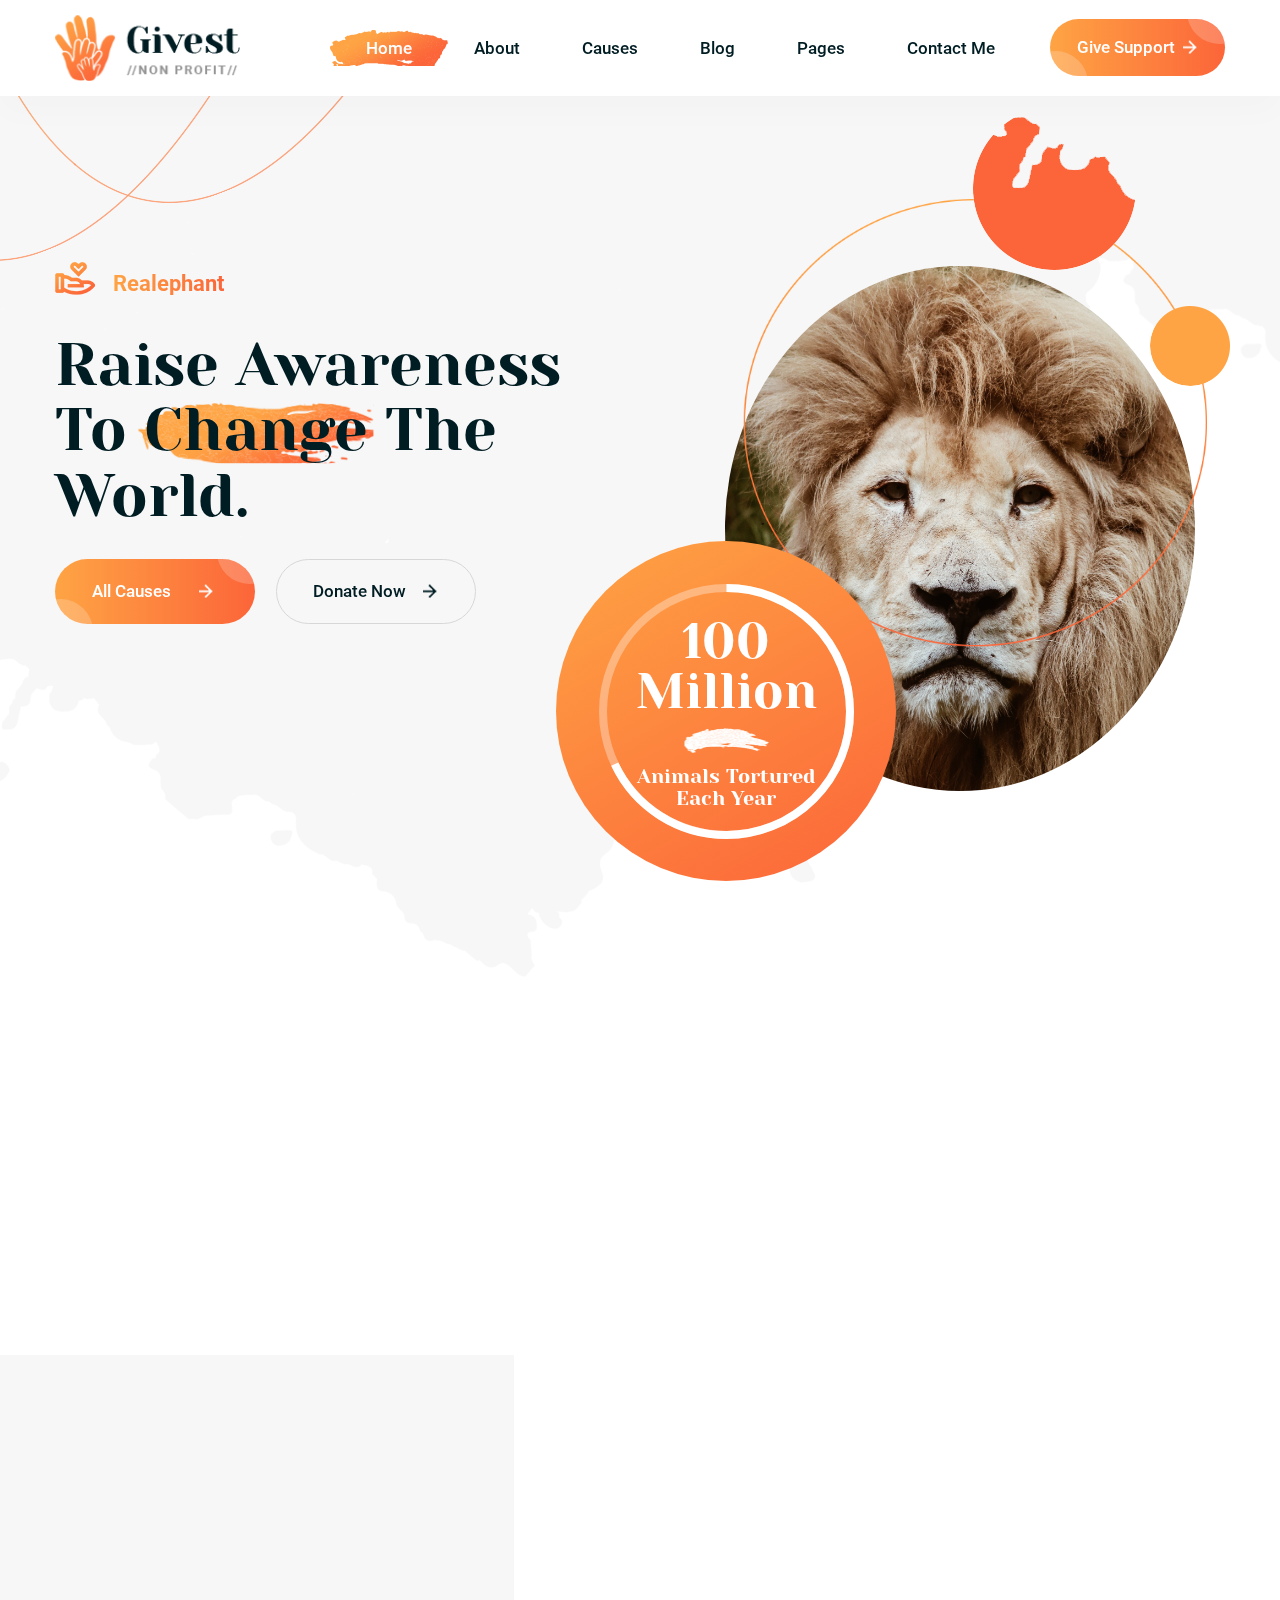
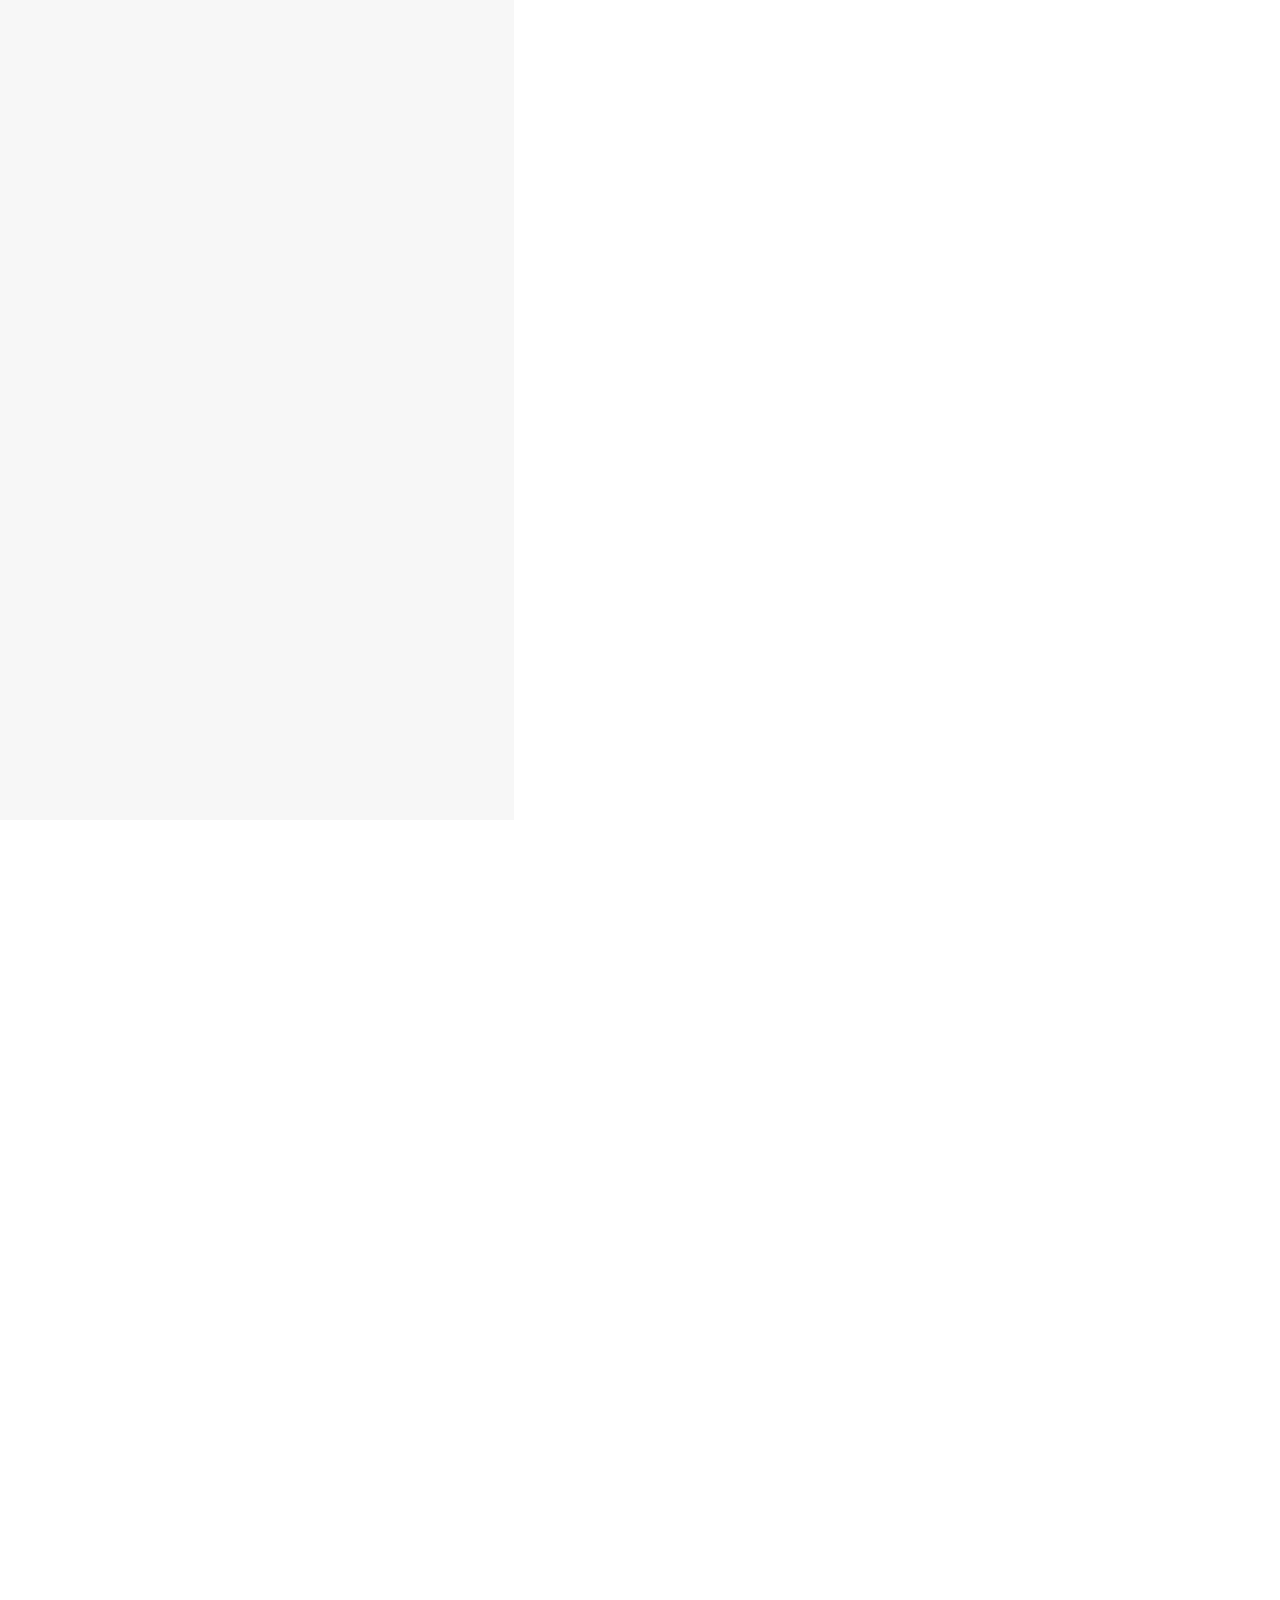
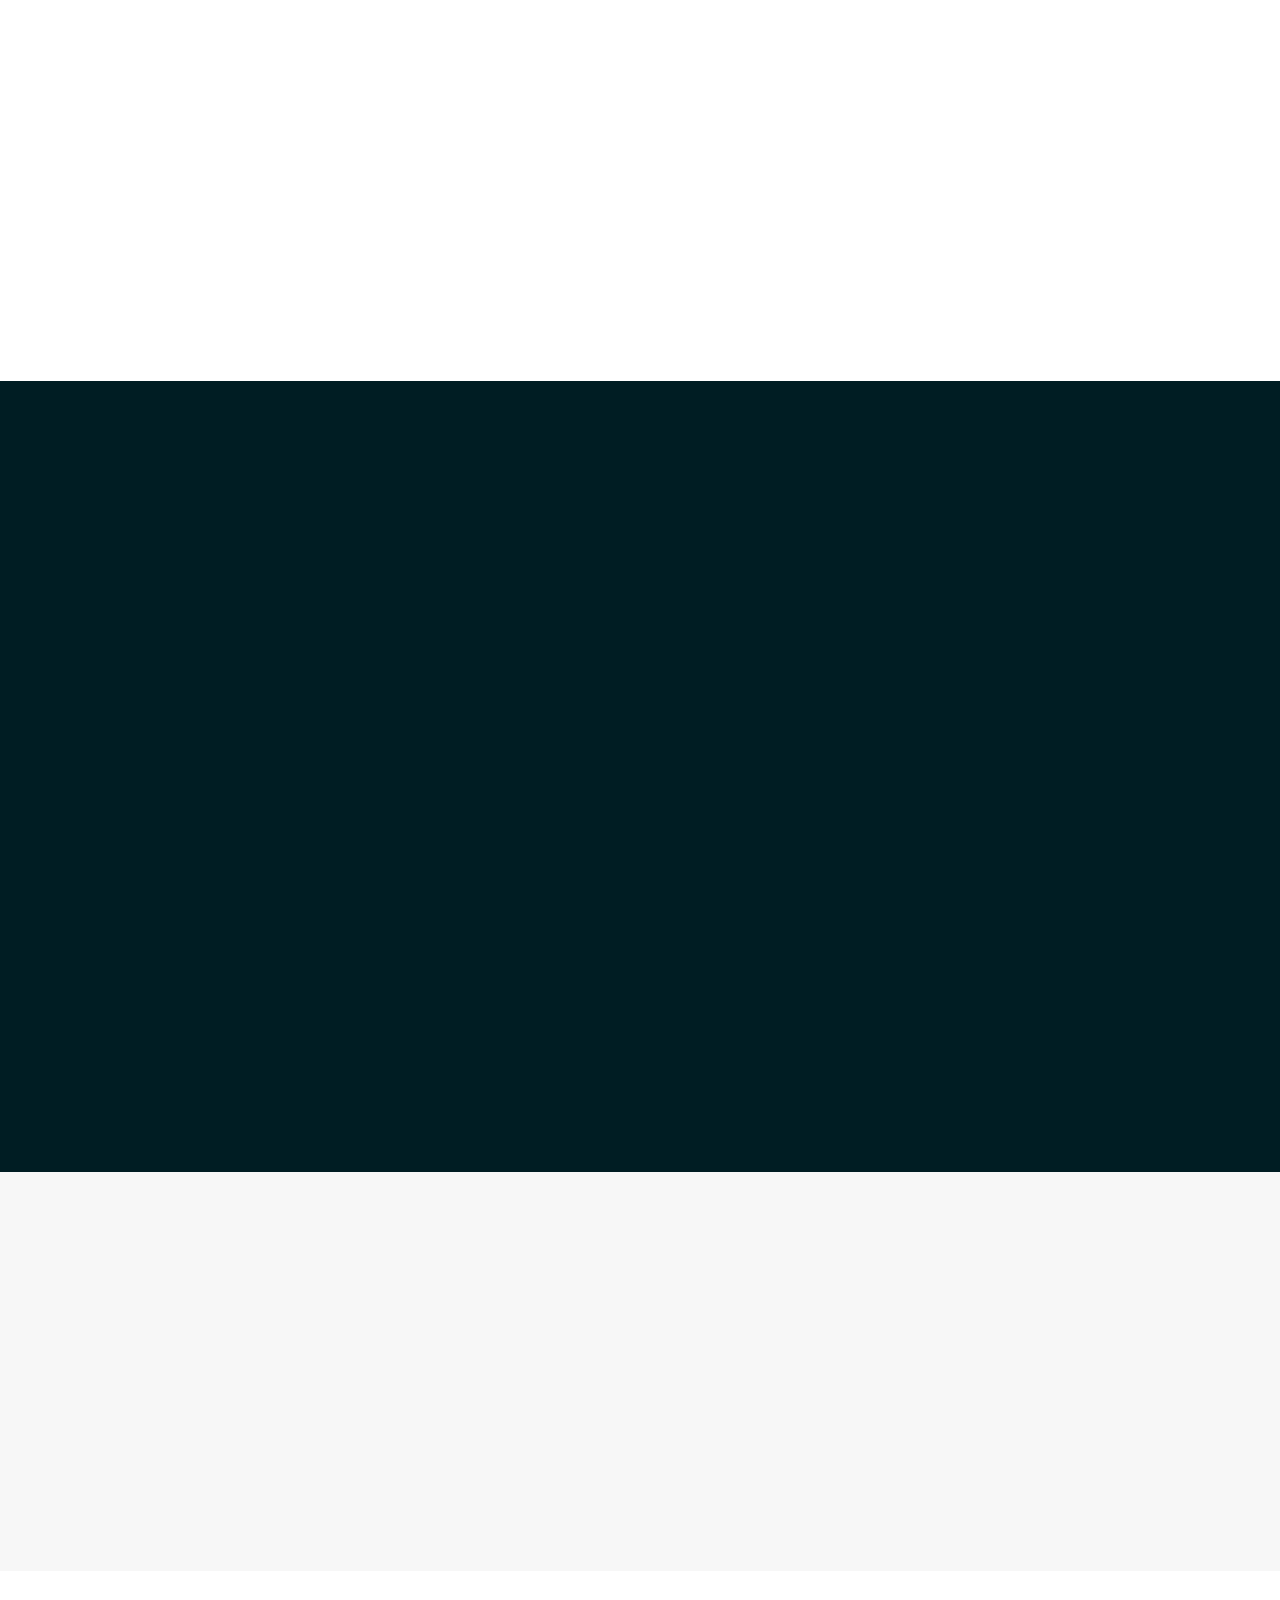
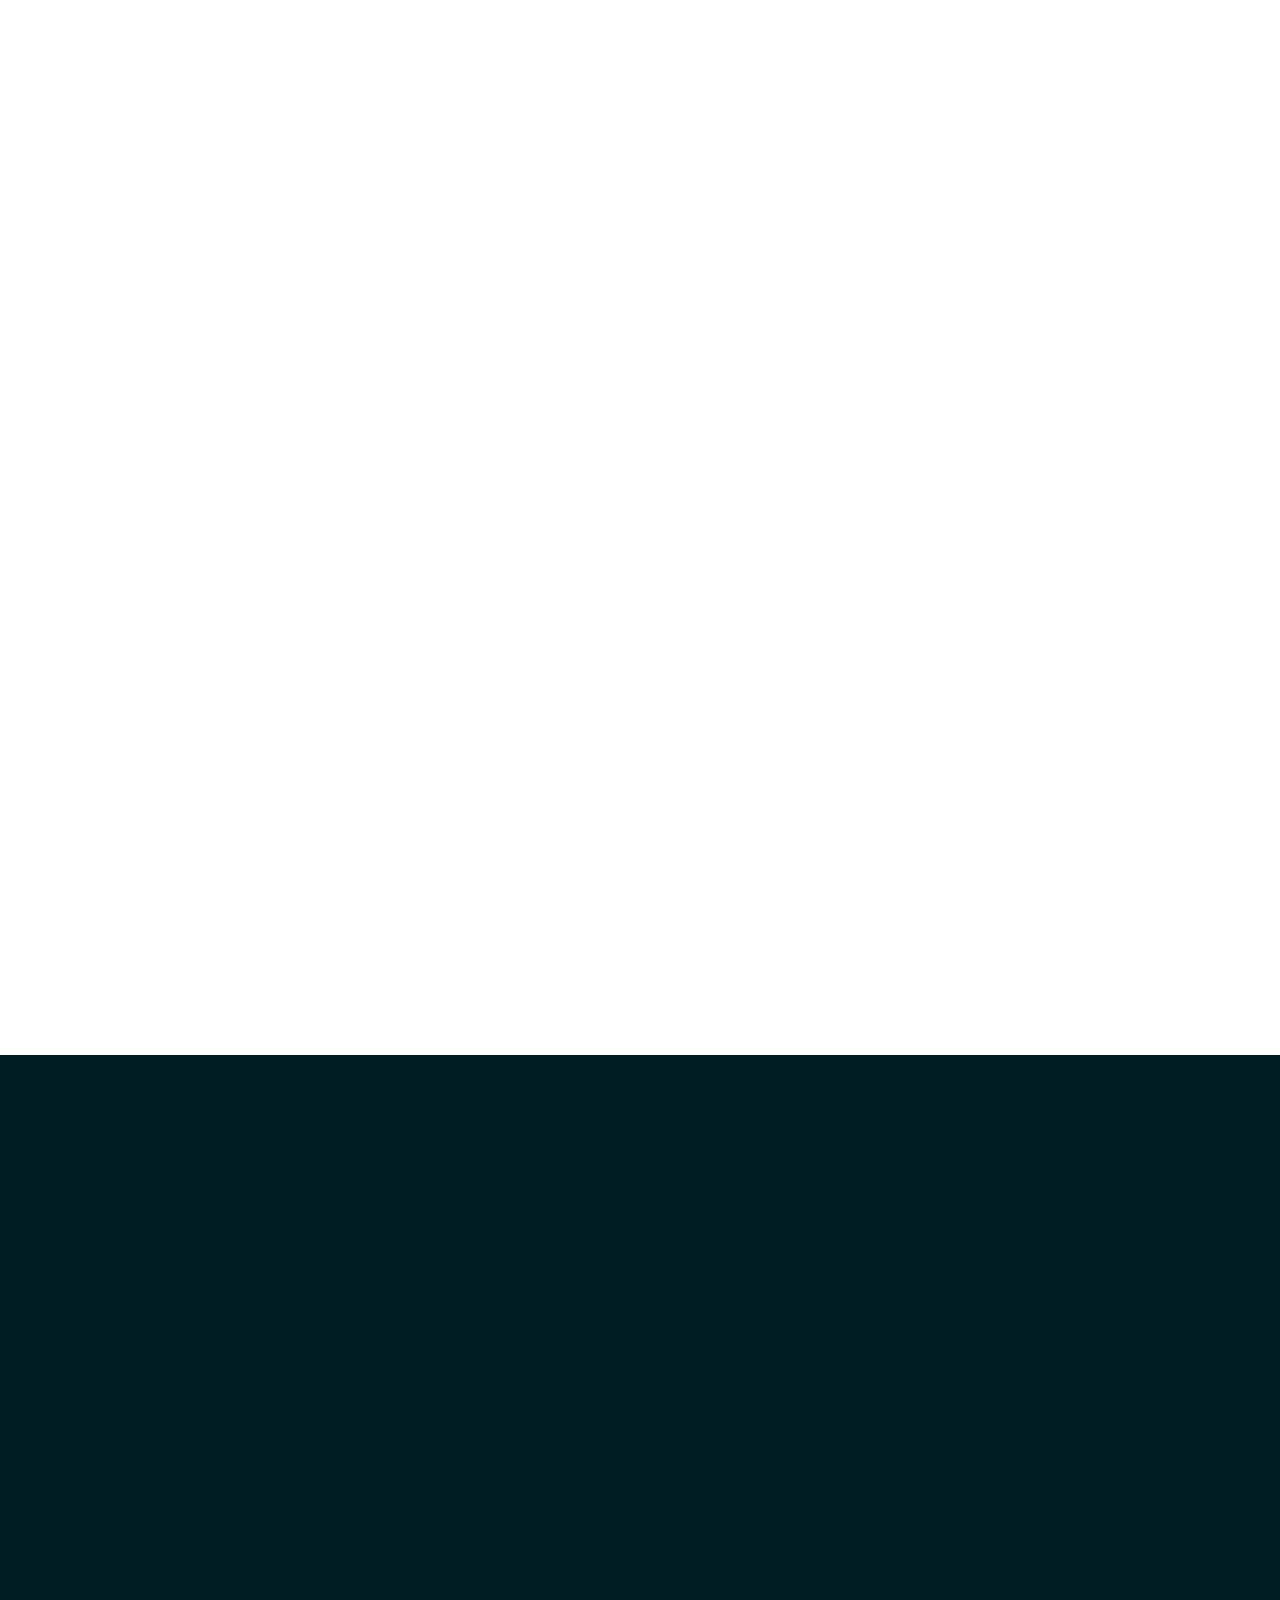
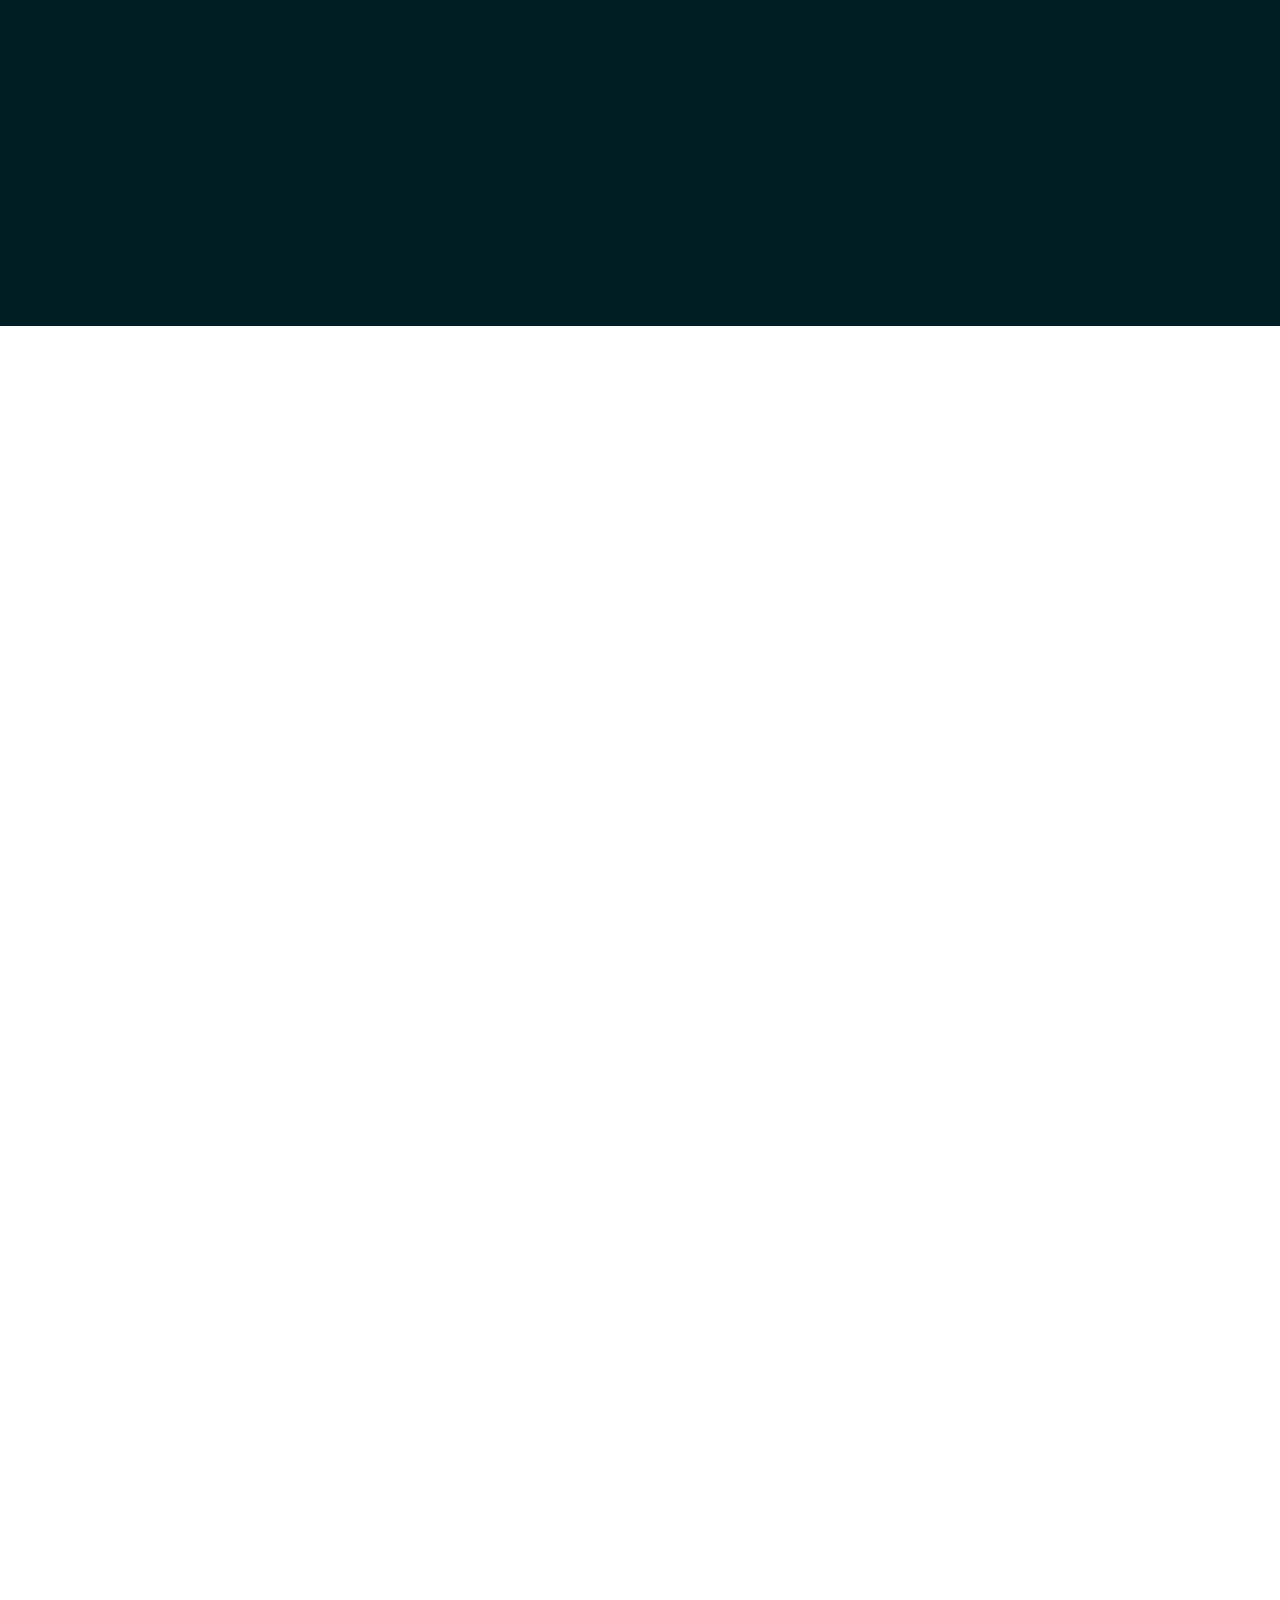
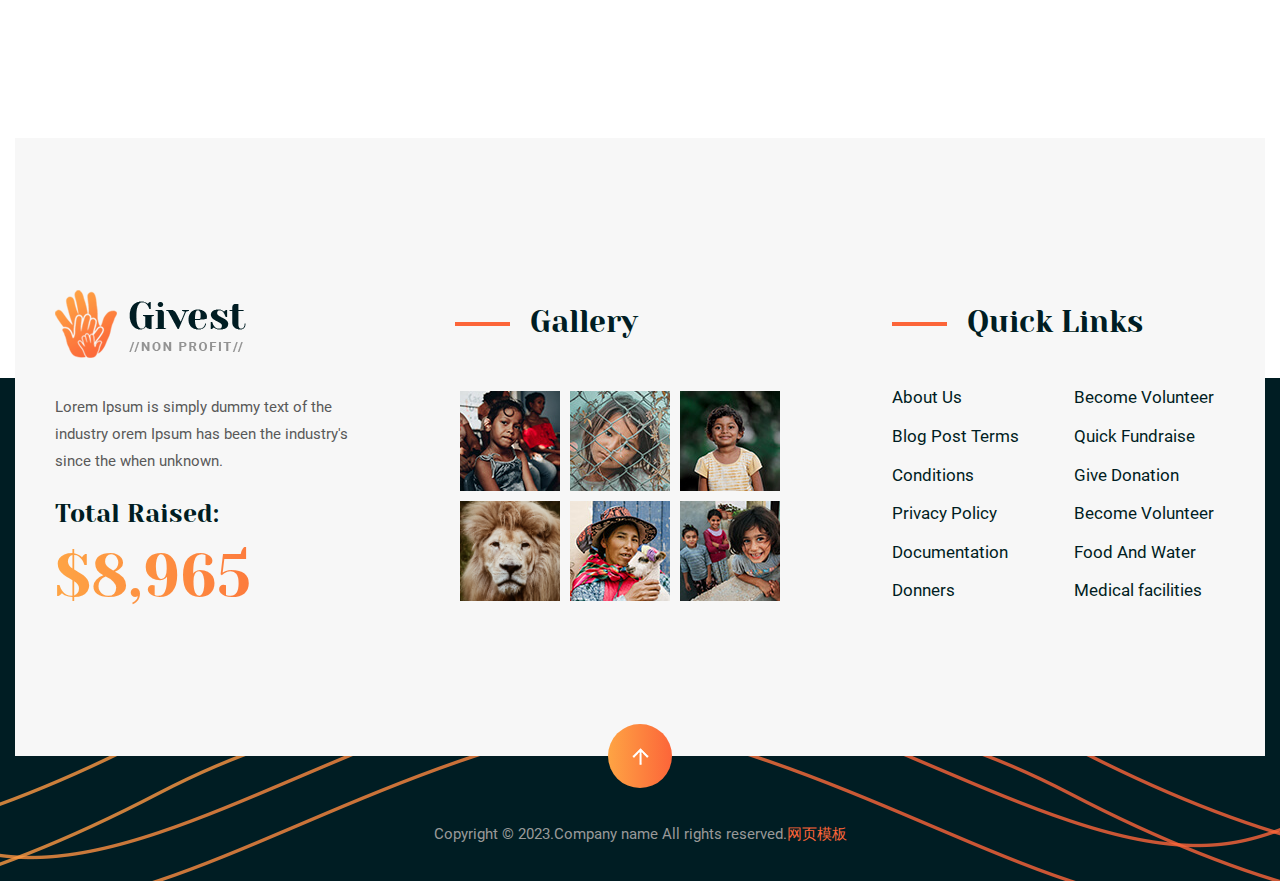
<file: index.html>
<!DOCTYPE html>
<html lang="en">
    
<head>
    <meta charset="utf-8">
    <meta http-equiv="X-UA-Compatible" content="IE=edge">
    <meta name="viewport" content="width=device-width, initial-scale=1.0">

    <title>Michelle's Website</title>

    <!--== Favicon ==-->
    

    <!--== Google Fonts ==-->
    <link href="static/css/css.css" rel="stylesheet">
    <link href="static/css/css1.css" rel="stylesheet">

    <!--== Bootstrap CSS ==-->
    <link href="static/css/bootstrap.min.css" rel="stylesheet">
    <!--== Icofont CSS ==-->
    <link href="static/css/icofont.css" rel="stylesheet">
    <!--== ElegantIcons CSS ==-->
    <link href="static/css/elegantIcons.css" rel="stylesheet">
    <!--== Animate CSS ==-->
    <link href="static/css/animate.css" rel="stylesheet">
    <!--== Aos CSS ==-->
    <link href="static/css/aos.css" rel="stylesheet">
    <!--== FancyBox CSS ==-->
    <link href="static/css/jquery.fancybox.min.css" rel="stylesheet">
    <!--== Slicknav CSS ==-->
    <link href="static/css/slicknav.css" rel="stylesheet">
    <!--== Swiper CSS ==-->
    <link href="static/css/swiper.min.css" rel="stylesheet">
    <!--== Main Style CSS ==-->
    <link href="static/css/style.css" rel="stylesheet">

</head>

<body>

<!--wrapper start-->
<div class="wrapper home-default-wrapper">

  <!--== Start Preloader Content ==-->
  <div class="preloader-wrap">
    <div class="preloader">
      <span class="dot"></span>
      <div class="dots">
        <span></span>
        <span></span>
        <span></span>
      </div>
    </div>
  </div>
  <!--== End Preloader Content ==-->

  <!--== Start Header Wrapper ==-->
  <header class="header-area header-default sticky-header">
    <div class="container">
      <div class="row align-items-center">
        <div class="col-5 col-sm-3 col-md-3 col-lg-2 pr-0">
          <div class="header-logo-area">
            <a href="">
              <img class="logo-main" src="static/picture/logo.png" alt="Logo">
              <img class="logo-light" src="static/picture/logo.png" alt="Logo">
            </a>
          </div>
        </div>
        <div class="col-7 col-sm-9 col-md-9 col-lg-10">
          <div class="header-align">
            <div class="header-navigation-area">
              <ul class="main-menu nav justify-content-center">
                <li class="active"><a href="">Home</a></li>
                <li><a href="about.html">About</a></li>
                <li class="has-submenu"><a href="causes.html">Causes</a>
                  <ul class="submenu-nav">
                    <li><a href="causes.html">Causes</a></li>
                    <li><a href="causes-details.html">Causes Details</a></li>
                  </ul>
                </li>
                <li class="has-submenu"><a href="blog.html">Blog</a>
                  <ul class="submenu-nav">
                    <li><a href="blog.html">Blog Grid</a></li>
                    <li><a href="blog-details.html">Blog Single</a></li>
                  </ul>
                </li>
                <li class="has-submenu"><a href="">Pages</a>
                  <ul class="submenu-nav">
                    <li><a href="event-details.html">Event Details</a></li>
                    <li><a href="volunteer.html">Support</a></li>
                  </ul>
                </li>
                <li><a href="contact.html">Contact Me</a></li>
              </ul>
            </div>
            <div class="header-action-area">
              <button class="btn-menu d-xl-none">
                <span></span>
                <span></span>
                <span></span>
              </button>
              <a href="contact.html" class="btn-theme btn-gradient btn-slide btn-style">Give Support <img class="icon icon-img" src="static/picture/arrow-line-right2.png" alt="Icon"></a>
            </div>
          </div>
        </div>
      </div>
    </div>
  </header>
  <!--== End Header Wrapper ==-->
  
  <main class="main-content">
    <!--== Start Hero Area Wrapper ==-->
    <section class="home-slider-area slider-default">
      <div class="home-slider-content">
        <!-- Start Slide Item -->
        <div class="home-slider-item">
          <div class="slider-content-area">
            <div class="container">
              <div class="row">
                <div class="col-md-6 col-lg-6 col-xl-7">
                  <div class="content" data-aos="fade-right" data-aos-duration="1000">
                    <div class="subtitle-content">
                      <img src="static/picture/12.png" alt="Givest-HasTech">
                      <h6>Realephant</h6>
                    </div>
                    <div class="tittle-wrp">
                      <h2>Raise Awareness To <span>Change</span> The World.</h2>
                    </div>
                    <div class="btn-wrp">
                      <a href="causes.html" class="btn-theme btn-gradient btn-slide btn-style">All Causes <img class="icon icon-img" src="static/picture/arrow-line-right2.png" alt="Icon"></a>
                      <a href="#/" class="btn-theme btn-border btn-black btn-style">Donate Now <img class="icon icon-img" src="static/picture/arrow-right-line-dark.png" alt="Icon"></a>
                    </div>
                  </div>
                </div>
                <div class="col-md-5 offset-md-1 col-lg-5 offset-lg-1 col-xl-5 offset-xl-0">
                  <div class="layer-style">
                    <div class="thumb scene">
                      <span class="scene-layer" data-depth="0.20">                     
                        <img class="" src="static/picture/11.jpg" alt="Image-Givest">
                      </span>
                      <div class="shape-circle scene">
                        <span class="scene-layer" data-depth="0.10">
                          <img src="static/picture/circle1.png" alt="Image-Givest">
                        </span>
                        <span class="scene-layer" data-depth="0.40">                        
                          <img class="circle-img" src="static/picture/22.png" alt="Image-Givest">
                        </span>
                      </div>
                    </div>
                    <div class="shape-style1 scene">
                      <span class="scene-layer" data-depth="0.30">
                        <img src="static/picture/13.png" alt="Image-Givest">
                      </span>
                    </div>
                    <div class="donate-circle-wrp">
                      <div class="pie-chart-circle" data-size="255" data-line-width="8" data-line-cap="butt" data-track-color="#ffffff54" data-bar-color="#fff" data-percent="68"></div>
                      <div class="donate-content">
                        <div class="raised-amount">100 Million</div>
                        <img class="line-shape-img" src="static/picture/line-s2.png" alt="Image-Givest">
                        <h5 class="donate-title">Animals Tortured Each Year</h5>
                      </div>
                    </div>
                  </div>
                </div>
              </div>
            </div>
            <div class="slider-shape">
              <div class="shape-style1">
                <img class="shape-img1" src="static/picture/map1.png" alt="Image-Givest">
              </div>
              <div class="shape-style2">
                <img class="shape-img2" src="static/picture/map2.png" alt="Image-Givest">
              </div>
              <div class="shape-style3">
                <img class="shape-img3" src="static/picture/banner-line1.png" alt="Image-Givest">
              </div>
              <div class="shape-style4">
                <img class="shape-img3" src="static/picture/banner-line2.png" alt="Image-Givest">
              </div>
            </div>
          </div>
        </div>
        <!-- End Slide Item -->
      </div>
    </section>
    <!--== End Hero Area Wrapper ==-->

    <!--== Start Service Area ==-->
    <section class="service-area service-default-area">
      <div class="container">
        <div class="row icon-box-style1" data-aos="fade-up" data-aos-duration="1000">
          <div class="col-md-6 col-lg-4">
            <div class="icon-box-item item-one mb-md-30">
              <div class="icon-box-top">
                <div class="icon-box">
                  <img class="icon-img" src="static/picture/s1.png" alt="Icon">
                </div>
                <h4 class="title">Abuse</h4>
              </div>
              <div class="content">
                <div class="separator-line">
                  <img src="static/picture/line-s1.png" alt="Givest-HasTech">
                </div>
                <p>Abuse can be both physical and psychological. Whether it may be kicking, punching, testing or premature maternal seperation, it is malicious and indefensible. This is often rooted from human predation - </p>
                <a href="causes-details.html" class="btn-theme btn-white btn-border btn-size-md">View Details <img class="icon icon-img" src="static/picture/arrow-line-right.png" alt="Icon"></a>
              </div>
            </div>
          </div>
          <div class="col-md-6 col-lg-4">
            <div class="icon-box-item item-two mb-md-30">
              <div class="icon-box-top">
                <div class="icon-box">
                  <img class="icon-img" src="static/picture/s2.png" alt="Icon">
                </div>
                <h4 class="title">Neglect</h4>
              </div>
              <div class="content">
                <div class="separator-line">
                  <img src="static/picture/line-s1.png" alt="Givest-HasTech">
                </div>
                <p>Neglect is commonly seen in factories and farms, where animals are abandoned without water, proper food, and shelter. However, many house pets are neglected as well.</p>
                <a href="causes-details.html" class="btn-theme btn-white btn-border btn-size-md">View Details <img class="icon icon-img" src="static/picture/arrow-line-right.png" alt="Icon"></a>
              </div>
            </div>
          </div>
          <div class="col-md-6 col-lg-4">
            <div class="icon-box-item item-three">
              <div class="icon-box-top">
                <div class="icon-box">
                  <img class="icon-img" src="static/picture/s3.png" alt="Icon">
                </div>
                <h4 class="title">Exploit</h4>
              </div>
              <div class="content">
                <div class="separator-line">
                  <img src="static/picture/line-s1.png" alt="Givest-HasTech">
                </div>
                <p>Exploitation is the act of using an animal for our own gain. The lines between acceptable and abuse are ambiguous, however, behavior like breeding dogs who suffer from genetic conditions because we like the way they look is not ok.</p>
                <a href="causes-details.html" class="btn-theme btn-white btn-border btn-size-md">View Details <img class="icon icon-img" src="static/picture/arrow-line-right.png" alt="Icon"></a>
              </div>
            </div>
          </div>
        </div>
      </div>
    </section>
    <!--== End Service Area ==-->

    <!--== Start About Area ==-->
    <section class="about-area about-default-area">
      <div class="container">
        <div class="row">
          <div class="col-lg-9">
            <div class="section-title position-relative z-index-1" data-aos="fade-up" data-aos-duration="1000">
              <h5 class="subtitle line-theme-color">About Us.</h5>
              <h2 class="title"><span>Givest</span> is The Non Profitable Organization.</h2>
            </div>
          </div>
        </div>
        <div class="row">
          <div class="col-lg-6 col-xl-7">
            <div class="layer-style" data-aos="fade-up" data-aos-duration="1100">
              <div class="thumb">
                <div class="row m-0">
                  <div class="col-sm-4 col-md-4 col-lg-4 col-xl-4 p-0 d-none d-sm-block d-lg-none d-xl-block tilt-animation">
                    <img src="static/picture/12.jpg" alt="Image-Givest">
                  </div>
                  <div class="col-sm-8 col-md-8 col-lg-12 col-xl-8 p-0 tilt-animation">
                    <img class="img-two" src="static/picture/21.jpg" alt="Image-Givest">
                  </div>
                </div>
              </div>
            </div>
          </div>
          <div class="col-lg-6 col-xl-5">
            <div class="about-content" data-aos="fade-up" data-aos-duration="1100">
              <p class="text-style">Lorem Ipsum is simply dummy text of the printing and typesetting industry has been the industry standard.</p>
              <p>Lorem Ipsum is simply dummy text of the printing and typesetting industry orem Ipsum has been the industry's standard dummy text ever since the 1500s, when an unknown.</p>
              <p class="mb-0">Lorem Ipsum is simply dummy text of the printing and typesetting industry orem Ipsum has been the industry's standard dummy text ever since the 1500s, when an unknown.</p>
              <ul class="list-icon-style">
                <li><img class="icon-img" src="static/picture/check-double-line.png" alt="Image-Givest"> Need your simple help <br>for save children.</li>
                <li class="line-center"></li>
                <li><img class="icon-img" src="static/picture/check-double-line.png" alt="Image-Givest"> Need your simple help <br>for save children.</li>
              </ul>
              <a href="#/" class="btn-theme btn-gradient btn-slide">Donate Now <img class="icon icon-img" src="static/picture/arrow-line-right2.png" alt="Icon"></a>
            </div>
          </div>
        </div>
      </div>
    </section>
    <!--== End About Area ==-->

    <!--== Start Causes Area ==-->
    <section class="causes-area causes-default-area">
      <div class="container">
        <div class="row">
          <div class="col-lg-8 m-auto">
            <div class="section-title text-center" data-aos="fade-up" data-aos-duration="1000">
              <h5 class="subtitle line-theme-color">Check Causes</h5>
              <h2 class="title title-style">Donate For Poor People. Causes of Givest <img class="img-shape" src="static/picture/3.png" alt="Image-Givest"></h2>
            </div>
          </div>
        </div>
        <div class="row" data-aos="fade-up" data-aos-duration="1000">
          <div class="col-md-6 col-lg-4">
            <div class="causes-item mb-md-30">
              <div class="thumb">
                <img src="static/picture/01.jpg" alt="Givest-HasTech">
              </div>
              <div class="content">
                <ul class="donate-info">
                  <li class="info-item">
                    <span class="info-title">Goal:</span>
                    <span class="amount">$ 5,000</span>
                  </li>
                  <li class="info-item">
                    <span class="info-title">Raised:</span>
                    <span class="amount">$ 2,000</span>
                  </li>
                  <li class="info-item">
                    <span class="info-title">To Go:</span>
                    <span class="amount">$ 1,000</span>
                  </li>
                </ul>
                <h4 class="title"><a href="causes-details.html">Children Education Needs For Change The World.</a></h4>
                <p>Lorem Ipsum is simply dummy text of the industry's since the unknown.</p>
              </div>
              <div class="causes-footer">
                <div class="admin">
                  <h5><a href="causes.html"><span class="icon-img"><img src="static/picture/admin1.png" alt="Icon"></span> Kristin Horton</a></h5>
                </div>
                <a class="btn-theme btn-border-gradient gray-border btn-size-md" href="#"><span>Donate Now <img class="icon icon-img" src="static/picture/arrow-line-right-gradient.png" alt="Icon"></span></a>
              </div>
            </div>
          </div>
          <div class="col-md-6 col-lg-4">
            <div class="causes-item mb-md-30">
              <div class="thumb">
                <img src="static/picture/02.jpg" alt="Givest-HasTech">
              </div>
              <div class="content">
                <ul class="donate-info">
                  <li class="info-item">
                    <span class="info-title">Goal:</span>
                    <span class="amount">$ 5,000</span>
                  </li>
                  <li class="info-item">
                    <span class="info-title">Raised:</span>
                    <span class="amount">$ 2,000</span>
                  </li>
                  <li class="info-item">
                    <span class="info-title">To Go:</span>
                    <span class="amount">$ 1,000</span>
                  </li>
                </ul>
                <h4 class="title"><a href="causes-details.html">Children Education Needs For Change The World.</a></h4>
                <p>Lorem Ipsum is simply dummy text of the industry's since the unknown.</p>
              </div>
              <div class="causes-footer">
                <div class="admin">
                  <h5><a href="causes.html"><span class="icon-img"><img src="static/picture/admin1.png" alt="Icon"></span> Kristin Horton</a></h5>
                </div>
                <a class="btn-theme btn-border-gradient gray-border btn-size-md" href="#"><span>Donate Now <img class="icon icon-img" src="static/picture/arrow-line-right-gradient.png" alt="Icon"></span></a>
              </div>
            </div>
          </div>
          <div class="col-md-6 col-lg-4">
            <div class="causes-item">
              <div class="thumb">
                <img src="static/picture/03.jpg" alt="Givest-HasTech">
              </div>
              <div class="content">
                <ul class="donate-info">
                  <li class="info-item">
                    <span class="info-title">Goal:</span>
                    <span class="amount">$ 5,000</span>
                  </li>
                  <li class="info-item">
                    <span class="info-title">Raised:</span>
                    <span class="amount">$ 2,000</span>
                  </li>
                  <li class="info-item">
                    <span class="info-title">To Go:</span>
                    <span class="amount">$ 1,000</span>
                  </li>
                </ul>
                <h4 class="title"><a href="causes-details.html">Children Education Needs For Change The World.</a></h4>
                <p>Lorem Ipsum is simply dummy text of the industry's since the unknown.</p>
              </div>
              <div class="causes-footer">
                <div class="admin">
                  <h5><a href="causes.html"><span class="icon-img"><img src="static/picture/admin1.png" alt="Icon"></span> Kristin Horton</a></h5>
                </div>
                <a class="btn-theme btn-border-gradient gray-border btn-size-md" href="#"><span>Donate Now <img class="icon icon-img" src="static/picture/arrow-line-right-gradient.png" alt="Icon"></span></a>
              </div>
            </div>
          </div>
        </div>
      </div>
    </section>
    <!--== End Causes Area ==-->

    <!--== Start Donate Area ==-->
    <section class="donate-area donate-default-area bgcolor-theme3">
      <div class="container">
        <div class="row">
          <div class="col-lg-7 col-xxl-7">
            <div class="content" data-aos="fade-up" data-aos-duration="1000">
              <div class="section-title">
                <h5 class="subtitle line-theme-color mb-7">Make A Donation</h5>
                <h2 class="title title-style text-white">Need Pure Water For Mozambique People. <img class="img-shape" src="static/picture/3.png" alt="Image-Givest"></h2>
              </div>
              <div class="donate-form">
                <form action="#">
                  <div class="amount-info">
                    <div class="donate-amount">$20</div>
                    <div class="donate-amount">$50</div>
                    <div class="donate-amount">$200</div>
                    <div class="donate-amount donate-custom-amount">
                      <input class="form-control" type="text" placeholder="Custom">
                    </div>
                  </div>
                  <div class="btn-wrp">
                    <a href="#/" class="btn-theme btn-gradient btn-slide">Donate Now <img class="icon icon-img" src="static/picture/arrow-line-right2.png" alt="Icon"></a>
                    <a href="#/" class="btn-theme btn-gradient btn-border">Join Events <img class="icon icon-img" src="static/picture/test-arrow-right.png" alt="Icon"></a>
                  </div>
                </form>
              </div>
            </div>
          </div>
          <div class="col-lg-5 col-xxl-4 offset-xxl-1">
            <div class="donners-content">
              <div class="thumb-bg-layer" data-aos="fade-left" data-aos-duration="1000" data-bg-img="assets/img/photos/bg-donate1.jpg"></div>
              <div class="donners-info" data-aos="fade-up" data-aos-duration="1000">
                <h3>Great Donners</h3>
                <p>Lorem Ipsum is simply dummy text of the printing and typesetting industry since the 1500s, when an unknown.</p>
                <div class="donners-item">
                  <div class="donner-item">
                    <img src="static/picture/donner1.png" alt="Image-Givest">
                  </div>
                  <div class="donner-item">
                    <img src="static/picture/donner2.png" alt="Image-Givest">
                  </div>
                  <div class="donner-item">
                    <img src="static/picture/donner3.png" alt="Image-Givest">
                  </div>
                  <div class="donner-item donner-number">+286</div>
                </div>
              </div>
            </div>
          </div>
        </div>
      </div>
    </section>
    <!--== End Donate Area ==-->

    <!--== Start Funfact Area ==-->
    <section class="funfact-area funfact-default-area">
      <div class="container">
        <div class="row row-gutter-0 funfact-items-style1" data-aos="fade-up" data-aos-duration="1000">
          <div class="col-sm-6 col-md-4 funfact-item">
            <div class="inner-content">
              <div class="icon-box">
                <img class="icon" src="static/picture/f1.png" alt="Image-Givest">
                <img class="shape-img" src="static/picture/4.png" alt="Image-Givest">
              </div>
              <div class="content">
                <div class="number">
                  <h2><span class="counter-animate">598</span>K</h2>
                </div>
                <img class="line-shape" src="static/picture/funfact-line1.png" alt="Image-Givest">
                <p class="title">// Poor People</p>
              </div>
            </div>
          </div>
          <div class="col-sm-6 col-md-4 funfact-item">
            <div class="inner-content">
              <div class="icon-box">
                <img class="icon" src="static/picture/f2.png" alt="Image-Givest">
                <img class="shape-img" src="static/picture/4.png" alt="Image-Givest">
              </div>
              <div class="content">
                <div class="number">
                  <h2><span class="counter-animate">897</span>M</h2>
                </div>
                <img class="line-shape" src="static/picture/funfact-line1.png" alt="Image-Givest">
                <p class="title">// Fund raised</p>
              </div>
            </div>
          </div>
          <div class="col-sm-6 col-md-4 funfact-item">
            <div class="inner-content">
              <div class="icon-box">
                <img class="icon" src="static/picture/f3.png" alt="Image-Givest">
                <img class="shape-img" src="static/picture/4.png" alt="Image-Givest">
              </div>
              <div class="content">
                <div class="number">
                  <h2><span class="counter-animate">998</span>+</h2>
                </div>
                <img class="line-shape" src="static/picture/funfact-line1.png" alt="Image-Givest">
                <p class="title">// Active Member</p>
              </div>
            </div>
          </div>
        </div>
      </div>
    </section>
    <!--== End Funfact Area ==-->

    <!--== Start Events Area ==-->
    <section class="events-area events-default-area">
      <div class="container">
        <div class="row">
          <div class="col-lg-8">
            <div class="section-title" data-aos="fade-up" data-aos-duration="1000">
              <h5 class="subtitle line-theme-color mb-7">Recent Events</h5>
              <h2 class="title title-style">Join Recent Fundraising Event Of Givest. <img class="img-shape" src="static/picture/3.png" alt="Image-Givest"></h2>
            </div>
            <div class="events-content events-list" data-aos="fade-up" data-aos-duration="1000">
              <div class="event-item">
                <div class="thumb">
                  <img class="thumb-img" src="static/picture/13.jpg" alt="Image-Givest">
                  <a href="event-details.html" class="btn-theme btn-gradient btn-size-sm">Join Now <img class="icon icon-img" src="static/picture/arrow-line-right.png" alt="Icon"></a>
                </div>
                <div class="content">
                  <div class="event-info">15 January 2021  // <span>Education</span></div>
                  <h4 class="event-name"><a href="event-details.html">Need School For Mozambique Children.</a></h4>
                </div>
              </div>
              <div class="event-item">
                <div class="thumb">
                  <img class="thumb-img" src="static/picture/22.jpg" alt="Image-Givest">
                  <a href="event-details.html" class="btn-theme btn-gradient btn-size-sm">Join Now <img class="icon icon-img" src="static/picture/arrow-line-right.png" alt="Icon"></a>
                </div>
                <div class="content">
                  <div class="event-info">15 January 2021  // <span>Education</span></div>
                  <h4 class="event-name"><a href="event-details.html">Need School For Mozambique Children.</a></h4>
                </div>
              </div>
              <div class="event-item">
                <div class="thumb">
                  <img class="thumb-img" src="static/picture/32.jpg" alt="Image-Givest">
                  <a href="event-details.html" class="btn-theme btn-gradient btn-size-sm">Join Now <img class="icon icon-img" src="static/picture/arrow-line-right.png" alt="Icon"></a>
                </div>
                <div class="content">
                  <div class="event-info">15 January 2021  // <span>Education</span></div>
                  <h4 class="event-name"><a href="event-details.html">Need School For Mozambique Children.</a></h4>
                </div>
              </div>
            </div>
          </div>
          <div class="col-8 offset-2 col-sm-8 offset-sm-2 col-md-8 offset-md-2 col-lg-4 offset-lg-0">
            <div class="layer-style" data-aos="fade-left" data-aos-duration="1000">
              <div class="thumb tilt-animation">
                <img src="static/picture/event1.png" alt="Image-Givest">
                <div class="play-video-btn">
                  <a class="btn-play play-video-popup wave-btn" href="javascript:;"><span></span><span></span><span></span><div class="icon"><img src="static/picture/play.png" alt="Icon"></div></a>
                </div>
              </div>
              <div class="shape-style1">
                <img src="static/picture/line1.png" alt="Image-Givest">
              </div>
              <div class="shape-style2">
                <img src="static/picture/line2.png" alt="Image-Givest">
              </div>
              <div class="shape-style3">
                <img src="static/picture/line3.png" alt="Image-Givest">
              </div>
              <div class="shape-style4">
                <img src="static/picture/line4.png" alt="Image-Givest">
              </div>
            </div>
          </div>
        </div>
      </div>
    </section>
    <!--== End Events Area ==-->

    <!--== Start Testimonial Area ==-->
    <section class="testimonial-area testimonial-default-area bgcolor-theme3">
      <div class="container">
        <div class="row">
          <div class="col-md-12 col-lg-4 col-xl-5">
            <div class="title-wrp" data-bg-img="assets/img/testimonial/bg-testi1.jpg" data-aos="fade-right" data-aos-duration="1000">
              <div class="section-title">
                <h5 class="subtitle line-white-color text-white mb-7">Recent Events</h5>
                <h2 class="title title-style text-white">What People Say About Us. <img class="img-shape" src="static/picture/3.png" alt="Image-Givest"></h2>
              </div>
            </div>
          </div>
          <div class="col-md-12 col-lg-7 col-xl-6">
            <div class="testimonial-content" data-aos="fade-up" data-aos-duration="1000">
              <div class="testimonial-slider-content">
                <div class="swiper-container testimonial-slider-container">
                  <div class="swiper-wrapper testimonial-slider">
                    <div class="swiper-slide testimonial-single">
                      <div class="client-thumb-wrp">
                        <div class="client-thumb">
                          <img src="static/picture/1.png" alt="Image-Givest">
                        </div>
                        <div class="quote-icon">“</div>
                      </div>
                      <div class="client-content">
                        <p>The leap into electronic typesetting, essentially unchanged was popularised the release Letraset sheets containing and more recently desktop publishing like Aldus maker including.</p>
                      </div>
                      <div class="client-info">
                        <img class="shape-line-img" src="static/picture/line-t1.png" alt="Image-Givest">
                        <h4 class="name">Harvey Harrington</h4>
                        <h6 class="designation">Senior Volunteer</h6>
                      </div>
                    </div>
                    <div class="swiper-slide testimonial-single">
                      <div class="client-thumb-wrp">
                        <div class="client-thumb">
                          <img src="static/picture/2.png" alt="Image-Givest">
                        </div>
                        <div class="quote-icon">“</div>
                      </div>
                      <div class="client-content">
                        <p>It is long established fact that reader will distract by the readable content a page when looking atten layout. The point of using  and that it has a normal distribution of letters</p>
                      </div>
                      <div class="client-info">
                        <img class="shape-line-img" src="static/picture/line-t1.png" alt="Image-Givest">
                        <h4 class="name">Julia Steve</h4>
                        <h6 class="designation">Senior Volunteer</h6>
                      </div>
                    </div>
                  </div>
                  <!-- Add Arrows -->
                  <div class="navigation-wrp">
                    <div class="swiper-button-prev"><img class="icon-img" src="static/picture/test-arrow-left.png" alt="Image-Icon"></div>
                    <div class="swiper-button-next"><img class="icon-img" src="static/picture/test-arrow-right.png" alt="Image-Icon"></div>
                  </div>
                </div>
              </div>
            </div>
          </div>
        </div>
      </div>
    </section>
    <!--== End Testimonial Area ==-->

    <!--== Start Blog Area Wrapper ==-->
    <section class="blog-area blog-default-area">
      <div class="container">
        <div class="row">
          <div class="col-md-8 col-lg-6 m-auto">
            <div class="section-title text-center" data-aos="fade-up" data-aos-duration="1000">
              <h5 class="subtitle line-theme-color">Blog Post</h5>
              <h2 class="title title-style">Latest News From Givest Blog <img class="img-shape" src="static/picture/3.png" alt="Image-Givest"></h2>
            </div>
          </div>
        </div>
        <div class="row" data-aos="fade-up" data-aos-duration="1000">
          <div class="col-md-6 col-lg-4">
            <!--== Start Blog Post Item ==-->
            <div class="post-item mb-md-150">
              <div class="thumb">
                <a href="blog-details.html"><img src="static/picture/14.jpg" alt="Givest-Blog"></a>
                <div class="meta-date">
                  <a href="blog.html"><span>15</span> January</a>
                </div>
                <div class="shape-line"></div>
              </div>
              <div class="content">
                <div class="inner-content">
                  <div class="meta">
                    <a class="post-category" href="blog.html">Education</a>
                    <div class="post-share">
                      <a class="icon-share" href="blog.html"><img src="static/picture/share-line-gradient.png" alt="Icon"></a>
                      <ul>
                        <li><a class="color-facebook" href="#/"><i class="social_facebook"></i></a></li>
                        <li><a class="color-twitter" href="#/"><i class="social_twitter"></i></a></li>
                        <li><a class="color-dribbble" href="#/"><i class="social_dribbble"></i></a></li>
                        <li><a class="color-pinterest" href="#/"><i class="social_pinterest"></i></a></li>
                      </ul>
                    </div>
                  </div>
                  <h4 class="title">
                    <a href="blog-details.html">Save Children Life For Future.</a>
                  </h4>
                  <p>Lorem Ipsum is simply dummy text industry since unknown..</p>
                </div>
                <div class="post-footer">
                  <a href="blog-details.html" class="btn-theme btn-border-gradient btn-size-xs"><span>Details <img class="icon icon-img" src="static/picture/arrow-line-right-gradient.png" alt="Icon"></span></a>
                  <a class="post-author" href="blog.html">By: Robbins</a>
                </div>
              </div>
            </div>
            <!--== End Blog Post Item ==-->
          </div>

          <div class="col-md-6 col-lg-4">
            <!--== Start Blog Post Item ==-->
            <div class="post-item mb-md-150">
              <div class="thumb">
                <a href="blog-details.html"><img src="static/picture/23.jpg" alt="Givest-Blog"></a>
                <div class="meta-date">
                  <a href="blog.html"><span>25</span> January</a>
                </div>
                <div class="shape-line"></div>
              </div>
              <div class="content">
                <div class="inner-content">
                  <div class="meta">
                    <a class="post-category" href="blog.html">Water</a>
                    <div class="post-share">
                      <a class="icon-share" href="blog.html"><img src="static/picture/share-line-gradient.png" alt="Icon"></a>
                      <ul>
                        <li><a class="color-facebook" href="#/"><i class="social_facebook"></i></a></li>
                        <li><a class="color-twitter" href="#/"><i class="social_twitter"></i></a></li>
                        <li><a class="color-dribbble" href="#/"><i class="social_dribbble"></i></a></li>
                        <li><a class="color-pinterest" href="#/"><i class="social_pinterest"></i></a></li>
                      </ul>
                    </div>
                  </div>
                  <h4 class="title">
                    <a href="blog-details.html">Save Children Life For Future.</a>
                  </h4>
                  <p>Lorem Ipsum is simply dummy text industry since unknown..</p>
                </div>
                <div class="post-footer">
                  <a href="blog-details.html" class="btn-theme btn-border-gradient btn-size-xs"><span>Details <img class="icon icon-img" src="static/picture/arrow-line-right-gradient.png" alt="Icon"></span></a>
                  <a class="post-author" href="blog.html">By: Robbins</a>
                </div>
              </div>
            </div>
            <!--== End Blog Post Item ==-->
          </div>

          <div class="col-md-6 col-lg-4">
            <!--== Start Blog Post Item ==-->
            <div class="post-item">
              <div class="thumb">
                <a href="blog-details.html"><img src="static/picture/33.jpg" alt="Givest-Blog"></a>
                <div class="meta-date">
                  <a href="blog.html"><span>30</span> January</a>
                </div>
                <div class="shape-line"></div>
              </div>
              <div class="content">
                <div class="inner-content">
                  <div class="meta">
                    <a class="post-category" href="blog.html">Health</a>
                    <div class="post-share">
                      <a class="icon-share" href="blog.html"><img src="static/picture/share-line-gradient.png" alt="Icon"></a>
                      <ul>
                        <li><a class="color-facebook" href="#/"><i class="social_facebook"></i></a></li>
                        <li><a class="color-twitter" href="#/"><i class="social_twitter"></i></a></li>
                        <li><a class="color-dribbble" href="#/"><i class="social_dribbble"></i></a></li>
                        <li><a class="color-pinterest" href="#/"><i class="social_pinterest"></i></a></li>
                      </ul>
                    </div>
                  </div>
                  <h4 class="title">
                    <a href="blog-details.html">Save Children Life For Future.</a>
                  </h4>
                  <p>Lorem Ipsum is simply dummy text industry since unknown..</p>
                </div>
                <div class="post-footer">
                  <a href="blog-details.html" class="btn-theme btn-border-gradient btn-size-xs"><span>Details <img class="icon icon-img" src="static/picture/arrow-line-right-gradient.png" alt="Icon"></span></a>
                  <a class="post-author" href="blog.html">By: Robbins</a>
                </div>
              </div>
            </div>
            <!--== End Blog Post Item ==-->
          </div>
        </div>
      </div>
    </section>
    <!--== End Blog Area Wrapper ==-->

    <!--== Start Brand Logo Area ==-->
    <section class="brand-logo-area brand-logo-default-area">
      <div class="container">
        <div class="row" data-aos="fade-up" data-aos-duration="1000">
          <div class="col-sm-8 offset-sm-2 col-md-8 offset-md-2 col-lg-4 offset-lg-0 col-xl-4">
            <div class="section-title text-center text-lg-start">
              <h2 class="title title-style mt-xl-30">Our Current Sponsors. <img class="img-shape" src="static/picture/3.png" alt="Image-Givest"></h2>
            </div>
          </div>
          <div class="col-lg-8 col-xl-7 offset-xl-1">
            <div class="brand-logo-content">
              <div class="row row-cols-3 row-cols-sm-5">
                <div class="col">
                  <div class="brand-logo-item">
                    <img src="static/picture/11.png" alt="Image-Givest">
                  </div>
                </div>
                <div class="col">
                  <div class="brand-logo-item">
                    <img src="static/picture/21.png" alt="Image-Givest">
                  </div>
                </div>
                <div class="col">
                  <div class="brand-logo-item">
                    <img src="static/picture/31.png" alt="Image-Givest">
                  </div>
                </div>
                <div class="col">
                  <div class="brand-logo-item">
                    <img src="static/picture/41.png" alt="Image-Givest">
                  </div>
                </div>
                <div class="col">
                  <div class="brand-logo-item">
                    <img src="static/picture/5.png" alt="Image-Givest">
                  </div>
                </div>
                <div class="col">
                  <div class="brand-logo-item">
                    <img src="static/picture/6.png" alt="Image-Givest">
                  </div>
                </div>
                <div class="col">
                  <div class="brand-logo-item">
                    <img src="static/picture/7.png" alt="Image-Givest">
                  </div>
                </div>
                <div class="col">
                  <div class="brand-logo-item">
                    <img src="static/picture/8.png" alt="Image-Givest">
                  </div>
                </div>
                <div class="col">
                  <div class="brand-logo-item">
                    <img src="static/picture/9.png" alt="Image-Givest">
                  </div>
                </div>
                <div class="col">
                  <div class="brand-logo-item">
                    <img src="static/picture/10.png" alt="Image-Givest">
                  </div>
                </div>
              </div>
            </div>
          </div>
        </div>
      </div>
    </section>
    <!--== End Brand Logo Area ==-->
  </main>

  <!--== Start Footer Area Wrapper ==-->
  <footer class="footer-area">
    <div class="footer-main">
      <div class="container">
        <div class="row">
          <div class="col-sm-12 col-md-6 col-lg-4 col-xl-4">
            <div class="widget-item">
              <div class="about-widget">
                <a class="footer-logo" href="">
                  <img src="static/picture/logo.png" alt="Logo">
                </a>
                <p>Lorem Ipsum is simply dummy text of the industry orem Ipsum has been the industry's since the when unknown.</p>
                <div class="widget-total-raised">
                  <h4 class="raised-title">Total Raised:</h4>
                  <div class="raised-amount">$8,965</div>
                </div>
              </div>
            </div>
          </div>
          <div class="col-sm-6 col-md-6 col-lg-4 col-xl-4">
            <div class="widget-item">
              <h4 class="widget-title line-style">Gallery</h4>
              <div class="widget-gallery">
                <div class="row row-cols-3 row-gutter-10">
                  <div class="col">
                    <div class="gallery-item">
                      <img src="static/picture/gallery1.jpg" alt="Givest-HasTech">
                      <a class="icon" href="#/"><i class="icofont-instagram"></i></a>
                    </div>
                  </div>
                  <div class="col">
                    <div class="gallery-item">
                      <img src="static/picture/gallery2.jpg" alt="Givest-HasTech">
                      <a class="icon" href="#/"><i class="icofont-instagram"></i></a>
                    </div>
                  </div>
                  <div class="col">
                    <div class="gallery-item">
                      <img src="static/picture/gallery3.jpg" alt="Givest-HasTech">
                      <a class="icon" href="#/"><i class="icofont-instagram"></i></a>
                    </div>
                  </div>
                  <div class="col">
                    <div class="gallery-item">
                      <img src="static/picture/gallery4.jpg" alt="Givest-HasTech">
                      <a class="icon" href="#/"><i class="icofont-instagram"></i></a>
                    </div>
                  </div>
                  <div class="col">
                    <div class="gallery-item">
                      <img src="static/picture/gallery5.jpg" alt="Givest-HasTech">
                      <a class="icon" href="#/"><i class="icofont-instagram"></i></a>
                    </div>
                  </div>
                  <div class="col">
                    <div class="gallery-item">
                      <img src="static/picture/gallery6.jpg" alt="Givest-HasTech">
                      <a class="icon" href="#/"><i class="icofont-instagram"></i></a>
                    </div>
                  </div>
                </div>
              </div>              
            </div>
          </div>
          <div class="col-sm-6 col-md-6 col-lg-4 col-xl-4">
            <div class="widget-item menu-wrap-two-column">
              <h4 class="widget-title line-style">Quick Links</h4>
              <nav class="widget-menu-wrap">
                <div class="row">
                  <div class="col-6 col-sm-6 col-md-6 pr-sm-5">
                    <ul class="nav-menu nav">
                      <li><a href="about.html">About Us</a></li>
                      <li><a href="blog.html">Blog Post Terms</a></li>
                      <li><a href="#/">Conditions</a></li>
                      <li><a href="#/">Privacy Policy</a></li>
                      <li><a href="#/">Documentation</a></li>
                      <li><a href="#/">Donners</a></li>
                    </ul>
                  </div>
                  <div class="col-6 col-sm-6 col-md-6 pl-sm-5">
                    <ul class="nav-menu nav align-right">
                      <li><a href="volunteer.html">Become Volunteer</a></li>
                      <li><a href="#/">Quick Fundraise</a></li>
                      <li><a href="#/">Give Donation</a></li>
                      <li><a href="volunteer.html">Become Volunteer</a></li>
                      <li><a href="causes-details.html">Food And Water</a></li>
                      <li><a href="causes-details.html">Medical facilities</a></li>
                    </ul>
                  </div>
                </div>
              </nav>
            </div>
          </div>
        </div>
      </div>
      <!--== Scroll Top Button ==-->
      <div class="scroll-to-top"><img src="static/picture/arrow-up-line.png" alt="Icon-Image"></div>
    </div>
    <div class="footer-bottom">
      <div class="container">
        <div class="footer-bottom-content">
          <div class="row align-items-center">
            <div class="col-12">
              <div class="widget-copyright text-center">
                <p>Copyright &copy; 2023.Company name All rights reserved.<a target="_blank" href="https://sc.chinaz.com/moban/">&#x7F51;&#x9875;&#x6A21;&#x677F;</a></p>
              </div>
            </div>
          </div>
        </div>
      </div>
    </div>
    <div class="shape-layer">
      <img src="static/picture/footer-line.png" alt="Image-Givest">
    </div>
  </footer>
  <!--== End Footer Area Wrapper ==-->

  <!--== Start Side Menu ==-->
  <aside class="off-canvas-wrapper">
    <div class="off-canvas-inner">
      <div class="off-canvas-overlay"></div>
      <!-- Start Off Canvas Content Wrapper -->
      <div class="off-canvas-content">
        <!-- Off Canvas Header -->
        <div class="off-canvas-header">
          <div class="logo-area">
            <a href=""><img src="static/picture/logo.png" alt="Logo"></a>
          </div>
          <div class="close-action">
            <button class="btn-close"><i class="icofont-close"></i></button>
          </div>
        </div>

        <div class="off-canvas-item">
          <!-- Start Mobile Menu Wrapper -->
          <div class="res-mobile-menu menu-active-one">
            <!-- Note Content Auto Generate By Jquery From Main Menu -->
          </div>
          <!-- End Mobile Menu Wrapper -->
        </div>
        <!-- Off Canvas Footer -->
        <div class="off-canvas-footer"></div>
      </div>
      <!-- End Off Canvas Content Wrapper -->
    </div>
  </aside>
  <!--== End Side Menu ==-->  
</div>

<!--=======================Javascript============================-->

<!--=== Modernizr Min Js ===-->
<script src="static/js/modernizr.js"></script>
<!--=== jQuery Min Js ===-->
<script src="static/js/jquery-main.js"></script>
<!--=== jQuery Migration Min Js ===-->
<script src="static/js/jquery-migrate.js"></script>
<!--=== Popper Min Js ===-->
<script src="static/js/popper.min.js"></script>
<!--=== Bootstrap Min Js ===-->
<script src="static/js/bootstrap.min.js"></script>
<!--=== jquery Appear Js ===-->
<script src="static/js/jquery.appear.js"></script>
<!--=== jquery Swiper Min Js ===-->
<script src="static/js/swiper.min.js"></script>
<!--=== jquery Fancybox Min Js ===-->
<script src="static/js/fancybox.min.js"></script>
<!--=== jquery Aos Min Js ===-->
<script src="static/js/aos.min.js"></script>
<!--=== jquery Tilt Animation Js ===-->
<script src="static/js/tilt-animation.js"></script>
<!--=== jquery Scene Mouse Move Min Js ===-->
<script src="static/js/parallax.min.js"></script>
<!--=== jquery Slicknav Js ===-->
<script src="static/js/jquery.slicknav.js"></script>
<!--=== jquery Counterup Js ===-->
<script src="static/js/counterup.js"></script>
<!--=== jquery Waypoint Js ===-->
<script src="static/js/waypoint.js"></script>
<!--=== jquery Wow Min Js ===-->
<script src="static/js/wow.min.js"></script>
<!--=== jQuery EasyPieChart Min Js ===-->
<script src="static/js/jquery.easypiechart.min.js"></script>

<!--=== Custom Js ===-->
<script src="static/js/custom.js"></script>

</body>

</html>
</file>
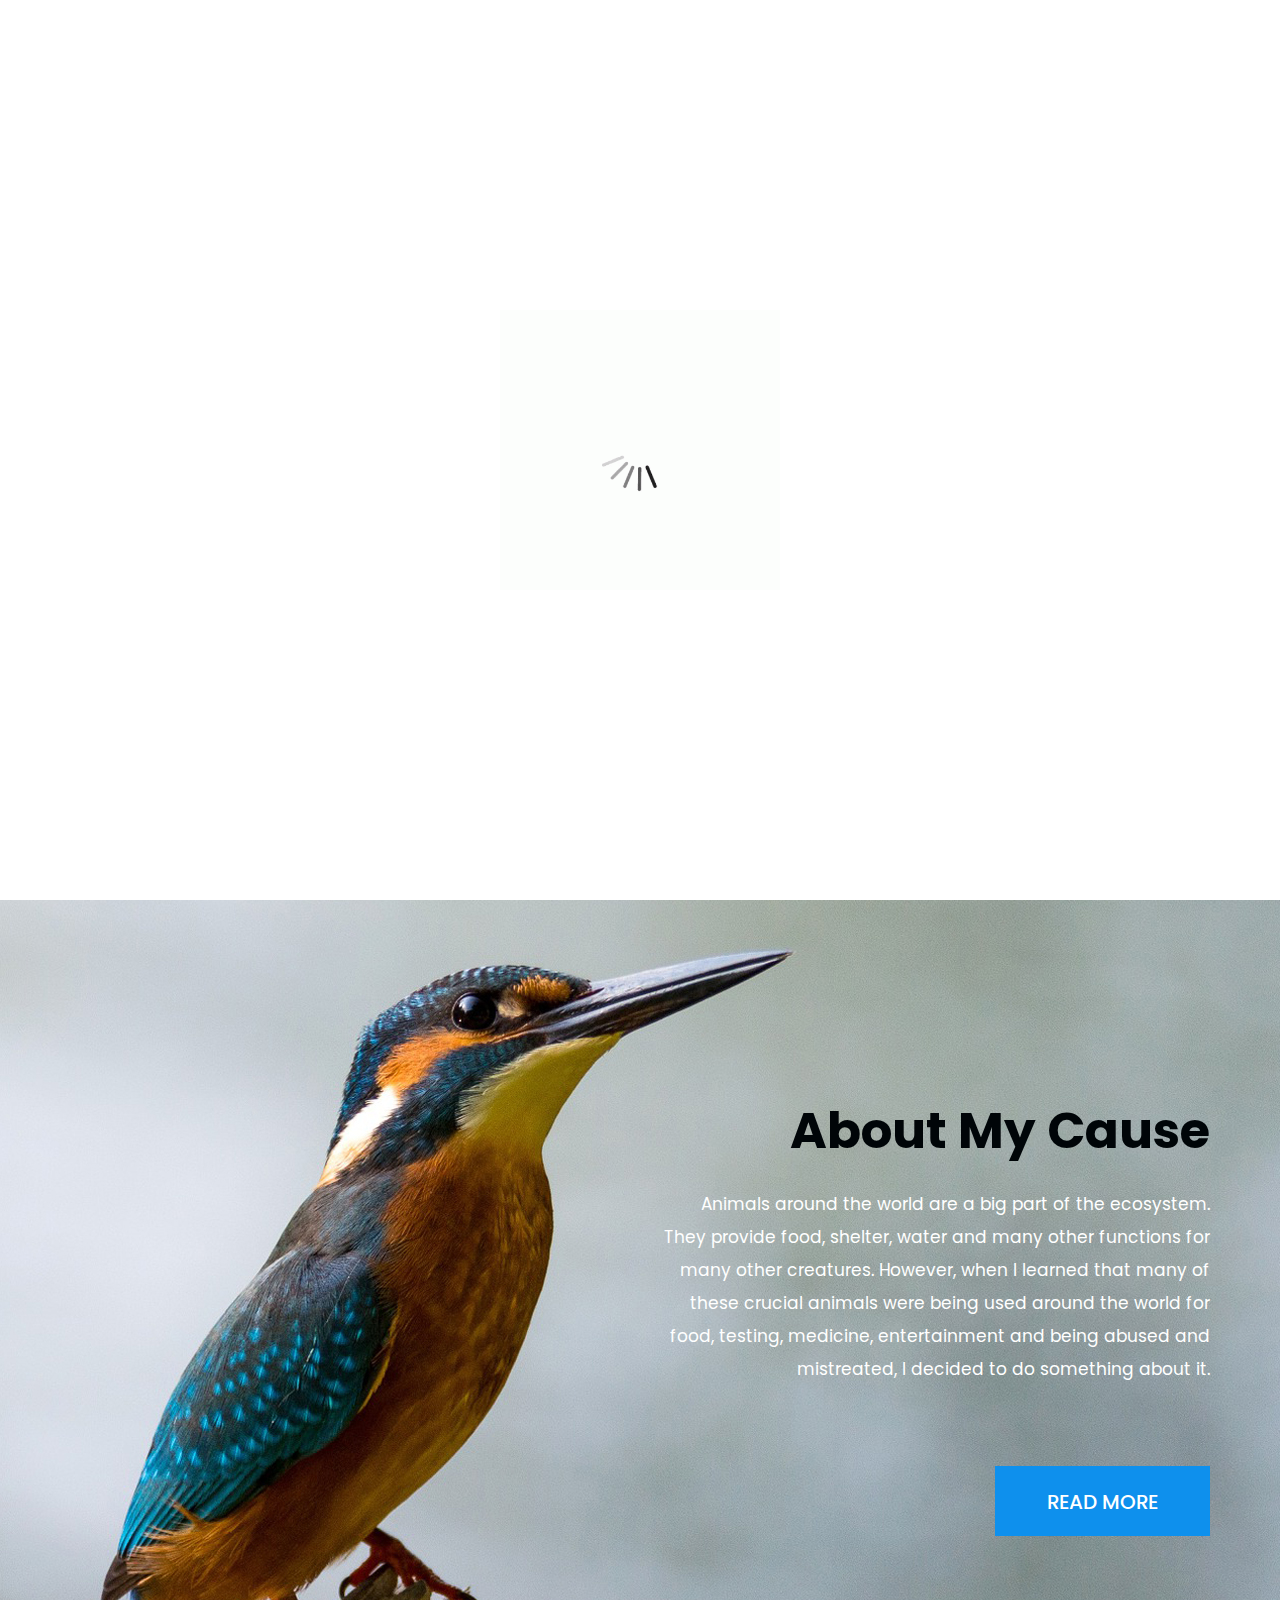
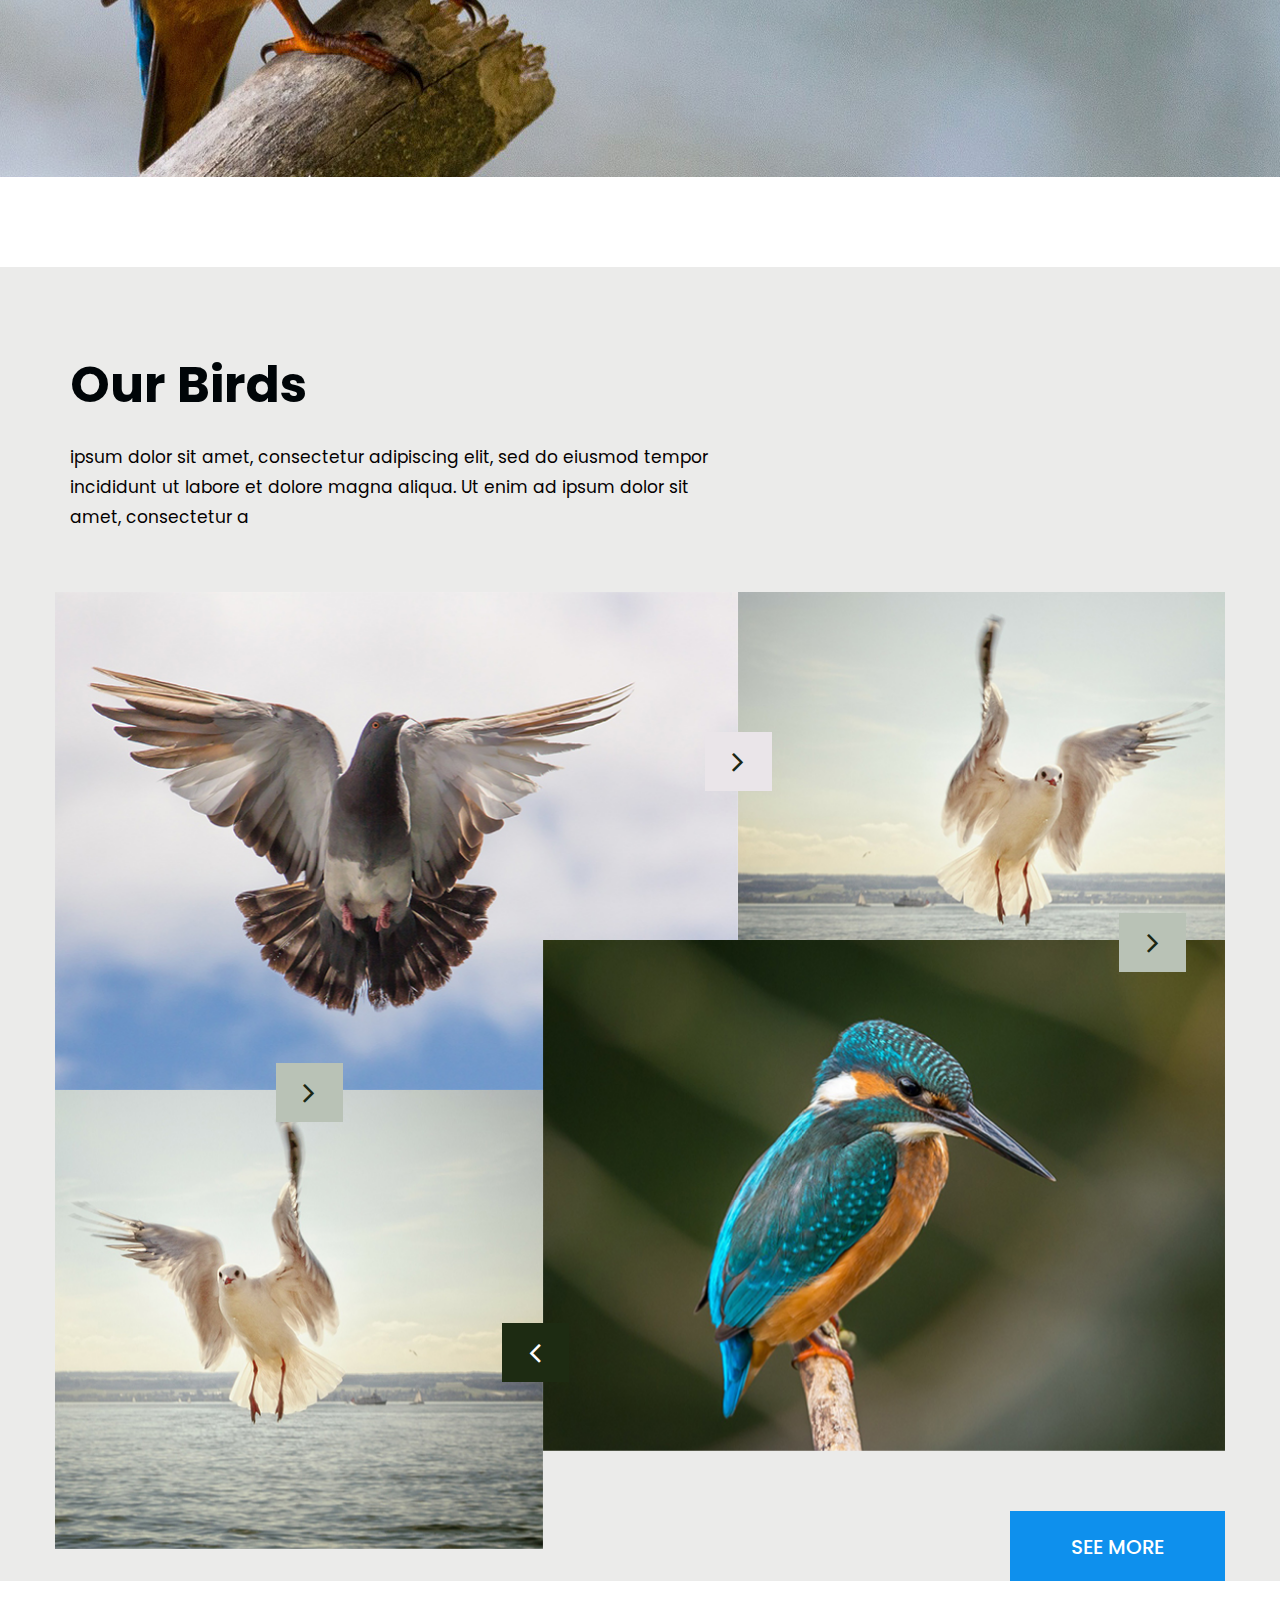
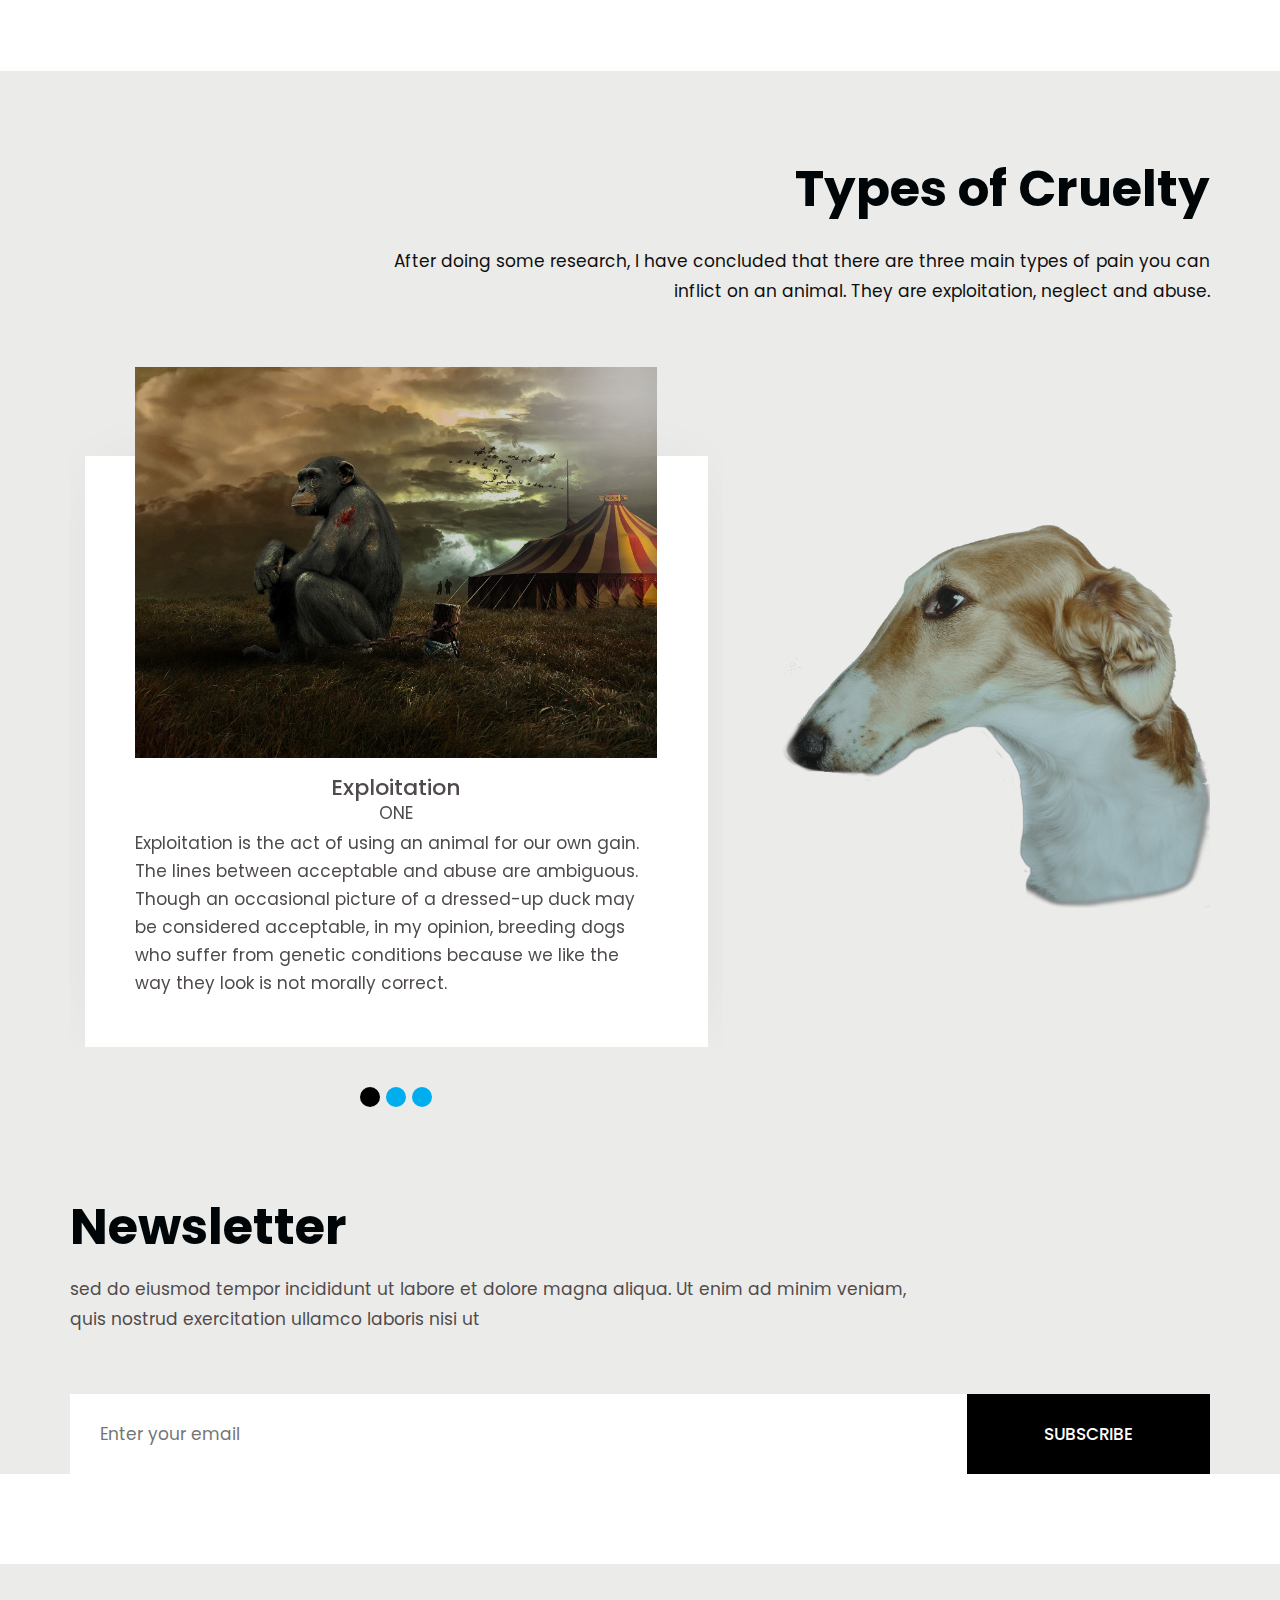
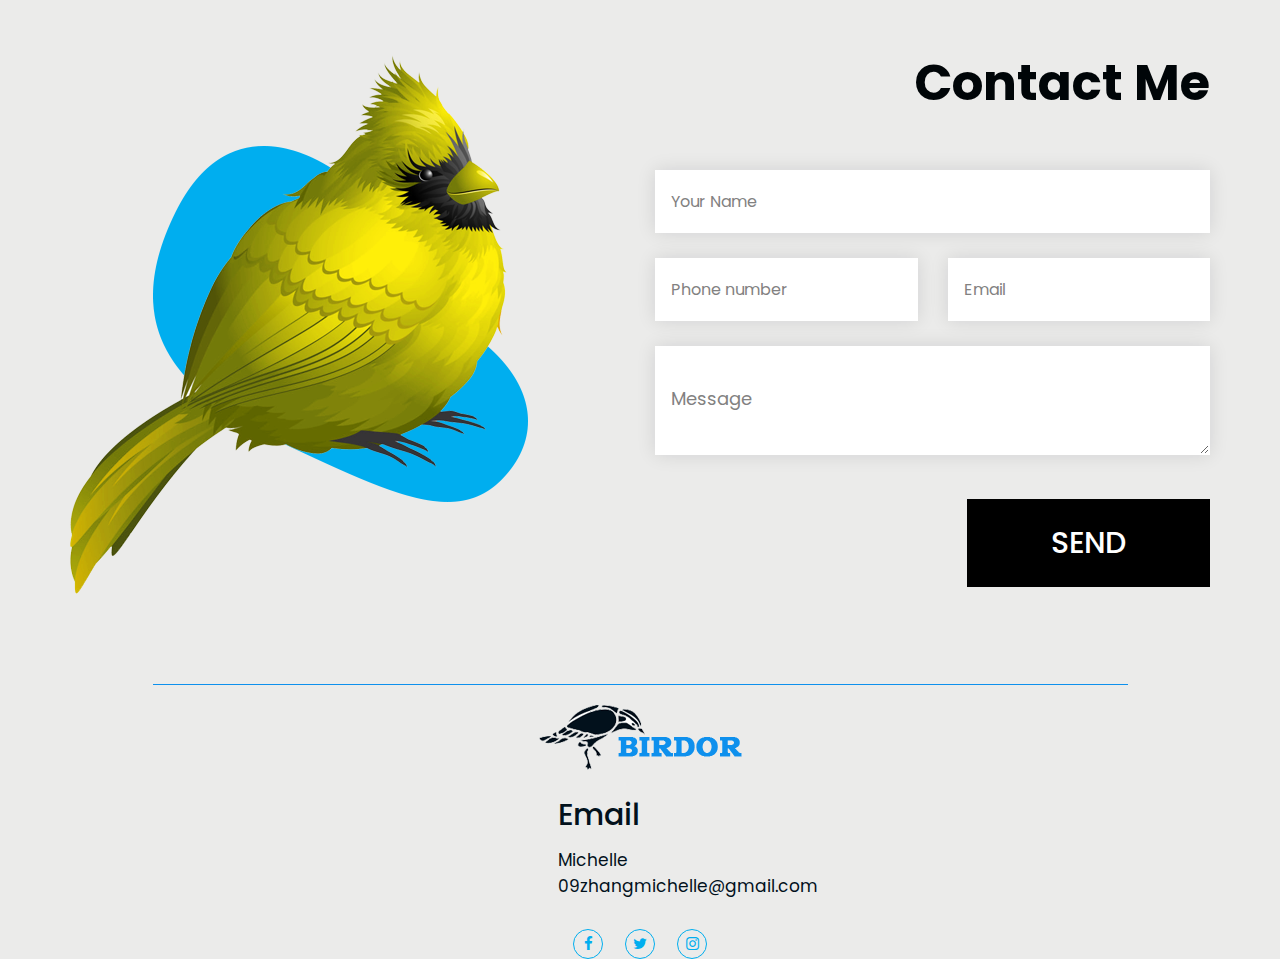
<file: bird/index.html>
<!DOCTYPE html>
<html lang="en">
   <head>
      <!-- basic -->
      <meta charset="utf-8">
      <meta http-equiv="X-UA-Compatible" content="IE=edge">
      <!-- mobile metas -->
      <meta name="viewport" content="width=device-width, initial-scale=1">
      <meta name="viewport" content="initial-scale=1, maximum-scale=1">
      <!-- site metas -->
      <title>Michelle's Website</title>
      <meta name="keywords" content="">
      <meta name="description" content="">
      <meta name="author" content="">
      <!-- bootstrap css -->
      <link rel="stylesheet" href="css/bootstrap.min.css">
      <!-- style css -->
      <link rel="stylesheet" href="css/style.css">
      <!-- responsive-->
      <link rel="stylesheet" href="css/responsive.css">
      <!-- awesome fontfamily -->
      <link rel="stylesheet" href="css/font-awesome.min.css">
      <!--[if lt IE 9]>
      
      -->
   </head>
   <!-- body -->
   <body class="main-layout">
      <!-- loader  -->
      <div class="loader_bg">
         <div class="loader"><img src="images/loading.gif" alt="" /></div>
      </div>
      <!-- end loader -->
      <div id="mySidepanel" class="sidepanel">
         <a href="javascript:void(0)" class="closebtn" onclick="closeNav()">×</a>
         <a class="active" href="index.html">Home</a>
         <a href="about.html">About</a>
         <a href="birds.html">Birds</a>
         <a href="testimonial.html">Chicken</a>
      </div>
      <!-- header -->
      <header>
         <!-- header inner -->
         <div class="head-top">
            <div class="container-fluid">
               <div class="row">
                  <div class="col-sm-3">
                     <div class="logo">
                        <a href="index.html"><img src="images/logo.png" /></a>
                     </div>
                  </div>
                  <div class="col-sm-9">
                     <ul class="email text_align_right">
                        <li class="d_none"><i class="fa fa-search" style="cursor: pointer;" aria-hidden="true"></i></li>
                        <li class="d_none"> <a href="Javascript:void(0)">Join us</a> </li>
                        <li> <button class="openbtn" onclick="openNav()"><img src="images/menu_btn.png"></button></li>
                     </ul>
                  </div>
               </div>
            </div>
         </div>
      </header>
      <!-- end header -->
      <!-- start slider section -->
      <div class=" banner_main">
         <div class="container-fluid">
            <div class="row">
               <div class="col-md-5">
                  <div class="bluid">
                     <h1>Voice <br><span class="black">for the <br> Voiceless</span></h1>
                     <p>Welcome<br> Your Online Guide To Animal Welfare</p>
                     <a class="read_more" href="birds.html">our birds </a>
                  </div>
               </div>
               <div class="col-md-7">
                  <div id="myCarousel" class="carousel slide" data-ride="carousel">
                     <ol class="carousel-indicators">
                        <li data-target="#myCarousel" data-slide-to="0" class="active"></li>
                        <li data-target="#myCarousel" data-slide-to="1"></li>
                        <li data-target="#myCarousel" data-slide-to="2"></li>
                     </ol>
                     <div class="carousel-inner">
                        <div class="carousel-item active">
                           <div class="container">
                              <div class="carousel-caption relative">
                                 <div class="banner_img">
                                    <figure><img src="images/slider.png" alt="#"/></figure>
                                 </div>
                              </div>
                           </div>
                        </div>
                        <div class="carousel-item">
                           <div class="container">
                              <div class="carousel-caption relative">
                                 <div class="banner_img">
                                    <figure><img src="images/slider.png" alt="#"/></figure>
                                 </div>
                              </div>
                           </div>
                        </div>
                        <div class="carousel-item">
                           <div class="container">
                              <div class="carousel-caption relative">
                                 <div class="banner_img">
                                    <figure><img src="images/slider.png" alt="#"/></figure>
                                 </div>
                              </div>
                           </div>
                        </div>
                     </div>
                     <a class="carousel-control-prev" href="#myCarousel" role="button" data-slide="prev">
                     <i class="fa fa-angle-left" aria-hidden="true"></i>
                     <span class="sr-only">Previous</span>
                     </a>
                     <a class="carousel-control-next" href="#myCarousel" role="button" data-slide="next">
                     <i class="fa fa-angle-right" aria-hidden="true"></i>
                     <span class="sr-only">Next</span>
                     </a>
                  </div>
               </div>
            </div>
         </div>
      </div>
      <!-- end slider section -->
      <!-- about -->
      <div id="about" class="about">
         <div class="container">
            <div class="row">
               <div class="col-md-6 offset-md-6">
                  <div class="titlepage text_align_right">
                     <h2>About My Cause</h2>
                     <p>Animals around the world are a big part of the ecosystem. They provide food, shelter, water and many other functions for many other creatures. However, when I learned that many of these crucial animals were being used around the world for food, testing, medicine, entertainment and being abused and mistreated, I decided to do something about it.</p>
                     <a class="read_more" href="about.html">Read More</a>
                  </div>
               </div>
            </div>
         </div>
      </div>
      <!-- end about -->
      <!-- our birds -->
      <div class="birds">
         <div class="container">
            <div class="row">
               <div class="col-md-7">
                  <div class="titlepage">
                     <h2>Our Birds</h2>
                     <p> ipsum dolor sit amet, consectetur adipiscing elit, sed do eiusmod tempor incididunt ut labore et dolore magna aliqua. Ut enim ad  ipsum dolor sit amet, consectetur a</p>
                  </div>
               </div>
            </div>
            <div class="row">
               <!-- slider bird1 -->
               <div class="col-md-7 padding_01">
                  <div id="bird1" class="carousel slide our_birds" data-ride="carousel">
                     <ol class="carousel-indicators">
                        <li data-target="#bird1" data-slide-to="0" class="active"></li>
                        <li data-target="#bird1" data-slide-to="1"></li>
                        <li data-target="#bird1" data-slide-to="2"></li>
                     </ol>
                     <div class="carousel-inner">
                        <div class="carousel-item active">
                           <img class="first-slide" src="images/bird1.jpg" alt="First slide">
                           <div class="container">
                              <div class="carousel-caption positi_abso">
                              </div>
                           </div>
                        </div>
                        <div class="carousel-item">
                           <img class="second-slide" src="images/bird1.2.jpg" alt="Second slide">
                           <div class="container">
                              <div class="carousel-caption positi_abso">
                              </div>
                           </div>
                        </div>
                        <div class="carousel-item">
                           <img class="third-slide" src="images/bird1.3.jpg" alt="Third slide">
                           <div class="container">
                              <div class="carousel-caption positi_abso">
                              </div>
                           </div>
                        </div>
                        <div class="carousel-item">
                           <img class="third-slide" src="images/bird1.4.jpg" alt="Third slide">
                           <div class="container">
                              <div class="carousel-caption positi_abso">
                              </div>
                           </div>
                        </div>
                     </div>
                     <a class="carousel-control-prev" href="#bird1" role="button" data-slide="prev">
                     <i class="fa fa-angle-left" aria-hidden="true"></i>
                     <span class="sr-only">Previous</span>
                     </a>
                     <a class="carousel-control-next" href="#bird1" role="button" data-slide="next">
                     <i class="fa fa-angle-right" aria-hidden="true"></i>
                     <span class="sr-only">Next</span>
                     </a>
                  </div>
               </div>
               <!-- end slider bird1 -->
               <!-- slider bird2 -->
               <div class="col-md-5 padding_01">
                  <div id="bird2" class="carousel slide our_birds" data-ride="carousel">
                     <ol class="carousel-indicators">
                        <li data-target="#bird2" data-slide-to="0" class="active"></li>
                        <li data-target="#bird2" data-slide-to="1"></li>
                        <li data-target="#bird2" data-slide-to="2"></li>
                     </ol>
                     <div class="carousel-inner">
                        <div class="carousel-item active">
                           <img class="first-slide" src="images/bird2.jpg" alt="First slide">
                           <div class="container">
                              <div class="carousel-caption positi_abso">
                              </div>
                           </div>
                        </div>
                        <div class="carousel-item">
                           <img class="second-slide" src="images/bird2.1.jpg" alt="Second slide">
                           <div class="container">
                              <div class="carousel-caption positi_abso">
                              </div>
                           </div>
                        </div>
                        <div class="carousel-item">
                           <img class="third-slide" src="images/bird2.2.jpg" alt="Third slide">
                           <div class="container">
                              <div class="carousel-caption positi_abso">
                              </div>
                           </div>
                        </div>
                        <div class="carousel-item">
                           <img class="third-slide" src="images/bird2.3.jpg" alt="Third slide">
                           <div class="container">
                              <div class="carousel-caption positi_abso">
                              </div>
                           </div>
                        </div>
                     </div>
                     <a class="carousel-control-prev" href="#bird2" role="button" data-slide="prev">
                     <i class="fa fa-angle-left" aria-hidden="true"></i>
                     <span class="sr-only">Previous</span>
                     </a>
                     <a class="carousel-control-next" href="#bird2" role="button" data-slide="next">
                     <i class="fa fa-angle-right" aria-hidden="true"></i>
                     <span class="sr-only">Next</span>
                     </a>
                  </div>
               </div>
               <!-- end slider bird2 -->
               <!-- slider bird3 -->
               <div class="col-md-5 padding_01">
                  <div id="bird3" class="carousel slide our_birds" data-ride="carousel">
                     <ol class="carousel-indicators">
                        <li data-target="#bird3" data-slide-to="0" class="active"></li>
                        <li data-target="#bird3" data-slide-to="1"></li>
                        <li data-target="#bird3" data-slide-to="2"></li>
                     </ol>
                     <div class="carousel-inner">
                        <div class="carousel-item active">
                           <img class="first-slide" src="images/bird3.jpg" alt="First slide">
                           <div class="container">
                              <div class="carousel-caption positi_abso">
                              </div>
                           </div>
                        </div>
                        <div class="carousel-item">
                           <img class="second-slide" src="images/bird3.1.jpg" alt="Second slide">
                           <div class="container">
                              <div class="carousel-caption positi_abso">
                              </div>
                           </div>
                        </div>
                        <div class="carousel-item">
                           <img class="third-slide" src="images/bird3.2.jpg" alt="Third slide">
                           <div class="container">
                              <div class="carousel-caption positi_abso">
                              </div>
                           </div>
                        </div>
                        <div class="carousel-item">
                           <img class="third-slide" src="images/bird3.3.jpg" alt="Third slide">
                           <div class="container">
                              <div class="carousel-caption positi_abso">
                              </div>
                           </div>
                        </div>
                     </div>
                     <a class="carousel-control-prev" href="#bird3" role="button" data-slide="prev">
                     <i class="fa fa-angle-left" aria-hidden="true"></i>
                     <span class="sr-only">Previous</span>
                     </a>
                     <a class="carousel-control-next" href="#bird3" role="button" data-slide="next">
                     <i class="fa fa-angle-right" aria-hidden="true"></i>
                     <span class="sr-only">Next</span>
                     </a>
                  </div>
               </div>
               <!-- end slider bird3 -->
               <!-- slider bird4 -->
               <div class="col-md-7 padding_01 margin_topmini70p">
                  <div id="bird4" class="carousel slide our_birds" data-ride="carousel">
                     <ol class="carousel-indicators">
                        <li data-target="#bird4" data-slide-to="0" class="active"></li>
                        <li data-target="#bird4" data-slide-to="1"></li>
                        <li data-target="#bird4" data-slide-to="2"></li>
                     </ol>
                     <div class="carousel-inner">
                        <div class="carousel-item active">
                           <img class="first-slide" src="images/bird4.jpg" alt="First slide">
                           <div class="container">
                              <div class="carousel-caption positi_abso">
                              </div>
                           </div>
                        </div>
                        <div class="carousel-item">
                           <img class="second-slide" src="images/bird4.1.jpg" alt="Second slide">
                           <div class="container">
                              <div class="carousel-caption positi_abso">
                              </div>
                           </div>
                        </div>
                        <div class="carousel-item">
                           <img class="third-slide" src="images/bird4.3.jpg" alt="Third slide">
                           <div class="container">
                              <div class="carousel-caption positi_abso">
                              </div>
                           </div>
                        </div>
                        <div class="carousel-item">
                           <img class="third-slide" src="images/bird4.1.jpg" alt="Third slide">
                           <div class="container">
                              <div class="carousel-caption positi_abso">
                              </div>
                           </div>
                        </div>
                     </div>
                     <a class="carousel-control-prev" href="#bird4" role="button" data-slide="prev">
                     <i class="fa fa-angle-left" aria-hidden="true"></i>
                     <span class="sr-only">Previous</span>
                     </a>
                     <a class="carousel-control-next" href="#bird4" role="button" data-slide="next">
                     <i class="fa fa-angle-right" aria-hidden="true"></i>
                     <span class="sr-only">Next</span>
                     </a>
                  </div>
                  <a class="read_more" style="float: right; margin-top: 60px;" href="Javascript:void(0)">see more</a>
               </div>
               <!-- end slider bird4 -->
            </div>
         </div>
      </div>
      <!-- end our birds -->
      <!-- testimonial -->
      <div class="testimonial">
         <div class="container">
            <div class="row">
               <div class="col-md-9 offset-md-3">
                  <div class="titlepage text_align_right">
                     <h2>Types of Cruelty</h2>
                     <span>After doing some research, I have concluded that there are three main types of pain you can inflict on an animal. They are exploitation, neglect and abuse. </span>
                  </div>
               </div>
            </div>
            <div class="row d_flex">
               <div class="col-md-7">
                  <div id="testimo" class="carousel slide our_testimonial" data-ride="carousel">
                     <ol class="carousel-indicators">
                        <li data-target="#testimo" data-slide-to="0" class="active"></li>
                        <li data-target="#testimo" data-slide-to="1"></li>
                        <li data-target="#testimo" data-slide-to="2"></li>
                     </ol>
                     <div class="carousel-inner">
                        <div class="carousel-item active">
                           <div class="container">
                              <div class="carousel-caption posi_in">
                                 <div class="testomoniam_text">
                                    <i><img src="images/exploitation.jpg" alt="#"/></i>
                                    <h3>Exploitation</h3>
                                    <span>one</span>
                                    <p>Exploitation is the act of using an animal for our own gain. The lines between acceptable and abuse are ambiguous. Though an occasional picture of a dressed-up duck may be considered acceptable, in my opinion, breeding dogs who suffer from genetic conditions because we like the way they look is not morally correct. </p>
                                 </div>
                              </div>
                           </div>
                        </div>
                        <div class="carousel-item">
                           <div class="container">
                              <div class="carousel-caption posi_in">
                                 <div class="testomoniam_text">
                                    <i><img src="images/neglect.jpg" alt="#"/></i>
                                    <h3>Neglect</h3>
                                    <span>two</span>
                                    <p>Neglect is commonly seen in factories and farms, where animals are abandoned without water, proper food, and shelter. Most of the time, neglect is based more on ignorance, as opposed to the intentional infliction of pain in abuse. This is why I feel it is important to raise awareness and support this cause.</p>
                                 </div>
                              </div>
                           </div>
                        </div>
                        <div class="carousel-item">
                           <div class="container">
                              <div class="carousel-caption posi_in">
                                 <div class="testomoniam_text">
                                    <i><img src="images/abuse.jpg" alt="#"/></i>
                                    <h3>Abuse</h3>
                                    <span>three</span>
                                    <p>Abuse can be both physical and psychological. Whether it may be kicking, punching, testing against will, or premature maternal seperation, it is malicious and indefensible. This is often rooted from human predation - a person's need to feel better or stronger than others, in other words, like an "alpha male". </p>
                                 </div>
                              </div>
                           </div>
                        </div>
                     </div>
                     <a class="carousel-control-prev" href="#testimo" role="button" data-slide="prev">
                     <i class="fa fa-angle-left" aria-hidden="true"></i>
                     <span class="sr-only">Previous</span>
                     </a>
                     <a class="carousel-control-next" href="#testimo" role="button" data-slide="next">
                     <i class="fa fa-angle-right" aria-hidden="true"></i>
                     <span class="sr-only">Next</span>
                     </a>
                  </div>
               </div>
               <div class="col-md-5">
                  <div class="bird_img">
                     <figure><img src="images/borz.png" alt="#"/></figure>
                  </div>
               </div>
            </div>
         </div>
      </div>
      <!-- end testimonial -->
      <!-- newsletter -->
      <div class="newsletter">
         <div class="container">
            <div class="row">
               <div class="col-md-9">
                  <div class="titlepage text_align_left">
                     <h2>Newsletter</h2>
                     <p>sed do eiusmod tempor incididunt ut labore et dolore magna aliqua. Ut enim ad minim veniam, quis nostrud exercitation ullamco laboris nisi ut </p>
                  </div>
               </div>
               <div class="col-md-12">
                  <form class="newslatter_form">
                     <input class="news" placeholder="Enter your email" type="text" name="Enter your email">
                     <button class="subs_btn">subscribe</button>
                  </form>
               </div>
            </div>
         </div>
      </div>
      <!-- end newsletter -->
      <!--  contact -->
      <div  class="contact">
         <div class="container">
            <div class="row">
               <div class="col-md-12">
               </div>
            </div>
            <div class="row">
               <div class="col-md-12 no_ld">
                  <div class="titlepage text_align_right">
                     <h2>Contact Me</h2>
                  </div>
               </div>
               <div class="col-md-5 ">
                  <div class="contact_img">
                     <figure><img src="images/coimg.png" alt="#"/></figure>
                  </div>
               </div>
               <div class=" col-md-6 offset-md-1">
                  <form id="request" class="main_form">
                     <div class="row">
                        <div class="col-md-12 no_mo">
                           <div class="titlepage text_align_right">
                              <h2>Contact Me</h2>
                           </div>
                        </div>
                        <div class="col-md-12 ">
                           <input class="contactus" placeholder="Your Name" type="type" name="Your Name"> 
                        </div>
                        <div class="col-md-6">
                           <input class="contactus" placeholder="Phone number" type="type" name="Phone number">                          
                        </div>
                        <div class="col-md-6">
                           <input class="contactus" placeholder="Email" type="type" name="Email"> 
                        </div>
                        <div class="col-md-12">
                           <textarea class="textarea" placeholder="Message" type="type" Message="Name">Message</textarea>
                        </div>
                        <div class="col-md-12">
                           <button class="send_btn">Send</button>
                        </div>
                     </div>
                  </form>
               </div>
            </div>
         </div>
      </div>
      <!-- end contact -->
      <!-- footer -->
      <footer>
         <div class="footer">
            <div class="container">
               <div class="row">
                  <div class="col-md-10 offset-md-1 border-top1">
                     <a class="logo_footer" href="index.html"><img src="images/logo.png" alt="#" /></a>
                  </div>
                  <div class="col-md-5">
                     <div class="reader">
                     </div>
                  </div>
                  <div class="col-lg-5 col-md-4">
                     <div class="reader">
                        <h3>Email</h3>
                        <ul>
                           <li>Michelle<br>
                              09zhangmichelle@gmail.com
                           </li>
                        </ul>
                     </div>
                  </div>
                  <div class="col-lg-2 col-md-3 ">

                              </a>
                           </li>
                        </ul>
                     </div>
                  </div>
                  <div class="col-md-10 offset-md-1">
                     <ul class="social_icon text_align_center">
                        <li> <a href="Javascript:void(0)"><i class="fa fa-facebook-f"></i></a></li>
                        <li> <a href="Javascript:void(0)"><i class="fa fa-twitter"></i></a></li>
                        <li> <a href="Javascript:void(0)"><i class="fa fa-instagram" aria-hidden="true"></i></a></li>
                     </ul>
                  </div>
               </div>
            </div>
            <div class="copyright text_align_center">
               <div class="container">
                  <div class="row">
                     <div class="col-md-10 offset-md-1">
                     </div>
                  </div>
               </div>
            </div>
         </div>
      </footer>
      <!-- end footer -->
      <!-- Javascript files-->
      <script src="js/jquery.min.js"></script>
      <script src="js/bootstrap.bundle.min.js"></script>
      <script src="js/jquery-3.0.0.min.js"></script>
      <script src="js/custom.js"></script>
   </body>
</html>
</file>
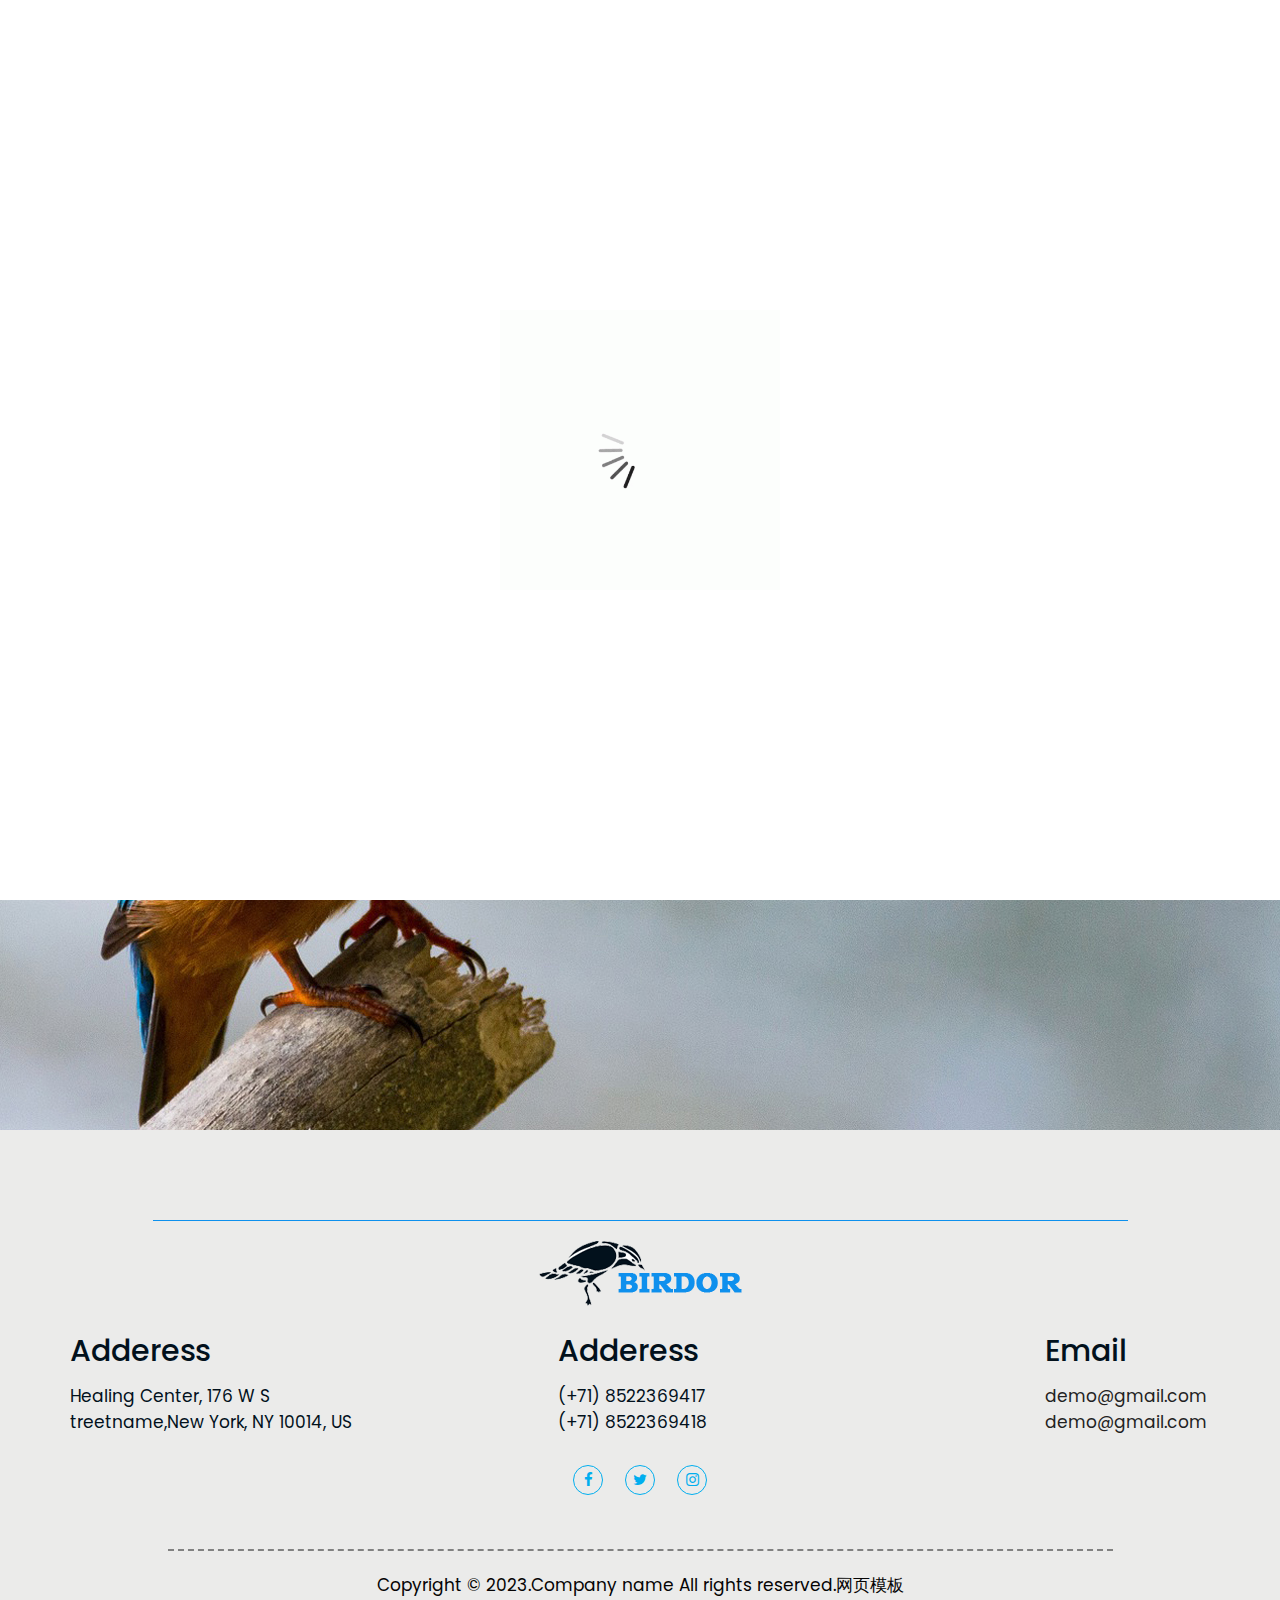
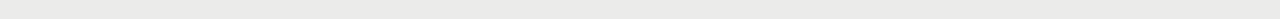
<file: bird/about.html>
<!DOCTYPE html>
<html lang="en">
   <head>
      <!-- basic -->
      <meta charset="utf-8">
      <meta http-equiv="X-UA-Compatible" content="IE=edge">
      <!-- mobile metas -->
      <meta name="viewport" content="width=device-width, initial-scale=1">
      <meta name="viewport" content="initial-scale=1, maximum-scale=1">
      <!-- site metas -->
      <title>birdor</title>
      <meta name="keywords" content="">
      <meta name="description" content="">
      <meta name="author" content="">
      <!-- bootstrap css -->
      <link rel="stylesheet" href="css/bootstrap.min.css">
      <!-- style css -->
      <link rel="stylesheet" href="css/style.css">
      <!-- responsive-->
      <link rel="stylesheet" href="css/responsive.css">
      <!-- awesome fontfamily -->
      <link rel="stylesheet" href="css/font-awesome.min.css">
      <!--[if lt IE 9]>
      
      -->
   </head>
   <!-- body -->
   <body class="main-layout inner_page">
      <!-- loader  -->
      <div class="loader_bg">
         <div class="loader"><img src="images/loading.gif" alt="" /></div>
      </div>
      <!-- end loader -->
      <div id="mySidepanel" class="sidepanel">
         <a href="javascript:void(0)" class="closebtn" onclick="closeNav()">×</a>
         <a  href="index.html">Home</a>
         <a class="active" href="about.html">About</a>
         <a href="birds.html">Our Birds</a>
         <a href="testimonial.html">Testimonial</a>
         <a href="contact.html">Contact</a>
      </div>
      <!-- header -->
      <header>
         <!-- header inner -->
         <div class="head-top">
            <div class="container-fluid">
               <div class="row">
                  <div class="col-sm-3">
                     <div class="logo">
                        <a href="index.html"><img src="images/logo.png" /></a>
                     </div>
                  </div>
                  <div class="col-sm-9">
                     <ul class="email text_align_right">
                        <li class="d_none"><i class="fa fa-search" style="cursor: pointer;" aria-hidden="true"></i></li>
                        <li class="d_none"> <a href="Javascript:void(0)">Join us</a> </li>
                        <li> <button class="openbtn" onclick="openNav()"><img src="images/menu_btn.png"></button></li>
                     </ul>
                  </div>
               </div>
            </div>
         </div>
      </header>
      <!-- end header -->
      <!-- about -->
      <div id="about" class="about">
         <div class="container">
            <div class="row">
               <div class="col-md-6 offset-md-6">
                  <div class="titlepage text_align_right">
                     <h2>About us our bird</h2>
                     <p>Lorem ipsum dolor sit amet, consectetur adipiscing elit, sed do eiusmod tempor incididunt ut labore et dolore magna aliqua. Ut enim ad minim veniam, quis nostrud exercitation ullamco laboris nisi ut aliquip ex ea commodo consequat. Duis aute irure dolor in reprehenderit in voluptate velit  </p>
                     <a class="read_more" href="about.html">Read More</a>
                  </div>
               </div>
            </div>
         </div>
      </div>
      <!-- end about -->
      <!-- footer -->
      <footer>
         <div class="footer">
            <div class="container">
               <div class="row">
                  <div class="col-md-10 offset-md-1 border-top1">
                     <a class="logo_footer" href="index.html"><img src="images/logo.png" alt="#" /></a>
                  </div>
                  <div class="col-md-5">
                     <div class="reader">
                        <h3>Adderess</h3>
                        <ul>
                           <li>Healing Center, 176 W S <br>
                              treetname,New York, NY 10014, US
                           </li>
                        </ul>
                     </div>
                  </div>
                  <div class="col-lg-5 col-md-4">
                     <div class="reader">
                        <h3>Adderess</h3>
                        <ul>
                           <li>(+71) 8522369417<br>
                              (+71) 8522369418
                           </li>
                        </ul>
                     </div>
                  </div>
                  <div class="col-lg-2 col-md-3 ">
                     <div class="reader">
                        <h3>Email</h3>
                        <ul>
                           <li> <a href="Javascript:void(0)">demo@gmail.com<br>
                              </a>
                           </li>
                           <li> <a href="Javascript:void(0)">demo@gmail.com<br>
                              </a>
                           </li>
                        </ul>
                     </div>
                  </div>
                  <div class="col-md-10 offset-md-1">
                     <ul class="social_icon text_align_center">
                        <li> <a href="Javascript:void(0)"><i class="fa fa-facebook-f"></i></a></li>
                        <li> <a href="Javascript:void(0)"><i class="fa fa-twitter"></i></a></li>
                        <li> <a href="Javascript:void(0)"><i class="fa fa-instagram" aria-hidden="true"></i></a></li>
                     </ul>
                  </div>
               </div>
            </div>
            <div class="copyright text_align_center">
               <div class="container">
                  <div class="row">
                     <div class="col-md-10 offset-md-1">
                        <p>Copyright &copy; 2023.Company name All rights reserved.<a target="_blank" href="https://sc.chinaz.com/moban/">&#x7F51;&#x9875;&#x6A21;&#x677F;</a></p>
                     </div>
                  </div>
               </div>
            </div>
         </div>
      </footer>
      <!-- end footer -->
      <!-- Javascript files-->
      <script src="js/jquery.min.js"></script>
      <script src="js/bootstrap.bundle.min.js"></script>
      <script src="js/jquery-3.0.0.min.js"></script>
      <script src="js/custom.js"></script>
   </body>
</html>
</file>
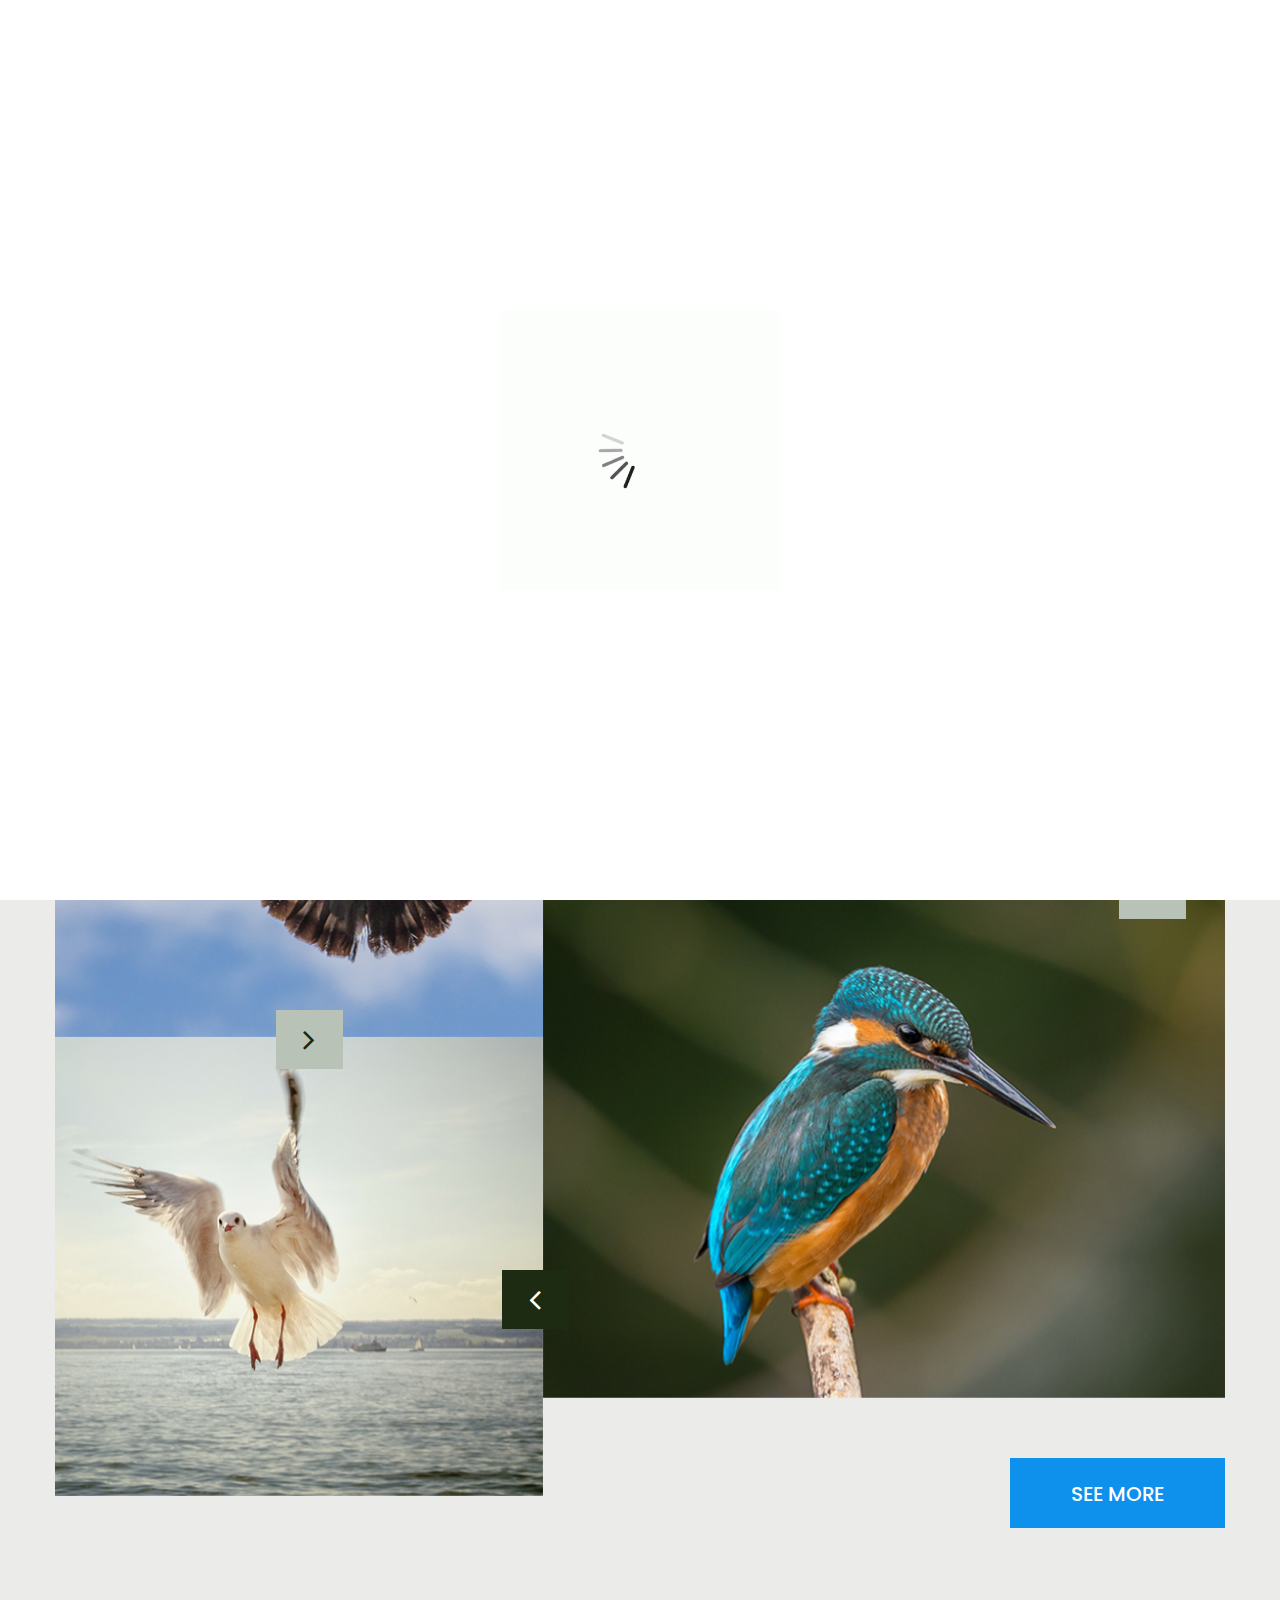
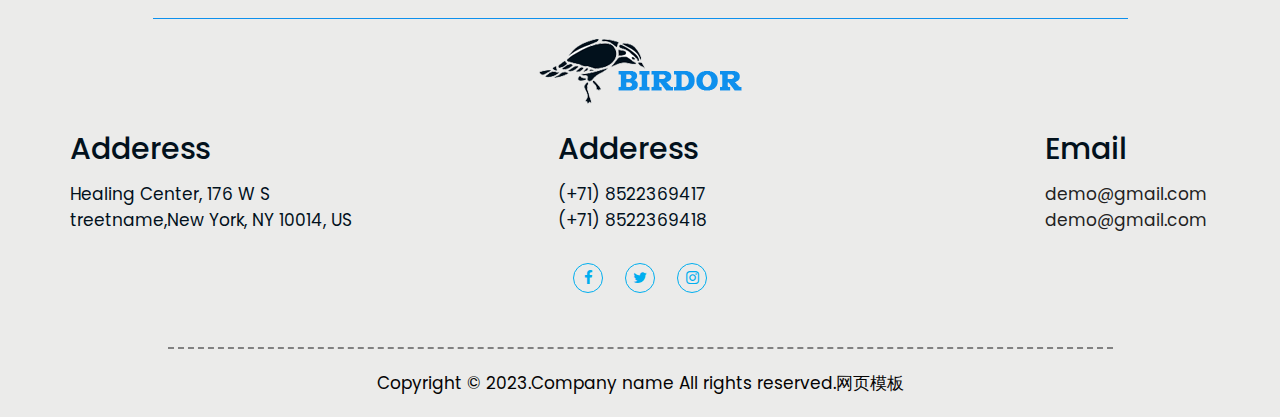
<file: bird/birds.html>
<!DOCTYPE html>
<html lang="en">
   <head>
      <!-- basic -->
      <meta charset="utf-8">
      <meta http-equiv="X-UA-Compatible" content="IE=edge">
      <!-- mobile metas -->
      <meta name="viewport" content="width=device-width, initial-scale=1">
      <meta name="viewport" content="initial-scale=1, maximum-scale=1">
      <!-- site metas -->
      <title>birdor</title>
      <meta name="keywords" content="">
      <meta name="description" content="">
      <meta name="author" content="">
      <!-- bootstrap css -->
      <link rel="stylesheet" href="css/bootstrap.min.css">
      <!-- style css -->
      <link rel="stylesheet" href="css/style.css">
      <!-- responsive-->
      <link rel="stylesheet" href="css/responsive.css">
      <!-- awesome fontfamily -->
      <link rel="stylesheet" href="css/font-awesome.min.css">
      <!--[if lt IE 9]>
      
      -->
   </head>
   <!-- body -->
   <body class="main-layout inner_page">
      <!-- loader  -->
      <div class="loader_bg">
         <div class="loader"><img src="images/loading.gif" alt="" /></div>
      </div>
      <!-- end loader -->
      <div id="mySidepanel" class="sidepanel">
         <a href="javascript:void(0)" class="closebtn" onclick="closeNav()">×</a>
         <a  href="index.html">Home</a>
         <a href="about.html">About</a>
         <a class="active" href="birds.html">Our Birds</a>
         <a href="testimonial.html">Testimonial</a>
         <a href="contact.html">Contact</a>
      </div>
      <!-- header -->
      <header>
         <!-- header inner -->
         <div class="head-top">
            <div class="container-fluid">
               <div class="row">
                  <div class="col-sm-3">
                     <div class="logo">
                        <a href="index.html"><img src="images/logo.png" /></a>
                     </div>
                  </div>
                  <div class="col-sm-9">
                     <ul class="email text_align_right">
                        <li class="d_none"><i class="fa fa-search" style="cursor: pointer;" aria-hidden="true"></i></li>
                        <li class="d_none"> <a href="Javascript:void(0)">Join us</a> </li>
                        <li> <button class="openbtn" onclick="openNav()"><img src="images/menu_btn.png"></button></li>
                     </ul>
                  </div>
               </div>
            </div>
         </div>
      </header>
      <!-- end header -->
      <!-- our birds -->
      <div class="birds">
         <div class="container">
            <div class="row">
               <div class="col-md-7">
                  <div class="titlepage">
                     <h2>Our Birds</h2>
                     <p> ipsum dolor sit amet, consectetur adipiscing elit, sed do eiusmod tempor incididunt ut labore et dolore magna aliqua. Ut enim ad  ipsum dolor sit amet, consectetur a</p>
                  </div>
               </div>
            </div>
            <div class="row">
               <!-- slider bird1 -->
               <div class="col-md-7 padding_01">
                  <div id="bird1" class="carousel slide our_birds" data-ride="carousel">
                     <ol class="carousel-indicators">
                        <li data-target="#bird1" data-slide-to="0" class="active"></li>
                        <li data-target="#bird1" data-slide-to="1"></li>
                        <li data-target="#bird1" data-slide-to="2"></li>
                     </ol>
                     <div class="carousel-inner">
                        <div class="carousel-item active">
                           <img class="first-slide" src="images/bird1.jpg" alt="First slide">
                           <div class="container">
                              <div class="carousel-caption positi_abso">
                              </div>
                           </div>
                        </div>
                        <div class="carousel-item">
                           <img class="second-slide" src="images/bird1.2.jpg" alt="Second slide">
                           <div class="container">
                              <div class="carousel-caption positi_abso">
                              </div>
                           </div>
                        </div>
                        <div class="carousel-item">
                           <img class="third-slide" src="images/bird1.3.jpg" alt="Third slide">
                           <div class="container">
                              <div class="carousel-caption positi_abso">
                              </div>
                           </div>
                        </div>
                        <div class="carousel-item">
                           <img class="third-slide" src="images/bird1.4.jpg" alt="Third slide">
                           <div class="container">
                              <div class="carousel-caption positi_abso">
                              </div>
                           </div>
                        </div>
                     </div>
                     <a class="carousel-control-prev" href="#bird1" role="button" data-slide="prev">
                     <i class="fa fa-angle-left" aria-hidden="true"></i>
                     <span class="sr-only">Previous</span>
                     </a>
                     <a class="carousel-control-next" href="#bird1" role="button" data-slide="next">
                     <i class="fa fa-angle-right" aria-hidden="true"></i>
                     <span class="sr-only">Next</span>
                     </a>
                  </div>
               </div>
               <!-- end slider bird1 -->
               <!-- slider bird2 -->
               <div class="col-md-5 padding_01">
                  <div id="bird2" class="carousel slide our_birds" data-ride="carousel">
                     <ol class="carousel-indicators">
                        <li data-target="#bird2" data-slide-to="0" class="active"></li>
                        <li data-target="#bird2" data-slide-to="1"></li>
                        <li data-target="#bird2" data-slide-to="2"></li>
                     </ol>
                     <div class="carousel-inner">
                        <div class="carousel-item active">
                           <img class="first-slide" src="images/bird2.jpg" alt="First slide">
                           <div class="container">
                              <div class="carousel-caption positi_abso">
                              </div>
                           </div>
                        </div>
                        <div class="carousel-item">
                           <img class="second-slide" src="images/bird2.1.jpg" alt="Second slide">
                           <div class="container">
                              <div class="carousel-caption positi_abso">
                              </div>
                           </div>
                        </div>
                        <div class="carousel-item">
                           <img class="third-slide" src="images/bird2.2.jpg" alt="Third slide">
                           <div class="container">
                              <div class="carousel-caption positi_abso">
                              </div>
                           </div>
                        </div>
                        <div class="carousel-item">
                           <img class="third-slide" src="images/bird2.3.jpg" alt="Third slide">
                           <div class="container">
                              <div class="carousel-caption positi_abso">
                              </div>
                           </div>
                        </div>
                     </div>
                     <a class="carousel-control-prev" href="#bird2" role="button" data-slide="prev">
                     <i class="fa fa-angle-left" aria-hidden="true"></i>
                     <span class="sr-only">Previous</span>
                     </a>
                     <a class="carousel-control-next" href="#bird2" role="button" data-slide="next">
                     <i class="fa fa-angle-right" aria-hidden="true"></i>
                     <span class="sr-only">Next</span>
                     </a>
                  </div>
               </div>
               <!-- end slider bird2 -->
               <!-- slider bird3 -->
               <div class="col-md-5 padding_01">
                  <div id="bird3" class="carousel slide our_birds" data-ride="carousel">
                     <ol class="carousel-indicators">
                        <li data-target="#bird3" data-slide-to="0" class="active"></li>
                        <li data-target="#bird3" data-slide-to="1"></li>
                        <li data-target="#bird3" data-slide-to="2"></li>
                     </ol>
                     <div class="carousel-inner">
                        <div class="carousel-item active">
                           <img class="first-slide" src="images/bird3.jpg" alt="First slide">
                           <div class="container">
                              <div class="carousel-caption positi_abso">
                              </div>
                           </div>
                        </div>
                        <div class="carousel-item">
                           <img class="second-slide" src="images/bird3.1.jpg" alt="Second slide">
                           <div class="container">
                              <div class="carousel-caption positi_abso">
                              </div>
                           </div>
                        </div>
                        <div class="carousel-item">
                           <img class="third-slide" src="images/bird3.2.jpg" alt="Third slide">
                           <div class="container">
                              <div class="carousel-caption positi_abso">
                              </div>
                           </div>
                        </div>
                        <div class="carousel-item">
                           <img class="third-slide" src="images/bird3.3.jpg" alt="Third slide">
                           <div class="container">
                              <div class="carousel-caption positi_abso">
                              </div>
                           </div>
                        </div>
                     </div>
                     <a class="carousel-control-prev" href="#bird3" role="button" data-slide="prev">
                     <i class="fa fa-angle-left" aria-hidden="true"></i>
                     <span class="sr-only">Previous</span>
                     </a>
                     <a class="carousel-control-next" href="#bird3" role="button" data-slide="next">
                     <i class="fa fa-angle-right" aria-hidden="true"></i>
                     <span class="sr-only">Next</span>
                     </a>
                  </div>
               </div>
               <!-- end slider bird3 -->
               <!-- slider bird4 -->
               <div class="col-md-7 padding_01 margin_topmini70p">
                  <div id="bird4" class="carousel slide our_birds" data-ride="carousel">
                     <ol class="carousel-indicators">
                        <li data-target="#bird4" data-slide-to="0" class="active"></li>
                        <li data-target="#bird4" data-slide-to="1"></li>
                        <li data-target="#bird4" data-slide-to="2"></li>
                     </ol>
                     <div class="carousel-inner">
                        <div class="carousel-item active">
                           <img class="first-slide" src="images/bird4.jpg" alt="First slide">
                           <div class="container">
                              <div class="carousel-caption positi_abso">
                              </div>
                           </div>
                        </div>
                        <div class="carousel-item">
                           <img class="second-slide" src="images/bird4.1.jpg" alt="Second slide">
                           <div class="container">
                              <div class="carousel-caption positi_abso">
                              </div>
                           </div>
                        </div>
                        <div class="carousel-item">
                           <img class="third-slide" src="images/bird4.3.jpg" alt="Third slide">
                           <div class="container">
                              <div class="carousel-caption positi_abso">
                              </div>
                           </div>
                        </div>
                        <div class="carousel-item">
                           <img class="third-slide" src="images/bird4.1.jpg" alt="Third slide">
                           <div class="container">
                              <div class="carousel-caption positi_abso">
                              </div>
                           </div>
                        </div>
                     </div>
                     <a class="carousel-control-prev" href="#bird4" role="button" data-slide="prev">
                     <i class="fa fa-angle-left" aria-hidden="true"></i>
                     <span class="sr-only">Previous</span>
                     </a>
                     <a class="carousel-control-next" href="#bird4" role="button" data-slide="next">
                     <i class="fa fa-angle-right" aria-hidden="true"></i>
                     <span class="sr-only">Next</span>
                     </a>
                  </div>
                  <a class="read_more" style="float: right; margin-top: 60px;" href="Javascript:void(0)">see more</a>
               </div>
               <!-- end slider bird4 -->
            </div>
         </div>
      </div>
      <!-- end our birds -->
      <!-- footer -->
      <footer>
         <div class="footer">
            <div class="container">
               <div class="row">
                  <div class="col-md-10 offset-md-1 border-top1">
                     <a class="logo_footer" href="index.html"><img src="images/logo.png" alt="#" /></a>
                  </div>
                  <div class="col-md-5">
                     <div class="reader">
                        <h3>Adderess</h3>
                        <ul>
                           <li>Healing Center, 176 W S <br>
                              treetname,New York, NY 10014, US
                           </li>
                        </ul>
                     </div>
                  </div>
                  <div class="col-lg-5 col-md-4">
                     <div class="reader">
                        <h3>Adderess</h3>
                        <ul>
                           <li>(+71) 8522369417<br>
                              (+71) 8522369418
                           </li>
                        </ul>
                     </div>
                  </div>
                  <div class="col-lg-2 col-md-3 ">
                     <div class="reader">
                        <h3>Email</h3>
                        <ul>
                           <li> <a href="Javascript:void(0)">demo@gmail.com<br>
                              </a>
                           </li>
                           <li> <a href="Javascript:void(0)">demo@gmail.com<br>
                              </a>
                           </li>
                        </ul>
                     </div>
                  </div>
                  <div class="col-md-10 offset-md-1">
                     <ul class="social_icon text_align_center">
                        <li> <a href="Javascript:void(0)"><i class="fa fa-facebook-f"></i></a></li>
                        <li> <a href="Javascript:void(0)"><i class="fa fa-twitter"></i></a></li>
                        <li> <a href="Javascript:void(0)"><i class="fa fa-instagram" aria-hidden="true"></i></a></li>
                     </ul>
                  </div>
               </div>
            </div>
            <div class="copyright text_align_center">
               <div class="container">
                  <div class="row">
                     <div class="col-md-10 offset-md-1">
                        <p>Copyright &copy; 2023.Company name All rights reserved.<a target="_blank" href="https://sc.chinaz.com/moban/">&#x7F51;&#x9875;&#x6A21;&#x677F;</a></p>
                     </div>
                  </div>
               </div>
            </div>
         </div>
      </footer>
      <!-- end footer -->
      <!-- Javascript files-->
      <script src="js/jquery.min.js"></script>
      <script src="js/bootstrap.bundle.min.js"></script>
      <script src="js/jquery-3.0.0.min.js"></script>
      <script src="js/custom.js"></script>
   </body>
</html>
</file>
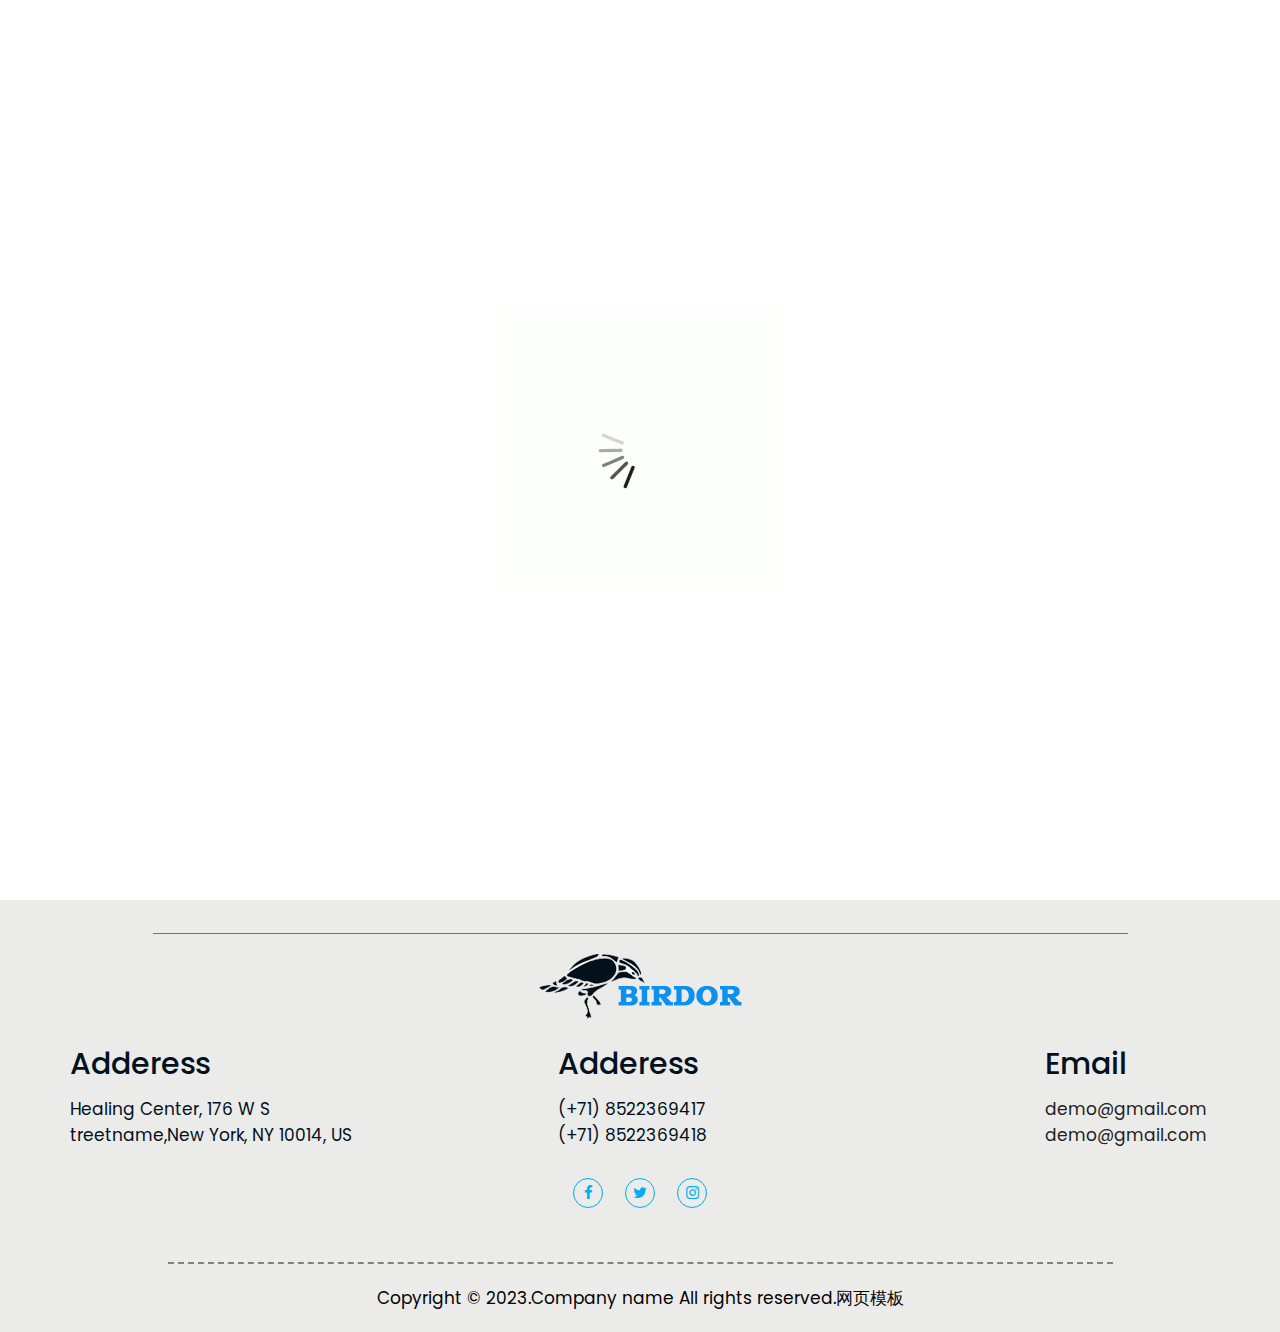
<file: bird/contact.html>
<!DOCTYPE html>
<html lang="en">
   <head>
      <!-- basic -->
      <meta charset="utf-8">
      <meta http-equiv="X-UA-Compatible" content="IE=edge">
      <!-- mobile metas -->
      <meta name="viewport" content="width=device-width, initial-scale=1">
      <meta name="viewport" content="initial-scale=1, maximum-scale=1">
      <!-- site metas -->
      <title>birdor</title>
      <meta name="keywords" content="">
      <meta name="description" content="">
      <meta name="author" content="">
      <!-- bootstrap css -->
      <link rel="stylesheet" href="css/bootstrap.min.css">
      <!-- style css -->
      <link rel="stylesheet" href="css/style.css">
      <!-- responsive-->
      <link rel="stylesheet" href="css/responsive.css">
      <!-- awesome fontfamily -->
      <link rel="stylesheet" href="css/font-awesome.min.css">
      <!--[if lt IE 9]>
      
      -->
   </head>
   <!-- body -->
   <body class="main-layout inner_page">
      <!-- loader  -->
      <div class="loader_bg">
         <div class="loader"><img src="images/loading.gif" alt="" /></div>
      </div>
      <!-- end loader -->
      <div id="mySidepanel" class="sidepanel">
         <a href="javascript:void(0)" class="closebtn" onclick="closeNav()">×</a>
         <a href="index.html">Home</a>
         <a href="about.html">About</a>
         <a href="birds.html">Our Birds</a>
         <a href="testimonial.html">Testimonial</a>
         <a class="active" href="contact.html">Contact</a>
      </div>
      <!-- header -->
      <header>
         <!-- header inner -->
         <div class="head-top">
            <div class="container-fluid">
               <div class="row">
                  <div class="col-sm-3">
                     <div class="logo">
                        <a href="index.html"><img src="images/logo.png" /></a>
                     </div>
                  </div>
                  <div class="col-sm-9">
                     <ul class="email text_align_right">
                        <li class="d_none"><i class="fa fa-search" style="cursor: pointer;" aria-hidden="true"></i></li>
                        <li class="d_none"> <a href="Javascript:void(0)">Join us</a> </li>
                        <li> <button class="openbtn" onclick="openNav()"><img src="images/menu_btn.png"></button></li>
                     </ul>
                  </div>
               </div>
            </div>
         </div>
      </header>
      <!-- end header -->
      <!--  contact -->
      <div class="contact">
         <div class="container">
            <div class="row">
               <div class="col-md-12">
               </div>
            </div>
            <div class="row">
               <div class="col-md-12 no_ld">
                  <div class="titlepage text_align_right">
                     <h2>Contact Us</h2>
                  </div>
               </div>
               <div class="col-md-5 ">
                  <div class="contact_img">
                     <figure><img src="images/coimg.png" alt="#"/></figure>
                  </div>
               </div>
               <div class=" col-md-6 offset-md-1">
                  <form id="request" class="main_form">
                     <div class="row">
                        <div class="col-md-12 no_mo">
                           <div class="titlepage text_align_right">
                              <h2>Contact Us</h2>
                           </div>
                        </div>
                        <div class="col-md-12 ">
                           <input class="contactus" placeholder="Your Name" type="type" name="Your Name"> 
                        </div>
                        <div class="col-md-6">
                           <input class="contactus" placeholder="Phone number" type="type" name="Phone number">                          
                        </div>
                        <div class="col-md-6">
                           <input class="contactus" placeholder="Email" type="type" name="Email"> 
                        </div>
                        <div class="col-md-12">
                           <textarea class="textarea" placeholder="Message" type="type" Message="Name">Message</textarea>
                        </div>
                        <div class="col-md-12">
                           <button class="send_btn">Send</button>
                        </div>
                     </div>
                  </form>
               </div>
            </div>
         </div>
      </div>
      <!-- end contact -->
      <!-- footer -->
      <footer>
         <div class="footer">
            <div class="container">
               <div class="row">
                  <div class="col-md-10 offset-md-1 border-top1">
                     <a class="logo_footer" href="index.html"><img src="images/logo.png" alt="#" /></a>
                  </div>
                  <div class="col-md-5">
                     <div class="reader">
                        <h3>Adderess</h3>
                        <ul>
                           <li>Healing Center, 176 W S <br>
                              treetname,New York, NY 10014, US
                           </li>
                        </ul>
                     </div>
                  </div>
                  <div class="col-lg-5 col-md-4">
                     <div class="reader">
                        <h3>Adderess</h3>
                        <ul>
                           <li>(+71) 8522369417<br>
                              (+71) 8522369418
                           </li>
                        </ul>
                     </div>
                  </div>
                  <div class="col-lg-2 col-md-3 ">
                     <div class="reader">
                        <h3>Email</h3>
                        <ul>
                           <li> <a href="Javascript:void(0)">demo@gmail.com<br>
                              </a>
                           </li>
                           <li> <a href="Javascript:void(0)">demo@gmail.com<br>
                              </a>
                           </li>
                        </ul>
                     </div>
                  </div>
                  <div class="col-md-10 offset-md-1">
                     <ul class="social_icon text_align_center">
                        <li> <a href="Javascript:void(0)"><i class="fa fa-facebook-f"></i></a></li>
                        <li> <a href="Javascript:void(0)"><i class="fa fa-twitter"></i></a></li>
                        <li> <a href="Javascript:void(0)"><i class="fa fa-instagram" aria-hidden="true"></i></a></li>
                     </ul>
                  </div>
               </div>
            </div>
            <div class="copyright text_align_center">
               <div class="container">
                  <div class="row">
                     <div class="col-md-10 offset-md-1">
                        <p>Copyright &copy; 2023.Company name All rights reserved.<a target="_blank" href="https://sc.chinaz.com/moban/">&#x7F51;&#x9875;&#x6A21;&#x677F;</a></p>
                     </div>
                  </div>
               </div>
            </div>
         </div>
      </footer>
      <!-- end footer -->
      <!-- Javascript files-->
      <script src="js/jquery.min.js"></script>
      <script src="js/bootstrap.bundle.min.js"></script>
      <script src="js/jquery-3.0.0.min.js"></script>
      <script src="js/custom.js"></script>
   </body>
</html>
</file>
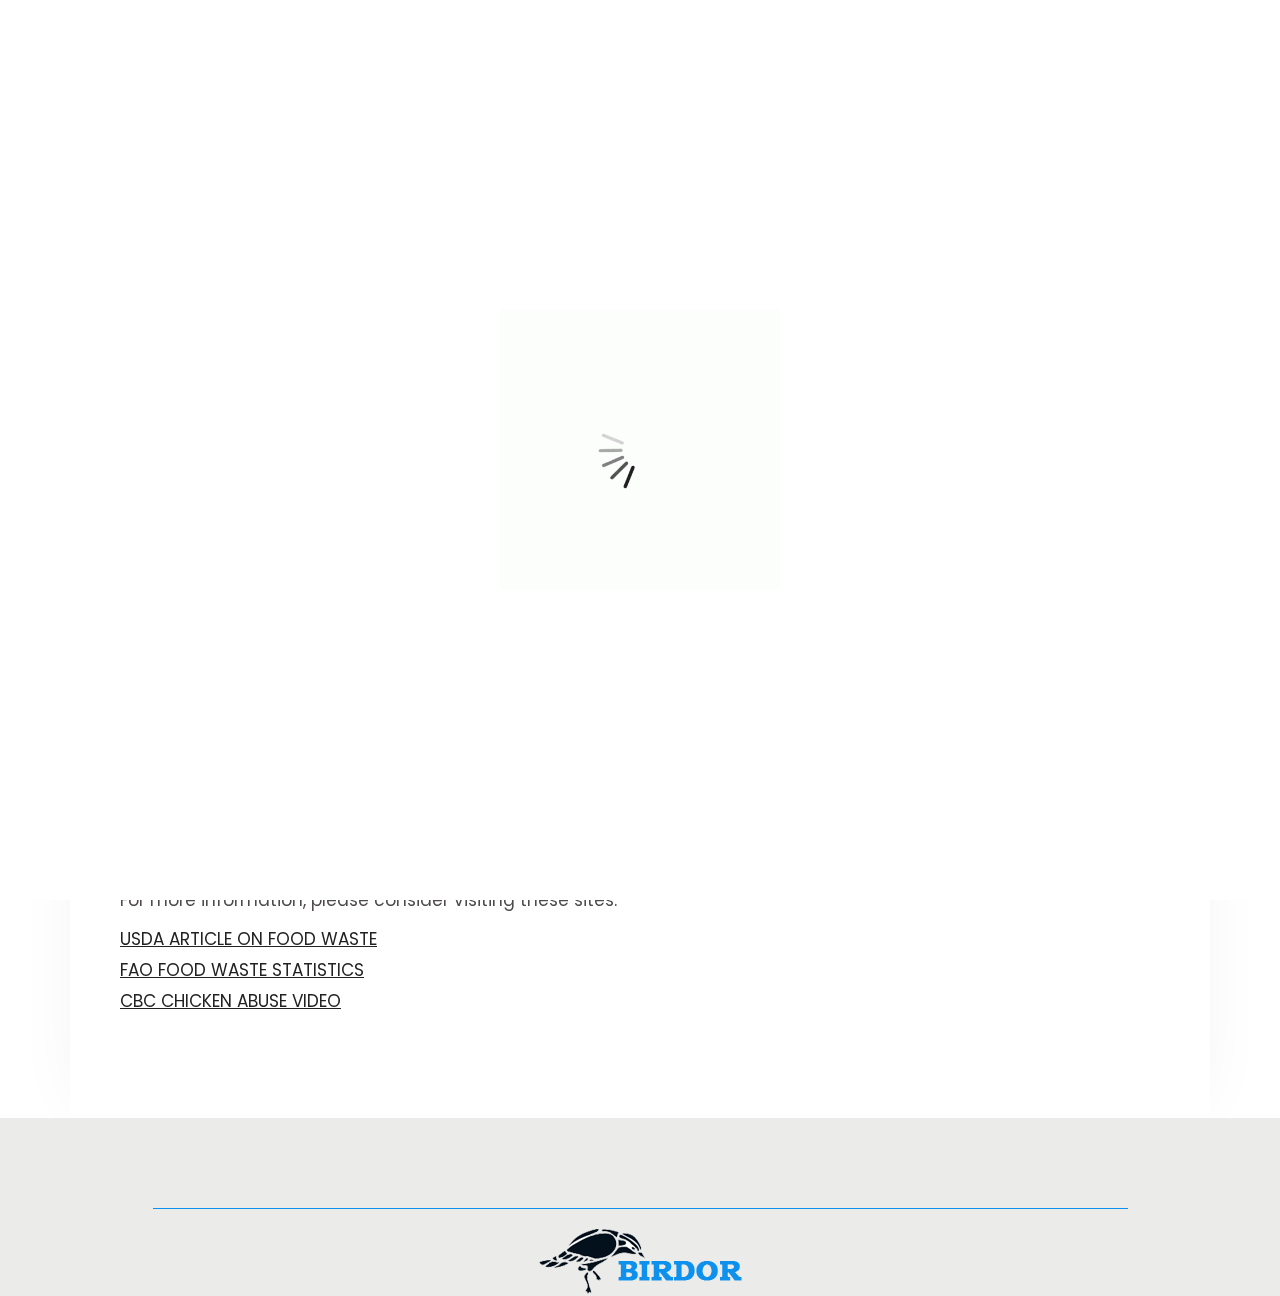
<file: bird/testimonial.html>
<!DOCTYPE html>
<html lang="en">
   <head>
      <!-- basic -->
      <meta charset="utf-8">
      <meta http-equiv="X-UA-Compatible" content="IE=edge">
      <!-- mobile metas -->
      <meta name="viewport" content="width=device-width, initial-scale=1">
      <meta name="viewport" content="initial-scale=1, maximum-scale=1">
      <!-- site metas -->
      <title>Michelle's Website</title>
      <meta name="keywords" content="">
      <meta name="description" content="">
      <meta name="author" content="">
      <!-- bootstrap css -->
      <link rel="stylesheet" href="css/bootstrap.min.css">
      <!-- style css -->
      <link rel="stylesheet" href="css/style.css">
      <!-- responsive-->
      <link rel="stylesheet" href="css/responsive.css">
      <!-- awesome fontfamily -->
      <link rel="stylesheet" href="css/font-awesome.min.css">
      <!--[if lt IE 9]>
      
      -->
   </head>
   <!-- body -->
   <body class="main-layout inner_page">
      <!-- loader  -->
      <div class="loader_bg">
         <div class="loader"><img src="images/loading.gif" alt="" /></div>
      </div>
      <!-- end loader -->
      <div id="mySidepanel" class="sidepanel">
         <a href="javascript:void(0)" class="closebtn" onclick="closeNav()">×</a>
         <a href="index.html">Home</a>
         <a href="about.html">About</a>
         <a href="birds.html">Our Birds</a>
         <a  class="active" href="testimonial.html">Chicken</a>
         <a href="contact.html">Contact</a>
      </div>
      <!-- header -->
      <header>
         <!-- header inner -->
         <div class="head-top">
            <div class="container-fluid">
               <div class="row">
                  <div class="col-sm-3">
                     <div class="logo">
                        <a href="index.html"><img src="images/logo.png" /></a>
                     </div>
                  </div>
                  <div class="col-sm-9">
                     <ul class="email text_align_left">
                        <li class="d_none"><i class="fa fa-search" style="cursor: pointer;" aria-hidden="true"></i></li>
                        <li class="d_none"> <a href="Javascript:void(0)">Join us</a> </li>
                        <li> <button class="openbtn" onclick="openNav()"><img src="images/menu_btn.png"></button></li>
                     </ul>
                  </div>
               </div>
            </div>
         </div>
      </header>
      <!-- end header -->
      <!-- testimonial -->

                  <div id="testimo" class="carousel slide our_testimonial" data-ride="carousel">
                      
                     <div class="carousel-inner">
                        <div class="carousel-item active">
                           <div class="container">
                              <div class="carousel-caption posi_in">
                                 <div class="testomoniam_text">
                                     <br>
                                    <i><iframe width="711" height="400" src="https://www.youtube.com/embed/41Co5n8-xBk" title="YouTube video player" frameborder="0" allow="accelerometer; autoplay; clipboard-write; encrypted-media; gyroscope; picture-in-picture; web-share" allowfullscreen></iframe></i>
                                    <h3>I Asked For Duck</h3>
                                    <span>A short animation</span>
                                    <p>This is a short animation I made to try and help raise awareness about the effort gone into the production of our food and why it is important to conserve it. Food is something most people take for granted. However, food waste is a global issue which affects the environment, economy, and society. Every year, around 1.3 billion tonnes of food are wasted worldwide, which is enough to feed three billion people. This results in the unnecessary consumption of resources such as water and energy, contributing to greenhouse gas emissions and climate change.<br><br>   For more information, please consider visiting these sites: </p>             
                                     <div class="titlepage text_align_left">
                                         <span> 
                                          <ul>
                                              <li><a href="https://www.usda.gov/foodwaste/faqs"><u>USDA article on food waste</u></a></li>
                                              <li><a href="https://www.fao.org/news/story/en/item/196402/icode/"><u>FAO food waste statistics</u></a></li>
                                              <li><a href="https://www.cbc.ca/player/play/966803011840"><u>CBC chicken abuse video</u></a></li>
                                            </ul></span>
                                      </div> 
                                 </div>
                              </div>
                           </div>
                        </div>
                       
                     </div>


                  </div>
               <div class="col-md-5">
                  <div class="bird_img">
                     <!--<figure><img src="images/tsetst.png" alt="#"/></figure>-->
                      
                  </div>
               </div>

       
      <!-- end testimonial -->
      <!-- footer -->
      <footer>
         <div class="footer">
            <div class="container">
               <div class="row">
                  <div class="col-md-10 offset-md-1 border-top1">
                     <a class="logo_footer" href="index.html"><img src="images/logo.png" alt="#" /></a>
                  </div>
                 
                  <div class="col-md-10 offset-md-1">
        
                  </div>
               </div>
            </div>
       
         </div>
      </footer>
      <!-- end footer -->
      <!-- Javascript files-->
      <script src="js/jquery.min.js"></script>
      <script src="js/bootstrap.bundle.min.js"></script>
      <script src="js/jquery-3.0.0.min.js"></script>
      <script src="js/custom.js"></script>
   </body>
</html>
</file>
<file: static/css/css.css>
/* cyrillic-ext */
@font-face {
  font-family: 'Yeseva One';
  font-style: normal;
  font-weight: 400;
  src: url(../font/OpNJno4ck8vc-xYpwWWxliBVWyXD.woff2) format('woff2');
  unicode-range: U+0460-052F, U+1C80-1C88, U+20B4, U+2DE0-2DFF, U+A640-A69F, U+FE2E-FE2F;
}
/* cyrillic */
@font-face {
  font-family: 'Yeseva One';
  font-style: normal;
  font-weight: 400;
  src: url(../font/OpNJno4ck8vc-xYpwWWxlilVWyXD.woff2) format('woff2');
  unicode-range: U+0301, U+0400-045F, U+0490-0491, U+04B0-04B1, U+2116;
}
/* vietnamese */
@font-face {
  font-family: 'Yeseva One';
  font-style: normal;
  font-weight: 400;
  src: url(../font/OpNJno4ck8vc-xYpwWWxliJVWyXD.woff2) format('woff2');
  unicode-range: U+0102-0103, U+0110-0111, U+0128-0129, U+0168-0169, U+01A0-01A1, U+01AF-01B0, U+1EA0-1EF9, U+20AB;
}
/* latin-ext */
@font-face {
  font-family: 'Yeseva One';
  font-style: normal;
  font-weight: 400;
  src: url(../font/OpNJno4ck8vc-xYpwWWxliNVWyXD.woff2) format('woff2');
  unicode-range: U+0100-024F, U+0259, U+1E00-1EFF, U+2020, U+20A0-20AB, U+20AD-20CF, U+2113, U+2C60-2C7F, U+A720-A7FF;
}
/* latin */
@font-face {
  font-family: 'Yeseva One';
  font-style: normal;
  font-weight: 400;
  src: url(../font/OpNJno4ck8vc-xYpwWWxli1VWw.woff2) format('woff2');
  unicode-range: U+0000-00FF, U+0131, U+0152-0153, U+02BB-02BC, U+02C6, U+02DA, U+02DC, U+2000-206F, U+2074, U+20AC, U+2122, U+2191, U+2193, U+2212, U+2215, U+FEFF, U+FFFD;
}
</file>
<file: static/css/css1.css>
/* cyrillic-ext */
@font-face {
  font-family: 'Roboto';
  font-style: italic;
  font-weight: 400;
  src: url(../font/KFOkCnqEu92Fr1Mu51xFIzIFKw.woff2) format('woff2');
  unicode-range: U+0460-052F, U+1C80-1C88, U+20B4, U+2DE0-2DFF, U+A640-A69F, U+FE2E-FE2F;
}
/* cyrillic */
@font-face {
  font-family: 'Roboto';
  font-style: italic;
  font-weight: 400;
  src: url(../font/KFOkCnqEu92Fr1Mu51xMIzIFKw.woff2) format('woff2');
  unicode-range: U+0301, U+0400-045F, U+0490-0491, U+04B0-04B1, U+2116;
}
/* greek-ext */
@font-face {
  font-family: 'Roboto';
  font-style: italic;
  font-weight: 400;
  src: url(../font/KFOkCnqEu92Fr1Mu51xEIzIFKw.woff2) format('woff2');
  unicode-range: U+1F00-1FFF;
}
/* greek */
@font-face {
  font-family: 'Roboto';
  font-style: italic;
  font-weight: 400;
  src: url(../font/KFOkCnqEu92Fr1Mu51xLIzIFKw.woff2) format('woff2');
  unicode-range: U+0370-03FF;
}
/* vietnamese */
@font-face {
  font-family: 'Roboto';
  font-style: italic;
  font-weight: 400;
  src: url(../font/KFOkCnqEu92Fr1Mu51xHIzIFKw.woff2) format('woff2');
  unicode-range: U+0102-0103, U+0110-0111, U+0128-0129, U+0168-0169, U+01A0-01A1, U+01AF-01B0, U+1EA0-1EF9, U+20AB;
}
/* latin-ext */
@font-face {
  font-family: 'Roboto';
  font-style: italic;
  font-weight: 400;
  src: url(../font/KFOkCnqEu92Fr1Mu51xGIzIFKw.woff2) format('woff2');
  unicode-range: U+0100-024F, U+0259, U+1E00-1EFF, U+2020, U+20A0-20AB, U+20AD-20CF, U+2113, U+2C60-2C7F, U+A720-A7FF;
}
/* latin */
@font-face {
  font-family: 'Roboto';
  font-style: italic;
  font-weight: 400;
  src: url(../font/KFOkCnqEu92Fr1Mu51xIIzI.woff2) format('woff2');
  unicode-range: U+0000-00FF, U+0131, U+0152-0153, U+02BB-02BC, U+02C6, U+02DA, U+02DC, U+2000-206F, U+2074, U+20AC, U+2122, U+2191, U+2193, U+2212, U+2215, U+FEFF, U+FFFD;
}
/* cyrillic-ext */
@font-face {
  font-family: 'Roboto';
  font-style: italic;
  font-weight: 500;
  src: url(../font/KFOjCnqEu92Fr1Mu51S7ACc3CsTKlA.woff2) format('woff2');
  unicode-range: U+0460-052F, U+1C80-1C88, U+20B4, U+2DE0-2DFF, U+A640-A69F, U+FE2E-FE2F;
}
/* cyrillic */
@font-face {
  font-family: 'Roboto';
  font-style: italic;
  font-weight: 500;
  src: url(../font/KFOjCnqEu92Fr1Mu51S7ACc-CsTKlA.woff2) format('woff2');
  unicode-range: U+0301, U+0400-045F, U+0490-0491, U+04B0-04B1, U+2116;
}
/* greek-ext */
@font-face {
  font-family: 'Roboto';
  font-style: italic;
  font-weight: 500;
  src: url(../font/KFOjCnqEu92Fr1Mu51S7ACc2CsTKlA.woff2) format('woff2');
  unicode-range: U+1F00-1FFF;
}
/* greek */
@font-face {
  font-family: 'Roboto';
  font-style: italic;
  font-weight: 500;
  src: url(../font/KFOjCnqEu92Fr1Mu51S7ACc5CsTKlA.woff2) format('woff2');
  unicode-range: U+0370-03FF;
}
/* vietnamese */
@font-face {
  font-family: 'Roboto';
  font-style: italic;
  font-weight: 500;
  src: url(../font/KFOjCnqEu92Fr1Mu51S7ACc1CsTKlA.woff2) format('woff2');
  unicode-range: U+0102-0103, U+0110-0111, U+0128-0129, U+0168-0169, U+01A0-01A1, U+01AF-01B0, U+1EA0-1EF9, U+20AB;
}
/* latin-ext */
@font-face {
  font-family: 'Roboto';
  font-style: italic;
  font-weight: 500;
  src: url(../font/KFOjCnqEu92Fr1Mu51S7ACc0CsTKlA.woff2) format('woff2');
  unicode-range: U+0100-024F, U+0259, U+1E00-1EFF, U+2020, U+20A0-20AB, U+20AD-20CF, U+2113, U+2C60-2C7F, U+A720-A7FF;
}
/* latin */
@font-face {
  font-family: 'Roboto';
  font-style: italic;
  font-weight: 500;
  src: url(../font/KFOjCnqEu92Fr1Mu51S7ACc6CsQ.woff2) format('woff2');
  unicode-range: U+0000-00FF, U+0131, U+0152-0153, U+02BB-02BC, U+02C6, U+02DA, U+02DC, U+2000-206F, U+2074, U+20AC, U+2122, U+2191, U+2193, U+2212, U+2215, U+FEFF, U+FFFD;
}
/* cyrillic-ext */
@font-face {
  font-family: 'Roboto';
  font-style: italic;
  font-weight: 700;
  src: url(../font/KFOjCnqEu92Fr1Mu51TzBic3CsTKlA.woff2) format('woff2');
  unicode-range: U+0460-052F, U+1C80-1C88, U+20B4, U+2DE0-2DFF, U+A640-A69F, U+FE2E-FE2F;
}
/* cyrillic */
@font-face {
  font-family: 'Roboto';
  font-style: italic;
  font-weight: 700;
  src: url(../font/KFOjCnqEu92Fr1Mu51TzBic-CsTKlA.woff2) format('woff2');
  unicode-range: U+0301, U+0400-045F, U+0490-0491, U+04B0-04B1, U+2116;
}
/* greek-ext */
@font-face {
  font-family: 'Roboto';
  font-style: italic;
  font-weight: 700;
  src: url(../font/KFOjCnqEu92Fr1Mu51TzBic2CsTKlA.woff2) format('woff2');
  unicode-range: U+1F00-1FFF;
}
/* greek */
@font-face {
  font-family: 'Roboto';
  font-style: italic;
  font-weight: 700;
  src: url(../font/KFOjCnqEu92Fr1Mu51TzBic5CsTKlA.woff2) format('woff2');
  unicode-range: U+0370-03FF;
}
/* vietnamese */
@font-face {
  font-family: 'Roboto';
  font-style: italic;
  font-weight: 700;
  src: url(../font/KFOjCnqEu92Fr1Mu51TzBic1CsTKlA.woff2) format('woff2');
  unicode-range: U+0102-0103, U+0110-0111, U+0128-0129, U+0168-0169, U+01A0-01A1, U+01AF-01B0, U+1EA0-1EF9, U+20AB;
}
/* latin-ext */
@font-face {
  font-family: 'Roboto';
  font-style: italic;
  font-weight: 700;
  src: url(../font/KFOjCnqEu92Fr1Mu51TzBic0CsTKlA.woff2) format('woff2');
  unicode-range: U+0100-024F, U+0259, U+1E00-1EFF, U+2020, U+20A0-20AB, U+20AD-20CF, U+2113, U+2C60-2C7F, U+A720-A7FF;
}
/* latin */
@font-face {
  font-family: 'Roboto';
  font-style: italic;
  font-weight: 700;
  src: url(../font/KFOjCnqEu92Fr1Mu51TzBic6CsQ.woff2) format('woff2');
  unicode-range: U+0000-00FF, U+0131, U+0152-0153, U+02BB-02BC, U+02C6, U+02DA, U+02DC, U+2000-206F, U+2074, U+20AC, U+2122, U+2191, U+2193, U+2212, U+2215, U+FEFF, U+FFFD;
}
/* cyrillic-ext */
@font-face {
  font-family: 'Roboto';
  font-style: normal;
  font-weight: 300;
  src: url(../font/KFOlCnqEu92Fr1MmSU5fCRc4EsA.woff2) format('woff2');
  unicode-range: U+0460-052F, U+1C80-1C88, U+20B4, U+2DE0-2DFF, U+A640-A69F, U+FE2E-FE2F;
}
/* cyrillic */
@font-face {
  font-family: 'Roboto';
  font-style: normal;
  font-weight: 300;
  src: url(../font/KFOlCnqEu92Fr1MmSU5fABc4EsA.woff2) format('woff2');
  unicode-range: U+0301, U+0400-045F, U+0490-0491, U+04B0-04B1, U+2116;
}
/* greek-ext */
@font-face {
  font-family: 'Roboto';
  font-style: normal;
  font-weight: 300;
  src: url(../font/KFOlCnqEu92Fr1MmSU5fCBc4EsA.woff2) format('woff2');
  unicode-range: U+1F00-1FFF;
}
/* greek */
@font-face {
  font-family: 'Roboto';
  font-style: normal;
  font-weight: 300;
  src: url(../font/KFOlCnqEu92Fr1MmSU5fBxc4EsA.woff2) format('woff2');
  unicode-range: U+0370-03FF;
}
/* vietnamese */
@font-face {
  font-family: 'Roboto';
  font-style: normal;
  font-weight: 300;
  src: url(../font/KFOlCnqEu92Fr1MmSU5fCxc4EsA.woff2) format('woff2');
  unicode-range: U+0102-0103, U+0110-0111, U+0128-0129, U+0168-0169, U+01A0-01A1, U+01AF-01B0, U+1EA0-1EF9, U+20AB;
}
/* latin-ext */
@font-face {
  font-family: 'Roboto';
  font-style: normal;
  font-weight: 300;
  src: url(../font/KFOlCnqEu92Fr1MmSU5fChc4EsA.woff2) format('woff2');
  unicode-range: U+0100-024F, U+0259, U+1E00-1EFF, U+2020, U+20A0-20AB, U+20AD-20CF, U+2113, U+2C60-2C7F, U+A720-A7FF;
}
/* latin */
@font-face {
  font-family: 'Roboto';
  font-style: normal;
  font-weight: 300;
  src: url(../font/KFOlCnqEu92Fr1MmSU5fBBc4.woff2) format('woff2');
  unicode-range: U+0000-00FF, U+0131, U+0152-0153, U+02BB-02BC, U+02C6, U+02DA, U+02DC, U+2000-206F, U+2074, U+20AC, U+2122, U+2191, U+2193, U+2212, U+2215, U+FEFF, U+FFFD;
}
/* cyrillic-ext */
@font-face {
  font-family: 'Roboto';
  font-style: normal;
  font-weight: 400;
  src: url(../font/KFOmCnqEu92Fr1Mu72xKOzY.woff2) format('woff2');
  unicode-range: U+0460-052F, U+1C80-1C88, U+20B4, U+2DE0-2DFF, U+A640-A69F, U+FE2E-FE2F;
}
/* cyrillic */
@font-face {
  font-family: 'Roboto';
  font-style: normal;
  font-weight: 400;
  src: url(../font/KFOmCnqEu92Fr1Mu5mxKOzY.woff2) format('woff2');
  unicode-range: U+0301, U+0400-045F, U+0490-0491, U+04B0-04B1, U+2116;
}
/* greek-ext */
@font-face {
  font-family: 'Roboto';
  font-style: normal;
  font-weight: 400;
  src: url(../font/KFOmCnqEu92Fr1Mu7mxKOzY.woff2) format('woff2');
  unicode-range: U+1F00-1FFF;
}
/* greek */
@font-face {
  font-family: 'Roboto';
  font-style: normal;
  font-weight: 400;
  src: url(../font/KFOmCnqEu92Fr1Mu4WxKOzY.woff2) format('woff2');
  unicode-range: U+0370-03FF;
}
/* vietnamese */
@font-face {
  font-family: 'Roboto';
  font-style: normal;
  font-weight: 400;
  src: url(../font/KFOmCnqEu92Fr1Mu7WxKOzY.woff2) format('woff2');
  unicode-range: U+0102-0103, U+0110-0111, U+0128-0129, U+0168-0169, U+01A0-01A1, U+01AF-01B0, U+1EA0-1EF9, U+20AB;
}
/* latin-ext */
@font-face {
  font-family: 'Roboto';
  font-style: normal;
  font-weight: 400;
  src: url(../font/KFOmCnqEu92Fr1Mu7GxKOzY.woff2) format('woff2');
  unicode-range: U+0100-024F, U+0259, U+1E00-1EFF, U+2020, U+20A0-20AB, U+20AD-20CF, U+2113, U+2C60-2C7F, U+A720-A7FF;
}
/* latin */
@font-face {
  font-family: 'Roboto';
  font-style: normal;
  font-weight: 400;
  src: url(../font/KFOmCnqEu92Fr1Mu4mxK.woff2) format('woff2');
  unicode-range: U+0000-00FF, U+0131, U+0152-0153, U+02BB-02BC, U+02C6, U+02DA, U+02DC, U+2000-206F, U+2074, U+20AC, U+2122, U+2191, U+2193, U+2212, U+2215, U+FEFF, U+FFFD;
}
/* cyrillic-ext */
@font-face {
  font-family: 'Roboto';
  font-style: normal;
  font-weight: 500;
  src: url(../font/KFOlCnqEu92Fr1MmEU9fCRc4EsA.woff2) format('woff2');
  unicode-range: U+0460-052F, U+1C80-1C88, U+20B4, U+2DE0-2DFF, U+A640-A69F, U+FE2E-FE2F;
}
/* cyrillic */
@font-face {
  font-family: 'Roboto';
  font-style: normal;
  font-weight: 500;
  src: url(../font/KFOlCnqEu92Fr1MmEU9fABc4EsA.woff2) format('woff2');
  unicode-range: U+0301, U+0400-045F, U+0490-0491, U+04B0-04B1, U+2116;
}
/* greek-ext */
@font-face {
  font-family: 'Roboto';
  font-style: normal;
  font-weight: 500;
  src: url(../font/KFOlCnqEu92Fr1MmEU9fCBc4EsA.woff2) format('woff2');
  unicode-range: U+1F00-1FFF;
}
/* greek */
@font-face {
  font-family: 'Roboto';
  font-style: normal;
  font-weight: 500;
  src: url(../font/KFOlCnqEu92Fr1MmEU9fBxc4EsA.woff2) format('woff2');
  unicode-range: U+0370-03FF;
}
/* vietnamese */
@font-face {
  font-family: 'Roboto';
  font-style: normal;
  font-weight: 500;
  src: url(../font/KFOlCnqEu92Fr1MmEU9fCxc4EsA.woff2) format('woff2');
  unicode-range: U+0102-0103, U+0110-0111, U+0128-0129, U+0168-0169, U+01A0-01A1, U+01AF-01B0, U+1EA0-1EF9, U+20AB;
}
/* latin-ext */
@font-face {
  font-family: 'Roboto';
  font-style: normal;
  font-weight: 500;
  src: url(../font/KFOlCnqEu92Fr1MmEU9fChc4EsA.woff2) format('woff2');
  unicode-range: U+0100-024F, U+0259, U+1E00-1EFF, U+2020, U+20A0-20AB, U+20AD-20CF, U+2113, U+2C60-2C7F, U+A720-A7FF;
}
/* latin */
@font-face {
  font-family: 'Roboto';
  font-style: normal;
  font-weight: 500;
  src: url(../font/KFOlCnqEu92Fr1MmEU9fBBc4.woff2) format('woff2');
  unicode-range: U+0000-00FF, U+0131, U+0152-0153, U+02BB-02BC, U+02C6, U+02DA, U+02DC, U+2000-206F, U+2074, U+20AC, U+2122, U+2191, U+2193, U+2212, U+2215, U+FEFF, U+FFFD;
}
/* cyrillic-ext */
@font-face {
  font-family: 'Roboto';
  font-style: normal;
  font-weight: 700;
  src: url(../font/KFOlCnqEu92Fr1MmWUlfCRc4EsA.woff2) format('woff2');
  unicode-range: U+0460-052F, U+1C80-1C88, U+20B4, U+2DE0-2DFF, U+A640-A69F, U+FE2E-FE2F;
}
/* cyrillic */
@font-face {
  font-family: 'Roboto';
  font-style: normal;
  font-weight: 700;
  src: url(../font/KFOlCnqEu92Fr1MmWUlfABc4EsA.woff2) format('woff2');
  unicode-range: U+0301, U+0400-045F, U+0490-0491, U+04B0-04B1, U+2116;
}
/* greek-ext */
@font-face {
  font-family: 'Roboto';
  font-style: normal;
  font-weight: 700;
  src: url(../font/KFOlCnqEu92Fr1MmWUlfCBc4EsA.woff2) format('woff2');
  unicode-range: U+1F00-1FFF;
}
/* greek */
@font-face {
  font-family: 'Roboto';
  font-style: normal;
  font-weight: 700;
  src: url(../font/KFOlCnqEu92Fr1MmWUlfBxc4EsA.woff2) format('woff2');
  unicode-range: U+0370-03FF;
}
/* vietnamese */
@font-face {
  font-family: 'Roboto';
  font-style: normal;
  font-weight: 700;
  src: url(../font/KFOlCnqEu92Fr1MmWUlfCxc4EsA.woff2) format('woff2');
  unicode-range: U+0102-0103, U+0110-0111, U+0128-0129, U+0168-0169, U+01A0-01A1, U+01AF-01B0, U+1EA0-1EF9, U+20AB;
}
/* latin-ext */
@font-face {
  font-family: 'Roboto';
  font-style: normal;
  font-weight: 700;
  src: url(../font/KFOlCnqEu92Fr1MmWUlfChc4EsA.woff2) format('woff2');
  unicode-range: U+0100-024F, U+0259, U+1E00-1EFF, U+2020, U+20A0-20AB, U+20AD-20CF, U+2113, U+2C60-2C7F, U+A720-A7FF;
}
/* latin */
@font-face {
  font-family: 'Roboto';
  font-style: normal;
  font-weight: 700;
  src: url(../font/KFOlCnqEu92Fr1MmWUlfBBc4.woff2) format('woff2');
  unicode-range: U+0000-00FF, U+0131, U+0152-0153, U+02BB-02BC, U+02C6, U+02DA, U+02DC, U+2000-206F, U+2074, U+20AC, U+2122, U+2191, U+2193, U+2212, U+2215, U+FEFF, U+FFFD;
}
</file>
<file: static/css/elegantIcons.css>
@font-face {
	font-family: 'ElegantIcons';
	src:url('../fonts/ElegantIcons.eot');
	src:url('../font/ElegantIcons.eot') format('embedded-opentype'),
		url('../font/ElegantIcons.woff') format('woff'),
		url('../font/ElegantIcons.ttf') format('truetype'),
		url('https://htmldemo.hasthemes.com/givest/givest/assets/fonts/ElegantIcons.svg') format('svg');
	font-weight: normal;
	font-style: normal;
}

/* Use the following CSS code if you want to use data attributes for inserting your icons */
[data-icon]:before {
	font-family: 'ElegantIcons';
	content: attr(data-icon);
	speak: none;
	font-weight: normal;
	font-variant: normal;
	text-transform: none;
	line-height: 1;
	-webkit-font-smoothing: antialiased;
	-moz-osx-font-smoothing: grayscale;
}

/* Use the following CSS code if you want to have a class per icon */
/*
Instead of a list of all class selectors,
you can use the generic selector below, but it's slower:
[class*="your-class-prefix"] {
*/
.arrow_up, .arrow_down, .arrow_left, .arrow_right, .arrow_left-up, .arrow_right-up, .arrow_right-down, .arrow_left-down, .arrow-up-down, .arrow_up-down_alt, .arrow_left-right_alt, .arrow_left-right, .arrow_expand_alt2, .arrow_expand_alt, .arrow_condense, .arrow_expand, .arrow_move, .arrow_carrot-up, .arrow_carrot-down, .arrow_carrot-left, .arrow_carrot-right, .arrow_carrot-2up, .arrow_carrot-2down, .arrow_carrot-2left, .arrow_carrot-2right, .arrow_carrot-up_alt2, .arrow_carrot-down_alt2, .arrow_carrot-left_alt2, .arrow_carrot-right_alt2, .arrow_carrot-2up_alt2, .arrow_carrot-2down_alt2, .arrow_carrot-2left_alt2, .arrow_carrot-2right_alt2, .arrow_triangle-up, .arrow_triangle-down, .arrow_triangle-left, .arrow_triangle-right, .arrow_triangle-up_alt2, .arrow_triangle-down_alt2, .arrow_triangle-left_alt2, .arrow_triangle-right_alt2, .arrow_back, .icon_minus-06, .icon_plus, .icon_close, .icon_check, .icon_minus_alt2, .icon_plus_alt2, .icon_close_alt2, .icon_check_alt2, .icon_zoom-out_alt, .icon_zoom-in_alt, .icon_search, .icon_box-empty, .icon_box-selected, .icon_minus-box, .icon_plus-box, .icon_box-checked, .icon_circle-empty, .icon_circle-slelected, .icon_stop_alt2, .icon_stop, .icon_pause_alt2, .icon_pause, .icon_menu, .icon_menu-square_alt2, .icon_menu-circle_alt2, .icon_ul, .icon_ol, .icon_adjust-horiz, .icon_adjust-vert, .icon_document_alt, .icon_documents_alt, .icon_pencil, .icon_pencil-edit_alt, .icon_pencil-edit, .icon_folder-alt, .icon_folder-open_alt, .icon_folder-add_alt, .icon_info_alt, .icon_error-oct_alt, .icon_error-circle_alt, .icon_error-triangle_alt, .icon_question_alt2, .icon_question, .icon_comment_alt, .icon_chat_alt, .icon_vol-mute_alt, .icon_volume-low_alt, .icon_volume-high_alt, .icon_quotations, .icon_quotations_alt2, .icon_clock_alt, .icon_lock_alt, .icon_lock-open_alt, .icon_key_alt, .icon_cloud_alt, .icon_cloud-upload_alt, .icon_cloud-download_alt, .icon_image, .icon_images, .icon_lightbulb_alt, .icon_gift_alt, .icon_house_alt, .icon_genius, .icon_mobile, .icon_tablet, .icon_laptop, .icon_desktop, .icon_camera_alt, .icon_mail_alt, .icon_cone_alt, .icon_ribbon_alt, .icon_bag_alt, .icon_creditcard, .icon_cart_alt, .icon_paperclip, .icon_tag_alt, .icon_tags_alt, .icon_trash_alt, .icon_cursor_alt, .icon_mic_alt, .icon_compass_alt, .icon_pin_alt, .icon_pushpin_alt, .icon_map_alt, .icon_drawer_alt, .icon_toolbox_alt, .icon_book_alt, .icon_calendar, .icon_film, .icon_table, .icon_contacts_alt, .icon_headphones, .icon_lifesaver, .icon_piechart, .icon_refresh, .icon_link_alt, .icon_link, .icon_loading, .icon_blocked, .icon_archive_alt, .icon_heart_alt, .icon_star_alt, .icon_star-half_alt, .icon_star, .icon_star-half, .icon_tools, .icon_tool, .icon_cog, .icon_cogs, .arrow_up_alt, .arrow_down_alt, .arrow_left_alt, .arrow_right_alt, .arrow_left-up_alt, .arrow_right-up_alt, .arrow_right-down_alt, .arrow_left-down_alt, .arrow_condense_alt, .arrow_expand_alt3, .arrow_carrot_up_alt, .arrow_carrot-down_alt, .arrow_carrot-left_alt, .arrow_carrot-right_alt, .arrow_carrot-2up_alt, .arrow_carrot-2dwnn_alt, .arrow_carrot-2left_alt, .arrow_carrot-2right_alt, .arrow_triangle-up_alt, .arrow_triangle-down_alt, .arrow_triangle-left_alt, .arrow_triangle-right_alt, .icon_minus_alt, .icon_plus_alt, .icon_close_alt, .icon_check_alt, .icon_zoom-out, .icon_zoom-in, .icon_stop_alt, .icon_menu-square_alt, .icon_menu-circle_alt, .icon_document, .icon_documents, .icon_pencil_alt, .icon_folder, .icon_folder-open, .icon_folder-add, .icon_folder_upload, .icon_folder_download, .icon_info, .icon_error-circle, .icon_error-oct, .icon_error-triangle, .icon_question_alt, .icon_comment, .icon_chat, .icon_vol-mute, .icon_volume-low, .icon_volume-high, .icon_quotations_alt, .icon_clock, .icon_lock, .icon_lock-open, .icon_key, .icon_cloud, .icon_cloud-upload, .icon_cloud-download, .icon_lightbulb, .icon_gift, .icon_house, .icon_camera, .icon_mail, .icon_cone, .icon_ribbon, .icon_bag, .icon_cart, .icon_tag, .icon_tags, .icon_trash, .icon_cursor, .icon_mic, .icon_compass, .icon_pin, .icon_pushpin, .icon_map, .icon_drawer, .icon_toolbox, .icon_book, .icon_contacts, .icon_archive, .icon_heart, .icon_profile, .icon_group, .icon_grid-2x2, .icon_grid-3x3, .icon_music, .icon_pause_alt, .icon_phone, .icon_upload, .icon_download, .social_facebook, .social_twitter, .social_pinterest, .social_googleplus, .social_tumblr, .social_tumbleupon, .social_wordpress, .social_instagram, .social_dribbble, .social_vimeo, .social_linkedin, .social_rss, .social_deviantart, .social_share, .social_myspace, .social_skype, .social_youtube, .social_picassa, .social_googledrive, .social_flickr, .social_blogger, .social_spotify, .social_delicious, .social_facebook_circle, .social_twitter_circle, .social_pinterest_circle, .social_googleplus_circle, .social_tumblr_circle, .social_stumbleupon_circle, .social_wordpress_circle, .social_instagram_circle, .social_dribbble_circle, .social_vimeo_circle, .social_linkedin_circle, .social_rss_circle, .social_deviantart_circle, .social_share_circle, .social_myspace_circle, .social_skype_circle, .social_youtube_circle, .social_picassa_circle, .social_googledrive_alt2, .social_flickr_circle, .social_blogger_circle, .social_spotify_circle, .social_delicious_circle, .social_facebook_square, .social_twitter_square, .social_pinterest_square, .social_googleplus_square, .social_tumblr_square, .social_stumbleupon_square, .social_wordpress_square, .social_instagram_square, .social_dribbble_square, .social_vimeo_square, .social_linkedin_square, .social_rss_square, .social_deviantart_square, .social_share_square, .social_myspace_square, .social_skype_square, .social_youtube_square, .social_picassa_square, .social_googledrive_square, .social_flickr_square, .social_blogger_square, .social_spotify_square, .social_delicious_square, .icon_printer, .icon_calulator, .icon_building, .icon_floppy, .icon_drive, .icon_search-2, .icon_id, .icon_id-2, .icon_puzzle, .icon_like, .icon_dislike, .icon_mug, .icon_currency, .icon_wallet, .icon_pens, .icon_easel, .icon_flowchart, .icon_datareport, .icon_briefcase, .icon_shield, .icon_percent, .icon_globe, .icon_globe-2, .icon_target, .icon_hourglass, .icon_balance, .icon_rook, .icon_printer-alt, .icon_calculator_alt, .icon_building_alt, .icon_floppy_alt, .icon_drive_alt, .icon_search_alt, .icon_id_alt, .icon_id-2_alt, .icon_puzzle_alt, .icon_like_alt, .icon_dislike_alt, .icon_mug_alt, .icon_currency_alt, .icon_wallet_alt, .icon_pens_alt, .icon_easel_alt, .icon_flowchart_alt, .icon_datareport_alt, .icon_briefcase_alt, .icon_shield_alt, .icon_percent_alt, .icon_globe_alt, .icon_clipboard {
	font-family: 'ElegantIcons';
	speak: none;
	font-style: normal;
	font-weight: normal;
	font-variant: normal;
	text-transform: none;
	line-height: 1;
	-webkit-font-smoothing: antialiased;
}
.arrow_up:before {
	content: "\21";
}
.arrow_down:before {
	content: "\22";
}
.arrow_left:before {
	content: "\23";
}
.arrow_right:before {
	content: "\24";
}
.arrow_left-up:before {
	content: "\25";
}
.arrow_right-up:before {
	content: "\26";
}
.arrow_right-down:before {
	content: "\27";
}
.arrow_left-down:before {
	content: "\28";
}
.arrow-up-down:before {
	content: "\29";
}
.arrow_up-down_alt:before {
	content: "\2a";
}
.arrow_left-right_alt:before {
	content: "\2b";
}
.arrow_left-right:before {
	content: "\2c";
}
.arrow_expand_alt2:before {
	content: "\2d";
}
.arrow_expand_alt:before {
	content: "\2e";
}
.arrow_condense:before {
	content: "\2f";
}
.arrow_expand:before {
	content: "\30";
}
.arrow_move:before {
	content: "\31";
}
.arrow_carrot-up:before {
	content: "\32";
}
.arrow_carrot-down:before {
	content: "\33";
}
.arrow_carrot-left:before {
	content: "\34";
}
.arrow_carrot-right:before {
	content: "\35";
}
.arrow_carrot-2up:before {
	content: "\36";
}
.arrow_carrot-2down:before {
	content: "\37";
}
.arrow_carrot-2left:before {
	content: "\38";
}
.arrow_carrot-2right:before {
	content: "\39";
}
.arrow_carrot-up_alt2:before {
	content: "\3a";
}
.arrow_carrot-down_alt2:before {
	content: "\3b";
}
.arrow_carrot-left_alt2:before {
	content: "\3c";
}
.arrow_carrot-right_alt2:before {
	content: "\3d";
}
.arrow_carrot-2up_alt2:before {
	content: "\3e";
}
.arrow_carrot-2down_alt2:before {
	content: "\3f";
}
.arrow_carrot-2left_alt2:before {
	content: "\40";
}
.arrow_carrot-2right_alt2:before {
	content: "\41";
}
.arrow_triangle-up:before {
	content: "\42";
}
.arrow_triangle-down:before {
	content: "\43";
}
.arrow_triangle-left:before {
	content: "\44";
}
.arrow_triangle-right:before {
	content: "\45";
}
.arrow_triangle-up_alt2:before {
	content: "\46";
}
.arrow_triangle-down_alt2:before {
	content: "\47";
}
.arrow_triangle-left_alt2:before {
	content: "\48";
}
.arrow_triangle-right_alt2:before {
	content: "\49";
}
.arrow_back:before {
	content: "\4a";
}
.icon_minus-06:before {
	content: "\4b";
}
.icon_plus:before {
	content: "\4c";
}
.icon_close:before {
	content: "\4d";
}
.icon_check:before {
	content: "\4e";
}
.icon_minus_alt2:before {
	content: "\4f";
}
.icon_plus_alt2:before {
	content: "\50";
}
.icon_close_alt2:before {
	content: "\51";
}
.icon_check_alt2:before {
	content: "\52";
}
.icon_zoom-out_alt:before {
	content: "\53";
}
.icon_zoom-in_alt:before {
	content: "\54";
}
.icon_search:before {
	content: "\55";
}
.icon_box-empty:before {
	content: "\56";
}
.icon_box-selected:before {
	content: "\57";
}
.icon_minus-box:before {
	content: "\58";
}
.icon_plus-box:before {
	content: "\59";
}
.icon_box-checked:before {
	content: "\5a";
}
.icon_circle-empty:before {
	content: "\5b";
}
.icon_circle-slelected:before {
	content: "\5c";
}
.icon_stop_alt2:before {
	content: "\5d";
}
.icon_stop:before {
	content: "\5e";
}
.icon_pause_alt2:before {
	content: "\5f";
}
.icon_pause:before {
	content: "\60";
}
.icon_menu:before {
	content: "\61";
}
.icon_menu-square_alt2:before {
	content: "\62";
}
.icon_menu-circle_alt2:before {
	content: "\63";
}
.icon_ul:before {
	content: "\64";
}
.icon_ol:before {
	content: "\65";
}
.icon_adjust-horiz:before {
	content: "\66";
}
.icon_adjust-vert:before {
	content: "\67";
}
.icon_document_alt:before {
	content: "\68";
}
.icon_documents_alt:before {
	content: "\69";
}
.icon_pencil:before {
	content: "\6a";
}
.icon_pencil-edit_alt:before {
	content: "\6b";
}
.icon_pencil-edit:before {
	content: "\6c";
}
.icon_folder-alt:before {
	content: "\6d";
}
.icon_folder-open_alt:before {
	content: "\6e";
}
.icon_folder-add_alt:before {
	content: "\6f";
}
.icon_info_alt:before {
	content: "\70";
}
.icon_error-oct_alt:before {
	content: "\71";
}
.icon_error-circle_alt:before {
	content: "\72";
}
.icon_error-triangle_alt:before {
	content: "\73";
}
.icon_question_alt2:before {
	content: "\74";
}
.icon_question:before {
	content: "\75";
}
.icon_comment_alt:before {
	content: "\76";
}
.icon_chat_alt:before {
	content: "\77";
}
.icon_vol-mute_alt:before {
	content: "\78";
}
.icon_volume-low_alt:before {
	content: "\79";
}
.icon_volume-high_alt:before {
	content: "\7a";
}
.icon_quotations:before {
	content: "\7b";
}
.icon_quotations_alt2:before {
	content: "\7c";
}
.icon_clock_alt:before {
	content: "\7d";
}
.icon_lock_alt:before {
	content: "\7e";
}
.icon_lock-open_alt:before {
	content: "\e000";
}
.icon_key_alt:before {
	content: "\e001";
}
.icon_cloud_alt:before {
	content: "\e002";
}
.icon_cloud-upload_alt:before {
	content: "\e003";
}
.icon_cloud-download_alt:before {
	content: "\e004";
}
.icon_image:before {
	content: "\e005";
}
.icon_images:before {
	content: "\e006";
}
.icon_lightbulb_alt:before {
	content: "\e007";
}
.icon_gift_alt:before {
	content: "\e008";
}
.icon_house_alt:before {
	content: "\e009";
}
.icon_genius:before {
	content: "\e00a";
}
.icon_mobile:before {
	content: "\e00b";
}
.icon_tablet:before {
	content: "\e00c";
}
.icon_laptop:before {
	content: "\e00d";
}
.icon_desktop:before {
	content: "\e00e";
}
.icon_camera_alt:before {
	content: "\e00f";
}
.icon_mail_alt:before {
	content: "\e010";
}
.icon_cone_alt:before {
	content: "\e011";
}
.icon_ribbon_alt:before {
	content: "\e012";
}
.icon_bag_alt:before {
	content: "\e013";
}
.icon_creditcard:before {
	content: "\e014";
}
.icon_cart_alt:before {
	content: "\e015";
}
.icon_paperclip:before {
	content: "\e016";
}
.icon_tag_alt:before {
	content: "\e017";
}
.icon_tags_alt:before {
	content: "\e018";
}
.icon_trash_alt:before {
	content: "\e019";
}
.icon_cursor_alt:before {
	content: "\e01a";
}
.icon_mic_alt:before {
	content: "\e01b";
}
.icon_compass_alt:before {
	content: "\e01c";
}
.icon_pin_alt:before {
	content: "\e01d";
}
.icon_pushpin_alt:before {
	content: "\e01e";
}
.icon_map_alt:before {
	content: "\e01f";
}
.icon_drawer_alt:before {
	content: "\e020";
}
.icon_toolbox_alt:before {
	content: "\e021";
}
.icon_book_alt:before {
	content: "\e022";
}
.icon_calendar:before {
	content: "\e023";
}
.icon_film:before {
	content: "\e024";
}
.icon_table:before {
	content: "\e025";
}
.icon_contacts_alt:before {
	content: "\e026";
}
.icon_headphones:before {
	content: "\e027";
}
.icon_lifesaver:before {
	content: "\e028";
}
.icon_piechart:before {
	content: "\e029";
}
.icon_refresh:before {
	content: "\e02a";
}
.icon_link_alt:before {
	content: "\e02b";
}
.icon_link:before {
	content: "\e02c";
}
.icon_loading:before {
	content: "\e02d";
}
.icon_blocked:before {
	content: "\e02e";
}
.icon_archive_alt:before {
	content: "\e02f";
}
.icon_heart_alt:before {
	content: "\e030";
}
.icon_star_alt:before {
	content: "\e031";
}
.icon_star-half_alt:before {
	content: "\e032";
}
.icon_star:before {
	content: "\e033";
}
.icon_star-half:before {
	content: "\e034";
}
.icon_tools:before {
	content: "\e035";
}
.icon_tool:before {
	content: "\e036";
}
.icon_cog:before {
	content: "\e037";
}
.icon_cogs:before {
	content: "\e038";
}
.arrow_up_alt:before {
	content: "\e039";
}
.arrow_down_alt:before {
	content: "\e03a";
}
.arrow_left_alt:before {
	content: "\e03b";
}
.arrow_right_alt:before {
	content: "\e03c";
}
.arrow_left-up_alt:before {
	content: "\e03d";
}
.arrow_right-up_alt:before {
	content: "\e03e";
}
.arrow_right-down_alt:before {
	content: "\e03f";
}
.arrow_left-down_alt:before {
	content: "\e040";
}
.arrow_condense_alt:before {
	content: "\e041";
}
.arrow_expand_alt3:before {
	content: "\e042";
}
.arrow_carrot_up_alt:before {
	content: "\e043";
}
.arrow_carrot-down_alt:before {
	content: "\e044";
}
.arrow_carrot-left_alt:before {
	content: "\e045";
}
.arrow_carrot-right_alt:before {
	content: "\e046";
}
.arrow_carrot-2up_alt:before {
	content: "\e047";
}
.arrow_carrot-2dwnn_alt:before {
	content: "\e048";
}
.arrow_carrot-2left_alt:before {
	content: "\e049";
}
.arrow_carrot-2right_alt:before {
	content: "\e04a";
}
.arrow_triangle-up_alt:before {
	content: "\e04b";
}
.arrow_triangle-down_alt:before {
	content: "\e04c";
}
.arrow_triangle-left_alt:before {
	content: "\e04d";
}
.arrow_triangle-right_alt:before {
	content: "\e04e";
}
.icon_minus_alt:before {
	content: "\e04f";
}
.icon_plus_alt:before {
	content: "\e050";
}
.icon_close_alt:before {
	content: "\e051";
}
.icon_check_alt:before {
	content: "\e052";
}
.icon_zoom-out:before {
	content: "\e053";
}
.icon_zoom-in:before {
	content: "\e054";
}
.icon_stop_alt:before {
	content: "\e055";
}
.icon_menu-square_alt:before {
	content: "\e056";
}
.icon_menu-circle_alt:before {
	content: "\e057";
}
.icon_document:before {
	content: "\e058";
}
.icon_documents:before {
	content: "\e059";
}
.icon_pencil_alt:before {
	content: "\e05a";
}
.icon_folder:before {
	content: "\e05b";
}
.icon_folder-open:before {
	content: "\e05c";
}
.icon_folder-add:before {
	content: "\e05d";
}
.icon_folder_upload:before {
	content: "\e05e";
}
.icon_folder_download:before {
	content: "\e05f";
}
.icon_info:before {
	content: "\e060";
}
.icon_error-circle:before {
	content: "\e061";
}
.icon_error-oct:before {
	content: "\e062";
}
.icon_error-triangle:before {
	content: "\e063";
}
.icon_question_alt:before {
	content: "\e064";
}
.icon_comment:before {
	content: "\e065";
}
.icon_chat:before {
	content: "\e066";
}
.icon_vol-mute:before {
	content: "\e067";
}
.icon_volume-low:before {
	content: "\e068";
}
.icon_volume-high:before {
	content: "\e069";
}
.icon_quotations_alt:before {
	content: "\e06a";
}
.icon_clock:before {
	content: "\e06b";
}
.icon_lock:before {
	content: "\e06c";
}
.icon_lock-open:before {
	content: "\e06d";
}
.icon_key:before {
	content: "\e06e";
}
.icon_cloud:before {
	content: "\e06f";
}
.icon_cloud-upload:before {
	content: "\e070";
}
.icon_cloud-download:before {
	content: "\e071";
}
.icon_lightbulb:before {
	content: "\e072";
}
.icon_gift:before {
	content: "\e073";
}
.icon_house:before {
	content: "\e074";
}
.icon_camera:before {
	content: "\e075";
}
.icon_mail:before {
	content: "\e076";
}
.icon_cone:before {
	content: "\e077";
}
.icon_ribbon:before {
	content: "\e078";
}
.icon_bag:before {
	content: "\e079";
}
.icon_cart:before {
	content: "\e07a";
}
.icon_tag:before {
	content: "\e07b";
}
.icon_tags:before {
	content: "\e07c";
}
.icon_trash:before {
	content: "\e07d";
}
.icon_cursor:before {
	content: "\e07e";
}
.icon_mic:before {
	content: "\e07f";
}
.icon_compass:before {
	content: "\e080";
}
.icon_pin:before {
	content: "\e081";
}
.icon_pushpin:before {
	content: "\e082";
}
.icon_map:before {
	content: "\e083";
}
.icon_drawer:before {
	content: "\e084";
}
.icon_toolbox:before {
	content: "\e085";
}
.icon_book:before {
	content: "\e086";
}
.icon_contacts:before {
	content: "\e087";
}
.icon_archive:before {
	content: "\e088";
}
.icon_heart:before {
	content: "\e089";
}
.icon_profile:before {
	content: "\e08a";
}
.icon_group:before {
	content: "\e08b";
}
.icon_grid-2x2:before {
	content: "\e08c";
}
.icon_grid-3x3:before {
	content: "\e08d";
}
.icon_music:before {
	content: "\e08e";
}
.icon_pause_alt:before {
	content: "\e08f";
}
.icon_phone:before {
	content: "\e090";
}
.icon_upload:before {
	content: "\e091";
}
.icon_download:before {
	content: "\e092";
}
.social_facebook:before {
	content: "\e093";
}
.social_twitter:before {
	content: "\e094";
}
.social_pinterest:before {
	content: "\e095";
}
.social_googleplus:before {
	content: "\e096";
}
.social_tumblr:before {
	content: "\e097";
}
.social_tumbleupon:before {
	content: "\e098";
}
.social_wordpress:before {
	content: "\e099";
}
.social_instagram:before {
	content: "\e09a";
}
.social_dribbble:before {
	content: "\e09b";
}
.social_vimeo:before {
	content: "\e09c";
}
.social_linkedin:before {
	content: "\e09d";
}
.social_rss:before {
	content: "\e09e";
}
.social_deviantart:before {
	content: "\e09f";
}
.social_share:before {
	content: "\e0a0";
}
.social_myspace:before {
	content: "\e0a1";
}
.social_skype:before {
	content: "\e0a2";
}
.social_youtube:before {
	content: "\e0a3";
}
.social_picassa:before {
	content: "\e0a4";
}
.social_googledrive:before {
	content: "\e0a5";
}
.social_flickr:before {
	content: "\e0a6";
}
.social_blogger:before {
	content: "\e0a7";
}
.social_spotify:before {
	content: "\e0a8";
}
.social_delicious:before {
	content: "\e0a9";
}
.social_facebook_circle:before {
	content: "\e0aa";
}
.social_twitter_circle:before {
	content: "\e0ab";
}
.social_pinterest_circle:before {
	content: "\e0ac";
}
.social_googleplus_circle:before {
	content: "\e0ad";
}
.social_tumblr_circle:before {
	content: "\e0ae";
}
.social_stumbleupon_circle:before {
	content: "\e0af";
}
.social_wordpress_circle:before {
	content: "\e0b0";
}
.social_instagram_circle:before {
	content: "\e0b1";
}
.social_dribbble_circle:before {
	content: "\e0b2";
}
.social_vimeo_circle:before {
	content: "\e0b3";
}
.social_linkedin_circle:before {
	content: "\e0b4";
}
.social_rss_circle:before {
	content: "\e0b5";
}
.social_deviantart_circle:before {
	content: "\e0b6";
}
.social_share_circle:before {
	content: "\e0b7";
}
.social_myspace_circle:before {
	content: "\e0b8";
}
.social_skype_circle:before {
	content: "\e0b9";
}
.social_youtube_circle:before {
	content: "\e0ba";
}
.social_picassa_circle:before {
	content: "\e0bb";
}
.social_googledrive_alt2:before {
	content: "\e0bc";
}
.social_flickr_circle:before {
	content: "\e0bd";
}
.social_blogger_circle:before {
	content: "\e0be";
}
.social_spotify_circle:before {
	content: "\e0bf";
}
.social_delicious_circle:before {
	content: "\e0c0";
}
.social_facebook_square:before {
	content: "\e0c1";
}
.social_twitter_square:before {
	content: "\e0c2";
}
.social_pinterest_square:before {
	content: "\e0c3";
}
.social_googleplus_square:before {
	content: "\e0c4";
}
.social_tumblr_square:before {
	content: "\e0c5";
}
.social_stumbleupon_square:before {
	content: "\e0c6";
}
.social_wordpress_square:before {
	content: "\e0c7";
}
.social_instagram_square:before {
	content: "\e0c8";
}
.social_dribbble_square:before {
	content: "\e0c9";
}
.social_vimeo_square:before {
	content: "\e0ca";
}
.social_linkedin_square:before {
	content: "\e0cb";
}
.social_rss_square:before {
	content: "\e0cc";
}
.social_deviantart_square:before {
	content: "\e0cd";
}
.social_share_square:before {
	content: "\e0ce";
}
.social_myspace_square:before {
	content: "\e0cf";
}
.social_skype_square:before {
	content: "\e0d0";
}
.social_youtube_square:before {
	content: "\e0d1";
}
.social_picassa_square:before {
	content: "\e0d2";
}
.social_googledrive_square:before {
	content: "\e0d3";
}
.social_flickr_square:before {
	content: "\e0d4";
}
.social_blogger_square:before {
	content: "\e0d5";
}
.social_spotify_square:before {
	content: "\e0d6";
}
.social_delicious_square:before {
	content: "\e0d7";
}
.icon_printer:before {
	content: "\e103";
}
.icon_calulator:before {
	content: "\e0ee";
}
.icon_building:before {
	content: "\e0ef";
}
.icon_floppy:before {
	content: "\e0e8";
}
.icon_drive:before {
	content: "\e0ea";
}
.icon_search-2:before {
	content: "\e101";
}
.icon_id:before {
	content: "\e107";
}
.icon_id-2:before {
	content: "\e108";
}
.icon_puzzle:before {
	content: "\e102";
}
.icon_like:before {
	content: "\e106";
}
.icon_dislike:before {
	content: "\e0eb";
}
.icon_mug:before {
	content: "\e105";
}
.icon_currency:before {
	content: "\e0ed";
}
.icon_wallet:before {
	content: "\e100";
}
.icon_pens:before {
	content: "\e104";
}
.icon_easel:before {
	content: "\e0e9";
}
.icon_flowchart:before {
	content: "\e109";
}
.icon_datareport:before {
	content: "\e0ec";
}
.icon_briefcase:before {
	content: "\e0fe";
}
.icon_shield:before {
	content: "\e0f6";
}
.icon_percent:before {
	content: "\e0fb";
}
.icon_globe:before {
	content: "\e0e2";
}
.icon_globe-2:before {
	content: "\e0e3";
}
.icon_target:before {
	content: "\e0f5";
}
.icon_hourglass:before {
	content: "\e0e1";
}
.icon_balance:before {
	content: "\e0ff";
}
.icon_rook:before {
	content: "\e0f8";
}
.icon_printer-alt:before {
	content: "\e0fa";
}
.icon_calculator_alt:before {
	content: "\e0e7";
}
.icon_building_alt:before {
	content: "\e0fd";
}
.icon_floppy_alt:before {
	content: "\e0e4";
}
.icon_drive_alt:before {
	content: "\e0e5";
}
.icon_search_alt:before {
	content: "\e0f7";
}
.icon_id_alt:before {
	content: "\e0e0";
}
.icon_id-2_alt:before {
	content: "\e0fc";
}
.icon_puzzle_alt:before {
	content: "\e0f9";
}
.icon_like_alt:before {
	content: "\e0dd";
}
.icon_dislike_alt:before {
	content: "\e0f1";
}
.icon_mug_alt:before {
	content: "\e0dc";
}
.icon_currency_alt:before {
	content: "\e0f3";
}
.icon_wallet_alt:before {
	content: "\e0d8";
}
.icon_pens_alt:before {
	content: "\e0db";
}
.icon_easel_alt:before {
	content: "\e0f0";
}
.icon_flowchart_alt:before {
	content: "\e0df";
}
.icon_datareport_alt:before {
	content: "\e0f2";
}
.icon_briefcase_alt:before {
	content: "\e0f4";
}
.icon_shield_alt:before {
	content: "\e0d9";
}
.icon_percent_alt:before {
	content: "\e0da";
}
.icon_globe_alt:before {
	content: "\e0de";
}
.icon_clipboard:before {
	content: "\e0e6";
}


	.glyph {
		float: left;
		text-align: center;
		padding: .75em;
		margin: .4em 1.5em .75em 0;
		width: 6em;
text-shadow: none;
	}
        .glyph_big {
        font-size: 128px;
        color: #59c5dc;
        float: left;
        margin-right: 20px;
        }

        .glyph div { padding-bottom: 10px;}

	.glyph input {
		font-family: consolas, monospace;
		font-size: 12px;
		width: 100%;
		text-align: center;
		border: 0;
		box-shadow: 0 0 0 1px #ccc;
		padding: .2em;
                -moz-border-radius: 5px;
                -webkit-border-radius: 5px;
	}
	.centered {
		margin-left: auto;
		margin-right: auto;
	}
	.glyph .fs1 {
		font-size: 2em;
	}
</file>
<file: static/css/style.css>
/*===================================================================
[Table Of Content]

    * Typography CSS
    * Common CSS
    * Main Navigation CSS
    * Header CSS
    * Home Slider CSS
    * About CSS
    * Causes CSS
    * Donate CSS
    * Team CSS
    * Brand Logo CSS
    * Form CSS
    * Blog CSS
    * Contact CSS
    * Footer CSS

=====================================================================*/
/*
-----------------------------------------------------------------------
  Typography CSS
-----------------------------------------------------------------------
*/
body {
  color: #595959;
  font-size: 0.9375rem;
  font-family: "Roboto", sans-serif;
  font-weight: 400;
  line-height: 1.8;
  margin: 0;
  overflow-x: hidden;
  -ms-word-wrap: break-word;
  word-wrap: break-word;
}

h1, h2, h3, h4, h5, h6,
.h1, .h2, .h3, .h4, .h5, .h6 {
  color: #001d23;
  font-family: "Yeseva One", cursive;
  font-weight: 400;
  line-height: 1.1;
  margin-bottom: 10px;
  margin-top: 0;
}

a {
  color: #fc6539;
  text-decoration: none;
  transition: 0.3s;
  -webkit-transition: 0.3s;
  -moz-transition: 0.3s;
  -ms-transition: 0.3s;
  -o-transition: 0.3s;
}
a:hover, a:active, a:focus {
  box-shadow: none;
  color: #e53603;
  outline: none;
  text-decoration: none;
}
a img {
  border: none;
}

.btn:focus {
  box-shadow: none;
}

p {
  margin-bottom: 30px;
}
p:last-child {
  margin-bottom: 0;
}

:active,
:focus {
  box-shadow: none;
  outline: none !important;
}

::selection {
  background: #fc6539;
  color: #fff;
  text-shadow: none;
}

::-moz-selection {
  background: #fc6539;
  /* Firefox */
  color: #fff;
  text-shadow: none;
}

::-webkit-selection {
  background: #fc6539;
  /* Safari */
  color: #fff;
  text-shadow: none;
}

img {
  max-width: 100%;
}

iframe {
  border: none !important;
}

textarea:focus, textarea:active, input:focus, input:active {
  outline: none;
}

ul {
  margin: 0;
  padding: 0;
}
ul li {
  list-style: none;
}

pre,
ul,
ol,
dl,
dd,
blockquote,
address,
table,
fieldset {
  margin-bottom: 30px;
}

table p {
  margin-bottom: 0;
}

/*
-----------------------------------------------------------------------
  Common CSS
-----------------------------------------------------------------------
*/
.container {
  padding-left: 15px;
  padding-right: 15px;
}
@media only screen and (min-width: 1200px) {
  .container {
    max-width: 1200px;
  }
}

.row {
  margin-right: -15px;
  margin-left: -15px;
}
.row > [class*=col-] {
  padding-right: 15px;
  padding-left: 15px;
}

.section-title {
  margin-bottom: 120px;
}
@media only screen and (max-width: 1399px) {
  .section-title {
    margin-bottom: 100px;
  }
}
@media only screen and (max-width: 1199px) {
  .section-title {
    margin-bottom: 80px;
  }
}
@media only screen and (max-width: 991px) {
  .section-title {
    margin-bottom: 90px;
  }
}
.section-title .subtitle {
  color: #fc6539;
  display: inline-block;
  font-family: "Roboto", sans-serif;
  font-size: 18px;
  font-weight: 700;
  line-height: 1;
  margin: 0 0 12px;
  padding-left: 64px;
  position: relative;
}
@media only screen and (max-width: 767px) {
  .section-title .subtitle {
    font-size: 16px;
  }
}
.section-title .subtitle:after {
  background-color: #001d23;
  content: "";
  height: 3px;
  left: 0;
  position: absolute;
  top: calc(50% - 1.5px);
  width: 43px;
}
.section-title .subtitle.line-theme-color:after {
  background-color: #fc6539;
}
.section-title .subtitle.line-white-color:after {
  background-color: #fff;
}
.section-title .title {
  font-size: 60px;
  line-height: 1.25;
  margin-bottom: 0;
  margin-top: 0;
}
@media only screen and (max-width: 1399px) {
  .section-title .title {
    font-size: 50px;
  }
}
@media only screen and (max-width: 1199px) {
  .section-title .title {
    font-size: 40px;
    line-height: 1.2;
  }
}
@media only screen and (max-width: 767px) {
  .section-title .title {
    font-size: 36px;
  }
}
@media only screen and (max-width: 575px) {
  .section-title .title {
    font-size: 30px;
  }
}
@media (max-width: 399.98px) {
  .section-title .title {
    font-size: 26px;
  }
}
.section-title .title span {
  background: #FEA444;
  background: linear-gradient(to right, #FEA444 0%, #FC6539 100%);
  -webkit-background-clip: text;
  -webkit-text-fill-color: transparent;
}
.section-title .title.title-style {
  margin-top: 39px;
  position: relative;
  z-index: 1;
}
@media only screen and (max-width: 1199px) {
  .section-title .title.title-style {
    margin-top: 30px;
  }
}
.section-title .title.title-style .img-shape {
  left: 50%;
  position: absolute;
  top: 50%;
  z-index: -1;
  transform: translate(-50%, -50%);
  -webkit-transform: translate(-50%, -50%);
  -moz-transform: translate(-50%, -50%);
  -ms-transform: translate(-50%, -50%);
  -o-transform: translate(-50%, -50%);
}
@media only screen and (max-width: 1399px) {
  .section-title .title.title-style .img-shape {
    width: 185px;
  }
}
@media only screen and (max-width: 1199px) {
  .section-title .title.title-style .img-shape {
    width: 140px;
  }
}
@media only screen and (max-width: 767px) {
  .section-title .title.title-style .img-shape {
    width: 120px;
  }
}
@media only screen and (max-width: 575px) {
  .section-title .title.title-style .img-shape {
    width: 100px;
  }
}
@media only screen and (max-width: 767px) {
  .section-title .desc p br {
    display: none;
  }
}
.section-title .separator-line {
  display: block;
  line-height: 1;
  margin-top: 35px;
}
.section-title .separator-line img {
  margin-right: 17px;
}
@media only screen and (max-width: 767px) {
  .section-title .separator-line img {
    margin-right: 7px;
  }
}
.section-title .separator-line img:last-child {
  margin-right: 0;
}
.section-title .list-style li {
  color: #595959;
  font-size: 14px;
  margin-bottom: 16px;
  padding-left: 29px;
  position: relative;
}
.section-title .list-style li i {
  color: #fc6539;
  font-size: 14px;
  left: 0;
  position: absolute;
  top: 5px;
}
.section-title .list-style li:last-child {
  margin-bottom: 0;
}
.section-title.section-light h5 {
  color: #fff;
}
.section-title.section-light .title {
  color: #fff;
}
.section-title.section-light .desc p {
  color: #fff;
}

.bg-img {
  background: no-repeat center center;
  background-size: cover;
}
.bg-img.bg-img-top {
  background-position: top center;
}

.bg-img-cover {
  background-size: cover;
}

.site-wrapper-reveal {
  background-color: #FFFFFF;
  position: relative;
  overflow: hidden;
  z-index: 1;
}

.niceselect {
  float: inherit;
}
.niceselect .list {
  border-radius: 0;
  width: 100%;
}

.line-hr {
  border-bottom: 1px solid #e2e2e2;
}

.lh-1 {
  line-height: 1;
}

.no-border {
  border: none !important;
}

.z-index-1 {
  z-index: 1;
}

.z-index-2 {
  z-index: 2;
}

.content-items-center {
  align-items: center;
  display: flex;
}

.justify-items-center {
  display: flex;
  justify-content: center;
}

.form-message.alert {
  margin-top: 10px;
}

.row-gutter-0 [class*=col-] {
  margin: 0;
  padding: 0;
}

.row-gutter-10 {
  margin-right: -5px;
  margin-left: -5px;
}
.row-gutter-10 [class*=col] {
  padding-left: 5px;
  padding-right: 5px;
}

@media only screen and (min-width: 1200px) {
  .row-gutter-20 {
    margin-right: -10px;
    margin-left: -10px;
  }
  .row-gutter-20 [class*=col] {
    padding-left: 10px;
    padding-right: 10px;
  }
}

.row-gutter-45 {
  margin-right: -22.5px;
  margin-left: -22.5px;
}
.row-gutter-45 [class*=col-] {
  margin: 0;
  padding-left: 22.5px;
  padding-right: 22.5px;
}

@media only screen and (min-width: 1200px) {
  .row-gutter-60 {
    margin-right: -30px;
    margin-left: -30px;
  }
  .row-gutter-60 [class*=col-] {
    margin: 0;
    padding-left: 30px;
    padding-right: 30px;
  }
}

.row-gutter-70 {
  margin-right: -35px;
  margin-left: -35px;
}
.row-gutter-70 [class*=col-] {
  margin: 0;
  padding-left: 35px;
  padding-right: 35px;
}

.wrapper {
  overflow-x: hidden;
}

/*-------- Button Style Css --------*/
.btn-theme {
  background-color: #fc6539;
  border-color: #fc6539;
  border-radius: 32.5px;
  color: #fff;
  display: inline-block;
  font-size: 17px;
  font-weight: 500;
  line-height: 1.375;
  min-width: 200px;
  padding: 21px 37px;
  position: relative;
  transition: 0.3s;
  -webkit-transition: 0.3s;
  -moz-transition: 0.3s;
  -ms-transition: 0.3s;
  -o-transition: 0.3s;
}
.btn-theme .icon {
  font-size: 23px;
  position: absolute;
  top: 50%;
  transform: translateY(-50%);
  right: 42px;
  transition: 0.3s;
  -webkit-transition: 0.3s;
  -moz-transition: 0.3s;
  -ms-transition: 0.3s;
  -o-transition: 0.3s;
}
.btn-theme .icon.icon-img {
  max-width: none;
  width: auto;
}
.btn-theme:hover, .btn-theme:focus {
  background-color: #fea444;
  border-color: #fea444;
  color: #fff;
}
.btn-theme:hover .icon, .btn-theme:focus .icon {
  right: 40px;
}
.btn-theme.btn-theme-color2 {
  background-color: #fea444;
  border-color: #fea444;
}
.btn-theme.btn-theme-color2:hover, .btn-theme.btn-theme-color2:focus {
  background-color: #fc6539;
  border-color: #fc6539;
}
.btn-theme.btn-black {
  background-color: #000;
  border-color: #000;
}
.btn-theme.btn-black:hover {
  background-color: #fc6539;
  border-color: #fc6539;
  color: #fff;
}
.btn-theme.btn-black.btn-border {
  background-color: transparent;
  border: 2px solid #000;
  color: #000;
}
.btn-theme.btn-black.btn-border:hover {
  background-color: #fc6539;
  border-color: #fc6539;
  color: #fff;
}
.btn-theme.btn-white {
  background-color: #fff;
  border-color: #fff;
  color: #0e0e0e;
}
.btn-theme.btn-white:hover {
  background-color: #000;
  border-color: #000;
  color: #fff;
}
.btn-theme.btn-white.btn-border {
  background-color: transparent;
  border: 2px solid #fff;
  color: #fff;
}
.btn-theme.btn-white.btn-border:hover {
  background-color: #fff;
  border-color: #fff;
  color: #fc6539;
}
.btn-theme.btn-gray {
  background-color: #f4f4f4;
  border-color: #f4f4f4;
  color: #0e0e0e;
}
.btn-theme.btn-gray:hover {
  background-color: #fc6539;
  border-color: #fc6539;
  color: #fff;
}
.btn-theme.btn-border {
  background-color: transparent;
  border: 2px solid #fc6539;
  color: #fc6539;
  padding: 19px 37px;
}
.btn-theme.btn-border:hover {
  background-color: #fc6539;
  border-color: #fc6539;
  color: #fff;
}
.btn-theme.btn-border.btn-theme-color2 {
  background-color: transparent;
  border-color: #fea444;
  color: #fea444;
}
.btn-theme.btn-border.btn-theme-color2:hover {
  background-color: #fea444;
  border-color: #fea444;
  color: #fff;
}
.btn-theme.btn-border.btn-gray {
  background-color: transparent;
  border-color: #e8e8e8;
  color: #001d23;
}
.btn-theme.btn-border.btn-gray:hover {
  background-color: #fc6539;
  border-color: #fc6539;
  color: #fff;
}
.btn-theme.btn-border.btn-white {
  background-color: transparent;
  border-color: #fff;
  color: #fff;
}
.btn-theme.btn-border.btn-white:hover {
  background-color: #fc6539;
  border-color: #fc6539;
  color: #fff;
}
.btn-theme.btn-round {
  border-radius: 25px;
}
.btn-theme.btn-round.btn-slide:before {
  border-radius: 25px;
}
.btn-theme.btn-slide {
  overflow: hidden;
  position: relative;
  z-index: 1;
}
.btn-theme.btn-slide:before {
  background-color: rgba(255, 255, 255, 0.2);
  border-radius: 50%;
  bottom: -40px;
  content: "";
  height: 65px;
  left: -27px;
  position: absolute;
  width: 65px;
  z-index: -1;
  transition: 0.5s;
  -webkit-transition: 0.5s;
  -moz-transition: 0.5s;
  -ms-transition: 0.5s;
  -o-transition: 0.5s;
}
.btn-theme.btn-slide:after {
  background-color: rgba(255, 255, 255, 0.2);
  border-radius: 50%;
  content: "";
  height: 65px;
  position: absolute;
  right: -27px;
  top: -40px;
  width: 65px;
  z-index: -1;
  transition: 0.5s;
  -webkit-transition: 0.5s;
  -moz-transition: 0.5s;
  -ms-transition: 0.5s;
  -o-transition: 0.5s;
}
.btn-theme.btn-slide .icon.icon-img {
  right: 42px;
}
.btn-theme.btn-slide:hover:before {
  border-radius: 32.5px;
  bottom: 0;
  height: 100%;
  left: 0;
  opacity: 0;
  width: 100%;
}
.btn-theme.btn-slide:hover:after {
  border-radius: 32.5px;
  height: 100%;
  opacity: 0;
  right: 0;
  top: 0;
  width: 100%;
}
.btn-theme.btn-gradient {
  background: #FEA444;
  background: linear-gradient(to right, #FEA444 0%, #FC6539 100%);
}
.btn-theme.btn-gradient.btn-border {
  background-color: transparent;
  background: #FEA444;
  background: linear-gradient(to right, #FEA444 0%, #FC6539 100%);
  -webkit-background-clip: text;
  -webkit-text-fill-color: transparent;
}
.btn-theme.btn-border-gradient {
  padding: 2px !important;
  z-index: 1;
  background: #FEA444;
  background: linear-gradient(to left, #FEA444 0%, #FC6539 100%);
}
.btn-theme.btn-border-gradient:before {
  background-color: #f7f7f7;
  content: "";
  display: block;
  height: calc(100% - 4px);
  left: 2px;
  position: absolute;
  top: 2px;
  width: calc(100% - 4px);
  z-index: -1;
  transition: 0.3s;
  -webkit-transition: 0.3s;
  -moz-transition: 0.3s;
  -ms-transition: 0.3s;
  -o-transition: 0.3s;
}
.btn-theme.btn-border-gradient span {
  display: block;
  background: #FEA444;
  background: linear-gradient(to left, #FEA444 0%, #FC6539 100%);
  -webkit-background-clip: text;
  -webkit-text-fill-color: transparent;
  transition: 0.3s;
  -webkit-transition: 0.3s;
  -moz-transition: 0.3s;
  -ms-transition: 0.3s;
  -o-transition: 0.3s;
}
.btn-theme.btn-border-gradient.gray-border {
  background: none;
  transition: 0s;
  -webkit-transition: 0s;
  -moz-transition: 0s;
  -ms-transition: 0s;
  -o-transition: 0s;
}
.btn-theme.btn-border-gradient.gray-border:after {
  border: 2px solid #d7d7d7;
  content: "";
  height: 100%;
  left: 0;
  position: absolute;
  top: 0;
  width: 100%;
  transition: 0s;
  -webkit-transition: 0s;
  -moz-transition: 0s;
  -ms-transition: 0s;
  -o-transition: 0s;
}
.btn-theme.btn-border-gradient.gray-border:hover {
  background: #FEA444;
  background: linear-gradient(to left, #FEA444 0%, #FC6539 100%);
}
.btn-theme.btn-border-gradient.gray-border:hover:after {
  border-width: 0;
}
.btn-theme.btn-border-gradient.btn-size-xs:before {
  border-radius: 19px;
}
.btn-theme.btn-border-gradient.btn-size-xs span {
  border-radius: 19px;
  padding: 6px 15px;
}
.btn-theme.btn-border-gradient.btn-size-xs:hover .icon {
  right: 18px;
}
.btn-theme.btn-border-gradient.btn-size-md:before {
  border-radius: 32.5px;
}
.btn-theme.btn-border-gradient.btn-size-md:after {
  border-radius: 32.5px;
}
.btn-theme.btn-border-gradient.btn-size-md span {
  border-radius: 32.5px;
  padding: 10.3px 22px;
}
.btn-theme.btn-border-gradient.btn-size-md span .icon {
  right: 25px;
}
.btn-theme.btn-size-xs {
  border-radius: 19px;
  font-size: 15px;
  line-height: 1.5;
  min-height: 38px;
  min-width: 105px;
  padding: 8px 17px;
}
.btn-theme.btn-size-xs .icon {
  right: 20px;
}
.btn-theme.btn-size-xs.btn-border {
  padding: 7px 18px;
}
.btn-theme.btn-size-sm {
  border-radius: 22.5px;
  font-size: 15px;
  min-height: 45px;
  min-width: 130px;
  padding: 12px 22px;
}
.btn-theme.btn-size-sm .icon {
  right: 22px;
}
.btn-theme.btn-size-sm.btn-border {
  padding: 10px 20px;
}
.btn-theme.btn-size-md {
  font-size: 15px;
  min-height: 45px;
  min-width: 150px;
  padding: 12px 22px;
}
.btn-theme.btn-size-md .icon {
  right: 22px;
}
.btn-theme.btn-size-md.btn-border {
  padding: 10px 20px;
}
.btn-theme.btn-size-lg {
  height: 50px;
  min-width: 180px;
  text-align: center;
}
.btn-theme.btn-size-xl {
  height: 50px;
  min-width: 220px;
  text-align: center;
}
.btn-theme.btn-size-xxl {
  height: 52px;
  min-width: 270px;
  text-align: center;
}

/*-------- Page Title Style Css --------*/
.page-title-area {
  background-position: bottom center;
  background-repeat: no-repeat;
  background-size: cover;
  overflow: hidden;
  padding: 35px 0;
  position: relative;
  z-index: 1;
}
.page-title-area .page-title-content {
  letter-spacing: 0;
  padding: 77px 0;
}
@media only screen and (max-width: 1399px) {
  .page-title-area .page-title-content {
    padding: 65px 0;
  }
}
@media only screen and (max-width: 1199px) {
  .page-title-area .page-title-content {
    padding: 45px 0;
  }
}
@media only screen and (max-width: 767px) {
  .page-title-area .page-title-content {
    padding: 30px 0;
  }
}
@media only screen and (max-width: 575px) {
  .page-title-area .page-title-content {
    padding: 10px 0;
  }
}
.page-title-area .page-title-content .title {
  color: #000;
  font-size: 58px;
  line-height: 1.414;
  margin-bottom: 6px;
}
@media only screen and (max-width: 1399px) {
  .page-title-area .page-title-content .title {
    font-size: 44px;
  }
}
@media only screen and (max-width: 1199px) {
  .page-title-area .page-title-content .title {
    font-size: 36px;
  }
}
@media only screen and (max-width: 767px) {
  .page-title-area .page-title-content .title {
    font-size: 30px;
  }
}
@media only screen and (max-width: 575px) {
  .page-title-area .page-title-content .title {
    font-size: 24px;
    margin-bottom: 0;
  }
}
.page-title-area .page-title-content .title span {
  font-weight: 400;
}
.page-title-area .page-title-content .bread-crumbs {
  color: #fea444;
  font-size: 18px;
  font-weight: 700;
  margin-bottom: 8px;
}
@media only screen and (max-width: 1399px) {
  .page-title-area .page-title-content .bread-crumbs {
    margin-bottom: 3px;
  }
}
@media only screen and (max-width: 1199px) {
  .page-title-area .page-title-content .bread-crumbs {
    font-size: 16px;
  }
}
@media only screen and (max-width: 767px) {
  .page-title-area .page-title-content .bread-crumbs {
    font-size: 14px;
    margin-bottom: 0;
  }
}
.page-title-area .page-title-content .bread-crumbs .line-shape {
  margin-right: 19px;
}
@media only screen and (max-width: 575px) {
  .page-title-area .page-title-content .bread-crumbs .line-shape {
    margin-right: 12px;
  }
}
.page-title-area .page-title-content .bread-crumbs a {
  color: #fff;
}
.page-title-area .page-title-content .bread-crumbs a:hover {
  color: #fff;
}
.page-title-area .page-title-content .bread-crumbs span.active {
  color: #fc6539;
}
.page-title-area .page-title-content .bread-crumbs .breadcrumb-sep {
  color: #fff;
  padding: 11px;
}
.bread-crumbs {
  color: #595959;
  font-size: 16px;
}
.bread-crumbs a {
  color: #595959;
}
.bread-crumbs a:hover {
  color: #fc6539;
}

/*-------- Pagination Style Css --------*/
.pagination-area {
  padding: 38px 0 0;
}
@media only screen and (max-width: 991px) {
  .pagination-area {
    padding: 62px 0 0;
  }
}
.pagination-area nav .page-numbers {
  align-items: center;
  background-color: #fff;
  border-radius: 5px;
  display: inline-flex;
  margin-bottom: 0;
}
.pagination-area nav .page-numbers li {
  background-color: #ececec;
  display: inline-block;
  height: 50px;
  line-height: 48px;
  margin-right: 10px;
  padding: 2px;
  width: 50px;
}
.pagination-area nav .page-numbers li .page-number {
  background-color: #fff;
  color: #001d23;
  display: inline-block;
  font-size: 15px;
  font-weight: 700;
  height: 100%;
  letter-spacing: 0;
  text-align: center;
  width: 100%;
}
.pagination-area nav .page-numbers li .page-number.current {
  color: #fc6539;
  font-weight: 700;
}
.pagination-area nav .page-numbers li .page-number.prev {
  border-radius: 0;
  color: #999999;
  font-size: 14px;
}
.pagination-area nav .page-numbers li .page-number.prev:hover {
  color: #fc6539;
}
.pagination-area nav .page-numbers li .page-number.next img {
  position: relative;
  top: -2px;
}
.pagination-area nav .page-numbers li:hover {
  background: #FEA444;
  background: linear-gradient(to left, #FEA444 0%, #FC6539 100%);
}
.pagination-area nav .page-numbers li:last-child {
  margin-right: 0;
}
.pagination-area nav .page-numbers.page-numbers-style {
  box-shadow: 0px 10px 50px 0px rgba(171, 181, 189, 0.35);
}

/*-------- Blockquote Style Css --------*/
.blockquote-area {
  background-size: cover;
  background-repeat: no-repeat;
  padding: 165px 0 140px;
}
@media only screen and (max-width: 767px) {
  .blockquote-area {
    padding: 122px 0 94px;
  }
}
.blockquote-area p {
  color: #fff;
  font-size: 36px;
  line-height: 1.2;
  margin-bottom: 70px;
}
@media only screen and (max-width: 767px) {
  .blockquote-area p {
    font-size: 24px;
  }
}
.blockquote-area cite .name {
  color: #fc6539;
  display: block;
  font-size: 16px;
  font-weight: 400;
  font-style: normal;
  margin-bottom: 5px;
  text-transform: uppercase;
}
.blockquote-area cite .job {
  color: #9192a4;
  font-size: 14px;
}

/*-------- Progress Bar Style Css --------*/
.progress-item {
  margin-bottom: 30px;
}
.progress-item .progress-info {
  font-size: 0.875rem;
  line-height: 1;
  display: flex;
  align-items: center;
  justify-content: space-between;
}
.progress-item .progress-info .title {
  display: inline-block;
}
.progress-item .progress-info .percent {
  margin-right: -20px;
}
.progress-item .progress-line {
  background-color: #000;
  border-radius: 2.5px;
  height: 5px;
  position: relative;
}
.progress-item .progress-line .progress-bar-line {
  background-color: #fc6539;
  border-radius: 2.5px;
  height: 100%;
  width: 0;
}

/*-------- Preloader Style Css --------*/
.preloader-deactive .preloader-wrap {
  display: none;
}

.preloader-wrap {
  background-color: #fff;
  position: fixed;
  left: 0;
  top: 0;
  height: 100vh;
  width: 100vw;
  z-index: 99999;
  overflow: hidden;
}
.preloader-wrap .preloader {
  position: absolute;
  width: 50px;
  height: 50px;
  top: 50%;
  left: 50%;
  margin-left: -32px;
  margin-top: -50px;
}
.preloader-wrap .preloader .dot {
  height: 100%;
  width: 100%;
  display: block;
  box-shadow: 0 0 20px 0 rgba(0, 0, 0, 0.15);
  -webkit-box-shadow: 0 0 20px 0 rgba(0, 0, 0, 0.15);
  animation: la-rotateplane 1.2s infinite ease-in-out;
  border-radius: 3px;
  -moz-border-radius: 3px;
  -webkit-border-radius: 3px;
  background-color: #fc6539;
}
@keyframes la-rotateplane {
  0% {
    transform: perspective(120px) rotateX(0deg) rotateY(0deg);
  }
  50% {
    transform: perspective(120px) rotateX(-180.1deg) rotateY(0deg);
  }
  100% {
    transform: perspective(120px) rotateX(-180deg) rotateY(-179.9deg);
  }
}
/*-------- Custom Font Style Css --------*/
.font-family2 {
  font-family: "Yeseva One", cursive !important;
}

/*-------- Custom Color Style Css --------*/
.bgcolor-theme2 {
  background-color: #fea444 !important;
}

.bgcolor-theme3 {
  background-color: #001d23 !important;
}

.text-theme-color {
  color: #fc6539 !important;
}

/*-------- Custom Margin Padding Style Css --------*/
.mt-10 {
  margin-top: 10px;
}

.mt-12 {
  margin-top: 12px !important;
}

.mt-14 {
  margin-top: 14px !important;
}

.mt-15 {
  margin-top: 15px !important;
}

.mt-18 {
  margin-top: 18px !important;
}

.mt-20 {
  margin-top: 20px !important;
}

.mt-21 {
  margin-top: 21px !important;
}

.mt-25 {
  margin-top: 25px !important;
}

.mt-30 {
  margin-top: 30px !important;
}

.mt-35 {
  margin-top: 35px;
}

.mt-40 {
  margin-top: 40px;
}

.mt-50 {
  margin-top: 50px !important;
}

.mt-55 {
  margin-top: 55px;
}

.mt-60 {
  margin-top: 60px !important;
}

.mt-65 {
  margin-top: 65px;
}

.mt-80 {
  margin-top: 80px !important;
}

.mt-70 {
  margin-top: 70px !important;
}

.mt-90 {
  margin-top: 90px !important;
}

.mt-100 {
  margin-top: 100px !important;
}

.mt-120 {
  margin-top: 120px !important;
}

.mt-n8 {
  margin-top: -8px !important;
}

@media only screen and (max-width: 1399px) {
  .mt-xl-30 {
    margin-top: 30px !important;
  }
}
@media only screen and (max-width: 1199px) {
  .mt-lg-50 {
    margin-top: 50px !important;
  }

  .mt-lg-70 {
    margin-top: 70px !important;
  }
}
@media only screen and (max-width: 991px) {
  .md-mt-0 {
    margin-top: 0 !important;
  }

  .mt-md-30 {
    margin-top: 30px !important;
  }

  .mt-md-40 {
    margin-top: 40px !important;
  }

  .mt-md-50 {
    margin-top: 50px !important;
  }

  .mt-md-60 {
    margin-top: 60px !important;
  }

  .mt-md-70 {
    margin-top: 70px !important;
  }
}
@media only screen and (max-width: 767px) {
  .sm-mt-0 {
    margin-top: 0 !important;
  }

  .mt-sm-20 {
    margin-top: 20px !important;
  }

  .mt-sm-30 {
    margin-top: 30px !important;
  }
}
@media only screen and (max-width: 575px) {
  .mt-xs-0 {
    margin-top: 0px;
  }

  .mt-xs-30 {
    margin-top: 30px !important;
  }
}
.mr-10 {
  margin-right: 10px;
}

.mr-15 {
  margin-right: 15px;
}

.mr-20 {
  margin-right: 20px;
}

.mr-25 {
  margin-right: 25px;
}

.mr-30 {
  margin-right: 30px;
}

.mr-50 {
  margin-right: 50px;
}

.mr-80 {
  margin-right: 80px;
}

.mr--100 {
  margin-right: -100px;
}

@media only screen and (max-width: 1199px) {
  .lg-mr-0 {
    margin-right: 0 !important;
  }
}
@media only screen and (max-width: 991px) {
  .md-mr-0 {
    margin-right: 0 !important;
  }
}
@media only screen and (max-width: 575px) {
  .mr-xs-0 {
    margin-right: 0;
  }

  .mr-xs-15 {
    margin-right: 15;
  }
}
.mb-7 {
  margin-bottom: 7px !important;
}

.mb-10 {
  margin-bottom: 10px !important;
}

.mb-13 {
  margin-bottom: 13px !important;
}

.mb-14 {
  margin-bottom: 14px !important;
}

.mb-15 {
  margin-bottom: 15px !important;
}

.mb-20 {
  margin-bottom: 20px !important;
}

.mb-21 {
  margin-bottom: 21px !important;
}

.mb-25 {
  margin-bottom: 25px !important;
}

.mb-26 {
  margin-bottom: 26px !important;
}

.mb-30 {
  margin-bottom: 30px !important;
}

.mb-31 {
  margin-bottom: 31px !important;
}

.mb-32 {
  margin-bottom: 32px !important;
}

.mb-34 {
  margin-bottom: 34px !important;
}

.mb-35 {
  margin-bottom: 35px !important;
}

.mb-39 {
  margin-bottom: 39px !important;
}

.mb-40 {
  margin-bottom: 40px !important;
}

.mb-44 {
  margin-bottom: 44px !important;
}

.mb-45 {
  margin-bottom: 45px !important;
}

.mb-50 {
  margin-bottom: 50px !important;
}

.mb-55 {
  margin-bottom: 55px !important;
}

.mb-60 {
  margin-bottom: 60px !important;
}

.mb-65 {
  margin-bottom: 65px !important;
}

.mb-70 {
  margin-bottom: 70px !important;
}

.mb-80 {
  margin-bottom: 80px !important;
}

.mb-85 {
  margin-bottom: 85px !important;
}

.mb-90 {
  margin-bottom: 90px !important;
}

.mb-95 {
  margin-bottom: 95px !important;
}

.mb-100 {
  margin-bottom: 100px !important;
}

.mb-115 {
  margin-bottom: 115px !important;
}

.mb-120 {
  margin-bottom: 120px !important;
}

.mb-150 {
  margin-bottom: 150px !important;
}

.mb-438 {
  margin-bottom: 438px !important;
}

.mb-470 {
  margin-bottom: 470px !important;
}

.mb-471 {
  margin-bottom: 471px !important;
}

@media only screen and (max-width: 1199px) {
  .lg-mb-0 {
    margin-bottom: 0 !important;
  }

  .mb-lg-30 {
    margin-bottom: 30px !important;
  }

  .mb-lg-40 {
    margin-bottom: 40px !important;
  }

  .mb-lg-50 {
    margin-bottom: 50px !important;
  }

  .mb-lg-70 {
    margin-bottom: 70px !important;
  }

  .mb-lg-80 {
    margin-bottom: 80px !important;
  }

  .mb-lg-448 {
    margin-bottom: 448px !important;
  }
}
@media only screen and (max-width: 991px) {
  .md-mb-0, .md-mb-0 {
    margin-bottom: 0px !important;
  }

  .mb-md-0 {
    margin-bottom: 0px !important;
  }

  .mb-md-10 {
    margin-bottom: 10px !important;
  }

  .mb-md-30 {
    margin-bottom: 30px !important;
  }

  .mb-md-40 {
    margin-bottom: 40px !important;
  }

  .mb-md-50 {
    margin-bottom: 50px !important;
  }

  .mb-md-60 {
    margin-bottom: 60px !important;
  }

  .mb-md-70 {
    margin-bottom: 70px !important;
  }

  .mb-md-80 {
    margin-bottom: 80px !important;
  }

  .mb-md-90 {
    margin-bottom: 90px !important;
  }

  .mb-md-100 {
    margin-bottom: 100px !important;
  }

  .mb-md-150 {
    margin-bottom: 150px !important;
  }
}
@media only screen and (max-width: 767px) {
  .mb-sm-0, .sm-mb-0 {
    margin-bottom: 0px !important;
  }

  .mb-sm-10 {
    margin-bottom: 10px !important;
  }

  .mb-sm-20 {
    margin-bottom: 20px !important;
  }

  .mb-sm-30 {
    margin-bottom: 30px !important;
  }

  .mb-sm-40 {
    margin-bottom: 40px !important;
  }

  .mb-sm-50 {
    margin-bottom: 50px !important;
  }

  .mb-sm-60 {
    margin-bottom: 60px !important;
  }

  .mb-sm-70 {
    margin-bottom: 70px !important;
  }
}
@media only screen and (max-width: 575px) {
  .mb-xs-0 {
    margin-bottom: 0 !important;
  }

  .mb-xs-10 {
    margin-bottom: 10px !important;
  }

  .mb-xs-30 {
    margin-bottom: 30px !important;
  }

  .mb-xs-50 {
    margin-bottom: 50px !important;
  }
}
@media only screen and (max-width: 479.98px) {
  .mb-xxs-0 {
    margin-bottom: 0 !important;
  }

  .mb-xxs-30 {
    margin-bottom: 30px !important;
  }
}
.ml-10 {
  margin-left: 10px;
}

.ml-15 {
  margin-left: 15px;
}

.ml-20 {
  margin-left: 20px;
}

.ml-25 {
  margin-left: 25px;
}

.ml-30 {
  margin-left: 30px;
}

.ml-40 {
  margin-left: 40px;
}

.ml-50 {
  margin-left: 50px !important;
}

@media only screen and (max-width: 991px) {
  .ml-md-0 {
    margin-left: 0 !important;
  }

  .md-ml-0 {
    margin-left: 0 !important;
  }
}
@media only screen and (max-width: 479.98px) {
  .ml-xxs-5 {
    margin-left: 5px !important;
  }
}
.pb-5 {
  padding-bottom: 5px !important;
}

.pb-10 {
  padding-bottom: 10px !important;
}

.pb-15 {
  padding-bottom: 15px !important;
}

.pb-20 {
  padding-bottom: 20px !important;
}

.pb-25 {
  padding-bottom: 25px !important;
}

.pb-27 {
  padding-bottom: 27px !important;
}

.pb-30 {
  padding-bottom: 30px !important;
}

.pb-35 {
  padding-bottom: 35px !important;
}

.pb-40 {
  padding-bottom: 40px !important;
}

.pb-50 {
  padding-bottom: 50px !important;
}

.pb-55 {
  padding-bottom: 55px !important;
}

.pb-60 {
  padding-bottom: 60px !important;
}

.pb-70 {
  padding-bottom: 70px !important;
}

.pb-75 {
  padding-bottom: 75px !important;
}

.pb-80 {
  padding-bottom: 80px !important;
}

.pb-85 {
  padding-bottom: 85px !important;
}

.pb-90 {
  padding-bottom: 90px !important;
}

.pb-95 {
  padding-bottom: 95px !important;
}

.pb-100 {
  padding-bottom: 100px !important;
}

.pb-110 {
  padding-bottom: 110px !important;
}

.pb-115 {
  padding-bottom: 115px !important;
}

.pb-120 {
  padding-bottom: 120px !important;
}

.pb-125 {
  padding-bottom: 125px !important;
}

.pb-130 {
  padding-bottom: 130px;
}

.pb-140 {
  padding-bottom: 140px;
}

.pb-150 {
  padding-bottom: 150px;
}

.pb-160 {
  padding-bottom: 160px;
}

.pb-170 {
  padding-bottom: 170px;
}

@media only screen and (max-width: 1399px) {
  .pb-xl-70 {
    padding-bottom: 70px !important;
  }
}
@media only screen and (max-width: 1199px) {
  .pb-lg-10 {
    padding-bottom: 10px !important;
  }

  .pb-lg-30 {
    padding-bottom: 30px !important;
  }

  .pb-lg-70 {
    padding-bottom: 70px !important;
  }

  .pb-lg-90 {
    padding-bottom: 90px !important;
  }
}
@media only screen and (max-width: 991px) {
  .md-pb-0 {
    padding-bottom: 0 !important;
  }

  .pb-md-10 {
    padding-bottom: 10px !important;
  }

  .pb-md-20 {
    padding-bottom: 20px !important;
  }

  .pb-md-30 {
    padding-bottom: 30px !important;
  }

  .pb-md-40 {
    padding-bottom: 40px !important;
  }

  .pb-md-50 {
    padding-bottom: 50px !important;
  }

  .pb-md-60 {
    padding-bottom: 60px !important;
  }

  .pb-md-70 {
    padding-bottom: 70px !important;
  }

  .pb-md-80 {
    padding-bottom: 80px !important;
  }

  .pb-md-90 {
    padding-bottom: 90px !important;
  }

  .pb-md-100 {
    padding-bottom: 100px !important;
  }

  .pb-md-120 {
    padding-bottom: 120px !important;
  }

  .pb-md-170 {
    padding-bottom: 170px !important;
  }
}
@media only screen and (max-width: 767px) {
  .sm-pb-0 {
    padding-bottom: 0 !important;
  }

  .pb-sm-10 {
    padding-bottom: 10px !important;
  }

  .pb-sm-20 {
    padding-bottom: 20px !important;
  }

  .pb-sm-30 {
    padding-bottom: 30px !important;
  }

  .pb-sm-50 {
    padding-bottom: 50px !important;
  }

  .pb-sm-60 {
    padding-bottom: 60px !important;
  }

  .pb-sm-70 {
    padding-bottom: 70px !important;
  }

  .pb-sm-80 {
    padding-bottom: 80px !important;
  }

  .pb-sm-100 {
    padding-bottom: 100px !important;
  }

  .pb-sm-170 {
    padding-bottom: 170px !important;
  }
}
@media only screen and (max-width: 575px) {
  .pb-xs-30 {
    padding-bottom: 30px !important;
  }

  .pb-xs-80 {
    padding-bottom: 80px !important;
  }
}
.pl-0 {
  padding-left: 0 !important;
}

.pl-10 {
  padding-left: 10px !important;
}

.pl-15 {
  padding-left: 15px;
}

.pl-20 {
  padding-left: 20px;
}

.pl-30 {
  padding-left: 30px;
}

.pl-40 {
  padding-left: 40px;
}

.pl-50 {
  padding-left: 50px;
}

.pl-60 {
  padding-left: 60px;
}

.pl-70 {
  padding-left: 70px;
}

.pl-80 {
  padding-left: 80px;
}

.pl-100 {
  padding-left: 100px;
}

.pl-130 {
  padding-left: 130px !important;
}

@media only screen and (max-width: 1199px) {
  .pl-lg-15 {
    padding-left: 15px !important;
  }

  .pl-lg-30 {
    padding-left: 30px !important;
  }

  .pl-lg-50 {
    padding-left: 50px !important;
  }
}
@media only screen and (max-width: 991px) {
  .md-pl-0 {
    padding-left: 0 !important;
  }

  .md-pl-15 {
    padding-left: 15px !important;
  }
}
@media only screen and (max-width: 767px) {
  .sm-pl-0 {
    padding-left: 0 !important;
  }

  .pl-sm-5 {
    padding-left: 5px !important;
  }

  .sm-pl-15, .pl-sm-15 {
    padding-left: 15px !important;
  }
}
@media only screen and (max-width: 575px) {
  .pl-xs-0 {
    padding-left: 0 !important;
  }

  .pl-xs-15 {
    padding-left: 15px !important;
  }

  .pl-xs-30 {
    padding-left: 30px !important;
  }
}
@media only screen and (max-width: 479.98px) {
  .pl-xxs-0 {
    padding-left: 0 !important;
  }

  .pl-xxs-30 {
    padding-left: 30px !important;
  }
}
.pt-10 {
  padding-top: 10px !important;
}

.pt-12 {
  padding-top: 12px !important;
}

.pt-15 {
  padding-top: 15px !important;
}

.pt-20 {
  padding-top: 20px !important;
}

.pt-30 {
  padding-top: 30px !important;
}

.pt-35 {
  padding-top: 35px !important;
}

.pt-40 {
  padding-top: 40px !important;
}

.pt-45 {
  padding-top: 45px !important;
}

.pt-50 {
  padding-top: 50px !important;
}

.pt-55 {
  padding-top: 55px !important;
}

.pt-60 {
  padding-top: 60px !important;
}

.pt-70 {
  padding-top: 70px !important;
}

.pt-80 {
  padding-top: 80px !important;
}

.pt-90 {
  padding-top: 90px !important;
}

.pt-95 {
  padding-top: 95px !important;
}

.pt-100 {
  padding-top: 100px !important;
}

.pt-110 {
  padding-top: 110px !important;
}

.pt-120 {
  padding-top: 120px !important;
}

.pt-125 {
  padding-top: 125px !important;
}

.pt-130 {
  padding-top: 130px !important;
}

.pt-140 {
  padding-top: 140px !important;
}

.pt-150 {
  padding-top: 150px !important;
}

.pt-160 {
  padding-top: 160px !important;
}

.pt-165 {
  padding-top: 165px;
}

.pt-170 {
  padding-top: 170px;
}

@media only screen and (max-width: 1199px) {
  .lg-pt-0 {
    padding-top: 0 !important;
  }
}
@media only screen and (max-width: 991px) {
  .md-pt-0 {
    padding-top: 0 !important;
  }

  .pt-md-10 {
    padding-top: 10px !important;
  }

  .pt-md-30 {
    padding-top: 30px !important;
  }

  .pt-md-40 {
    padding-top: 40px !important;
  }

  .pt-md-50 {
    padding-top: 50px !important;
  }

  .pt-md-60 {
    padding-top: 60px !important;
  }

  .pt-md-65 {
    padding-top: 65px !important;
  }

  .pt-md-70 {
    padding-top: 70px !important;
  }

  .pt-md-80 {
    padding-top: 80px !important;
  }

  .pt-md-90 {
    padding-top: 90px !important;
  }

  .pt-md-100 {
    padding-top: 100px !important;
  }

  .pt-md-120 {
    padding-top: 120px !important;
  }
}
@media only screen and (max-width: 767px) {
  .pt-sm-10 {
    padding-top: 10px !important;
  }

  .pt-sm-30 {
    padding-top: 30px !important;
  }

  .pt-sm-50 {
    padding-top: 50px !important;
  }

  .pt-sm-60 {
    padding-top: 60px !important;
  }

  .pt-sm-70 {
    padding-top: 70px !important;
  }

  .pt-sm-80 {
    padding-top: 80px !important;
  }

  .pt-sm-90 {
    padding-top: 90px !important;
  }

  .pt-sm-100 {
    padding-top: 100px !important;
  }
}
@media only screen and (max-width: 575px) {
  .pt-xs-40 {
    padding-top: 40px !important;
  }
}
.pr-0 {
  padding-right: 0 !important;
}

.pr-10 {
  padding-right: 10px;
}

.pr-15 {
  padding-right: 15px;
}

.pr-20 {
  padding-right: 20px;
}

.pr-30 {
  padding-right: 30px;
}

.pr-40 {
  padding-right: 40px;
}

.pr-50 {
  padding-right: 50px;
}

.pr-60 {
  padding-right: 60px;
}

.pr-70 {
  padding-right: 70px;
}

.pr-80 {
  padding-right: 80px;
}

.pr-90 {
  padding-right: 90px;
}

.pr-100 {
  padding-right: 100px;
}

@media only screen and (max-width: 1199px) {
  .lg-pr-0 {
    padding-right: 0 !important;
  }

  .pr-lg-15 {
    padding-right: 15px !important;
  }
}
@media only screen and (max-width: 767px) {
  .sm-pr-0 {
    padding-right: 0 !important;
  }

  .pr-sm-5 {
    padding-right: 5px !important;
  }

  .sm-pr-15, .pr-sm-15 {
    padding-right: 15px !important;
  }
}
@media only screen and (max-width: 991px) {
  .md-pr-15 {
    padding-right: 15px;
  }

  .md-pl-15 {
    padding-left: 15px;
  }
}
@media only screen and (max-width: 575px) {
  .xs-pr-15, .pr-xs-15 {
    padding-right: 15px;
  }
}
.d-contents {
  display: contents;
}

/*
-----------------------------------------------------------------------
	Main Navigation CSS
-----------------------------------------------------------------------
*/
.main-menu {
  align-content: center;
  font-family: "Roboto", sans-serif;
}
.main-menu > li {
  margin-right: 14px;
  padding: 3px 0;
}
.main-menu > li:last-child {
  margin-right: 0;
}
.main-menu > li > a {
  color: #001d23;
  display: block;
  font-size: 17px;
  font-weight: 500;
  line-height: 22px;
  padding: 7px 25px;
  position: relative;
}
.main-menu > li:hover > a, .main-menu > li.active > a {
  color: #fc6539;
}
.main-menu.menu-capitalize > li > a {
  font-size: 16px;
  text-transform: capitalize;
}

.has-submenu {
  padding-right: 10px;
  position: relative;
}
.has-submenu > a {
  position: relative;
}
.has-submenu > a:before {
  content: "";
  color: #fea444;
  font-size: 14px;
  line-height: 30px;
  font-family: "FontAwesome";
  position: absolute;
  right: 11px;
  top: 7px;
}
.has-submenu:hover > .submenu-nav {
  transform: none;
  opacity: 1;
  visibility: visible;
  pointer-events: visible;
}
.has-submenu:hover .menu-content .menu-content-inner h4, .has-submenu:hover .menu-content .menu-content-inner .btn-brand {
  transform: none !important;
}
.has-submenu .submenu-nav {
  background-color: #111;
  border: none;
  border-bottom: none;
  padding: 15px 0 15px;
  position: absolute;
  left: -25px;
  top: 100%;
  transform: translateY(50px);
  transition: 0.4s;
  opacity: 0;
  visibility: hidden;
  pointer-events: none;
  min-width: 250px;
  margin-top: 42px;
  z-index: 9999;
}
@media only screen and (max-width: 1199px) {
  .has-submenu .submenu-nav {
    min-width: 210px;
  }
}
.has-submenu .submenu-nav:before {
  content: "";
  position: absolute;
  height: 56px;
  width: 100%;
  left: 0;
  bottom: 100%;
}
.has-submenu .submenu-nav > li {
  padding: 9px 25px;
}
.has-submenu .submenu-nav > li a {
  color: #aaa;
  display: block;
  font-weight: 400;
  font-size: 14px;
  letter-spacing: inherit;
  text-transform: capitalize;
}
.has-submenu .submenu-nav > li a:hover {
  color: #fff;
}
.has-submenu .submenu-nav > li:hover > a {
  color: #fff;
}
.has-submenu .submenu-nav > li:hover:after {
  color: #fff !important;
}
.has-submenu .submenu-nav > li.has-submenu {
  position: relative;
}
.has-submenu .submenu-nav > li.has-submenu a:before {
  display: none;
}
.has-submenu .submenu-nav > li.has-submenu:hover > .submenu-nav {
  transform: none;
  opacity: 1;
  visibility: visible;
  pointer-events: visible;
}
.has-submenu .submenu-nav > li.has-submenu:after {
  content: "";
  color: #595959;
  font-size: 15px;
  line-height: 1.2;
  font-family: "FontAwesome";
  position: absolute;
  right: 25px;
  top: 12px;
}
.has-submenu .submenu-nav > li.has-submenu .submenu-nav {
  left: 100%;
  top: 0;
  margin-top: -15px;
}
.has-submenu .submenu-nav-mega {
  display: flex;
  padding: 40px 50px;
  width: 100%;
}
@media only screen and (max-width: 1199px) {
  .has-submenu .submenu-nav-mega {
    width: 830px;
  }
}
.has-submenu .submenu-nav-mega .mega-menu-item {
  padding: 0 !important;
  flex-basis: 25%;
}
.has-submenu .submenu-nav-mega .mega-menu-item:last-child {
  border-right: 0;
}
.has-submenu .submenu-nav-mega .mega-menu-item > a {
  color: #fff !important;
  display: block;
  font-weight: 400;
  font-size: 14px;
  text-transform: uppercase;
  margin-bottom: 15px;
}
.has-submenu .submenu-nav-mega .mega-menu-item > a.srmenu-title {
  border-bottom: 1px solid rgba(255, 255, 255, 0.5);
  display: inline-block;
  margin-left: 25px;
  padding: 10px 0;
}
.has-submenu .submenu-nav-mega .mega-menu-item > a.srmenu-title.srmenu-style-hide {
  display: none;
}
.has-submenu .submenu-nav-mega .mega-menu-item ul li {
  position: relative;
  padding: 10px 25px;
}
.has-submenu .submenu-nav-mega .mega-menu-item ul li a:hover {
  color: #fff;
}
.has-submenu .submenu-nav-mega .mega-menu-item ul li.feature a {
  position: relative;
}
.has-submenu .submenu-nav-mega .mega-menu-item ul li.feature a:before {
  content: "";
  position: absolute;
  font-family: "FontAwesome";
  color: #fc6539;
  right: -20px;
  top: 1px;
  font-size: 12px;
}
.has-submenu .submenu-nav-mega .mega-menu-item ul li.new a {
  position: relative;
}
.has-submenu .submenu-nav-mega .mega-menu-item ul li.new a:after {
  background-color: #fc6539;
  content: "New";
  color: #fff;
  font-size: 13px;
  font-weight: 600;
  border-radius: 2px;
  position: absolute;
  top: 0;
  right: -38px;
  line-height: 1;
  padding: 2px 3px;
}
.has-submenu .submenu-nav-mega .mega-menu-item ul li:hover .menu-thumb {
  transform: translateX(0);
  opacity: 1;
  visibility: visible;
}
.has-submenu .submenu-nav-mega .mega-menu-item ul li.active a {
  color: #fff;
}
.has-submenu .submenu-nav-mega .mega-menu-item.menu-content {
  padding: 0 !important;
  margin: -1px;
}
.has-submenu .submenu-nav-mega .mega-menu-item.menu-content .menu-content-inner {
  background-size: cover;
  background-position: center center;
  height: 100%;
  display: flex;
  flex-direction: column;
  align-items: center;
  justify-content: center;
  text-align: center;
  padding: 15px;
}
.has-submenu .submenu-nav-mega .mega-menu-item.menu-content .menu-content-inner h4, .has-submenu .submenu-nav-mega .mega-menu-item.menu-content .menu-content-inner .btn-brand {
  color: #fff;
  transition: 0.4s;
  transition-delay: 0.3s;
}
.has-submenu .submenu-nav-mega .mega-menu-item.menu-content .menu-content-inner h4 {
  transform: translateY(-80%);
}
.has-submenu .submenu-nav-mega .mega-menu-item.menu-content .menu-content-inner h4 span {
  color: #fc6539;
  font-style: italic;
}
.has-submenu .submenu-nav-mega .mega-menu-item.menu-content .menu-content-inner .btn-brand {
  margin-top: 30px;
  font-weight: 700;
  transform: translateY(80%);
}
.has-submenu.full-width {
  position: static;
}
.has-submenu.colunm-two {
  position: relative;
}
.has-submenu.colunm-two .submenu-nav-mega {
  left: -35px;
  width: 600px;
}
.has-submenu.colunm-two .submenu-nav-mega .mega-menu-item {
  padding: 0 !important;
  flex-basis: 50%;
}

/* Responsive Mobile Menu */
.res-mobile-menu {
  margin: 0 -10px;
}
.res-mobile-menu .slicknav_btn {
  display: none;
}
.res-mobile-menu .slicknav_menu {
  background-color: transparent;
  padding: 0;
}
.res-mobile-menu .slicknav_nav {
  display: block !important;
}
.res-mobile-menu .slicknav_nav li {
  border-bottom: none;
  margin-bottom: 1px;
  position: relative;
}
.res-mobile-menu .slicknav_nav li:last-child {
  border-bottom: 0;
}
.res-mobile-menu .slicknav_nav li a {
  color: #999999;
  font-size: 36px;
  font-weight: 500;
  line-height: 1;
  padding: 15px 30px;
  margin: 0;
  text-transform: capitalize;
  position: relative;
}
@media only screen and (max-width: 575px) {
  .res-mobile-menu .slicknav_nav li a {
    font-size: 16px;
    padding: 10px 15px;
  }
}
.res-mobile-menu .slicknav_nav li a .slicknav_arrow {
  background-color: transparent;
  color: #878b93;
  font-size: 17px;
  display: block;
  text-align: center;
  margin: 0;
  position: absolute;
  right: 8px;
  top: 48%;
  transform: translateY(-50%);
  height: 35px;
  line-height: 35px;
}
.res-mobile-menu .slicknav_nav li a a {
  padding: 0;
}
.res-mobile-menu .slicknav_nav li a:hover {
  color: #fc6539;
  background-color: transparent;
}
.res-mobile-menu .slicknav_nav li img {
  display: none;
}
.res-mobile-menu .slicknav_nav li div {
  display: none;
}
.res-mobile-menu .slicknav_nav li ul {
  margin: 0;
  padding-left: 10px;
}
.res-mobile-menu .slicknav_nav li ul li {
  padding-left: 20px;
}
@media only screen and (max-width: 575px) {
  .res-mobile-menu .slicknav_nav li ul li {
    padding-left: 15px;
  }
}
.res-mobile-menu .slicknav_nav li ul li a {
  color: #999999;
  font-size: 24px;
  padding: 12px 30px;
}
@media only screen and (max-width: 575px) {
  .res-mobile-menu .slicknav_nav li ul li a {
    font-size: 14px;
    padding: 7px 15px;
  }
}
.res-mobile-menu .slicknav_nav li ul li a:hover {
  color: #fc6539;
}
.res-mobile-menu .slicknav_nav li ul li ul li a {
  font-size: 16px;
}
.res-mobile-menu .slicknav_nav .slicknav_open > .slicknav_item {
  position: relative;
}
.res-mobile-menu .slicknav_nav .slicknav_open > .slicknav_item .slicknav_arrow {
  color: #fc6539;
}

/*
-----------------------------------------------------------------------
  Header CSS
-----------------------------------------------------------------------
*/
.header-area {
  padding: 50px 0;
}
.header-area.header-default {
  background-color: #fff;
  box-shadow: 0px 15px 35px 0px rgba(0, 29, 35, 0.02);
  border: 0 !important;
  padding: 15px 0;
  position: relative;
  z-index: 999;
}
@media only screen and (max-width: 767px) {
  .header-area.header-default {
    padding: 10px 0;
  }
}
@media only screen and (min-width: 1400px) {
  .header-area.header-default .container {
    max-width: 1397px;
    padding-left: 15px;
    padding-right: 15px;
  }
}
.header-area.header-default .header-logo-area {
  top: 0;
}
@media only screen and (max-width: 991px) {
  .header-area.header-default .header-logo-area {
    padding-right: 25px;
  }
}
@media only screen and (max-width: 767px) {
  .header-area.header-default .header-logo-area {
    padding-right: 10px;
  }
}
.header-area.header-default .header-align {
  align-items: center;
  display: flex;
  justify-content: flex-end;
}
@media only screen and (max-width: 991px) {
  .header-area.header-default .header-align {
    justify-content: flex-end;
  }
}
@media only screen and (max-width: 1199px) {
  .header-area.header-default .header-align .header-navigation-area {
    display: none;
  }
}
.header-area.header-default .header-align .header-navigation-area .main-menu > li {
  margin-right: 0;
}
.header-area.header-default .header-align .header-navigation-area .main-menu > li:first-child.active > a:before {
  left: 30%;
}
.header-area.header-default .header-align .header-navigation-area .main-menu > li:first-child > a {
  padding-left: 0;
}
.header-area.header-default .header-align .header-navigation-area .main-menu > li:last-child {
  margin-right: 0;
}
.header-area.header-default .header-align .header-navigation-area .main-menu > li:last-child.active > a:before {
  left: 65%;
}
.header-area.header-default .header-align .header-navigation-area .main-menu > li:last-child > a {
  padding-right: 0;
}
.header-area.header-default .header-align .header-navigation-area .main-menu > li.active > a {
  color: #fff;
  position: relative;
}
.header-area.header-default .header-align .header-navigation-area .main-menu > li.active > a:before {
  background-image: url("../image/menu-shape.png");
  background-repeat: no-repeat;
  background-position: 45% 15%;
  content: "";
  display: block;
  height: 100%;
  left: 50%;
  min-width: 118px;
  position: absolute;
  top: 50%;
  width: 100%;
  z-index: -1;
  transform: translate(-50%, -50%);
  -webkit-transform: translate(-50%, -50%);
  -moz-transform: translate(-50%, -50%);
  -ms-transform: translate(-50%, -50%);
  -o-transform: translate(-50%, -50%);
}
.header-area.header-default .header-align .header-navigation-area .main-menu > li.active.has-submenu > a:before {
  display: block;
}
.header-area.header-default .header-align .header-navigation-area .main-menu > li > a {
  padding: 7px 34px;
}
@media only screen and (max-width: 1399px) {
  .header-area.header-default .header-align .header-navigation-area .main-menu > li > a {
    padding: 7px 31px;
  }
}
.header-area.header-default .header-align .header-navigation-area .main-menu > li.has-submenu > a:before {
  display: none;
}
.header-area.header-default .header-align .header-navigation-area .main-menu > li.has-submenu .submenu-nav {
  background-color: #fff;
  border: none;
  border-radius: 0 0 5px 5px;
  box-shadow: 0px 20px 80px 0px rgba(171, 181, 189, 0.35);
  left: -10px;
  margin-top: 25px;
  min-width: 195px;
}
.header-area.header-default .header-align .header-navigation-area .main-menu > li.has-submenu .submenu-nav:before {
  height: 40px;
}
.header-area.header-default .header-align .header-navigation-area .main-menu > li.has-submenu .submenu-nav > li a {
  color: #0e0e0e;
}
.header-area.header-default .header-align .header-navigation-area .main-menu > li.has-submenu .submenu-nav > li a:hover {
  color: #fc6539;
}
.header-area.header-default .header-align .header-action-area {
  margin-left: 91px;
  position: relative;
  top: -0.5px;
}
@media (max-width: 1699px) {
  .header-area.header-default .header-align .header-action-area {
    margin-left: 50px;
  }
}
@media (max-width: 1599px) {
  .header-area.header-default .header-align .header-action-area {
    margin-left: 45px;
  }
}
@media only screen and (max-width: 1399px) {
  .header-area.header-default .header-align .header-action-area {
    margin-left: 40px;
  }
}
@media only screen and (max-width: 479.98px) {
  .header-area.header-default .header-align .header-action-area {
    margin-left: 0;
  }
}
.header-area.header-default .header-align .header-action-area button.btn-theme, .header-area.header-default .header-align .header-action-area a.btn-theme {
  margin-left: 15px;
}
@media (max-width: 1599px) {
  .header-area.header-default .header-align .header-action-area button.btn-theme, .header-area.header-default .header-align .header-action-area a.btn-theme {
    min-width: 175px;
    padding: 17px 27px;
  }
}
@media only screen and (max-width: 1199px) {
  .header-area.header-default .header-align .header-action-area button.btn-theme, .header-area.header-default .header-align .header-action-area a.btn-theme {
    padding: 15px 27px;
  }
}
@media only screen and (max-width: 767px) {
  .header-area.header-default .header-align .header-action-area button.btn-theme, .header-area.header-default .header-align .header-action-area a.btn-theme {
    font-size: 14px;
    min-width: 130px;
    padding: 11px 16px;
  }
}
@media (max-width: 384px) {
  .header-area.header-default .header-align .header-action-area button.btn-theme, .header-area.header-default .header-align .header-action-area a.btn-theme {
    display: none;
  }
}
@media only screen and (max-width: 767px) {
  .header-area.header-default .header-align .header-action-area button.btn-theme:before, .header-area.header-default .header-align .header-action-area a.btn-theme:before {
    bottom: -50px;
  }
}
@media only screen and (max-width: 767px) {
  .header-area.header-default .header-align .header-action-area button.btn-theme:after, .header-area.header-default .header-align .header-action-area a.btn-theme:after {
    top: -50px;
  }
}
.header-area.header-default .header-align .header-action-area button.btn-theme.btn-slide .icon.icon-img, .header-area.header-default .header-align .header-action-area a.btn-theme.btn-slide .icon.icon-img {
  right: 28px;
}
@media only screen and (max-width: 767px) {
  .header-area.header-default .header-align .header-action-area button.btn-theme.btn-slide .icon.icon-img, .header-area.header-default .header-align .header-action-area a.btn-theme.btn-slide .icon.icon-img {
    right: 15px;
    width: 10px;
  }
}
@media only screen and (max-width: 767px) {
  .header-area.header-default .header-align .header-action-area button.btn-theme.btn-slide:hover:before, .header-area.header-default .header-align .header-action-area a.btn-theme.btn-slide:hover:before {
    bottom: 0;
  }
}
@media only screen and (max-width: 767px) {
  .header-area.header-default .header-align .header-action-area button.btn-theme.btn-slide:hover:after, .header-area.header-default .header-align .header-action-area a.btn-theme.btn-slide:hover:after {
    top: 0;
  }
}
.header-area.header-default.sticky-header.sticky {
  animation: 300ms ease-in-out 0s normal none 1 running fadeInDown;
  -webkit-animation: 300ms ease-in-out 0s normal none 1 running fadeInDown;
  background-color: #fff;
  box-shadow: 0 8px 20px 0 rgba(0, 0, 0, 0.1);
  position: fixed;
  left: 0;
  top: 0;
  padding: 15px 0;
  width: 100%;
  z-index: 999;
}
@media only screen and (max-width: 767px) {
  .header-area.header-default.sticky-header.sticky {
    padding: 10px 0;
  }
}
.header-area.header-default.sticky-header.sticky .header-logo-area .logo-main {
  display: none;
}
.header-area.header-default.sticky-header.sticky .header-logo-area .logo-light {
  display: block;
}
.header-area.header-default.sticky-header.sticky .header-align .header-navigation-area .main-menu > li:after {
  top: 63px;
}
.header-area.header-default.sticky-header.sticky .header-align .header-navigation-area .main-menu > li > a {
  color: #001d23;
}
.header-area.header-default.sticky-header.sticky .header-align .header-navigation-area .main-menu > li > a:hover {
  background-color: transparent;
  color: #fc6539;
}
.header-area.header-default.sticky-header.sticky .header-align .header-navigation-area .main-menu > li:hover a {
  background-color: transparent;
}
.header-area.header-default.sticky-header.sticky .header-align .header-navigation-area .main-menu > li:hover a:after {
  display: none;
}
.header-area.header-default.sticky-header.sticky .header-align .header-navigation-area .main-menu > li.active > a {
  color: #fff;
}
.header-area.header-default.sticky-header.sticky .header-align .header-navigation-area .main-menu > li.has-submenu > .submenu-nav {
  margin-top: 26px;
}
.header-area.header-default.sticky-header.sticky .header-align .header-navigation-area .main-menu > li.has-submenu > .submenu-nav:before {
  height: 44px;
}
.header-area.header-default.sticky-header.sticky .header-align .header-action-area button.btn-search, .header-area.header-default.sticky-header.sticky .header-align .header-action-area a.btn-search {
  color: #0e0e0e;
}
.header-area.header-default.sticky-header.sticky .header-align .header-action-area button.btn-search:hover, .header-area.header-default.sticky-header.sticky .header-align .header-action-area a.btn-search:hover {
  background-color: transparent;
  color: #0e0e0e;
}
.header-area.header-default.sticky-header.sticky .header-align .header-action-area button.btn-menu span, .header-area.header-default.sticky-header.sticky .header-align .header-action-area a.btn-menu span {
  background-color: #0e0e0e;
}

.btn-menu-slide-close {
  background-color: rgba(33, 35, 49, 0.8);
  height: 100vh;
  opacity: 0;
  position: fixed;
  right: -50%;
  top: 0;
  visibility: hidden;
  width: 100%;
  z-index: 999;
  transition: 0.3s;
  -webkit-transition: 0.3s;
  -moz-transition: 0.3s;
  -ms-transition: 0.3s;
  -o-transition: 0.3s;
}
.btn-menu-slide-close .icon-menu-slide-close {
  color: #fff;
  font-size: 32px;
  position: absolute;
  right: 360px;
  top: 45px;
  transition: 0.3s;
  -webkit-transition: 0.3s;
  -moz-transition: 0.3s;
  -ms-transition: 0.3s;
  -o-transition: 0.3s;
}
.btn-menu-slide-close .icon-menu-slide-close:hover {
  color: #fc6539;
  cursor: pointer;
}
.btn-menu-slide-close.active {
  opacity: 1;
  right: 0;
  visibility: visible;
}
.btn-menu-slide-close.active .icon-menu-slide-close {
  transition-delay: 0.3s;
}

.header-logo-area {
  max-width: 213px;
  position: relative;
  top: 1px;
}
@media only screen and (max-width: 575px) {
  .header-logo-area {
    max-width: 130px;
  }
}
.header-logo-area .logo-light {
  display: none;
}

.header-action-area button, .header-action-area a {
  vertical-align: middle;
}
.header-action-area button.btn-search, .header-action-area a.btn-search {
  background-color: transparent;
  border: none;
  color: #0e0e0e;
  font-size: 20px;
  padding: 0;
}
.header-action-area button.btn-search .icon, .header-action-area a.btn-search .icon {
  height: 35px;
  line-height: 38px;
  width: 35px;
}
.header-action-area button.btn-menu, .header-action-area a.btn-menu {
  background-color: transparent;
  border: none;
  box-shadow: none;
  height: 18px;
  margin-left: 16px;
  margin-top: 0;
  position: relative;
  width: 35px;
}
.header-action-area button.btn-menu span, .header-action-area a.btn-menu span {
  background-color: #fea444;
  border-radius: 2px;
  display: block;
  height: 3px;
  position: absolute;
  right: 0;
  transition: 0.4s;
  width: 100%;
}
.header-action-area button.btn-menu span:first-child, .header-action-area a.btn-menu span:first-child {
  top: 0;
  width: 30px;
}
.header-action-area button.btn-menu span:nth-child(2), .header-action-area a.btn-menu span:nth-child(2) {
  top: calc(50% - .3px);
  transform: translateY(-50%);
  width: 100%;
}
.header-action-area button.btn-menu span:last-child, .header-action-area a.btn-menu span:last-child {
  bottom: 0;
  width: 25px;
}
.header-action-area button.btn-menu:hover span, .header-action-area a.btn-menu:hover span {
  background-color: #fc6539;
}
.header-action-area button.btn-menu:hover span:first-child, .header-action-area button.btn-menu:hover span:last-child, .header-action-area a.btn-menu:hover span:first-child, .header-action-area a.btn-menu:hover span:last-child {
  width: 100%;
}
.btn-search .icon-search {
  display: block;
}
.btn-search .icon-search-close {
  display: none;
}
.btn-search.show .icon-search {
  display: none;
}
.btn-search.show .icon-search-close {
  display: block;
}

.off-canvas-wrapper {
  position: fixed;
  right: -100%;
  top: 0;
  transition: 0.3s;
  opacity: 0;
  visibility: hidden;
  pointer-events: none;
  height: 100vh;
  width: 100%;
  z-index: 9999;
}
.off-canvas-wrapper.active {
  opacity: 1;
  visibility: visible;
  pointer-events: visible;
  right: 0;
}
.off-canvas-wrapper.active .off-canvas-inner {
  transform: none;
}
.off-canvas-wrapper.active .off-canvas-inner .off-canvas-content {
  transform: none;
  transition-delay: 0.3s;
}
.off-canvas-wrapper.active .btn-close {
  display: block;
}
.off-canvas-wrapper.active .off-canvas-overlay {
  opacity: 1;
  visibility: visible;
}
.off-canvas-wrapper .off-canvas-header {
  display: flex;
  justify-content: right;
  padding: 30px 0;
}
.off-canvas-wrapper .off-canvas-header .logo-area {
  display: none;
  max-width: 100px;
}
.off-canvas-wrapper .off-canvas-overlay {
  background-color: rgba(0, 0, 0, 0.8);
  position: absolute;
  left: 0;
  top: 0;
  opacity: 0;
  visibility: hidden;
  transition: 0.4s;
  height: 100%;
  width: 100%;
  z-index: 2;
}
.off-canvas-wrapper .btn-close {
  background: none;
  border: none;
  color: #999999;
  font-size: 30px;
  line-height: 1;
  opacity: 1;
  transition: 0.3s;
  -webkit-transition: 0.3s;
  -moz-transition: 0.3s;
  -ms-transition: 0.3s;
  -o-transition: 0.3s;
}
@media only screen and (max-width: 575px) {
  .off-canvas-wrapper .btn-close {
    font-size: 20px;
  }
}
.off-canvas-wrapper .btn-close:active, .off-canvas-wrapper .btn-close:focus {
  border: none;
  box-shadow: none;
}
.off-canvas-wrapper .btn-close i {
  line-height: 1;
}
.off-canvas-wrapper .btn-close:hover {
  color: #0e0e0e;
}
.off-canvas-wrapper .off-canvas-inner {
  background-color: transparent;
  display: flex;
  justify-content: flex-end;
  position: relative;
  transform: translateX(0);
  transition: 0.3s;
  height: 100vh;
  width: 100%;
  z-index: 3;
}
.off-canvas-wrapper .off-canvas-inner .off-canvas-content {
  background-color: #fff;
  height: 100%;
  padding: 0 50px;
  position: relative;
  overflow-y: auto;
  transition: 0.4s;
  transition-duration: 0.4s;
  transform: translateX(100%);
  width: 545px;
  z-index: 9;
}
@media only screen and (max-width: 575px) {
  .off-canvas-wrapper .off-canvas-inner .off-canvas-content {
    width: 310px;
  }
}
.off-canvas-wrapper .off-canvas-inner .off-canvas-content .off-canvas-item {
  margin-bottom: 30px;
  margin-top: 20px;
}
.off-canvas-wrapper .off-canvas-inner .off-canvas-content .off-canvas-item:last-child {
  margin-bottom: 0;
}
.off-canvas-wrapper.aside-menu .off-canvas-inner {
  background-color: transparent;
  transform: none;
}
.off-canvas-wrapper.aside-menu .off-canvas-inner .off-canvas-content {
  background-color: #182141;
  position: relative;
  width: 320px;
  transform: translateX(-100%);
  transition: 0.4s;
  transition-duration: 0.6s;
  z-index: 3;
}
@media only screen and (max-width: 479.98px) {
  .off-canvas-wrapper.aside-menu .off-canvas-inner .off-canvas-content {
    width: 310px;
  }
}
.off-canvas-wrapper.aside-menu .off-canvas-inner .off-canvas-content .close-action .btn-close {
  color: #fff;
}
.off-canvas-wrapper.aside-menu .off-canvas-inner .off-canvas-content .close-action .btn-close:hover {
  color: #fc6539;
}
.off-canvas-wrapper.aside-menu.active .off-canvas-inner .off-canvas-content {
  transform: none;
  transition-delay: 0.5s;
}
.off-canvas-wrapper .off-canvas-footer .side-footer {
  display: inline-block;
}
.off-canvas-wrapper .off-canvas-footer .side-footer .widget-social-icons {
  display: block;
}
.off-canvas-wrapper .off-canvas-footer .side-footer .widget-social-icons a {
  border: none;
  color: #000;
  font-size: 16px;
  float: left;
  margin-right: 40px;
  padding: 0;
}
@media only screen and (max-width: 575px) {
  .off-canvas-wrapper .off-canvas-footer .side-footer .widget-social-icons a {
    font-size: 13px;
    margin-right: 22px;
  }
}
.off-canvas-wrapper .off-canvas-footer .side-footer .widget-social-icons a.icon-color {
  color: #185381;
}
.off-canvas-wrapper .off-canvas-footer .side-footer .widget-social-icons a.icon-color.color-twitter {
  color: #429cd6;
}
.off-canvas-wrapper .off-canvas-footer .side-footer .widget-social-icons a.icon-color.color-instagram {
  color: #521313;
}
.off-canvas-wrapper .off-canvas-footer .side-footer .widget-social-icons a.icon-color.color-googleplus {
  color: #d62d20;
}
.off-canvas-wrapper .off-canvas-footer .side-footer .widget-copyright {
  display: block;
}
@media only screen and (max-width: 575px) {
  .off-canvas-wrapper .off-canvas-footer .side-footer .widget-copyright {
    display: inline-block;
    margin-top: 12px;
  }
}
.off-canvas-wrapper .off-canvas-footer .side-footer .widget-copyright p {
  line-height: 1.7;
}
@media only screen and (max-width: 575px) {
  .off-canvas-wrapper .off-canvas-footer .side-footer .widget-copyright p {
    font-size: 15px;
  }
}
.off-canvas-wrapper.bg-light-canvas .off-canvas-inner .off-canvas-content {
  background-color: #fff;
}
.off-canvas-wrapper.bg-light-canvas .off-canvas-inner .off-canvas-content .off-canvas-header {
  padding: 30px 0;
}
.off-canvas-wrapper.bg-light-canvas .off-canvas-inner .off-canvas-content .off-canvas-header .close-action button {
  position: absolute;
  right: 30px;
}
.off-canvas-wrapper.bg-light-canvas .off-canvas-inner .off-canvas-content .res-mobile-menu .slicknav_nav {
  padding-left: 10px;
}
.off-canvas-wrapper.bg-light-canvas .off-canvas-inner .off-canvas-content .res-mobile-menu .slicknav_nav li a {
  font-size: 16px;
  color: #333;
  padding-bottom: 16.5px;
  padding-top: 16.5px;
  text-transform: uppercase;
}
.off-canvas-wrapper.bg-light-canvas .off-canvas-inner .off-canvas-content .res-mobile-menu .slicknav_nav li a .slicknav_arrow {
  color: #999999;
  display: block;
}
.off-canvas-wrapper.bg-light-canvas .off-canvas-inner .off-canvas-content .res-mobile-menu .slicknav_nav li a:hover {
  color: #0e0e0e;
}
.off-canvas-wrapper.bg-light-canvas .off-canvas-inner .off-canvas-content .res-mobile-menu .slicknav_nav li ul li a {
  color: #fc6539;
  padding-bottom: 13px;
  padding-top: 13px;
  text-transform: capitalize;
}
.off-canvas-wrapper.bg-light-canvas .off-canvas-inner .off-canvas-content .res-mobile-menu .slicknav_nav li ul li a:hover {
  color: #333;
}
.off-canvas-wrapper.bg-light-canvas .off-canvas-inner .off-canvas-content .res-mobile-menu .slicknav_nav li ul li ul li a {
  color: #595959;
  font-size: 15px;
}
.off-canvas-wrapper.bg-light-canvas .off-canvas-inner .off-canvas-content .res-mobile-menu .slicknav_nav li ul li ul li a:hover {
  color: #fc6539;
}
.off-canvas-wrapper.bg-light-canvas .off-canvas-inner .off-canvas-content.canvas-content-style2 .off-canvas-item {
  margin-bottom: 0;
  margin-top: 20px;
  height: calc(100% - 140px);
  display: flex;
  flex-direction: column;
  justify-content: space-between;
}
.off-canvas-wrapper.bg-light-canvas .off-canvas-inner .off-canvas-content.canvas-content-style2 .side-canvas-footer .widget-contact-info {
  margin-bottom: 0;
  padding: 0 31px;
}
.off-canvas-wrapper.bg-light-canvas .off-canvas-inner .off-canvas-content.canvas-content-style2 .side-canvas-footer .widget-contact-info li {
  align-items: baseline;
  color: #595959;
  display: flex;
  margin-bottom: 10px;
}
.off-canvas-wrapper.bg-light-canvas .off-canvas-inner .off-canvas-content.canvas-content-style2 .side-canvas-footer .widget-contact-info li:first-child i {
  width: 35px;
}
.off-canvas-wrapper.bg-light-canvas .off-canvas-inner .off-canvas-content.canvas-content-style2 .side-canvas-footer .widget-contact-info li:last-child {
  margin-bottom: 0;
}
.off-canvas-wrapper.bg-light-canvas .off-canvas-inner .off-canvas-content.canvas-content-style2 .side-canvas-footer .widget-contact-info li i {
  color: #595959;
  font-size: 14px;
  width: 27px;
}
.off-canvas-wrapper.bg-light-canvas .off-canvas-inner .off-canvas-content.canvas-content-style2 .side-canvas-footer .widget-contact-info li span {
  color: #595959;
  font-size: 14px;
  line-height: 24px;
}

/*
-----------------------------------------------------------------------
	Home Slider CSS
-----------------------------------------------------------------------
*/
.home-slider-area.slider-default {
  position: relative;
}
.home-slider-area.slider-default .home-slider-content .home-slider-item {
  height: 900px;
}
@media only screen and (max-width: 1399px) {
  .home-slider-area.slider-default .home-slider-content .home-slider-item {
    height: 800px;
  }
}
@media only screen and (max-width: 1199px) {
  .home-slider-area.slider-default .home-slider-content .home-slider-item {
    height: 680px;
  }
}
@media only screen and (max-width: 991px) {
  .home-slider-area.slider-default .home-slider-content .home-slider-item {
    height: 560px;
  }
}
@media only screen and (max-width: 767px) {
  .home-slider-area.slider-default .home-slider-content .home-slider-item {
    height: 400px;
  }
}
@media only screen and (max-width: 575px) {
  .home-slider-area.slider-default .home-slider-content .home-slider-item {
    height: 360px;
  }
}
.home-slider-area.slider-default .slider-content-area {
  align-items: center;
  display: flex;
  height: 100%;
  padding-top: 124px;
  position: relative;
}
@media (max-width: 1799px) {
  .home-slider-area.slider-default .slider-content-area {
    padding-top: 45px;
  }
}
@media only screen and (max-width: 991px) {
  .home-slider-area.slider-default .slider-content-area {
    padding-top: 15px;
  }
}
@media only screen and (max-width: 767px) {
  .home-slider-area.slider-default .slider-content-area {
    padding-top: 60px;
  }
}
@media only screen and (max-width: 575px) {
  .home-slider-area.slider-default .slider-content-area {
    padding-top: 58px;
  }
}
@media (min-width: 1400px) and (max-width: 1799px) {
  .home-slider-area.slider-default .slider-content-area .container {
    max-width: 1397px;
    padding-left: 15px;
    padding-right: 15px;
  }
}
.home-slider-area.slider-default .slider-content-area .content {
  margin-top: 27px;
}
@media (max-width: 1799px) {
  .home-slider-area.slider-default .slider-content-area .content {
    margin-top: 15px;
    padding-right: 135px;
  }
}
@media only screen and (max-width: 1199px) {
  .home-slider-area.slider-default .slider-content-area .content {
    padding-right: 0;
  }
}
@media only screen and (max-width: 767px) {
  .home-slider-area.slider-default .slider-content-area .content {
    margin-top: 0;
    text-align: center;
  }
}
@media only screen and (max-width: 575px) {
  .home-slider-area.slider-default .slider-content-area .content {
    margin: 0 auto;
    max-width: 450px;
  }
}
.home-slider-area.slider-default .slider-content-area .content .subtitle-content {
  margin-bottom: 28px;
}
@media only screen and (max-width: 991px) {
  .home-slider-area.slider-default .slider-content-area .content .subtitle-content {
    margin-bottom: 20px;
  }
}
.home-slider-area.slider-default .slider-content-area .content .subtitle-content img {
  margin-right: 14px;
  position: relative;
  top: -9px;
}
@media only screen and (max-width: 575px) {
  .home-slider-area.slider-default .slider-content-area .content .subtitle-content img {
    top: -4px;
    width: 30px;
  }
}
.home-slider-area.slider-default .slider-content-area .content .subtitle-content h6 {
  display: inline-block;
  font-family: "Roboto", sans-serif;
  font-size: 22px;
  font-weight: 700;
  margin: 0;
  background: #FEA444;
  background: linear-gradient(to right, #FEA444 0%, #FC6539 100%);
  -webkit-background-clip: text;
  -webkit-text-fill-color: transparent;
}
@media only screen and (max-width: 575px) {
  .home-slider-area.slider-default .slider-content-area .content .subtitle-content h6 {
    font-size: 18px;
  }
}
.home-slider-area.slider-default .slider-content-area .content .tittle-wrp {
  margin-bottom: 30px;
}
.home-slider-area.slider-default .slider-content-area .content .tittle-wrp h2 {
  font-size: 75px;
  line-height: 1.0934;
}
@media only screen and (max-width: 1399px) {
  .home-slider-area.slider-default .slider-content-area .content .tittle-wrp h2 {
    font-size: 60px;
  }
}
@media only screen and (max-width: 1199px) {
  .home-slider-area.slider-default .slider-content-area .content .tittle-wrp h2 {
    font-size: 50px;
  }
}
@media only screen and (max-width: 991px) {
  .home-slider-area.slider-default .slider-content-area .content .tittle-wrp h2 {
    font-size: 38px;
  }
}
@media only screen and (max-width: 575px) {
  .home-slider-area.slider-default .slider-content-area .content .tittle-wrp h2 {
    font-size: 30px;
    line-height: 1.2;
  }
}
.home-slider-area.slider-default .slider-content-area .content .tittle-wrp h2 span {
  display: inline-block;
  position: relative;
  z-index: 1;
}
.home-slider-area.slider-default .slider-content-area .content .tittle-wrp h2 span:before {
  background-image: url("../image/banner-title-shape.png");
  background-repeat: no-repeat;
  background-position: 13px 9px;
  content: "";
  display: block;
  height: 100%;
  left: 50%;
  min-width: 334px;
  position: absolute;
  top: 50%;
  width: 100%;
  z-index: -1;
  transform: translate(-50%, -50%);
  -webkit-transform: translate(-50%, -50%);
  -moz-transform: translate(-50%, -50%);
  -ms-transform: translate(-50%, -50%);
  -o-transform: translate(-50%, -50%);
}
@media only screen and (max-width: 1399px) {
  .home-slider-area.slider-default .slider-content-area .content .tittle-wrp h2 span:before {
    background-position: 0 5px;
    background-size: cover;
    min-width: auto;
    width: 105%;
  }
}
.home-slider-area.slider-default .slider-content-area .content .btn-wrp {
  align-items: center;
  display: flex;
}
@media only screen and (max-width: 767px) {
  .home-slider-area.slider-default .slider-content-area .content .btn-wrp {
    justify-content: center;
    text-align: left;
  }
}
.home-slider-area.slider-default .slider-content-area .content .btn-wrp .btn-theme {
  margin-right: 21px;
}
@media only screen and (max-width: 991px) {
  .home-slider-area.slider-default .slider-content-area .content .btn-wrp .btn-theme {
    margin-right: 10px;
    min-width: 155px;
    padding: 15px 27px;
  }
}
@media only screen and (max-width: 359.98px) {
  .home-slider-area.slider-default .slider-content-area .content .btn-wrp .btn-theme {
    font-size: 14px;
    margin-right: 7px;
    min-width: 130px;
    padding: 12px 18px;
  }
}
@media only screen and (max-width: 991px) {
  .home-slider-area.slider-default .slider-content-area .content .btn-wrp .btn-theme.btn-slide .icon.icon-img {
    right: 26px;
    width: 12px;
  }
}
@media only screen and (max-width: 359.98px) {
  .home-slider-area.slider-default .slider-content-area .content .btn-wrp .btn-theme.btn-slide .icon.icon-img {
    right: 24px;
    width: 11px;
  }
}
.home-slider-area.slider-default .slider-content-area .content .btn-wrp .btn-theme:last-child {
  margin-right: 0;
}
.home-slider-area.slider-default .slider-content-area .content .btn-wrp .btn-theme.btn-black.btn-border {
  border: 1px solid #d7d7d7;
  color: #001d23;
  padding: 20px 36px;
  transition: 0s;
  -webkit-transition: 0s;
  -moz-transition: 0s;
  -ms-transition: 0s;
  -o-transition: 0s;
}
@media only screen and (max-width: 991px) {
  .home-slider-area.slider-default .slider-content-area .content .btn-wrp .btn-theme.btn-black.btn-border {
    min-width: 160px;
    padding: 15px 25px;
  }
}
@media only screen and (max-width: 359.98px) {
  .home-slider-area.slider-default .slider-content-area .content .btn-wrp .btn-theme.btn-black.btn-border {
    min-width: 135px;
    padding: 11px 18px;
  }
}
.home-slider-area.slider-default .slider-content-area .content .btn-wrp .btn-theme.btn-black.btn-border .icon {
  right: 38px;
  transition: 0s;
  -webkit-transition: 0s;
  -moz-transition: 0s;
  -ms-transition: 0s;
  -o-transition: 0s;
}
@media only screen and (max-width: 991px) {
  .home-slider-area.slider-default .slider-content-area .content .btn-wrp .btn-theme.btn-black.btn-border .icon {
    right: 20px;
    width: 12px;
  }
}
@media only screen and (max-width: 359.98px) {
  .home-slider-area.slider-default .slider-content-area .content .btn-wrp .btn-theme.btn-black.btn-border .icon {
    right: 17px;
    width: 11px;
  }
}
.home-slider-area.slider-default .slider-content-area .content .btn-wrp .btn-theme.btn-black.btn-border:hover {
  border-color: #fea444;
  color: #fff;
  overflow: hidden;
  position: relative;
  z-index: 1;
  background: #FEA444;
  background: linear-gradient(to right, #FEA444 0%, #FC6539 100%);
}
.home-slider-area.slider-default .slider-content-area .content .btn-wrp .btn-theme.btn-black.btn-border:hover:before {
  background-color: rgba(255, 255, 255, 0.2);
  border-radius: 50%;
  bottom: -40px;
  content: "";
  height: 65px;
  left: -27px;
  position: absolute;
  width: 65px;
  z-index: -1;
}
.home-slider-area.slider-default .slider-content-area .content .btn-wrp .btn-theme.btn-black.btn-border:hover:after {
  background-color: rgba(255, 255, 255, 0.2);
  border-radius: 50%;
  content: "";
  height: 65px;
  position: absolute;
  right: -27px;
  top: -40px;
  width: 65px;
  z-index: -1;
}
.home-slider-area.slider-default .slider-content-area .content .btn-wrp .btn-theme.btn-black.btn-border:hover img {
  filter: invert(1) brightness(100);
  right: 38px;
}
@media only screen and (max-width: 991px) {
  .home-slider-area.slider-default .slider-content-area .content .btn-wrp .btn-theme.btn-black.btn-border:hover img {
    right: 20px;
  }
}
@media only screen and (max-width: 359.98px) {
  .home-slider-area.slider-default .slider-content-area .content .btn-wrp .btn-theme.btn-black.btn-border:hover img {
    right: 17px;
  }
}
.home-slider-area.slider-default .slider-content-area .layer-style {
  margin-top: 54px;
  position: relative;
  right: -86px;
}
@media (max-width: 1799px) {
  .home-slider-area.slider-default .slider-content-area .layer-style {
    margin-top: 0;
    right: 30px;
    top: 10px;
  }
}
@media only screen and (max-width: 1199px) {
  .home-slider-area.slider-default .slider-content-area .layer-style {
    right: 11px;
  }
}
@media only screen and (max-width: 991px) {
  .home-slider-area.slider-default .slider-content-area .layer-style {
    right: 14px;
  }
}
@media only screen and (max-width: 767px) {
  .home-slider-area.slider-default .slider-content-area .layer-style {
    display: none;
  }
}
.home-slider-area.slider-default .slider-content-area .layer-style .thumb {
  border-radius: 50%;
}
.home-slider-area.slider-default .slider-content-area .layer-style .thumb img {
  border-radius: 50%;
  max-width: none;
}
@media (max-width: 1799px) {
  .home-slider-area.slider-default .slider-content-area .layer-style .thumb img {
    max-width: 100%;
  }
}
.home-slider-area.slider-default .slider-content-area .layer-style .thumb .shape-circle {
  border-radius: 50%;
  height: 100%;
  left: 15px;
  position: absolute;
  top: -86px;
  width: 100%;
  pointer-events: none;
}
@media (max-width: 1799px) {
  .home-slider-area.slider-default .slider-content-area .layer-style .thumb .shape-circle {
    top: -70px;
  }
}
@media only screen and (max-width: 1199px) {
  .home-slider-area.slider-default .slider-content-area .layer-style .thumb .shape-circle {
    top: -50px;
  }
}
@media only screen and (max-width: 991px) {
  .home-slider-area.slider-default .slider-content-area .layer-style .thumb .shape-circle {
    top: -35px;
  }
}
.home-slider-area.slider-default .slider-content-area .layer-style .thumb .shape-circle .circle-img {
  position: absolute;
  right: -170px;
  top: 109px;
}
@media (max-width: 1799px) {
  .home-slider-area.slider-default .slider-content-area .layer-style .thumb .shape-circle .circle-img {
    right: -12px;
  }
}
@media only screen and (max-width: 1399px) {
  .home-slider-area.slider-default .slider-content-area .layer-style .thumb .shape-circle .circle-img {
    right: -21px;
  }
}
@media only screen and (max-width: 1199px) {
  .home-slider-area.slider-default .slider-content-area .layer-style .thumb .shape-circle .circle-img {
    right: 3px;
    top: 70px;
    width: 50px;
  }
}
@media only screen and (max-width: 991px) {
  .home-slider-area.slider-default .slider-content-area .layer-style .thumb .shape-circle .circle-img {
    right: -10px;
    width: 40px;
  }
}
.home-slider-area.slider-default .slider-content-area .layer-style .shape-style1 {
  position: absolute;
  right: -105px;
  top: -159px;
}
@media (max-width: 1799px) {
  .home-slider-area.slider-default .slider-content-area .layer-style .shape-style1 {
    right: 60px;
  }
}
@media only screen and (max-width: 1199px) {
  .home-slider-area.slider-default .slider-content-area .layer-style .shape-style1 {
    right: 5px;
    top: -110px;
  }
  .home-slider-area.slider-default .slider-content-area .layer-style .shape-style1 img {
    width: 60%;
  }
}
@media only screen and (max-width: 991px) {
  .home-slider-area.slider-default .slider-content-area .layer-style .shape-style1 {
    right: -20px;
    top: -85px;
  }
  .home-slider-area.slider-default .slider-content-area .layer-style .shape-style1 img {
    width: 45%;
  }
}
.home-slider-area.slider-default .slider-content-area .layer-style .donate-circle-wrp {
  bottom: -39px;
  border-radius: 50%;
  height: 340px;
  left: -169px;
  padding: 43px;
  position: absolute;
  width: 340px;
  background: #FEA444;
  background-image: -ms-linear-gradient(-30deg, #fc6539 0%, #fea444 100%);
  background: linear-gradient(-30deg, #fc6539 0%, #fea444 100%);
}
@media (max-width: 1799px) {
  .home-slider-area.slider-default .slider-content-area .layer-style .donate-circle-wrp {
    bottom: -90px;
  }
}
@media only screen and (max-width: 1199px) {
  .home-slider-area.slider-default .slider-content-area .layer-style .donate-circle-wrp {
    bottom: -75px;
    height: 170px;
    left: -55px;
    padding: 10px;
    width: 170px;
  }
}
@media only screen and (max-width: 991px) {
  .home-slider-area.slider-default .slider-content-area .layer-style .donate-circle-wrp {
    bottom: -110px;
  }
}
.home-slider-area.slider-default .slider-content-area .layer-style .donate-circle-wrp .pie-chart-circle .skill-percent {
  display: none;
}
@media only screen and (max-width: 1199px) {
  .home-slider-area.slider-default .slider-content-area .layer-style .donate-circle-wrp .pie-chart-circle canvas {
    height: 150px;
    width: 150px;
  }
}
.home-slider-area.slider-default .slider-content-area .layer-style .donate-circle-wrp .donate-content {
  border-radius: 50%;
  color: #fff;
  left: 50%;
  text-align: center;
  position: absolute;
  top: calc(50% + 2px);
  transform: translate(-50%, -50%);
  -webkit-transform: translate(-50%, -50%);
  -moz-transform: translate(-50%, -50%);
  -ms-transform: translate(-50%, -50%);
  -o-transform: translate(-50%, -50%);
}
.home-slider-area.slider-default .slider-content-area .layer-style .donate-circle-wrp .donate-content .raised-amount {
  font-family: "Yeseva One", cursive;
  font-size: 50px;
  line-height: 1;
  margin-bottom: 12px;
}
@media only screen and (max-width: 1199px) {
  .home-slider-area.slider-default .slider-content-area .layer-style .donate-circle-wrp .donate-content .raised-amount {
    font-size: 24px;
    margin-bottom: 10px;
  }
}
.home-slider-area.slider-default .slider-content-area .layer-style .donate-circle-wrp .donate-content .line-shape-img {
  margin-bottom: 13px;
}
@media only screen and (max-width: 1199px) {
  .home-slider-area.slider-default .slider-content-area .layer-style .donate-circle-wrp .donate-content .line-shape-img {
    width: 55px;
    margin-bottom: 10px;
  }
}
.home-slider-area.slider-default .slider-content-area .layer-style .donate-circle-wrp .donate-content .donate-title {
  color: #fff;
  font-size: 20px;
  margin: 0;
}
@media only screen and (max-width: 1199px) {
  .home-slider-area.slider-default .slider-content-area .layer-style .donate-circle-wrp .donate-content .donate-title {
    font-size: 13px;
  }
}
.home-slider-area.slider-default .slider-content-area .slider-shape .shape-style1 {
  position: absolute;
  right: 0;
  top: 0;
  z-index: -1;
}
.home-slider-area.slider-default .slider-content-area .slider-shape .shape-style2 {
  left: 0;
  position: absolute;
  top: 0;
  z-index: -1;
}
@media only screen and (max-width: 1199px) {
  .home-slider-area.slider-default .slider-content-area .slider-shape .shape-style2 {
    left: -500px;
  }
}
@media only screen and (max-width: 991px) {
  .home-slider-area.slider-default .slider-content-area .slider-shape .shape-style2 {
    left: -800px;
    top: -100px;
  }
}
.home-slider-area.slider-default .slider-content-area .slider-shape .shape-style3 {
  position: absolute;
  right: calc(72% + 14px);
  top: 0;
  z-index: 0;
}
@media only screen and (max-width: 767px) {
  .home-slider-area.slider-default .slider-content-area .slider-shape .shape-style3 {
    display: none;
  }
}
.home-slider-area.slider-default .slider-content-area .slider-shape .shape-style4 {
  left: 0;
  position: absolute;
  top: 0;
  z-index: 0;
}
@media (max-width: 1799px) {
  .home-slider-area.slider-default .slider-content-area .slider-shape .shape-style4 {
    top: -130px;
  }
}
@media only screen and (max-width: 1199px) {
  .home-slider-area.slider-default .slider-content-area .slider-shape .shape-style4 {
    top: -150px;
  }
}
@media only screen and (max-width: 991px) {
  .home-slider-area.slider-default .slider-content-area .slider-shape .shape-style4 {
    top: -200px;
  }
}
@media only screen and (max-width: 767px) {
  .home-slider-area.slider-default .slider-content-area .slider-shape .shape-style4 {
    display: none;
  }
}

/*
-----------------------------------------------------------------------
	About CSS
-----------------------------------------------------------------------
*/
.about-area.about-default-area {
  padding: 146px 0 15px;
  position: relative;
}
@media only screen and (max-width: 991px) {
  .about-area.about-default-area {
    padding: 15px 0;
  }
}
.about-area.about-default-area:before {
  background-color: #f7f7f7;
  bottom: 0;
  content: "";
  height: calc(100% + 225px);
  left: 0;
  position: absolute;
  width: calc(50% - 126px);
  z-index: -1;
}
@media only screen and (max-width: 991px) {
  .about-area.about-default-area:before {
    bottom: auto;
    height: 50%;
    top: -65px;
  }
}
.about-area.about-default-area .section-title {
  margin-bottom: 24px;
}
@media only screen and (max-width: 479.98px) {
  .about-area.about-default-area .section-title {
    text-align: center;
  }
}
.about-area .layer-style {
  margin-top: 52px;
  position: relative;
}
@media only screen and (max-width: 991px) {
  .about-area .layer-style {
    margin-bottom: 40px;
    margin-top: 30px;
  }
}
.about-area .layer-style:before {
  background-color: #fff;
  border-radius: 50%;
  content: "";
  height: 546px;
  left: -201px;
  position: absolute;
  top: -331px;
  width: 546px;
  z-index: -1;
}
@media only screen and (max-width: 1199px) {
  .about-area .layer-style:before {
    top: -300px;
  }
}
@media only screen and (max-width: 991px) {
  .about-area .layer-style:before {
    display: none;
  }
}
@media only screen and (max-width: 991px) {
  .about-area .layer-style .thumb img {
    padding-right: 23px;
    width: 100%;
  }
}
@media only screen and (max-width: 767px) {
  .about-area .layer-style .thumb img {
    padding-right: 17px;
  }
}
.about-area .layer-style .thumb img.img-two {
  margin-left: -23px;
}
@media only screen and (max-width: 1199px) {
  .about-area .layer-style .thumb img.img-two {
    margin-left: 0;
    width: 93%;
  }
}
@media only screen and (max-width: 991px) {
  .about-area .layer-style .thumb img.img-two {
    padding-right: 0;
    width: 100%;
  }
}
@media only screen and (max-width: 991px) {
  .about-area .about-content {
    margin-left: 29px;
  }
}
.about-area .about-content .text-style {
  color: #464444;
  font-family: "Yeseva One", cursive;
  font-size: 22px;
  line-height: 1.364;
  margin-bottom: 26px;
  margin-right: -10px;
  position: relative;
}
@media only screen and (max-width: 1399px) {
  .about-area .about-content .text-style {
    margin-right: 0;
  }
}
@media only screen and (max-width: 479.98px) {
  .about-area .about-content .text-style {
    font-size: 16px;
    margin-bottom: 15px;
  }
}
.about-area .about-content .text-style:before {
  background-color: #fc6539;
  content: "";
  height: 75px;
  left: -29px;
  position: absolute;
  top: 7px;
  width: 4px;
}
.about-area .about-content p {
  margin-bottom: 24px;
}
@media only screen and (max-width: 479.98px) {
  .about-area .about-content p {
    margin-bottom: 15px;
  }
}
.about-area .about-content p:last-child {
  margin-bottom: 0;
}
.about-area .about-content .list-icon-style {
  align-items: center;
  display: flex;
  color: #001d23;
  font-size: 15px;
  font-weight: 700;
  justify-content: space-between;
  line-height: 25px;
  margin-bottom: 42px;
  margin-top: 29px;
  position: relative;
}
@media only screen and (max-width: 991px) {
  .about-area .about-content .list-icon-style {
    max-width: 500px;
  }
}
@media only screen and (max-width: 479.98px) {
  .about-area .about-content .list-icon-style {
    display: block;
    margin-bottom: 25px;
  }
}
.about-area .about-content .list-icon-style li {
  align-items: flex-start;
  display: flex;
}
@media only screen and (max-width: 479.98px) {
  .about-area .about-content .list-icon-style li {
    margin-bottom: 15px;
  }
}
.about-area .about-content .list-icon-style li.line-center {
  background-color: #fc6539;
  height: 43px;
  position: relative;
  top: -2px;
  width: 4px;
}
@media only screen and (max-width: 479.98px) {
  .about-area .about-content .list-icon-style li.line-center {
    display: none;
  }
}
.about-area .about-content .list-icon-style .icon-img {
  margin-right: 20px;
  max-width: none;
  position: relative;
  top: 6px;
}

.about-page-wrapper .about-area {
  padding: 146px 0 0;
  position: relative;
}
@media only screen and (max-width: 1199px) {
  .about-page-wrapper .about-area {
    padding: 95px 0 0;
  }
}
@media only screen and (max-width: 767px) {
  .about-page-wrapper .about-area {
    padding: 80px 0 0;
  }
}
@media only screen and (max-width: 575px) {
  .about-page-wrapper .about-area {
    padding: 70px 0 0;
  }
}
.about-page-wrapper .about-area:before {
  background-color: #f7f7f7;
  bottom: 0;
  content: "";
  height: 100%;
  left: 0;
  position: absolute;
  width: calc(50% - 315px);
  z-index: -1;
}
.about-page-wrapper .about-area .section-title {
  margin-bottom: 12px;
}
@media only screen and (max-width: 991px) {
  .about-page-wrapper .about-area .section-title {
    margin-bottom: 60px;
  }
}
@media (max-width: 399.98px) {
  .about-page-wrapper .about-area .section-title {
    text-align: center;
  }
  .about-page-wrapper .about-area .section-title .title {
    font-size: 23px;
  }
}
.about-page-wrapper .about-area .thumb.thumb-style {
  margin-top: 64px;
}
@media only screen and (max-width: 991px) {
  .about-page-wrapper .about-area .thumb.thumb-style {
    margin-bottom: 50px;
    margin-top: 0;
  }
}
.about-page-wrapper .about-area .about-content {
  padding-left: 70px;
}
@media only screen and (max-width: 991px) {
  .about-page-wrapper .about-area .about-content {
    padding-left: 0;
  }
}
.about-page-wrapper .about-area .about-content .text-style {
  color: #001d23;
  margin-right: 0;
}
@media only screen and (max-width: 767px) {
  .about-page-wrapper .about-area .about-content .text-style {
    font-size: 18px;
  }
}
.about-page-wrapper .about-area .content-box-wrp {
  margin-top: 44px;
  padding-left: 40px;
}
@media only screen and (max-width: 991px) {
  .about-page-wrapper .about-area .content-box-wrp {
    padding-left: 0;
  }
}

.content-box-item {
  background-color: #fc6539;
  padding: 62px 35px 48px 43px;
  position: relative;
  z-index: 1;
}
@media only screen and (max-width: 479.98px) {
  .content-box-item {
    padding: 62px 25px 48px;
  }
}
.content-box-item .title {
  color: #fff;
  font-size: 38px;
  margin-bottom: 59px;
  padding-left: 28px;
  position: relative;
}
.content-box-item .title:before {
  background-color: rgba(255, 255, 255, 0.15);
  border-radius: 50%;
  content: "";
  height: 82.5px;
  left: -1px;
  position: absolute;
  top: 50%;
  width: 82.5px;
  transform: translate(0, -50%);
  -webkit-transform: translate(0, -50%);
  -moz-transform: translate(0, -50%);
  -ms-transform: translate(0, -50%);
  -o-transform: translate(0, -50%);
}
.content-box-item .img-line-shape {
  margin-bottom: 34px;
}
.content-box-item p {
  color: #fff;
  margin-bottom: 14px;
}
.content-box-item .bg-line-shape {
  left: 0;
  position: absolute;
  top: 0;
  width: 100%;
  z-index: -1;
}

/*
-----------------------------------------------------------------------
	Service CSS
-----------------------------------------------------------------------
*/
.service-area.service-default-area {
  padding: 135px 0 0;
  position: relative;
  z-index: 1;
}
@media (max-width: 1799px) {
  .service-area.service-default-area {
    padding: 90px 0;
  }
}
@media only screen and (max-width: 1399px) {
  .service-area.service-default-area {
    padding: 80px 0;
  }
}
@media only screen and (max-width: 1199px) {
  .service-area.service-default-area {
    padding: 55px 0;
  }
}
@media only screen and (max-width: 991px) {
  .service-area.service-default-area {
    padding: 65px 0;
  }
}
@media only screen and (max-width: 767px) {
  .service-area.service-default-area {
    padding: 55px 0;
  }
}

/*
-----------------------------------------------------------------------
	Team CSS
-----------------------------------------------------------------------
*/
.team-area.team-default-area {
  padding: 325px 0 120px;
}
.team-area.team-default-area .section-title {
  margin-bottom: 94px;
}
.team-area.team-fluid-area {
  padding: 150px 0 118px;
}
@media only screen and (max-width: 1199px) {
  .team-area.team-fluid-area {
    padding: 95px 0 70px;
  }
}
@media only screen and (max-width: 767px) {
  .team-area.team-fluid-area {
    padding: 85px 0 60px;
  }
}
.team-area.team-fluid-area .container {
  max-width: 1676px;
  padding-left: 15px;
  padding-right: 15px;
}
.team-area.team-fluid-area .section-title {
  margin-bottom: 0;
  margin-top: 38px;
  padding-right: 30px;
}
@media (max-width: 1599px) {
  .team-area.team-fluid-area .section-title {
    padding-right: 0;
  }
}
@media only screen and (max-width: 1399px) {
  .team-area.team-fluid-area .section-title {
    margin-top: 0;
  }
}
@media only screen and (max-width: 1199px) {
  .team-area.team-fluid-area .section-title {
    margin-bottom: 70px;
    text-align: center;
  }
}
.team-area.team-fluid-area .section-title .desc {
  margin-top: 70px;
}
@media only screen and (max-width: 1199px) {
  .team-area.team-fluid-area .section-title .desc {
    display: none;
  }
}
@media (min-width: 1400px) and (max-width: 1599px) {
  .team-area.team-fluid-area .section-title .title {
    font-size: 50px;
  }
}
@media (min-width: 1200px) and (max-width: 1399px) {
  .team-area.team-fluid-area .section-title .title {
    font-size: 46px;
  }
}
.team-area.team-fluid-area .team-member-items {
  padding-left: 37.3px;
}
@media only screen and (max-width: 1199px) {
  .team-area.team-fluid-area .team-member-items {
    padding-left: 0;
  }
}

.team-member {
  margin-bottom: 30px;
}
.team-member .thumb {
  margin-bottom: 30px;
  overflow: hidden;
  position: relative;
}
.team-member .thumb:after {
  bottom: -100%;
  content: "";
  height: 100%;
  left: 0;
  position: absolute;
  width: 100%;
  background-image: linear-gradient(360deg, rgba(246, 103, 57, 0.67843) 0%, rgba(0, 0, 0, 0) 35%);
  transition: 0.2s;
  -webkit-transition: 0.2s;
  -moz-transition: 0.2s;
  -ms-transition: 0.2s;
  -o-transition: 0.2s;
}
.team-member .thumb img {
  width: 100%;
  transition: 0.6s;
  -webkit-transition: 0.6s;
  -moz-transition: 0.6s;
  -ms-transition: 0.6s;
  -o-transition: 0.6s;
}
.team-member .thumb .social-icons {
  bottom: -45px;
  left: 50%;
  position: absolute;
  text-align: center;
  width: 100%;
  z-index: 1;
  transform: translate(-50%, 0);
  -webkit-transform: translate(-50%, 0);
  -moz-transform: translate(-50%, 0);
  -ms-transform: translate(-50%, 0);
  -o-transform: translate(-50%, 0);
  transition: 0.3s;
  -webkit-transition: 0.3s;
  -moz-transition: 0.3s;
  -ms-transition: 0.3s;
  -o-transition: 0.3s;
}
.team-member .thumb .social-icons a {
  background-color: #fff;
  border-radius: 50%;
  color: #001d23;
  display: inline-block;
  font-size: 17px;
  height: 45px;
  line-height: 47px;
  margin-right: 6px;
  text-align: center;
  width: 45px;
  transition: 0.1s;
  -webkit-transition: 0.1s;
  -moz-transition: 0.1s;
  -ms-transition: 0.1s;
  -o-transition: 0.1s;
}
.team-member .thumb .social-icons a:last-child {
  margin-right: 0;
}
.team-member .thumb .social-icons a:hover {
  color: #fff;
  background: #FEA444;
  background: linear-gradient(to right, #FEA444 0%, #FC6539 100%);
}
.team-member .content .member-info {
  text-align: center;
}
.team-member .content .member-info .separator-line {
  line-height: 1;
  margin-bottom: 23px;
}
.team-member .content .member-info .separator-line img {
  transition: 0.3s;
  -webkit-transition: 0.3s;
  -moz-transition: 0.3s;
  -ms-transition: 0.3s;
  -o-transition: 0.3s;
}
.team-member .content .member-info .name {
  font-size: 27px;
  margin-bottom: 23px;
  transition: 0.3s;
  -webkit-transition: 0.3s;
  -moz-transition: 0.3s;
  -ms-transition: 0.3s;
  -o-transition: 0.3s;
}
@media only screen and (max-width: 1399px) {
  .team-member .content .member-info .name {
    font-size: 22px;
    margin-bottom: 15px;
  }
}
.team-member .content .member-info .name a {
  color: #001d23;
}
.team-member .content .member-info .name a:hover {
  background: #FEA444;
  background: linear-gradient(to right, #FEA444 0%, #FC6539 100%);
  -webkit-background-clip: text;
  -webkit-text-fill-color: transparent;
}
.team-member .content .member-info .designation {
  color: #909090;
  font-family: "Roboto", sans-serif;
  font-size: 13px;
  font-weight: 700;
  letter-spacing: 1px;
  margin-bottom: 0;
  text-transform: uppercase;
  transition: 0.3s;
  -webkit-transition: 0.3s;
  -moz-transition: 0.3s;
  -ms-transition: 0.3s;
  -o-transition: 0.3s;
}
.team-member:hover .thumb:after {
  bottom: 0;
}
.team-member:hover .thumb img {
  transform: scale(1.05);
  -webkit-transform: scale(1.05);
  -moz-transform: scale(1.05);
  -ms-transform: scale(1.05);
  -o-transform: scale(1.05);
}
.team-member:hover .social-icons {
  bottom: 30px;
}

.volunteer-page-wrapper .team-area {
  padding: 145px 0 91px;
}
@media only screen and (max-width: 1199px) {
  .volunteer-page-wrapper .team-area {
    padding: 100px 0 40px;
  }
}
@media only screen and (max-width: 767px) {
  .volunteer-page-wrapper .team-area {
    padding: 85px 0 25px;
  }
}
.volunteer-page-wrapper .team-area .section-title {
  margin-bottom: 129px;
}
@media only screen and (max-width: 1199px) {
  .volunteer-page-wrapper .team-area .section-title {
    margin-bottom: 70px;
  }
}
.volunteer-page-wrapper .team-member {
  margin-bottom: 57px;
}

/*
-----------------------------------------------------------------------
    Causes CSS
-----------------------------------------------------------------------
*/
.causes-area.causes-default-area {
  padding: 148px 0 152px;
}
@media only screen and (max-width: 1199px) {
  .causes-area.causes-default-area {
    padding: 95px 0 100px;
  }
}
@media only screen and (max-width: 991px) {
  .causes-area.causes-default-area {
    padding: 70px 0 100px;
  }
}
@media only screen and (max-width: 767px) {
  .causes-area.causes-default-area {
    padding: 60px 0 80px;
  }
}
.causes-area.causes-default-area .section-title {
  margin-bottom: 123px;
}
@media only screen and (max-width: 1199px) {
  .causes-area.causes-default-area .section-title {
    margin-bottom: 80px;
  }
}
@media only screen and (max-width: 575px) {
  .causes-area.causes-default-area .section-title {
    margin-bottom: 60px;
  }
}
@media only screen and (max-width: 575px) {
  .causes-area.causes-default-area .section-title .subtitle {
    margin-bottom: 0;
  }
}

.causes-item .thumb {
  overflow: hidden;
}
.causes-item .thumb img {
  width: 100%;
  transition: 0.8s;
  -webkit-transition: 0.8s;
  -moz-transition: 0.8s;
  -ms-transition: 0.8s;
  -o-transition: 0.8s;
}
.causes-item .content {
  background-color: #f7f7f7;
  padding: 31px 25px 10px;
}
@media only screen and (max-width: 1199px) {
  .causes-item .content {
    padding: 32px 20px 10px;
  }
}
.causes-item .content .donate-info {
  display: flex;
  justify-content: space-between;
  margin-bottom: 26px;
}
@media only screen and (max-width: 1199px) {
  .causes-item .content .donate-info {
    margin-bottom: 20px;
  }
}
.causes-item .content .donate-info .info-item {
  background-color: #fff;
  font-family: "Yeseva One", cursive;
  min-width: 100px;
  padding: 7px 13px 6px;
  transition: 0.3s;
  -webkit-transition: 0.3s;
  -moz-transition: 0.3s;
  -ms-transition: 0.3s;
  -o-transition: 0.3s;
}
@media only screen and (max-width: 1199px) {
  .causes-item .content .donate-info .info-item {
    min-width: auto;
    padding: 9px 13px 8px;
  }
}
@media only screen and (max-width: 991px) {
  .causes-item .content .donate-info .info-item {
    min-width: 90px;
  }
}
@media only screen and (max-width: 767px) {
  .causes-item .content .donate-info .info-item {
    min-width: 145px;
    text-align: center;
  }
}
@media only screen and (max-width: 575px) {
  .causes-item .content .donate-info .info-item {
    min-width: 135px;
  }
}
@media only screen and (max-width: 479.98px) {
  .causes-item .content .donate-info .info-item {
    min-width: 95px;
  }
}
@media only screen and (max-width: 359.98px) {
  .causes-item .content .donate-info .info-item {
    min-width: 82px;
  }
}
.causes-item .content .donate-info .info-item .info-title, .causes-item .content .donate-info .info-item .amount {
  display: block;
  line-height: 1;
  transition: 0.1s;
  -webkit-transition: 0.1s;
  -moz-transition: 0.1s;
  -ms-transition: 0.1s;
  -o-transition: 0.1s;
}
.causes-item .content .donate-info .info-item .info-title {
  color: #001d23;
  font-size: 14px;
  margin-bottom: 8px;
}
.causes-item .content .donate-info .info-item .amount {
  color: #fc6539;
  font-size: 20px;
  background: #FEA444;
  background: linear-gradient(to left, #FEA444 0%, #FC6539 100%);
  -webkit-background-clip: text;
  -webkit-text-fill-color: transparent;
}
@media only screen and (max-width: 1199px) {
  .causes-item .content .donate-info .info-item .amount {
    font-size: 15px;
  }
}
.causes-item .content .donate-info .info-item:hover {
  background: #FEA444;
  background: linear-gradient(to left, #FEA444 0%, #FC6539 100%);
}
.causes-item .content .donate-info .info-item:hover .info-title, .causes-item .content .donate-info .info-item:hover .amount {
  color: #fff;
  -webkit-text-fill-color: #fff;
}
.causes-item .content .title {
  font-size: 22px;
  line-height: 1.455;
  margin-bottom: 8px;
}
@media only screen and (max-width: 1199px) {
  .causes-item .content .title {
    font-size: 18px;
  }
}
@media only screen and (max-width: 767px) {
  .causes-item .content .title {
    font-size: 24px;
  }
}
@media only screen and (max-width: 575px) {
  .causes-item .content .title {
    font-size: 22px;
  }
}
@media only screen and (max-width: 479.98px) {
  .causes-item .content .title {
    font-size: 18px;
  }
}
.causes-item .content .title a {
  color: #001d23;
  display: block;
}
.causes-item .content .title a:hover {
  color: #fc6539;
}
@media only screen and (max-width: 1199px) {
  .causes-item .admin {
    margin-bottom: 20px;
  }
}
.causes-item .admin h5 {
  font-family: "Roboto", sans-serif;
  font-size: 15px;
  font-weight: 700;
  margin-bottom: 0;
}
.causes-item .admin a {
  color: #001d23;
  display: flex;
  align-items: center;
}
.causes-item .admin a:hover {
  color: #fc6539;
}
.causes-item .admin .icon-img {
  box-shadow: 0px 3px 7px 0px rgba(252, 102, 57, 0.08);
  height: 40px;
  line-height: 35px;
  text-align: center;
  display: block;
  border-radius: 50%;
  background-color: #fff;
  min-width: 40px;
  margin-right: 11px;
  width: 40px;
}
.causes-item .causes-footer {
  align-items: center;
  background-color: #f7f7f7;
  display: flex;
  justify-content: space-between;
  padding: 15px 25px 33px;
}
@media only screen and (max-width: 1199px) {
  .causes-item .causes-footer {
    display: block;
  }
}
.causes-item:hover .thumb img {
  transform: scale(1.15);
  -webkit-transform: scale(1.15);
  -moz-transform: scale(1.15);
  -ms-transform: scale(1.15);
  -o-transform: scale(1.15);
}

.causes-page-wrapper .causes-area.causes-default-area {
  padding: 148px 0 152px;
}
@media only screen and (max-width: 1199px) {
  .causes-page-wrapper .causes-area.causes-default-area {
    padding: 95px 0 70px;
  }
}
@media only screen and (max-width: 991px) {
  .causes-page-wrapper .causes-area.causes-default-area {
    padding: 90px 0 60px;
  }
}
@media only screen and (max-width: 767px) {
  .causes-page-wrapper .causes-area.causes-default-area {
    padding: 80px 0 50px;
  }
}
@media only screen and (max-width: 575px) {
  .causes-page-wrapper .causes-area.causes-default-area {
    padding: 70px 0 40px;
  }
}

.causes-details-area {
  padding: 150px 0 391px;
}
@media only screen and (max-width: 1199px) {
  .causes-details-area {
    padding: 100px 0 230px;
  }
}
@media only screen and (max-width: 767px) {
  .causes-details-area {
    padding: 70px 0 170px;
  }
}
.causes-details-area .causes-details-column {
  display: flex;
  justify-content: space-between;
}
@media only screen and (max-width: 1199px) {
  .causes-details-area .causes-details-column {
    display: block;
    max-width: 700px;
    margin-left: auto;
    margin-right: auto;
  }
}
.causes-details-area .causes-details-column .causes-details-content {
  max-width: 700px;
  width: 100%;
}
@media only screen and (max-width: 1199px) {
  .causes-details-area .causes-details-column .causes-details-content {
    margin-bottom: 70px;
    margin-left: auto;
    margin-right: auto;
  }
}
.causes-details-area .causes-details-column .sidebar-area {
  max-width: 400px;
  width: 100%;
}

.causes-details h3 {
  font-size: 30px;
  line-height: 1.334;
  margin-bottom: 16px;
}
@media only screen and (max-width: 767px) {
  .causes-details h3 {
    font-size: 22px;
  }
  .causes-details h3 br {
    display: none;
  }
}
.causes-details p {
  margin-bottom: 15px;
}
.causes-details .cause-title {
  margin-bottom: 30px;
  margin-top: 32px;
}
.causes-details .donate-info-wrp {
  border-bottom: 1px solid #ededed;
  border-top: 1px solid #ededed;
  margin-bottom: 34px;
  padding: 10px 0;
}
@media only screen and (max-width: 767px) {
  .causes-details .donate-info-wrp {
    border-bottom: none;
  }
}
.causes-details .donate-info {
  display: flex;
  justify-content: space-between;
  margin-bottom: 0;
  padding-right: 3px;
}
@media only screen and (max-width: 767px) {
  .causes-details .donate-info {
    border-bottom: 1px solid #ededed;
    margin-bottom: 30px;
    padding-bottom: 12px;
  }
}
.causes-details .donate-info .info-item {
  background-color: #f7f7f7;
  font-family: "Yeseva One", cursive;
  min-width: 100px;
  padding: 7px 13px 6px;
  transition: 0.3s;
  -webkit-transition: 0.3s;
  -moz-transition: 0.3s;
  -ms-transition: 0.3s;
  -o-transition: 0.3s;
}
.causes-details .donate-info .info-item .info-title, .causes-details .donate-info .info-item .amount {
  display: block;
  line-height: 1;
  transition: 0.1s;
  -webkit-transition: 0.1s;
  -moz-transition: 0.1s;
  -ms-transition: 0.1s;
  -o-transition: 0.1s;
}
.causes-details .donate-info .info-item .info-title {
  color: #001d23;
  font-size: 14px;
  margin-bottom: 8px;
}
.causes-details .donate-info .info-item .amount {
  color: #fc6539;
  font-size: 20px;
  background: #FEA444;
  background: linear-gradient(to left, #FEA444 0%, #FC6539 100%);
  -webkit-background-clip: text;
  -webkit-text-fill-color: transparent;
}
@media only screen and (max-width: 359.98px) {
  .causes-details .donate-info .info-item .amount {
    font-size: 18px;
  }
}
.causes-details .donate-info .info-item:hover {
  background: #FEA444;
  background: linear-gradient(to left, #FEA444 0%, #FC6539 100%);
}
.causes-details .donate-info .info-item:hover .info-title, .causes-details .donate-info .info-item:hover .amount {
  color: #fff;
  -webkit-text-fill-color: #fff;
}
.causes-details .progress-item {
  margin-bottom: 0;
  margin-top: 38px;
  padding-left: 5px;
}
.causes-details .progress-item .progress-line {
  background-color: #f7f7f7;
  border-radius: 0;
  height: 7px;
}
.causes-details .progress-item .progress-line .progress-bar-line {
  background-color: #fea444;
  border-radius: 0;
  overflow: visible !important;
  position: relative;
}
.causes-details .progress-item .progress-line .progress-bar-line:after {
  background-color: #fea444;
  border-radius: 50%;
  content: "";
  height: 15px;
  position: absolute;
  right: -3px;
  top: 50%;
  width: 15px;
  transform: translate(0px, -50%);
  -webkit-transform: translate(0px, -50%);
  -moz-transform: translate(0px, -50%);
  -ms-transform: translate(0px, -50%);
  -o-transform: translate(0px, -50%);
}
.causes-details .progress-item .progress-line .progress-bar-line span {
  color: #fc6539;
  font-family: "Yeseva One", cursive;
  font-size: 20px;
  position: absolute;
  right: -15px;
  top: -42px;
}
.causes-details .document-item {
  align-items: center;
  background-color: #fc6539;
  display: flex;
  height: 75px;
  justify-content: space-between;
  margin-bottom: 23px;
  margin-top: 10px;
  padding: 15px 30px;
  width: 100%;
}
.causes-details .document-item:hover {
  cursor: pointer;
}
.causes-details .document-item h4 {
  color: #fff;
  font-family: "Yeseva One", cursive;
  font-size: 20px;
  line-height: 1;
  margin: 0;
}

.causes-details-content .donners-info {
  margin-bottom: 30px;
  padding: 21px 0 0;
}
.causes-details-content .donners-info h3 {
  color: #001d23;
  margin-bottom: 33px;
}
.causes-details-content .donners-info .donners-item {
  display: block;
}
.causes-details-content .donners-info .donners-item .donner-item {
  background-color: transparent;
  display: inline-block;
  margin-bottom: 20px;
  padding: 0;
}
.causes-details-content .donners-info .donners-item .donner-item.donner-number {
  line-height: 82px;
  position: relative;
  top: 3px;
}
@media only screen and (max-width: 767px) {
  .causes-details-content .donners-info .donners-item .donner-item.donner-number {
    top: 4px;
  }
}
@media only screen and (max-width: 575px) {
  .causes-details-content .donners-info .donners-item .donner-item.donner-number {
    top: 3px;
  }
}
@media only screen and (max-width: 479.98px) {
  .causes-details-content .donners-info .donners-item .donner-item.donner-number {
    line-height: 60px;
    top: 1px;
  }
}

/*
-----------------------------------------------------------------------
	Events CSS
-----------------------------------------------------------------------
*/
.events-area.events-default-area {
  padding: 145px 0 120px;
}
@media only screen and (max-width: 1199px) {
  .events-area.events-default-area {
    padding: 98px 0 70px;
  }
}
@media only screen and (max-width: 991px) {
  .events-area.events-default-area {
    padding: 98px 0 187px;
  }
}
@media only screen and (max-width: 767px) {
  .events-area.events-default-area {
    padding: 78px 0 157px;
  }
}
@media only screen and (max-width: 479.98px) {
  .events-area.events-default-area {
    padding: 78px 0 50px;
  }
}
.events-area.events-default-area .section-title {
  margin-bottom: 99px;
}
@media only screen and (max-width: 1199px) {
  .events-area.events-default-area .section-title {
    margin-bottom: 75px;
  }
}
@media only screen and (max-width: 575px) {
  .events-area.events-default-area .section-title {
    margin-bottom: 65px;
  }
}
@media only screen and (max-width: 479.98px) {
  .events-area.events-default-area .section-title {
    text-align: center;
  }
}
.events-area.events-default-area .section-title .title.title-style .img-shape {
  transform: translate(-82.5%, -50%);
  -webkit-transform: translate(-82.5%, -50%);
  -moz-transform: translate(-82.5%, -50%);
  -ms-transform: translate(-82.5%, -50%);
  -o-transform: translate(-82.5%, -50%);
}
@media only screen and (max-width: 1199px) {
  .events-area.events-default-area .section-title .title.title-style .img-shape {
    transform: translate(-130%, -50%);
    -webkit-transform: translate(-130%, -50%);
    -moz-transform: translate(-130%, -50%);
    -ms-transform: translate(-130%, -50%);
    -o-transform: translate(-130%, -50%);
  }
}
@media only screen and (max-width: 479.98px) {
  .events-area.events-default-area .section-title .title.title-style .img-shape {
    transform: translate(-50%, -50%);
    -webkit-transform: translate(-50%, -50%);
    -moz-transform: translate(-50%, -50%);
    -ms-transform: translate(-50%, -50%);
    -o-transform: translate(-50%, -50%);
  }
}
.events-area.events-default-area .events-content {
  padding-right: 170px;
}
@media only screen and (max-width: 1199px) {
  .events-area.events-default-area .events-content {
    padding-right: 70px;
  }
}
@media only screen and (max-width: 991px) {
  .events-area.events-default-area .events-content {
    padding-right: 0;
  }
}
.events-area.events-default-area .layer-style {
  margin-top: 150px;
  position: relative;
}
@media (max-width: 1699px) {
  .events-area.events-default-area .layer-style {
    left: -100px;
    margin-top: 165px;
  }
}
@media (max-width: 1499px) {
  .events-area.events-default-area .layer-style {
    left: -40px;
    margin-top: 290px;
  }
}
@media only screen and (max-width: 991px) {
  .events-area.events-default-area .layer-style {
    margin-top: 110px;
  }
}
@media only screen and (max-width: 479.98px) {
  .events-area.events-default-area .layer-style {
    display: none;
  }
}
.events-area.events-default-area .layer-style .thumb {
  position: relative;
}
.events-area.events-default-area .layer-style .thumb img {
  max-width: none;
}
@media (max-width: 1499px) {
  .events-area.events-default-area .layer-style .thumb img {
    max-width: 100%;
  }
}
.events-area.events-default-area .layer-style .thumb .play-video-btn {
  left: 65%;
  position: absolute;
  top: 40.5%;
}
@media (max-width: 1499px) {
  .events-area.events-default-area .layer-style .thumb .play-video-btn {
    left: 38%;
    top: 36%;
  }
}
.events-area.events-default-area .layer-style .shape-style1,
.events-area.events-default-area .layer-style .shape-style2,
.events-area.events-default-area .layer-style .shape-style3,
.events-area.events-default-area .layer-style .shape-style4 {
  position: absolute;
  z-index: -1;
}
.events-area.events-default-area .layer-style .shape-style1 img,
.events-area.events-default-area .layer-style .shape-style2 img,
.events-area.events-default-area .layer-style .shape-style3 img,
.events-area.events-default-area .layer-style .shape-style4 img {
  max-width: none;
}
@media (max-width: 1499px) {
  .events-area.events-default-area .layer-style .shape-style1 img,
.events-area.events-default-area .layer-style .shape-style2 img,
.events-area.events-default-area .layer-style .shape-style3 img,
.events-area.events-default-area .layer-style .shape-style4 img {
    max-width: 100%;
  }
}
.events-area.events-default-area .layer-style .shape-style1 {
  left: 40px;
  top: -122px;
}
@media (max-width: 1499px) {
  .events-area.events-default-area .layer-style .shape-style1 {
    top: -70px;
  }
}
.events-area.events-default-area .layer-style .shape-style2 {
  left: -59px;
  top: 0;
}
@media (max-width: 1499px) {
  .events-area.events-default-area .layer-style .shape-style2 {
    left: -15px;
    top: 55px;
    width: 90%;
  }
}
.events-area.events-default-area .layer-style .shape-style3 {
  left: 21px;
  top: -136px;
}
@media (max-width: 1499px) {
  .events-area.events-default-area .layer-style .shape-style3 {
    top: -80px;
  }
}
.events-area.events-default-area .layer-style .shape-style4 {
  left: -34px;
  top: 4px;
}
@media (max-width: 1499px) {
  .events-area.events-default-area .layer-style .shape-style4 {
    left: -15px;
    top: 55px;
    width: 90%;
  }
}

.event-item {
  margin-bottom: 30px;
}
.event-item .thumb {
  min-width: 240px;
  overflow: hidden;
  position: relative;
}
.event-item .thumb .thumb-img {
  width: 100%;
  transition: 0.6s;
  -webkit-transition: 0.6s;
  -moz-transition: 0.6s;
  -ms-transition: 0.6s;
  -o-transition: 0.6s;
}
.event-item .thumb .btn-theme {
  left: 50%;
  opacity: 0;
  position: absolute;
  top: 50%;
  visibility: hidden;
  transform: translate(-50%, -50%);
  -webkit-transform: translate(-50%, -50%);
  -moz-transform: translate(-50%, -50%);
  -ms-transform: translate(-50%, -50%);
  -o-transform: translate(-50%, -50%);
  transition: 0.3s;
  -webkit-transition: 0.3s;
  -moz-transition: 0.3s;
  -ms-transition: 0.3s;
  -o-transition: 0.3s;
}
.event-item .thumb .btn-theme img {
  min-width: auto;
}
.event-item .content {
  background-color: #f7f7f7;
  padding: 30px;
}
.event-item .content .event-info {
  color: #001d23;
  font-weight: 700;
  margin-bottom: 8px;
}
.event-item .content .event-info span {
  color: #fc6539;
}
.event-item .content .event-name {
  font-size: 24px;
  line-height: 1.334;
}
@media only screen and (max-width: 1199px) {
  .event-item .content .event-name {
    font-size: 20px;
  }
}
@media only screen and (max-width: 767px) {
  .event-item .content .event-name {
    font-size: 18px;
  }
}
.event-item .content .event-name a {
  color: #001d23;
  display: block;
  transition: all 0.3s;
  -webkit-transition: all 0.3s;
  -moz-transition: all 0.3s;
  -ms-transition: all 0.3s;
  -o-transition: all 0.3s;
}
.event-item .content .event-name a:hover {
  background: #FEA444;
  background: linear-gradient(to right, #FEA444 0%, #FC6539 100%);
  -webkit-background-clip: text;
  -webkit-text-fill-color: transparent;
}
.event-item:hover .thumb .thumb-img {
  transform: scale(1.15);
  -webkit-transform: scale(1.15);
  -moz-transform: scale(1.15);
  -ms-transform: scale(1.15);
  -o-transform: scale(1.15);
}
.event-item:hover .thumb .btn-theme {
  opacity: 1;
  visibility: visible;
}

.events-list .event-item {
  display: flex;
}
@media only screen and (max-width: 479.98px) {
  .events-list .event-item {
    display: block;
  }
}
.events-list .event-item .thumb img {
  min-width: 240px;
}
@media only screen and (max-width: 575px) {
  .events-list .event-item .thumb img {
    height: 100%;
  }
}
.events-list .event-item .thumb .btn-theme img {
  min-width: auto;
}
@media only screen and (max-width: 575px) {
  .events-list .event-item .thumb .btn-theme img {
    height: auto;
  }
}
.events-list .event-item .content {
  padding: 21px 30px 16px 44px;
}
@media only screen and (max-width: 1199px) {
  .events-list .event-item .content {
    padding: 25px 30px 15px 30px;
  }
}
@media only screen and (max-width: 479.98px) {
  .events-list .event-item .content {
    padding: 25px 30px 25px;
  }
}

.event-details-area {
  padding: 150px 0 390px;
}
@media only screen and (max-width: 1199px) {
  .event-details-area {
    padding: 100px 0 230px;
  }
}
@media only screen and (max-width: 767px) {
  .event-details-area {
    padding: 70px 0 210px;
  }
}
.event-details-area .event-details-column {
  display: flex;
  justify-content: space-between;
}
@media only screen and (max-width: 1199px) {
  .event-details-area .event-details-column {
    display: block;
    max-width: 700px;
    margin-left: auto;
    margin-right: auto;
  }
}
.event-details-area .event-details-column .event-details-content {
  max-width: 700px;
  width: 100%;
}
@media only screen and (max-width: 1199px) {
  .event-details-area .event-details-column .event-details-content {
    margin-bottom: 70px;
    margin-left: auto;
    margin-right: auto;
  }
}
.event-details-area .event-details-column .sidebar-area {
  max-width: 400px;
  width: 100%;
}
@media only screen and (max-width: 479.98px) {
  .event-details-area .brand-logo-content {
    margin: 15px 0 0;
    padding-left: 15px;
    padding-right: 15px;
  }
}

.event-details h3 {
  font-size: 30px;
  line-height: 1.334;
  margin-bottom: 16px;
}
@media only screen and (max-width: 479.98px) {
  .event-details h3 {
    font-size: 20px;
  }
}
@media only screen and (max-width: 359.98px) {
  .event-details h3 {
    font-size: 18px;
  }
}
.event-details p {
  margin-bottom: 15px;
}
.event-details .event-title {
  margin-bottom: 18px;
  margin-top: 32px;
}
.event-details .event-time-info {
  display: flex;
  justify-content: space-between;
}
@media only screen and (max-width: 479.98px) {
  .event-details .event-time-info {
    display: block;
  }
}
.event-details .event-time-info .info-item {
  background-color: #f7f7f7;
  border-radius: 75px;
  display: inline-block;
  height: 200px;
  min-width: 200px;
  padding: 40px 15px 35px;
  text-align: center;
  width: 200px;
  transition: 0.2s;
  -webkit-transition: 0.2s;
  -moz-transition: 0.2s;
  -ms-transition: 0.2s;
  -o-transition: 0.2s;
}
@media only screen and (max-width: 767px) {
  .event-details .event-time-info .info-item {
    border-radius: 15px;
    height: 130px;
    min-width: 148px;
    padding: 15px 15px 35px;
    width: 148px;
  }
}
@media only screen and (max-width: 479.98px) {
  .event-details .event-time-info .info-item {
    height: auto;
    margin-bottom: 10px;
    min-width: auto;
    padding: 25px 15px;
    width: 100%;
  }
}
.event-details .event-time-info .info-item .icon {
  margin-bottom: 36px;
}
@media only screen and (max-width: 767px) {
  .event-details .event-time-info .info-item .icon {
    margin-bottom: 18px;
  }
}
.event-details .event-time-info .info-item .icon img {
  max-width: none;
}
@media only screen and (max-width: 767px) {
  .event-details .event-time-info .info-item .icon img {
    width: 32px;
  }
}
.event-details .event-time-info .info-item h4 {
  font-size: 22px;
  margin-bottom: 0;
  background: #FEA444;
  background: linear-gradient(to right, #FEA444 0%, #FC6539 100%);
  -webkit-background-clip: text;
  -webkit-text-fill-color: transparent;
  transition: 0.1s;
  -webkit-transition: 0.1s;
  -moz-transition: 0.1s;
  -ms-transition: 0.1s;
  -o-transition: 0.1s;
}
@media only screen and (max-width: 767px) {
  .event-details .event-time-info .info-item h4 {
    font-size: 16px;
  }
}
.event-details .event-time-info .info-item.event-location .icon {
  margin-bottom: 21px;
}
.event-details .event-time-info .info-item:hover {
  background: #FEA444;
  background: linear-gradient(to right, #FEA444 0%, #FC6539 100%);
}
.event-details .event-time-info .info-item:hover .icon img {
  filter: invert(0) brightness(100);
}
.event-details .event-time-info .info-item:hover h4 {
  background: none;
  -webkit-text-fill-color: white;
}
.event-details .event-category {
  background-color: #fc6539;
  color: #fff;
  display: inline-block;
  font-size: 13px;
  font-weight: 700;
  letter-spacing: 1.2px;
  line-height: 1;
  min-width: 105px;
  text-align: center;
  padding: 7.5px 3px;
  text-transform: uppercase;
}
.event-details .event-author {
  color: #595959;
  font-size: 16px;
  font-weight: 700;
}
.event-details .event-author span {
  color: #fc6539;
  font-size: 13px;
  font-weight: 400;
}
.event-details .event-category-post {
  align-items: center;
  display: flex;
  margin-top: 40px;
}
@media only screen and (max-width: 479.98px) {
  .event-details .event-category-post {
    display: block;
  }
}
.event-details .event-category-post .event-category {
  margin-right: 30px;
}
@media only screen and (max-width: 479.98px) {
  .event-details .event-category-post .event-category {
    margin-bottom: 13px;
  }
}
.event-details .map-content {
  height: 400px;
  margin-bottom: 32px;
  width: 100%;
}
.event-details .map-content iframe {
  height: 100%;
  width: 100%;
}
.event-details .btn-wrp {
  display: flex;
}
@media only screen and (max-width: 767px) {
  .event-details .btn-wrp {
    display: block;
  }
}
@media only screen and (max-width: 767px) {
  .event-details .btn-wrp .btn-theme {
    display: inline-block;
    vertical-align: middle;
  }
}
@media only screen and (max-width: 575px) {
  .event-details .btn-wrp .btn-theme {
    margin-bottom: 10px;
  }
}
.event-details .btn-wrp .btn-theme.btn-border {
  border-color: #e6e6e6;
  color: #001d23;
  font-size: 18px;
  font-weight: 700;
  margin-left: 30px;
  padding: 18.38px 46.32px;
}
@media only screen and (max-width: 767px) {
  .event-details .btn-wrp .btn-theme.btn-border {
    margin-left: 0;
    padding: 18px 25px;
  }
}
.event-details .btn-wrp .btn-theme.btn-border .icon.icon-style {
  margin-right: 20px;
  position: relative;
  transform: none;
  right: auto;
  top: auto;
}
@media only screen and (max-width: 767px) {
  .event-details .btn-wrp .btn-theme.btn-border .icon.icon-style {
    margin-right: 12px;
  }
}
.event-details .btn-wrp .btn-theme.btn-border:hover {
  background-color: transparent;
  border-color: #001d23;
}

.btn-play {
  display: inline-block;
}
.btn-play .icon {
  border-radius: 50%;
  display: inline-block;
  height: 100px;
  line-height: 100px;
  position: relative;
  text-align: center;
  width: 100px;
  z-index: 1;
  background: #FEA444;
  background: linear-gradient(to right, #FEA444 0%, #FC6539 100%);
}
.btn-play.wave-btn {
  position: relative;
}
.btn-play.wave-btn span {
  background: #f6dec9;
  border-radius: 50%;
  height: 200px;
  left: -50px;
  position: absolute;
  top: -50px;
  width: 200px;
}
.btn-play.wave-btn span:nth-child(1) {
  background: #fc6539;
  animation: wave-button 2s infinite 0.1s linear backwards;
}
.btn-play.wave-btn span:nth-child(2) {
  background: #fea444;
  animation: wave-button 3s infinite 0.5s linear backwards;
}
.btn-play.wave-btn span:nth-child(3) {
  animation: wave-button 4s infinite 1s linear backwards;
  background: #FEA444;
  background: linear-gradient(to right, #FEA444 0%, #FC6539 100%);
}

@keyframes wave-button {
  0% {
    opacity: 1;
    transform: scale(0.3);
  }
  50% {
    opacity: 0.5;
    transform: scale(0.6);
  }
  100% {
    opacity: 0;
    transform: scale(1);
  }
}
/*
-----------------------------------------------------------------------
	Gallery CSS
-----------------------------------------------------------------------
*/
.gallery-item .thumb {
  position: relative;
}
.gallery-item .thumb img {
  width: 100%;
}
.gallery-item .thumb .overlay {
  align-items: center;
  background-color: rgba(0, 0, 0, 0.5);
  display: flex;
  height: 100%;
  justify-content: center;
  left: 0;
  opacity: 0;
  pointer-events: none;
  position: absolute;
  top: 0;
  visibility: hidden;
  width: 100%;
  transition: 0.3s;
  -webkit-transition: 0.3s;
  -moz-transition: 0.3s;
  -ms-transition: 0.3s;
  -o-transition: 0.3s;
}
.gallery-item .thumb .overlay i {
  color: #fff;
  font-size: 36px;
  transition: 0.3s;
  -webkit-transition: 0.3s;
  -moz-transition: 0.3s;
  -ms-transition: 0.3s;
  -o-transition: 0.3s;
}
.gallery-item:hover .thumb .overlay {
  opacity: 1;
  visibility: visible;
}

/*
-----------------------------------------------------------------------
	Testimonial CSS
-----------------------------------------------------------------------
*/
.testimonial-area.testimonial-default-area {
  padding: 150px 0 148px;
}
@media only screen and (max-width: 1199px) {
  .testimonial-area.testimonial-default-area {
    padding: 100px 0 98px;
  }
}
@media only screen and (max-width: 767px) {
  .testimonial-area.testimonial-default-area {
    padding: 80px 0 78px;
  }
}
.testimonial-area.testimonial-default-area .title-wrp {
  align-items: center;
  background-position: center center;
  background-repeat: no-repeat;
  background-size: cover;
  display: flex;
  justify-content: flex-end;
  left: 0;
  min-height: 530px;
  padding-left: 70px;
  padding-right: 7%;
  position: absolute;
  width: calc(50% - 185px);
}
@media (max-width: 1599px) {
  .testimonial-area.testimonial-default-area .title-wrp {
    padding-right: 4%;
    width: calc(50% - 155px);
  }
}
@media only screen and (max-width: 1399px) {
  .testimonial-area.testimonial-default-area .title-wrp {
    padding-left: 55px;
  }
}
@media only screen and (max-width: 1199px) {
  .testimonial-area.testimonial-default-area .title-wrp {
    left: calc(0% - 30px);
    padding-right: 30px;
  }
}
@media only screen and (max-width: 991px) {
  .testimonial-area.testimonial-default-area .title-wrp {
    justify-content: flex-start;
    left: auto;
    margin-bottom: 70px;
    min-height: auto;
    padding: 40px 0 5px 35px;
    position: relative;
    width: 100%;
  }
}
@media only screen and (max-width: 767px) {
  .testimonial-area.testimonial-default-area .title-wrp {
    margin-bottom: 50px;
  }
}
@media only screen and (max-width: 575px) {
  .testimonial-area.testimonial-default-area .title-wrp {
    padding-right: 30px;
  }
}
@media only screen and (max-width: 479.98px) {
  .testimonial-area.testimonial-default-area .title-wrp {
    text-align: center;
  }
}
.testimonial-area.testimonial-default-area .title-wrp:after {
  content: "";
  height: 100%;
  left: 0;
  opacity: 0.902;
  position: absolute;
  top: 0;
  width: 100%;
  background: #FEA444;
  background-image: -ms-linear-gradient(-30deg, #fc6539 0%, #fea444 100%);
  background: linear-gradient(-30deg, #fc6539 0%, #fea444 100%);
}
.testimonial-area.testimonial-default-area .title-wrp .section-title {
  margin-bottom: 33px;
  max-width: 505px;
  position: relative;
  z-index: 1;
}
.testimonial-area.testimonial-default-area .title-wrp .section-title .title {
  margin-bottom: 0;
  text-shadow: 3px 3px 0 rgba(0, 29, 35, 0.45);
}
@media only screen and (max-width: 991px) {
  .testimonial-area.testimonial-default-area .title-wrp .section-title .title.title-style {
    margin-top: 10px;
  }
}
.testimonial-area.testimonial-default-area .title-wrp .section-title .title.title-style .img-shape {
  transform: translate(-21.5%, -50%);
  -webkit-transform: translate(-21.5%, -50%);
  -moz-transform: translate(-21.5%, -50%);
  -ms-transform: translate(-21.5%, -50%);
  -o-transform: translate(-21.5%, -50%);
}
@media only screen and (max-width: 1399px) {
  .testimonial-area.testimonial-default-area .title-wrp .section-title .title.title-style .img-shape {
    transform: translate(-50%, -50%);
    -webkit-transform: translate(-50%, -50%);
    -moz-transform: translate(-50%, -50%);
    -ms-transform: translate(-50%, -50%);
    -o-transform: translate(-50%, -50%);
  }
}
.testimonial-area.testimonial-default-area .testimonial-content {
  padding-right: 70px;
}
@media only screen and (max-width: 1199px) {
  .testimonial-area.testimonial-default-area .testimonial-content {
    padding-right: 0;
  }
}

@media only screen and (max-width: 479.98px) {
  .testimonial-single {
    text-align: center;
  }
}
.testimonial-single .client-thumb-wrp {
  margin-bottom: 39px;
  position: relative;
  z-index: 1;
}
.testimonial-single .client-thumb-wrp .quote-icon {
  font-size: 280px;
  font-family: "Yeseva One", cursive;
  left: 98px;
  line-height: 212px;
  position: absolute;
  top: 24px;
  z-index: -1;
  background: #FEA444;
  background: linear-gradient(to right, #FEA444 0%, #FC6539 100%);
  -webkit-background-clip: text;
  -webkit-text-fill-color: transparent;
}
@media only screen and (max-width: 479.98px) {
  .testimonial-single .client-thumb-wrp .quote-icon {
    left: auto;
    right: 80px;
  }
}
.testimonial-single .client-thumb {
  background-color: #13373e;
  border-radius: 50%;
  height: 129px;
  padding: 4px;
  width: 129px;
}
@media only screen and (max-width: 479.98px) {
  .testimonial-single .client-thumb {
    margin: 0 auto;
  }
}
.testimonial-single .client-thumb img {
  border-radius: 50%;
}
.testimonial-single .client-content {
  margin-bottom: 38px;
  position: relative;
}
.testimonial-single .client-content p {
  color: #c2c2c2;
  font-size: 25px;
  font-family: "Yeseva One", cursive;
  line-height: 1.6;
}
@media only screen and (max-width: 479.98px) {
  .testimonial-single .client-content p {
    font-size: 20px;
  }
}
.testimonial-single .client-content .quote-icon {
  position: absolute;
  right: 111px;
  top: 18px;
}
.testimonial-single .client-info .shape-line-img {
  margin-bottom: 31px;
  width: auto;
}
.testimonial-single .client-info .name {
  color: #fff;
  font-size: 27px;
  margin-bottom: 29px;
}
@media only screen and (max-width: 767px) {
  .testimonial-single .client-info .name {
    font-size: 18px;
  }
}
@media only screen and (max-width: 479.98px) {
  .testimonial-single .client-info .name {
    margin-bottom: 15px;
  }
}
.testimonial-single .client-info .designation {
  color: #fc6539;
  font-family: "Yeseva One", cursive;
  font-size: 14px;
  font-weight: 700;
  letter-spacing: 1px;
  margin: 0;
  text-transform: uppercase;
}

.testimonial-slider-container {
  overflow: visible;
}
.testimonial-slider-container .navigation-wrp {
  background-color: #192a2d;
  height: 135px;
  left: calc(121% + 1px);
  padding-left: 52px;
  position: absolute;
  top: calc(50% - 69px);
  width: 4000px;
}
@media (max-width: 1599px) {
  .testimonial-slider-container .navigation-wrp {
    left: calc(109% + 1px);
  }
}
@media only screen and (max-width: 1399px) {
  .testimonial-slider-container .navigation-wrp {
    bottom: 2px;
    left: calc(65% + 1px);
    top: auto;
  }
}
@media only screen and (max-width: 991px) {
  .testimonial-slider-container .navigation-wrp {
    bottom: 0;
  }
}
@media only screen and (max-width: 767px) {
  .testimonial-slider-container .navigation-wrp {
    height: 100px;
  }
}
@media only screen and (max-width: 575px) {
  .testimonial-slider-container .navigation-wrp {
    left: calc(48% + 1px);
  }
}
@media only screen and (max-width: 479.98px) {
  .testimonial-slider-container .navigation-wrp {
    display: none;
  }
}
.testimonial-slider-container .swiper-button-next,
.testimonial-slider-container .swiper-button-prev {
  border: 2px solid #283e42;
  border-radius: 50%;
  color: #fff;
  display: inline-block;
  font-size: 32px;
  height: 60px;
  left: auto;
  line-height: 52px;
  position: relative;
  right: auto;
  text-align: center;
  top: calc(50% - 8px);
  width: 60px;
  transition: 0.3s;
  -webkit-transition: 0.3s;
  -moz-transition: 0.3s;
  -ms-transition: 0.3s;
  -o-transition: 0.3s;
}
.testimonial-slider-container .swiper-button-next:after,
.testimonial-slider-container .swiper-button-prev:after {
  display: none;
}
.testimonial-slider-container .swiper-button-next:hover,
.testimonial-slider-container .swiper-button-prev:hover {
  background-color: #283e42;
}
.testimonial-slider-container .swiper-button-next .icon-img,
.testimonial-slider-container .swiper-button-prev .icon-img {
  max-width: none;
  width: auto;
}
.testimonial-slider-container .swiper-button-next {
  margin-left: 17px;
}

/*
-----------------------------------------------------------------------
  Brand Logo CSS
-----------------------------------------------------------------------
*/
.brand-logo-area.brand-logo-default-area {
  padding: 109px 0 339px;
}
@media only screen and (max-width: 1199px) {
  .brand-logo-area.brand-logo-default-area {
    padding: 100px 0 185px;
  }
}
@media only screen and (max-width: 767px) {
  .brand-logo-area.brand-logo-default-area {
    padding: 75px 15px 167px;
  }
}
.brand-logo-area.brand-logo-default-area .section-title {
  margin-bottom: 80px;
}
@media only screen and (max-width: 767px) {
  .brand-logo-area.brand-logo-default-area .section-title {
    margin-bottom: 60px;
  }
}
@media only screen and (max-width: 575px) {
  .brand-logo-area.brand-logo-default-area .section-title {
    margin: 0 auto 60px;
    max-width: 260px;
  }
}
.brand-logo-area.brand-logo-default-area .section-title .title.title-style .img-shape {
  transform: translate(-60%, -47%);
  -webkit-transform: translate(-60%, -47%);
  -moz-transform: translate(-60%, -47%);
  -ms-transform: translate(-60%, -47%);
  -o-transform: translate(-60%, -47%);
}
@media only screen and (max-width: 991px) {
  .brand-logo-area.brand-logo-default-area .section-title .title.title-style .img-shape {
    transform: translate(-50%, -50%);
    -webkit-transform: translate(-50%, -50%);
    -moz-transform: translate(-50%, -50%);
    -ms-transform: translate(-50%, -50%);
    -o-transform: translate(-50%, -50%);
  }
}
.brand-logo-area.brand-logo-default-area .section-title .btn-theme.btn-border {
  padding: 19.5px 60px 19.5px 36px;
}
@media only screen and (max-width: 767px) {
  .brand-logo-area.brand-logo-default-area .section-title .btn-theme.btn-border {
    padding: 13px 50px 13px 20px;
  }
}
.brand-logo-area.brand-logo-default-area .section-title .btn-theme.btn-border .icon {
  right: 30px;
}
@media only screen and (max-width: 767px) {
  .brand-logo-area.brand-logo-default-area .section-title .btn-theme.btn-border .icon {
    right: 20px;
  }
}
.brand-logo-area.brand-logo-default-area .brand-logo-content {
  margin: 16px -27px 0;
}
.brand-logo-area.brand-logo-default-area .brand-logo-content .brand-logo-item {
  align-items: center;
  display: flex;
  justify-content: center;
  margin-bottom: 49px;
  min-height: 79px;
  text-align: center;
}

.brand-logo-item img {
  opacity: 1;
  transition: 0.3s;
  -webkit-transition: 0.3s;
  -moz-transition: 0.3s;
  -ms-transition: 0.3s;
  -o-transition: 0.3s;
}
.brand-logo-item:hover img {
  opacity: 0.7;
}

.brand-logo-slider-container {
  padding-left: 20px;
}
.brand-logo-slider-container .brand-logo-slider .brand-logo-item {
  align-items: center;
  display: flex;
  justify-content: center;
  min-height: 96px;
}

/*
-----------------------------------------------------------------------
    Funfact CSS
-----------------------------------------------------------------------
*/
.funfact-area.funfact-default-area {
  background-color: #f7f7f7;
}
.funfact-area.funfact-default-area .container {
  max-width: 1310px;
}

.funfact-items-style1 .funfact-item {
  border-left: 1px solid #eaecec;
  padding: 140px 0 143px;
  transition: 0.3s;
  -webkit-transition: 0.3s;
  -moz-transition: 0.3s;
  -ms-transition: 0.3s;
  -o-transition: 0.3s;
}
@media only screen and (max-width: 1199px) {
  .funfact-items-style1 .funfact-item {
    padding: 100px 0 95px;
  }
}
@media only screen and (max-width: 991px) {
  .funfact-items-style1 .funfact-item {
    padding: 90px 0 93px;
  }
}
@media only screen and (max-width: 767px) {
  .funfact-items-style1 .funfact-item {
    border-bottom: 1px solid #eaecec;
    padding: 60px 0 63px;
  }
}
@media only screen and (max-width: 575px) {
  .funfact-items-style1 .funfact-item {
    border-left: none;
    border-bottom: 1px solid #eaecec;
  }
}
.funfact-items-style1 .funfact-item .inner-content {
  display: flex;
  padding-left: 110px;
}
@media only screen and (max-width: 1399px) {
  .funfact-items-style1 .funfact-item .inner-content {
    padding-left: 80px;
  }
}
@media only screen and (max-width: 1199px) {
  .funfact-items-style1 .funfact-item .inner-content {
    padding-left: 0;
    justify-content: center;
  }
}
.funfact-items-style1 .funfact-item .icon-box {
  margin: 39px 44px 0 0;
  position: relative;
}
@media only screen and (max-width: 991px) {
  .funfact-items-style1 .funfact-item .icon-box {
    margin: 34px 35px 0 0;
  }
}
@media only screen and (max-width: 767px) {
  .funfact-items-style1 .funfact-item .icon-box {
    margin: 24px 55px 0 0;
  }
}
.funfact-items-style1 .funfact-item .icon-box .icon {
  max-width: none;
  min-width: 66px;
}
@media only screen and (max-width: 991px) {
  .funfact-items-style1 .funfact-item .icon-box .icon {
    min-width: auto;
    width: 50px;
  }
}
@media only screen and (max-width: 767px) {
  .funfact-items-style1 .funfact-item .icon-box .icon {
    width: 45px;
  }
}
.funfact-items-style1 .funfact-item .icon-box .shape-img {
  left: -38px;
  max-width: none;
  position: absolute;
  top: -48px;
}
@media only screen and (max-width: 991px) {
  .funfact-items-style1 .funfact-item .icon-box .shape-img {
    left: 0;
    top: -30px;
    width: 90px;
  }
}
@media only screen and (max-width: 767px) {
  .funfact-items-style1 .funfact-item .icon-box .shape-img {
    top: -36px;
    width: 80px;
  }
}
.funfact-items-style1 .funfact-item .number h2 {
  font-size: 55px;
  margin-bottom: 12px;
}
@media only screen and (max-width: 1399px) {
  .funfact-items-style1 .funfact-item .number h2 {
    font-size: 46px;
  }
}
@media only screen and (max-width: 1199px) {
  .funfact-items-style1 .funfact-item .number h2 {
    font-size: 40px;
  }
}
@media only screen and (max-width: 767px) {
  .funfact-items-style1 .funfact-item .number h2 {
    font-size: 30px;
  }
}
.funfact-items-style1 .funfact-item .line-shape {
  margin-bottom: 16px;
  margin-left: 2px;
}
.funfact-items-style1 .funfact-item .title {
  color: #969696;
  font-size: 14px;
  font-weight: 700;
  letter-spacing: 1.2px;
  margin-left: 2px;
  text-transform: uppercase;
}
.funfact-items-style1 .funfact-item:last-child {
  border-right: 1px solid #eaecec;
}

/*
-----------------------------------------------------------------------
    Donate CSS
-----------------------------------------------------------------------
*/
.donate-area.donate-default-area {
  overflow: hidden;
  padding: 105px 0 104px;
}
@media only screen and (max-width: 1199px) {
  .donate-area.donate-default-area {
    padding: 100px 0;
  }
}
@media only screen and (max-width: 767px) {
  .donate-area.donate-default-area {
    padding: 80px 0;
  }
}
.donate-area.donate-default-area .section-title {
  margin-bottom: 90px;
  margin-top: 73px;
}
@media only screen and (max-width: 991px) {
  .donate-area.donate-default-area .section-title {
    margin-bottom: 70px;
    margin-top: 0;
    text-align: center;
  }
}
.donate-area.donate-default-area .section-title .title.title-style .img-shape {
  transform: translate(-60%, -47%);
  -webkit-transform: translate(-60%, -47%);
  -moz-transform: translate(-60%, -47%);
  -ms-transform: translate(-60%, -47%);
  -o-transform: translate(-60%, -47%);
}
@media only screen and (max-width: 1199px) {
  .donate-area.donate-default-area .section-title .title.title-style .img-shape {
    transform: translate(-80%, -50%);
    -webkit-transform: translate(-80%, -50%);
    -moz-transform: translate(-80%, -50%);
    -ms-transform: translate(-80%, -50%);
    -o-transform: translate(-80%, -50%);
  }
}
@media only screen and (max-width: 991px) {
  .donate-area.donate-default-area .section-title .title.title-style .img-shape {
    transform: translate(-50%, -50%);
    -webkit-transform: translate(-50%, -50%);
    -moz-transform: translate(-50%, -50%);
    -ms-transform: translate(-50%, -50%);
    -o-transform: translate(-50%, -50%);
  }
}
.donate-area.donate-default-area .donate-form {
  position: relative;
  z-index: 0;
}
.donate-area.donate-default-area .donate-form:before {
  background-color: #08242a;
  border-radius: 50%;
  content: "";
  height: 724px;
  left: -512px;
  position: absolute;
  top: -236px;
  width: 724px;
  z-index: -1;
}

.donate-form form .amount-info {
  display: flex;
  margin-bottom: 50px;
}
@media only screen and (max-width: 991px) {
  .donate-form form .amount-info {
    justify-content: center;
  }
}
@media only screen and (max-width: 479.98px) {
  .donate-form form .amount-info {
    display: block;
  }
}
.donate-form form .amount-info .donate-amount {
  border: 2px solid #203438;
  color: #fff;
  font-size: 18px;
  font-weight: 700;
  height: 58px;
  line-height: 58px;
  margin-right: 20px;
  min-width: 95px;
  text-align: center;
  transition: 0.3s;
  -webkit-transition: 0.3s;
  -moz-transition: 0.3s;
  -ms-transition: 0.3s;
  -o-transition: 0.3s;
}
@media only screen and (max-width: 1199px) {
  .donate-form form .amount-info .donate-amount {
    min-width: 80px;
    margin-right: 10px;
  }
}
@media only screen and (max-width: 479.98px) {
  .donate-form form .amount-info .donate-amount {
    min-width: auto;
    margin-right: 0;
    margin-bottom: 10px;
    width: 100%;
  }
}
.donate-form form .amount-info .donate-amount:hover, .donate-form form .amount-info .donate-amount.active {
  border-color: #fc6539;
  cursor: pointer;
}
.donate-form form .amount-info .donate-amount.donate-custom-amount {
  max-width: 180px;
  min-width: 180px;
  margin-right: 0;
}
@media only screen and (max-width: 479.98px) {
  .donate-form form .amount-info .donate-amount.donate-custom-amount {
    width: 100%;
    max-width: none;
    min-width: auto;
  }
}
.donate-form form .amount-info .donate-amount.donate-custom-amount .form-control {
  background-color: transparent;
  border: none;
  box-shadow: none;
  color: #fff;
  font-size: 18px;
  font-weight: 600;
  height: 58px;
  padding: 2px 0px;
  text-align: center;
}
.donate-form form .amount-info .donate-amount.donate-custom-amount .form-control::-webkit-input-placeholder {
  /* Chrome/Opera/Safari */
  color: #fff;
  font-size: 18px;
  font-weight: 700;
}
.donate-form form .amount-info .donate-amount.donate-custom-amount .form-control::-moz-placeholder {
  /* Firefox 19+ */
  color: #fff;
  font-size: 18px;
  font-weight: 700;
}
.donate-form form .amount-info .donate-amount.donate-custom-amount .form-control:-ms-input-placeholder {
  /* IE 10+ */
  color: #fff;
  font-size: 18px;
  font-weight: 700;
}
.donate-form form .amount-info .donate-amount.donate-custom-amount .form-control:-moz-placeholder {
  /* Firefox 18- */
  color: #fff;
  font-size: 18px;
  font-weight: 700;
}
.donate-form form .btn-gradient.btn-border {
  border-color: #203438;
}
.donate-form form .btn-gradient.btn-border:after {
  border: 1px solid #203438;
  border-radius: 32.5px;
  content: "";
  height: 100%;
  left: 0;
  position: absolute;
  top: 0;
  width: 100%;
  transition: 0.1s;
  -webkit-transition: 0.1s;
  -moz-transition: 0.1s;
  -ms-transition: 0.1s;
  -o-transition: 0.1s;
}
.donate-form form .btn-gradient.btn-border:hover {
  border-color: #fea444;
}
.donate-form form .btn-gradient.btn-border:hover:after {
  border: none;
}
.donate-form form .btn-wrp {
  display: flex;
}
@media only screen and (max-width: 991px) {
  .donate-form form .btn-wrp {
    justify-content: center;
  }
}
@media only screen and (max-width: 479.98px) {
  .donate-form form .btn-wrp {
    display: block;
    text-align: center;
  }
}
.donate-form form .btn-wrp .btn-theme {
  margin-left: 20px;
}
@media only screen and (max-width: 479.98px) {
  .donate-form form .btn-wrp .btn-theme {
    margin-left: 0;
    text-align: left;
    vertical-align: middle;
  }
}
.donate-form form .btn-wrp .btn-theme:first-child {
  margin-left: 0;
}
@media only screen and (max-width: 479.98px) {
  .donate-form form .btn-wrp .btn-theme:first-child {
    margin-right: 10px;
    margin-bottom: 0;
  }
}
@media (max-width: 443.98px) {
  .donate-form form .btn-wrp .btn-theme:first-child {
    margin-bottom: 15px;
  }
}

.donners-content .thumb-bg-layer {
  background-position: center center;
  background-repeat: no-repeat;
  background-size: cover;
  min-height: 336px;
  position: absolute;
  right: 0;
  width: calc(50% - 215px);
}
@media only screen and (max-width: 1399px) {
  .donners-content .thumb-bg-layer {
    min-height: 300px;
    width: calc(50% - 115px);
  }
}
@media only screen and (max-width: 1199px) {
  .donners-content .thumb-bg-layer {
    min-height: 240px;
    width: calc(50% - 96px);
  }
}
@media only screen and (max-width: 991px) {
  .donners-content .thumb-bg-layer {
    margin-top: 70px;
    min-height: 300px;
    position: relative;
    width: auto;
  }
}
@media only screen and (max-width: 767px) {
  .donners-content .thumb-bg-layer {
    min-height: 240px;
  }
}
.donners-content .donners-info {
  padding-top: 400px;
}
@media only screen and (max-width: 1399px) {
  .donners-content .donners-info {
    padding-top: 350px;
  }
}
@media only screen and (max-width: 1199px) {
  .donners-content .donners-info {
    padding-top: 290px;
  }
}
@media only screen and (max-width: 991px) {
  .donners-content .donners-info {
    padding-top: 40px;
  }
}

@media only screen and (max-width: 991px) {
  .donners-info {
    text-align: center;
  }
}
.donners-info h3 {
  color: #fff;
  font-size: 40px;
  margin-bottom: 22px;
}
@media only screen and (max-width: 991px) {
  .donners-info h3 {
    font-size: 30px;
  }
}
.donners-info p {
  color: #838383;
  margin-bottom: 32px;
  margin-right: -125px;
}
@media (max-width: 1499px) {
  .donners-info p {
    margin-right: 0;
  }
}
.donners-info .donners-item {
  display: flex;
}
@media only screen and (max-width: 991px) {
  .donners-info .donners-item {
    justify-content: center;
  }
}
.donners-info .donners-item .donner-item {
  background-color: #13373e;
  border-radius: 50%;
  height: 80px;
  margin-right: 16px;
  padding: 4px;
  width: 80px;
}
@media only screen and (max-width: 479.98px) {
  .donners-info .donners-item .donner-item {
    width: 60px;
    height: 60px;
  }
}
.donners-info .donners-item .donner-item:last-child {
  margin-right: 0;
}
.donners-info .donners-item .donner-item img {
  border-radius: 50%;
}
.donners-info .donners-item .donner-item.donner-number {
  color: #fff;
  font-size: 20px;
  font-family: "Yeseva One", cursive;
  line-height: 74px;
  text-align: center;
  background: #FEA444;
  background: linear-gradient(to right, #FEA444 0%, #FC6539 100%);
}
@media only screen and (max-width: 479.98px) {
  .donners-info .donners-item .donner-item.donner-number {
    line-height: 55px;
    font-size: 14px;
  }
}

/*
-----------------------------------------------------------------------
  Icon Box CSS
-----------------------------------------------------------------------
*/
.icon-box-style1 .icon-box-item {
  background-color: #fc6539;
  padding: 52px 47px 44px 58px;
}
@media only screen and (max-width: 1199px) {
  .icon-box-style1 .icon-box-item {
    padding: 45px 25px;
  }
}
.icon-box-style1 .icon-box-item .icon-box-top {
  display: flex;
  margin-bottom: 33px;
  padding-left: 22px;
}
@media only screen and (max-width: 1199px) {
  .icon-box-style1 .icon-box-item .icon-box-top {
    margin-bottom: 5px;
    padding-right: 20px;
  }
}
@media only screen and (max-width: 359.98px) {
  .icon-box-style1 .icon-box-item .icon-box-top {
    padding-right: 0;
  }
}
.icon-box-style1 .icon-box-item .icon-box {
  margin-right: 11px;
  min-height: 89px;
  min-width: 87px;
  position: relative;
  top: 7px;
}
@media only screen and (max-width: 1199px) {
  .icon-box-style1 .icon-box-item .icon-box {
    margin-right: 10px;
    min-height: 78px;
    min-width: 50px;
  }
}
.icon-box-style1 .icon-box-item .icon-box:after {
  background-color: rgba(255, 255, 255, 0.15);
  border-radius: 50%;
  content: "";
  height: 83px;
  left: -27px;
  position: absolute;
  top: -15px;
  width: 83px;
}
@media only screen and (max-width: 1199px) {
  .icon-box-style1 .icon-box-item .icon-box:after {
    height: 58px;
    left: -22px;
    width: 58px;
  }
}
.icon-box-style1 .icon-box-item .icon-box .icon-img {
  min-width: 76px;
}
@media only screen and (max-width: 1199px) {
  .icon-box-style1 .icon-box-item .icon-box .icon-img {
    min-width: auto;
    width: 40px;
  }
}
.icon-box-style1 .icon-box-item .title {
  color: #fff;
  font-size: 38px;
  line-height: 1.185;
  margin-bottom: 0;
}
@media only screen and (max-width: 1199px) {
  .icon-box-style1 .icon-box-item .title {
    font-size: 24px;
  }
}
@media only screen and (max-width: 991px) {
  .icon-box-style1 .icon-box-item .title {
    padding-top: 6px;
  }
}
.icon-box-style1 .icon-box-item .content .separator-line {
  margin-bottom: 27px;
}
.icon-box-style1 .icon-box-item .content .separator-line img {
  max-width: none;
}
.icon-box-style1 .icon-box-item .content p {
  color: #feece7;
  line-height: 1.667;
  margin-bottom: 32px;
}
.icon-box-style1 .icon-box-item .content .btn-theme.btn-white {
  background-color: transparent;
  border-color: #fff;
}
.icon-box-style1 .icon-box-item .content .btn-theme.btn-white:hover {
  background: #FEA444;
  background: linear-gradient(to right, #FEA444 0%, #FC6539 100%);
}
.icon-box-style1 .icon-box-item.item-two {
  background-color: #001d23;
}
.icon-box-style1 .icon-box-item.item-two .icon-box-top {
  left: -7px;
  position: relative;
}
.icon-box-style1 .icon-box-item.item-two .icon-box {
  margin-right: 18px;
}
@media only screen and (max-width: 1199px) {
  .icon-box-style1 .icon-box-item.item-two .icon-box {
    margin-right: 10px;
  }
}
.icon-box-style1 .icon-box-item.item-two .icon-box .icon-img {
  min-width: 87px;
}
@media only screen and (max-width: 1199px) {
  .icon-box-style1 .icon-box-item.item-two .icon-box .icon-img {
    min-width: auto;
    width: 45px;
  }
}
.icon-box-style1 .icon-box-item.item-three {
  background-color: #fea444;
}
.icon-box-style1 .icon-box-item.item-three .icon-box-top {
  left: -6px;
  position: relative;
}
.icon-box-style1 .icon-box-item.item-three .icon-box {
  margin-right: 17px;
}
@media only screen and (max-width: 1199px) {
  .icon-box-style1 .icon-box-item.item-three .icon-box {
    margin-right: 10px;
  }
}
.icon-box-style1 .icon-box-item.item-three .icon-box .icon-img {
  min-width: 83px;
}
@media only screen and (max-width: 1199px) {
  .icon-box-style1 .icon-box-item.item-three .icon-box .icon-img {
    min-width: auto;
    width: 45px;
  }
}

/*
-----------------------------------------------------------------------
	Form CSS
-----------------------------------------------------------------------
*/
.donation-form {
  padding: 75px 85px 78px 86px;
  position: relative;
  z-index: 1;
}
@media only screen and (max-width: 767px) {
  .donation-form {
    padding: 55px 35px 58px;
  }
}
@media only screen and (max-width: 479.98px) {
  .donation-form {
    padding: 55px 15px 50px;
  }
}
.donation-form .section-title {
  margin-bottom: 40px;
}
.donation-form .section-title .title {
  font-size: 50px;
}
@media only screen and (max-width: 575px) {
  .donation-form .section-title .title {
    font-size: 30px;
  }
}
.donation-form .section-title .line-shape {
  margin-top: 16px;
}
.donation-form form .amount-info {
  display: flex;
  margin-bottom: 40px;
}
@media only screen and (max-width: 575px) {
  .donation-form form .amount-info {
    display: block;
  }
}
.donation-form form .amount-info .donate-amount {
  background-color: #001d23;
  border: 2px solid #203438;
  color: #fff;
  font-size: 18px;
  font-weight: 700;
  height: 58px;
  line-height: 58px;
  margin-right: 20px;
  min-width: 95px;
  text-align: center;
  transition: 0.3s;
  -webkit-transition: 0.3s;
  -moz-transition: 0.3s;
  -ms-transition: 0.3s;
  -o-transition: 0.3s;
}
@media only screen and (max-width: 767px) {
  .donation-form form .amount-info .donate-amount {
    min-width: 68px;
  }
}
@media only screen and (max-width: 575px) {
  .donation-form form .amount-info .donate-amount {
    margin-bottom: 7px;
    min-width: auto;
    width: 100%;
  }
}
.donation-form form .amount-info .donate-amount:hover, .donation-form form .amount-info .donate-amount.active {
  border-color: #fc6539;
  cursor: pointer;
}
.donation-form form .amount-info .donate-amount.donate-custom-amount {
  max-width: 180px;
  min-width: 180px;
  margin-right: 0;
}
@media only screen and (max-width: 575px) {
  .donation-form form .amount-info .donate-amount.donate-custom-amount {
    min-width: auto;
    max-width: none;
  }
}
.donation-form form .amount-info .donate-amount.donate-custom-amount .form-control {
  background-color: #001d23;
  border: none;
  box-shadow: none;
  color: #fff;
  font-size: 18px;
  font-weight: 600;
  height: 100%;
  padding: 2px 0px;
  text-align: center;
}
.donation-form form .amount-info .donate-amount.donate-custom-amount .form-control::-webkit-input-placeholder {
  /* Chrome/Opera/Safari */
  color: #fff;
  font-size: 18px;
  font-weight: 700;
}
.donation-form form .amount-info .donate-amount.donate-custom-amount .form-control::-moz-placeholder {
  /* Firefox 19+ */
  color: #fff;
  font-size: 18px;
  font-weight: 700;
}
.donation-form form .amount-info .donate-amount.donate-custom-amount .form-control:-ms-input-placeholder {
  /* IE 10+ */
  color: #fff;
  font-size: 18px;
  font-weight: 700;
}
.donation-form form .amount-info .donate-amount.donate-custom-amount .form-control:-moz-placeholder {
  /* Firefox 18- */
  color: #fff;
  font-size: 18px;
  font-weight: 700;
}
.donation-form form .payment-method-wrp {
  margin-bottom: 38px;
}
.donation-form form .payment-method-wrp h4 {
  color: #fff;
  font-size: 25px;
  margin-bottom: 21px;
}
.donation-form form .payment-method-wrp .payment-method {
  align-items: center;
  display: flex;
  justify-content: space-between;
}
@media only screen and (max-width: 767px) {
  .donation-form form .payment-method-wrp .payment-method {
    display: block;
  }
}
.donation-form form .payment-method-wrp .payment-method .payment-type {
  min-width: 223px;
}
.donation-form form .payment-method-wrp .payment-method .payment-type .form-check {
  margin-right: 27px;
}
@media only screen and (max-width: 767px) {
  .donation-form form .payment-method-wrp .payment-method .payment-type .form-check {
    margin-bottom: 15px;
    margin-right: 0;
  }
}
.donation-form form .payment-method-wrp .payment-method .payment-type .form-check .form-check-input {
  background-color: #fff;
  border: 6px solid #06323b;
  box-shadow: none;
  border-radius: 50%;
  height: 21px;
  margin-right: 12px;
  width: 21px;
  position: relative;
}
.donation-form form .payment-method-wrp .payment-method .payment-type .form-check .form-check-input:checked[type=radio] {
  background-image: none;
  background-color: #fc6539;
}
.donation-form form .payment-method-wrp .payment-method .payment-type .form-check .form-check-label {
  color: #8a8d8e;
  font-size: 16px;
}
.donation-form form .payment-method-wrp .payment-method .payment-type .form-check .form-check-label:hover {
  cursor: pointer;
}
.donation-form form .payment-method-wrp .payment-method .payment-type .form-check:last-child {
  margin-right: 0;
}
.donation-form form .personal-info {
  margin-bottom: 40px;
}
.donation-form form .personal-info h4 {
  color: #fff;
  font-size: 25px;
  margin-bottom: 25px;
}
.donation-form form .personal-info .form-group {
  margin-bottom: 20px;
}
.donation-form form .personal-info .form-group .form-control {
  background-color: #001d23;
  border: 2px solid #203438;
  border-radius: 0;
  box-shadow: none;
  color: #fff;
  font-size: 18px;
  font-weight: 400;
  height: 55px;
  padding: 15px 20px;
}
.donation-form form .personal-info .form-group .form-control::-webkit-input-placeholder {
  /* Chrome/Opera/Safari */
  color: #737f82;
  font-size: 15px;
  font-weight: 400;
}
.donation-form form .personal-info .form-group .form-control::-moz-placeholder {
  /* Firefox 19+ */
  color: #737f82;
  font-size: 15px;
  font-weight: 400;
}
.donation-form form .personal-info .form-group .form-control:-ms-input-placeholder {
  /* IE 10+ */
  color: #737f82;
  font-size: 15px;
  font-weight: 400;
}
.donation-form form .personal-info .form-group .form-control:-moz-placeholder {
  /* Firefox 18- */
  color: #737f82;
  font-size: 15px;
  font-weight: 400;
}
.donation-form form .personal-info .form-group .form-control.textarea {
  min-height: 140px;
}
.donation-form form .btn-gradient.btn-border {
  border-color: #203438;
  font-size: 18px;
  font-weight: 700;
  min-width: 300px;
  text-align: center;
}
@media only screen and (max-width: 767px) {
  .donation-form form .btn-gradient.btn-border {
    font-size: 17px;
    min-width: 230px;
  }
}
@media only screen and (max-width: 575px) {
  .donation-form form .btn-gradient.btn-border {
    font-size: 14px;
    min-width: 150px;
    padding: 17px 25px;
  }
}
.donation-form form .btn-gradient.btn-border:hover {
  border-color: #fea444;
}
.donation-form form .btn-wrp {
  display: flex;
}
@media only screen and (max-width: 575px) {
  .donation-form form .btn-wrp {
    display: block;
  }
}
.donation-form form .btn-wrp .btn-theme {
  margin-left: 20px;
}
@media only screen and (max-width: 575px) {
  .donation-form form .btn-wrp .btn-theme {
    display: inline-block;
    margin-left: 7px;
    vertical-align: middle;
  }
}
@media only screen and (max-width: 479.98px) {
  .donation-form form .btn-wrp .btn-theme {
    margin-bottom: 8px;
  }
}
.donation-form form .btn-wrp .btn-theme:first-child {
  margin-left: 0;
}
@media only screen and (max-width: 575px) {
  .donation-form form .btn-wrp .btn-theme:first-child {
    min-width: 150px;
    padding: 17px 25px;
    text-align: center;
  }
  .donation-form form .btn-wrp .btn-theme:first-child img {
    display: none;
  }
}
.donation-form .layer-style .layer-style1 {
  left: 0;
  pointer-events: none;
  position: absolute;
  top: 0;
  z-index: -1;
}
.donation-form .layer-style .layer-style2 {
  bottom: 0;
  pointer-events: none;
  position: absolute;
  right: 0;
  z-index: -1;
}

.volunteer-form {
  background-color: #f7f7f7;
  padding: 146px 100px 150px;
}
@media only screen and (max-width: 1199px) {
  .volunteer-form {
    padding: 95px 50px 100px;
  }
}
@media only screen and (max-width: 767px) {
  .volunteer-form {
    padding: 70px 25px;
  }
}
@media only screen and (max-width: 479.98px) {
  .volunteer-form {
    padding: 70px 15px;
  }
}
.volunteer-form .section-title {
  margin-bottom: 44px;
}
.volunteer-form .section-title .title {
  margin-bottom: 17px;
  padding-right: 110px;
}
@media only screen and (max-width: 991px) {
  .volunteer-form .section-title .title {
    padding-right: 0;
  }
}
.volunteer-form .section-title .title span {
  background: none;
  color: transparent;
  -webkit-text-stroke-width: 1px;
  -webkit-text-stroke-color: #939697;
  -webkit-text-fill-color: unset;
}
.volunteer-form .volunteer-form-wrapper .form-group {
  margin-bottom: 20px;
}
.volunteer-form .volunteer-form-wrapper .form-group .form-control {
  background-color: transparent;
  border: 2px solid #d7d7d7;
  border-radius: 0;
  box-shadow: none;
  color: #001d23;
  height: 55px;
  padding: 20px 20px;
}
.volunteer-form .volunteer-form-wrapper .form-group .form-control::-webkit-input-placeholder {
  /* Chrome/Opera/Safari */
  color: #737f82;
}
.volunteer-form .volunteer-form-wrapper .form-group .form-control::-moz-placeholder {
  /* Firefox 19+ */
  color: #737f82;
}
.volunteer-form .volunteer-form-wrapper .form-group .form-control:-ms-input-placeholder {
  /* IE 10+ */
  color: #737f82;
}
.volunteer-form .volunteer-form-wrapper .form-group .form-control:-moz-placeholder {
  /* Firefox 18- */
  color: #737f82;
}
.volunteer-form .volunteer-form-wrapper .form-group .form-control:focus {
  border-color: #001d23;
}
.volunteer-form .volunteer-form-wrapper .form-group .form-control.textarea {
  margin-bottom: 39px;
  min-height: 215px;
}

.contact-form .contact-form-wrapper .form-group {
  margin-bottom: 20px;
}
.contact-form .contact-form-wrapper .form-group .form-control {
  background-color: transparent;
  border: 2px solid #d7d7d7;
  border-radius: 0;
  color: #001d23;
  font-size: 15px;
  height: 55px;
  padding: 14px 20px;
}
.contact-form .contact-form-wrapper .form-group .form-control::-webkit-input-placeholder {
  /* Chrome/Opera/Safari */
  color: #737f82;
  font-size: 15px;
}
.contact-form .contact-form-wrapper .form-group .form-control::-moz-placeholder {
  /* Firefox 19+ */
  color: #737f82;
  font-size: 15px;
}
.contact-form .contact-form-wrapper .form-group .form-control:-ms-input-placeholder {
  /* IE 10+ */
  color: #737f82;
  font-size: 15px;
}
.contact-form .contact-form-wrapper .form-group .form-control:-moz-placeholder {
  /* Firefox 18- */
  color: #737f82;
  font-size: 15px;
}
.contact-form .contact-form-wrapper .form-group .form-control:focus {
  border-color: #001d23;
  box-shadow: none;
  outline: none;
}
.contact-form .contact-form-wrapper .form-group .form-control.textarea {
  min-height: 215px;
}
.contact-form .contact-form-wrapper .form-group .btn-theme {
  margin-top: 39px;
}

.comment-form .comment-form-content .form-group {
  margin-bottom: 21px;
  position: relative;
  z-index: 1;
}
.comment-form .comment-form-content .form-group .form-control {
  background-color: transparent;
  border: 2px solid #d7d7d7;
  border-radius: 0;
  box-shadow: none;
  color: #001d23;
  font-size: 15px;
  height: 55px;
  padding: 10px 20px;
  transition: 0.3s;
  -webkit-transition: 0.3s;
  -moz-transition: 0.3s;
  -ms-transition: 0.3s;
  -o-transition: 0.3s;
}
.comment-form .comment-form-content .form-group .form-control::-webkit-input-placeholder {
  /* Chrome/Opera/Safari */
  color: #737f82;
  font-size: 15px;
}
.comment-form .comment-form-content .form-group .form-control::-moz-placeholder {
  /* Firefox 19+ */
  color: #737f82;
  font-size: 15px;
}
.comment-form .comment-form-content .form-group .form-control:-ms-input-placeholder {
  /* IE 10+ */
  color: #737f82;
  font-size: 15px;
}
.comment-form .comment-form-content .form-group .form-control:-moz-placeholder {
  /* Firefox 18- */
  color: #737f82;
  font-size: 15px;
}
.comment-form .comment-form-content .form-group .form-control:focus {
  border-bottom-color: #fc6539;
}
.comment-form .comment-form-content .form-group .form-control.textarea {
  height: 215px;
}

.form-message {
  overflow: hidden;
  transition: 0.3s;
  -webkit-transition: 0.3s;
  -moz-transition: 0.3s;
  -ms-transition: 0.3s;
  -o-transition: 0.3s;
}
.form-message button.btn-close {
  border: none;
  box-shadow: none;
  background-color: transparent;
  float: right;
  font-size: 14px;
  margin-top: 0;
  text-indent: 1000px;
}

.form-control:focus::-webkit-input-placeholder {
  /* Chrome/Opera/Safari */
  color: transparent;
  opacity: 0;
}
.form-control:focus::-moz-placeholder {
  /* Firefox 19+ */
  color: transparent;
  opacity: 0;
}
.form-control:focus:-ms-input-placeholder {
  /* IE 10+ */
  color: transparent;
  opacity: 0;
}
.form-control:focus:-moz-placeholder {
  /* Firefox 18- */
  color: transparent;
  opacity: 0;
}

/*
-----------------------------------------------------------------------
	Blog CSS
-----------------------------------------------------------------------
*/
.blog-area.blog-default-area {
  padding: 145px 0 120px;
}
@media only screen and (max-width: 1199px) {
  .blog-area.blog-default-area {
    padding: 97px 0 80px;
  }
}
@media only screen and (max-width: 767px) {
  .blog-area.blog-default-area {
    padding: 85px 0 70px;
  }
}
@media only screen and (max-width: 575px) {
  .blog-area.blog-default-area {
    padding: 75px 0 70px;
  }
}
.blog-area.blog-default-area .section-title {
  margin-bottom: 123px;
}
@media only screen and (max-width: 1399px) {
  .blog-area.blog-default-area .section-title {
    margin-bottom: 100px;
  }
}
@media only screen and (max-width: 1199px) {
  .blog-area.blog-default-area .section-title {
    margin-bottom: 75px;
  }
}
@media only screen and (max-width: 575px) {
  .blog-area.blog-default-area .section-title {
    max-width: 400px;
    margin: 0 auto 65px;
  }
}

.post-item {
  margin-bottom: 30px;
  position: relative;
}
.post-item .thumb {
  overflow: hidden;
  position: relative;
}
.post-item .thumb > a {
  display: block;
  position: relative;
}
.post-item .thumb img {
  width: 100%;
  transition: 0.8s;
  -webkit-transition: 0.8s;
  -moz-transition: 0.8s;
  -ms-transition: 0.8s;
  -o-transition: 0.8s;
}
.post-item .thumb .meta-date {
  align-items: center;
  background-color: #fc6539;
  display: flex;
  height: 92px;
  justify-content: center;
  left: 35px;
  padding-top: 8px;
  line-height: 23px;
  position: absolute;
  text-align: center;
  top: 25px;
  width: 92px;
  z-index: 1;
}
@media only screen and (max-width: 1199px) {
  .post-item .thumb .meta-date {
    left: 15px;
    top: 15px;
  }
}
.post-item .thumb .meta-date a {
  color: #fff;
  font-size: 13px;
  font-weight: 700;
  display: block;
  letter-spacing: 1.2px;
  text-transform: uppercase;
}
.post-item .thumb .meta-date a span {
  display: block;
  font-family: "Yeseva One", cursive;
  font-weight: 400;
  font-size: 38px;
  letter-spacing: 0;
  line-height: 1;
  margin-bottom: 3px;
}
.post-item .thumb .shape-line {
  border: 2px solid #fff;
  height: 92px;
  left: 45px;
  position: absolute;
  top: 35px;
  width: 92px;
}
@media only screen and (max-width: 1199px) {
  .post-item .thumb .shape-line {
    left: 25px;
    top: 25px;
  }
}
.post-item .thumb .btn-play.play-video-popup {
  left: 50%;
  position: absolute;
  top: 50%;
  transform: translate(-50%, -50%);
  -webkit-transform: translate(-50%, -50%);
  -moz-transform: translate(-50%, -50%);
  -ms-transform: translate(-50%, -50%);
  -o-transform: translate(-50%, -50%);
}
.post-item .thumb .btn-play.play-video-popup .icon {
  border-radius: 50%;
  display: inline-block;
  height: 100px;
  line-height: 100px;
  position: relative;
  text-align: center;
  width: 100px;
  z-index: 1;
  background: #FEA444;
  background: linear-gradient(to right, #FEA444 0%, #FC6539 100%);
}
@media only screen and (max-width: 479.98px) {
  .post-item .thumb .btn-play.play-video-popup .icon {
    height: 45px;
    line-height: 45px;
    width: 45px;
  }
}
.post-item .thumb .btn-play.play-video-popup .icon img {
  max-width: none;
  transform: none;
  width: auto;
}
.post-item .thumb .btn-play.play-video-popup .icon:after {
  border: 1px solid rgba(255, 255, 255, 0.25);
  border-radius: 50%;
  content: "";
  height: 140px;
  left: -20px;
  position: absolute;
  top: -20px;
  width: 140px;
  z-index: -1;
}
@media only screen and (max-width: 479.98px) {
  .post-item .thumb .btn-play.play-video-popup .icon:after {
    display: none;
  }
}
.post-item .content {
  background-color: #f7f7f7;
  bottom: -125px;
  left: 35px;
  overflow: hidden;
  padding-bottom: 1px;
  position: absolute;
  right: 35px;
  z-index: 1;
  transition: 0.3s;
  -webkit-transition: 0.3s;
  -moz-transition: 0.3s;
  -ms-transition: 0.3s;
  -o-transition: 0.3s;
}
@media only screen and (max-width: 1199px) {
  .post-item .content {
    left: 15px;
    right: 15px;
  }
}
.post-item .content .inner-content {
  background-color: #f7f7f7;
  padding: 29px 34px 24px;
}
@media only screen and (max-width: 1199px) {
  .post-item .content .inner-content {
    padding: 22px 20px 25px;
  }
}
.post-item .content .meta {
  align-items: center;
  display: flex;
  justify-content: space-between;
  margin-bottom: 10px;
}
.post-item .content .meta .post-category {
  background-color: #e6e6e6;
  color: #fc6539;
  font-size: 13px;
  font-weight: 700;
  letter-spacing: 1.2px;
  min-width: 105px;
  padding: 2.5px 11px;
  text-align: center;
  text-transform: uppercase;
  transition: 0.3s;
  -webkit-transition: 0.3s;
  -moz-transition: 0.3s;
  -ms-transition: 0.3s;
  -o-transition: 0.3s;
}
.post-item .content .meta .post-category:hover {
  background-color: #fc6539;
  color: #fff;
}
.post-item .content .meta .post-share {
  font-size: 18px;
  position: relative;
}
.post-item .content .meta .post-share .icon-share {
  color: #aba5a5;
}
.post-item .content .meta .post-share .icon-share img {
  filter: contrast(0.01);
  max-width: none;
  transition: 0.3s;
  -webkit-transition: 0.3s;
  -moz-transition: 0.3s;
  -ms-transition: 0.3s;
  -o-transition: 0.3s;
}
.post-item .content .meta .post-share ul {
  background-color: #fff;
  border-radius: 5px;
  box-shadow: 0px 6px 25px 0px rgba(171, 181, 189, 0.25);
  display: flex;
  margin: 0;
  opacity: 0;
  padding: 8px 3px 8px 17px;
  position: absolute;
  right: 0;
  top: 35px;
  visibility: hidden;
  transition: 0.3s;
  -webkit-transition: 0.3s;
  -moz-transition: 0.3s;
  -ms-transition: 0.3s;
  -o-transition: 0.3s;
}
.post-item .content .meta .post-share ul:before {
  content: "";
  height: 40px;
  left: 0;
  position: absolute;
  right: 0;
  top: -33px;
  z-index: -1;
}
.post-item .content .meta .post-share ul:after {
  border-color: transparent transparent transparent #fff;
  border-style: solid;
  border-width: 9px;
  box-shadow: 0px 6px 25px 0px rgba(171, 181, 189, 0.25);
  content: "";
  position: absolute;
  right: 6px;
  top: -8px;
  transform: rotate(45deg);
}
.post-item .content .meta .post-share ul li {
  margin-right: 13px;
  line-height: 1;
}
.post-item .content .meta .post-share ul li a {
  color: #000;
  font-size: 12px;
}
.post-item .content .meta .post-share ul li a.color-facebook {
  color: #425a99;
}
.post-item .content .meta .post-share ul li a.color-twitter {
  color: #67acec;
}
.post-item .content .meta .post-share ul li a.color-dribbble {
  color: #e93b88;
}
.post-item .content .meta .post-share ul li a.color-pinterest {
  color: #b51122;
}
.post-item .content .meta .post-share:hover .icon-share img {
  filter: contrast(1);
}
.post-item .content .meta .post-share:hover ul {
  opacity: 1;
  visibility: visible;
}
.post-item .content .title {
  font-size: 25px;
  margin-bottom: 0;
  line-height: 1.4;
}
@media only screen and (max-width: 1199px) {
  .post-item .content .title {
    font-size: 18px;
  }
}
@media only screen and (max-width: 767px) {
  .post-item .content .title {
    font-size: 22px;
  }
}
.post-item .content .title a {
  color: #001d23;
}
.post-item .content .title a:hover {
  color: #fc6539;
}
.post-item .content p {
  margin: 5px 0 0;
}
@media only screen and (max-width: 1199px) {
  .post-item .content p {
    font-size: 13px;
  }
  .post-item .content p br {
    display: none;
  }
}
.post-item .content .post-footer {
  align-items: center;
  background-color: #f7f7f7;
  display: flex;
  justify-content: space-between;
  margin-bottom: -71px;
  opacity: 1;
  padding: 1px 34px 32px;
  visibility: hidden;
  transition: 0.3s;
  -webkit-transition: 0.3s;
  -moz-transition: 0.3s;
  -ms-transition: 0.3s;
  -o-transition: 0.3s;
}
@media only screen and (max-width: 1199px) {
  .post-item .content .post-footer {
    padding: 1px 20px 25px;
  }
}
.post-item .content .post-author {
  color: #001d23;
  font-weight: 700;
}
.post-item:hover .thumb img {
  transform: scale(1.15);
  -webkit-transform: scale(1.15);
  -moz-transform: scale(1.15);
  -ms-transform: scale(1.15);
  -o-transform: scale(1.15);
}
.post-item:hover .content .post-footer {
  margin-bottom: 0;
  opacity: 1;
  padding-top: 0;
  visibility: visible;
}

.post-items-style2 .post-item {
  background-color: #f7f7f7;
  margin-bottom: 50px;
}
.post-items-style2 .post-item .thumb img {
  transition: 0.8s;
  -webkit-transition: 0.8s;
  -moz-transition: 0.8s;
  -ms-transition: 0.8s;
  -o-transition: 0.8s;
}
.post-items-style2 .post-item .thumb .meta-date {
  bottom: 40px;
  left: 40px;
  top: auto;
}
@media only screen and (max-width: 479.98px) {
  .post-items-style2 .post-item .thumb .meta-date {
    left: 15px;
  }
}
.post-items-style2 .post-item .thumb .shape-line {
  bottom: 30px;
  left: 50px;
  top: auto;
}
@media only screen and (max-width: 479.98px) {
  .post-items-style2 .post-item .thumb .shape-line {
    left: 25px;
  }
}
.post-items-style2 .post-item .content {
  background-color: #f7f7f7;
  bottom: auto;
  left: auto;
  padding: 0;
  position: relative;
  right: auto;
  top: auto;
}
.post-items-style2 .post-item .content .inner-content {
  padding: 44px 40px 43px;
}
@media only screen and (max-width: 479.98px) {
  .post-items-style2 .post-item .content .inner-content {
    padding: 40px 15px;
  }
}
.post-items-style2 .post-item .content .meta {
  justify-content: start;
  margin-bottom: 21px;
}
@media only screen and (max-width: 479.98px) {
  .post-items-style2 .post-item .content .meta {
    display: block;
  }
}
.post-items-style2 .post-item .content .meta .post-category {
  background-color: #fc6539;
  color: #fff;
  margin-right: 28px;
}
@media only screen and (max-width: 479.98px) {
  .post-items-style2 .post-item .content .meta .post-category {
    display: inline-block;
    margin-bottom: 13px;
  }
}
.post-items-style2 .post-item .content .meta .post-category:hover {
  background-color: #fea444;
}
.post-items-style2 .post-item .content .meta .post-author {
  color: #595959;
  display: inline-block;
  font-weight: 500;
}
.post-items-style2 .post-item .content .meta .post-author .icon {
  background-color: #e6e6e6;
  display: inline-block;
  height: 28px;
  line-height: 28px;
  margin-right: 10px;
  min-width: 28px;
  text-align: center;
  width: 28px;
  transition: 0.3s;
  -webkit-transition: 0.3s;
  -moz-transition: 0.3s;
  -ms-transition: 0.3s;
  -o-transition: 0.3s;
}
.post-items-style2 .post-item .content .meta .post-author .icon .icon-img {
  max-width: none;
  transition: 0.1s;
  -webkit-transition: 0.1s;
  -moz-transition: 0.1s;
  -ms-transition: 0.1s;
  -o-transition: 0.1s;
}
.post-items-style2 .post-item .content .meta .post-author:hover .icon {
  background-color: #fc6539;
}
.post-items-style2 .post-item .content .meta .post-author:hover .icon .icon-img {
  filter: invert(0) brightness(100);
}
.post-items-style2 .post-item .content .title {
  font-size: 30px;
  line-height: 1.334;
  margin-bottom: 13px;
}
@media only screen and (max-width: 575px) {
  .post-items-style2 .post-item .content .title {
    font-size: 20px;
  }
}
.post-items-style2 .post-item .content p {
  margin: 0 0 22px;
}
.post-items-style2 .post-item .content .btn-theme.btn-border-gradient.btn-size-md:hover span .icon {
  right: 24px;
}

.blog-page-wrapper .blog-grid-area {
  padding: 150px 0 390px;
}
@media only screen and (max-width: 1199px) {
  .blog-page-wrapper .blog-grid-area {
    padding: 100px 0 230px;
  }
}
@media only screen and (max-width: 575px) {
  .blog-page-wrapper .blog-grid-area {
    padding: 70px 0 210px;
  }
}
.blog-page-wrapper .blog-content-column {
  display: flex;
  justify-content: space-between;
}
@media only screen and (max-width: 1199px) {
  .blog-page-wrapper .blog-content-column {
    display: block;
    max-width: 700px;
    margin-left: auto;
    margin-right: auto;
  }
}
.blog-page-wrapper .blog-content-column .blog-content-area {
  max-width: 700px;
  width: 100%;
}
.blog-page-wrapper .blog-content-column .sidebar-area {
  max-width: 400px;
  width: 100%;
}
@media only screen and (max-width: 1199px) {
  .blog-page-wrapper .sidebar-area {
    margin-top: 70px;
  }
}
.blog-page-wrapper .sidebar-area .widget {
  margin-bottom: 70px;
}
@media only screen and (max-width: 767px) {
  .blog-page-wrapper .sidebar-area .widget {
    margin-bottom: 40px;
  }
}

.blog-sidebar .blog-sidebar-content {
  float: left;
  max-width: 800px;
}
@media only screen and (max-width: 1199px) {
  .blog-sidebar .blog-sidebar-content {
    max-width: 596px;
  }
}
@media only screen and (max-width: 991px) {
  .blog-sidebar .blog-sidebar-content {
    max-width: none;
  }
}
.blog-sidebar .blog-sidebar-content.sidebar-content-style {
  max-width: 770px;
}
@media only screen and (max-width: 1199px) {
  .blog-sidebar .blog-sidebar-content.sidebar-content-style {
    max-width: 596px;
  }
}
@media only screen and (max-width: 991px) {
  .blog-sidebar .blog-sidebar-content.sidebar-content-style {
    max-width: 100%;
  }
}
.blog-sidebar .blog-sidebar-widget {
  float: right;
  max-width: 300px;
}
@media only screen and (max-width: 991px) {
  .blog-sidebar .blog-sidebar-widget {
    margin-top: 50px;
    max-width: none;
  }
}
@media only screen and (max-width: 767px) {
  .blog-sidebar .blog-sidebar-widget {
    margin-top: 30px;
  }
}
.blog-sidebar .blog-sidebar-widget.sidebar-widget-style {
  background-color: #fff;
  border-radius: 5px;
  padding: 53px 30px 36px;
}
@media only screen and (max-width: 991px) {
  .blog-sidebar .blog-sidebar-widget.sidebar-widget-style {
    max-width: 100%;
  }
}
.blog-sidebar .blog-sidebar-widget.sidebar-widget-style .widget-item {
  margin-bottom: 0;
}
.blog-sidebar .blog-sidebar-widget.sidebar-widget-style .widget-search-box {
  border-bottom: 1px solid #eaecee;
  padding-bottom: 52px;
  margin-bottom: 46px;
}
.blog-sidebar .blog-sidebar-widget.sidebar-widget-style .widget-search-box .form-input-item input {
  background-color: #f0f2f4;
}
.blog-sidebar .blog-sidebar-widget.sidebar-widget-style .widget-categories {
  border-bottom: 1px solid #eaecee;
  padding-bottom: 17px;
  margin-bottom: 45px;
  margin-top: 32px;
}
.blog-sidebar .blog-sidebar-widget.sidebar-widget-style .widget-categories ul li {
  border-bottom: 1px solid #eaecee;
  margin-bottom: 8px;
  padding-bottom: 8px;
}
.blog-sidebar .blog-sidebar-widget.sidebar-widget-style .widget-categories ul li a {
  font-size: 14px;
}
.blog-sidebar .blog-sidebar-widget.sidebar-widget-style .widget-categories ul li:last-child {
  border-bottom: none;
  margin-bottom: 0;
  padding-bottom: 0;
}
.blog-sidebar .blog-sidebar-widget.sidebar-widget-style .widget-blog-post {
  border-bottom: 1px solid #eaecee;
  padding-bottom: 29px;
  margin-bottom: 47px;
  margin-top: 31px;
}
.blog-sidebar .blog-sidebar-widget.sidebar-widget-style .widget-blog-post ul li {
  border-bottom: 1px solid #eaecee;
  display: flex;
  margin-bottom: 24px;
  padding-bottom: 23px;
}
.blog-sidebar .blog-sidebar-widget.sidebar-widget-style .widget-blog-post ul li .thumb {
  margin-right: 19px;
  min-width: 70px;
  position: relative;
  top: 0;
}
.blog-sidebar .blog-sidebar-widget.sidebar-widget-style .widget-blog-post ul li .content {
  padding-left: 0;
}
.blog-sidebar .blog-sidebar-widget.sidebar-widget-style .widget-blog-post ul li .content a {
  font-size: 14px;
  line-height: 20px;
  margin-bottom: 0;
  margin-top: -5px;
}
.blog-sidebar .blog-sidebar-widget.sidebar-widget-style .widget-blog-post ul li:last-child {
  border-bottom: none;
  margin-bottom: 0;
  padding-bottom: 0;
}
.blog-sidebar .blog-sidebar-widget.sidebar-widget-style .widget-tags {
  border-bottom: 1px solid #eaecee;
  padding-bottom: 17px;
  margin-bottom: 36px;
}
.blog-sidebar .blog-sidebar-widget.sidebar-widget-style .widget-tags ul li {
  margin-bottom: 11px;
  margin-right: 6px;
}
.blog-sidebar .blog-sidebar-widget.sidebar-widget-style .widget-tags ul li a {
  background-color: #f0f2f4;
  border-radius: 3px;
  font-size: 14px;
  padding: 6px 11px;
}
.blog-sidebar .blog-sidebar-widget.sidebar-widget-style .widget-tags ul li a:hover {
  background-color: #fc6539;
}
.blog-sidebar .post-item {
  margin-bottom: 40px;
}
.blog-sidebar .post-item .content .title a:hover {
  border-bottom-color: transparent;
}

.blog-details-area {
  padding: 150px 0 390px;
}
@media only screen and (max-width: 1199px) {
  .blog-details-area {
    padding: 90px 0 220px;
  }
}
@media only screen and (max-width: 767px) {
  .blog-details-area {
    padding: 70px 0 210px;
  }
}
.blog-details-area .blog-details-column {
  display: flex;
  justify-content: space-between;
}
@media only screen and (max-width: 1199px) {
  .blog-details-area .blog-details-column {
    display: block;
    max-width: 700px;
    margin-left: auto;
    margin-right: auto;
  }
}
.blog-details-area .blog-details-column .post-details-content {
  max-width: 700px;
  width: 100%;
}
@media only screen and (max-width: 1199px) {
  .blog-details-area .blog-details-column .post-details-content {
    margin-bottom: 70px;
  }
}
.blog-details-area .blog-details-column .sidebar-area {
  max-width: 400px;
  width: 100%;
}

.post-details-content .post-details-body .thumb {
  margin-bottom: 43px;
}
.post-details-content .post-details-body .content .title {
  font-size: 30px;
  line-height: 1.334;
  margin-bottom: 12px;
  padding-right: 100px;
}
@media only screen and (max-width: 767px) {
  .post-details-content .post-details-body .content .title {
    font-size: 22px;
    padding-right: 0;
  }
}
.post-details-content .post-details-body .content .meta {
  justify-content: start;
  margin-bottom: 31px;
}
.post-details-content .post-details-body .content .meta .post-category {
  background-color: #fc6539;
  color: #fff;
  display: inline-block;
  font-size: 13px;
  font-weight: 700;
  letter-spacing: 1.2px;
  margin-right: 25px;
  min-width: 105px;
  padding: 3px 11px 2px;
  text-align: center;
  text-transform: uppercase;
}
@media only screen and (max-width: 359.98px) {
  .post-details-content .post-details-body .content .meta .post-category {
    margin-bottom: 13px;
  }
}
.post-details-content .post-details-body .content .meta .post-category:hover {
  background-color: #fea444;
}
.post-details-content .post-details-body .content .meta .post-author {
  color: #595959;
  display: inline-block;
  font-weight: 500;
}
.post-details-content .post-details-body .content .meta .post-author .icon {
  background-color: #e6e6e6;
  display: inline-block;
  height: 28px;
  line-height: 28px;
  margin-right: 10px;
  min-width: 28px;
  text-align: center;
  width: 28px;
  transition: 0.3s;
  -webkit-transition: 0.3s;
  -moz-transition: 0.3s;
  -ms-transition: 0.3s;
  -o-transition: 0.3s;
}
.post-details-content .post-details-body .content .meta .post-author .icon .icon-img {
  max-width: none;
  transition: 0.1s;
  -webkit-transition: 0.1s;
  -moz-transition: 0.1s;
  -ms-transition: 0.1s;
  -o-transition: 0.1s;
}
.post-details-content .post-details-body .content .meta .post-author:hover .icon {
  background-color: #fc6539;
}
.post-details-content .post-details-body .content .meta .post-author:hover .icon .icon-img {
  filter: invert(0) brightness(100);
}
.post-details-content .post-details-body .content p {
  font-size: 15px;
  line-height: 28px;
  margin-bottom: 14px;
}
@media only screen and (max-width: 767px) {
  .post-details-content .post-details-body .content p {
    font-size: 14px;
  }
}
.post-details-content .post-details-body .content .blockquote-area {
  background-color: #f7f7f7;
  border-radius: 0;
  margin: 34px 0 35px;
  padding: 38px 50px 41px 50px;
}
@media only screen and (max-width: 479.98px) {
  .post-details-content .post-details-body .content .blockquote-area {
    padding: 30px 15px;
  }
}
.post-details-content .post-details-body .content .blockquote-area .blockquote-style {
  border: none;
  margin: 0;
  position: relative;
  z-index: 1;
}
.post-details-content .post-details-body .content .blockquote-area .blockquote-style p {
  color: #001d23;
  font-family: "Yeseva One", cursive;
  font-size: 25px;
  font-weight: 400;
  font-style: italic;
  line-height: 1.4;
  margin-bottom: 0;
  background: #FEA444;
  background: linear-gradient(to right, #FEA444 0%, #FC6539 100%);
  -webkit-background-clip: text;
  -webkit-text-fill-color: transparent;
}
@media only screen and (max-width: 479.98px) {
  .post-details-content .post-details-body .content .blockquote-area .blockquote-style p {
    font-size: 18px;
  }
}
.post-details-content .post-details-body .content .blockquote-area .blockquote-style .icon {
  color: transparent;
  font-family: "Yeseva One", cursive;
  font-size: 401.76px;
  font-weight: 400;
  left: 50%;
  line-height: 1;
  position: absolute;
  top: -33px;
  z-index: -1;
  -webkit-text-stroke-width: 1px;
  -webkit-text-stroke-color: rgba(0, 29, 35, 0.25);
  -webkit-text-fill-color: unset;
  transform: translate(-50%, 0);
  -webkit-transform: translate(-50%, 0);
  -moz-transform: translate(-50%, 0);
  -ms-transform: translate(-50%, 0);
  -o-transform: translate(-50%, 0);
}
@media only screen and (max-width: 767px) {
  .post-details-content .post-details-body .content .blockquote-area .blockquote-style .icon {
    font-size: 284px;
    top: -20px;
  }
}
.post-details-content .post-details-body .content .category-social-content {
  align-items: center;
  display: flex;
  justify-content: space-between;
  margin-top: 41px;
  padding-bottom: 20px;
}
@media only screen and (max-width: 575px) {
  .post-details-content .post-details-body .content .category-social-content {
    display: block;
  }
}
@media only screen and (max-width: 575px) {
  .post-details-content .post-details-body .category-items {
    margin-top: 20px;
  }
}
.post-details-content .post-details-body .category-items span {
  color: #001d23;
  display: inline-block;
  font-weight: 700;
  margin-right: 1px;
}
.post-details-content .post-details-body .category-items a {
  color: #fc6539;
  margin-right: 1px;
}
.post-details-content .post-details-body .category-items a:last-child {
  margin-right: 0;
}
.post-details-content .post-details-body .social-items a {
  background-color: #f7f7f7;
  border-radius: 50%;
  color: #001d23;
  display: inline-block;
  font-size: 16px;
  height: 45px;
  line-height: 45px;
  margin-right: 6px;
  min-width: 45px;
  text-align: center;
  width: 45px;
  transition: 0.1s;
  -webkit-transition: 0.1s;
  -moz-transition: 0.1s;
  -ms-transition: 0.1s;
  -o-transition: 0.1s;
}
.post-details-content .post-details-body .social-items a:last-child {
  margin-right: 0;
}
.post-details-content .post-details-body .social-items a:hover {
  color: #fff;
  background: #FEA444;
  background: linear-gradient(to right, #FEA444 0%, #FC6539 100%);
}
.post-details-content .post-details-body .page-navigation {
  margin: 30px 0 70px;
}
.post-details-content .post-details-body .page-navigation .nav-item .content {
  padding-top: 7px;
}
.post-details-content .post-details-body .page-navigation .nav-item .content .line-shape {
  margin-bottom: 13px;
}
.post-details-content .post-details-body .page-navigation .nav-item .content h4 {
  font-size: 19px;
  line-height: 28px;
  margin-bottom: 2px;
}
.post-details-content .post-details-body .author-info {
  background-color: #f6f7fc;
  border-radius: 20px;
  margin-bottom: 66px;
  padding: 32px 40px 30px;
  position: relative;
}
@media only screen and (max-width: 479.98px) {
  .post-details-content .post-details-body .author-info {
    padding: 45px 35px;
  }
}
.post-details-content .post-details-body .author-info .thumb {
  left: 40px;
  position: absolute;
  top: 35px;
}
@media only screen and (max-width: 479.98px) {
  .post-details-content .post-details-body .author-info .thumb {
    left: auto;
    margin-bottom: 30px;
    position: relative;
    top: auto;
  }
}
.post-details-content .post-details-body .author-info .thumb img {
  border-radius: 15px;
  width: auto;
}
.post-details-content .post-details-body .author-info .author-details {
  padding-left: 156px;
}
@media only screen and (max-width: 479.98px) {
  .post-details-content .post-details-body .author-info .author-details {
    padding-left: 0;
  }
}
.post-details-content .post-details-body .author-info .author-details .title {
  font-size: 22px;
  margin-bottom: 10px;
}
.post-details-content .post-details-body .author-info .author-details .line-shape {
  margin-bottom: 9px;
}
.post-details-content .post-details-body .author-info .author-details p {
  display: block;
  margin-bottom: 0;
}
.post-details-content .post-details-body .author-info .author-details .social-icons {
  margin-top: 17px;
}
.post-details-content .post-details-body .author-info .author-details .social-icons a {
  background-color: #fff;
  border-radius: 22.5px;
  color: #595959;
  display: inline-block;
  height: 45px;
  line-height: 46px;
  margin-right: 7px;
  text-align: center;
  width: 45px;
}
.post-details-content .post-details-body .author-info .author-details .social-icons a:hover {
  background-color: #fc6539;
  color: #fff;
}
.post-details-content .post-details-body .author-info .author-details .social-icons a:last-child {
  margin-right: 0;
}

.comment-area {
  padding-top: 54px;
}
.comment-area .title {
  font-size: 30px;
  line-height: 1.334;
  margin-bottom: 42px;
}
@media only screen and (max-width: 767px) {
  .comment-area .title {
    font-size: 22px;
  }
}
.comment-area .comment-content {
  margin-bottom: 37px;
}
.comment-area .comment-content .single-comment {
  margin-bottom: 1px;
}
.comment-area .comment-content .single-comment .author-info {
  background-color: transparent;
  border-radius: 0;
  margin: 0;
  padding: 0 0 34px 0;
  position: relative;
}
.comment-area .comment-content .single-comment .author-info .thumb {
  left: 0;
  position: absolute;
  top: 5px;
}
@media only screen and (max-width: 479.98px) {
  .comment-area .comment-content .single-comment .author-info .thumb {
    position: relative;
    margin-bottom: 30px;
  }
}
.comment-area .comment-content .single-comment .author-info .thumb img {
  border-radius: 50px;
  width: auto;
}
.comment-area .comment-content .single-comment .author-info .author-details {
  padding-left: 170px;
}
@media only screen and (max-width: 479.98px) {
  .comment-area .comment-content .single-comment .author-info .author-details {
    margin-bottom: 20px;
    margin-left: 0;
    padding-left: 0;
  }
}
.comment-area .comment-content .single-comment .author-info .author-details .name {
  font-size: 27px;
  margin-bottom: 13px;
}
@media only screen and (max-width: 767px) {
  .comment-area .comment-content .single-comment .author-info .author-details .name {
    font-size: 18px;
  }
}
.comment-area .comment-content .single-comment .author-info .author-details .comment-date {
  color: #909090;
  font-size: 13px;
  font-weight: 700;
  letter-spacing: 1px;
  margin-bottom: 17px;
  text-transform: uppercase;
}
.comment-area .comment-content .single-comment .author-info .author-details p {
  display: block;
  margin-bottom: 21px;
}
.comment-area .comment-content .single-comment .author-info .author-details .btn-reply.btn-size-md {
  min-height: 40px;
  min-width: 110px;
}
.comment-area .comment-content .single-comment .author-info .author-details .btn-reply.btn-size-md:before {
  background-color: #fff;
}
.comment-area .comment-content .single-comment .author-info .author-details .btn-reply.btn-size-md span {
  padding: 8px 22.5px;
}
.comment-area .comment-content .single-comment.last-child {
  margin-bottom: 0;
}
.comment-area .comment-form {
  background-color: transparent;
  border-radius: 0;
  padding: 0;
}
.comment-area .comment-form .title {
  font-size: 30px;
  line-height: 1.334;
  margin-bottom: 46px;
}
@media only screen and (max-width: 767px) {
  .comment-area .comment-form .title {
    font-size: 22px;
  }
}
.comment-area .comment-form .comment-form-content .form-group {
  margin-bottom: 20px;
}
.comment-area .comment-form .comment-form-content .form-group .form-control:focus {
  border-color: #001d23;
}
.comment-area .comment-form .comment-form-content .form-group .btn-theme {
  margin-top: 39px;
}

.widget-item {
  margin-bottom: 62px;
}
.widget-item .widget-title {
  font-size: 24px;
  margin-bottom: 38px;
}

.widget-search-box .form-input-item {
  position: relative;
}
.widget-search-box .form-input-item input {
  background-color: #fff;
  border: none;
  border-radius: 0;
  color: #001d23;
  font-size: 15px;
  font-weight: 500;
  height: 55px;
  padding: 9px 60px 9px 24px;
  width: 100%;
}
.widget-search-box .form-input-item input::-webkit-input-placeholder {
  /* Chrome/Opera/Safari */
  color: #595959;
  font-size: 15px;
  font-weight: 500;
}
.widget-search-box .form-input-item input::-moz-placeholder {
  /* Firefox 19+ */
  color: #595959;
  font-size: 15px;
  font-weight: 500;
}
.widget-search-box .form-input-item input:-ms-input-placeholder {
  /* IE 10+ */
  color: #595959;
  font-size: 15px;
  font-weight: 500;
}
.widget-search-box .form-input-item input:-moz-placeholder {
  /* Firefox 18- */
  color: #595959;
  font-size: 15px;
  font-weight: 500;
}
.widget-search-box .form-input-item .btn-src {
  border: none;
  font-size: 15px;
  height: 50px;
  line-height: 50px;
  position: absolute;
  right: 5px;
  top: calc(50% - 1px);
  transform: translateY(-50%);
  width: 50px;
  background: #FEA444;
  background: linear-gradient(to right, #FEA444 0%, #FC6539 100%);
  -webkit-background-clip: text;
  -webkit-text-fill-color: transparent;
}

.widget-tags ul li {
  color: #0e0e0e;
  display: inline-block;
  font-size: 13px;
  margin-bottom: 10px;
  margin-right: 10px;
  line-height: 1.4;
}
.widget-tags ul li a {
  background-color: #fff;
  color: #595959;
  display: inline-block;
  font-size: 15px;
  font-weight: 500;
  line-height: 19px;
  min-width: 115px;
  padding: 10.5px 12px;
  text-align: center;
  transition: 0.1s;
  -webkit-transition: 0.1s;
  -moz-transition: 0.1s;
  -ms-transition: 0.1s;
  -o-transition: 0.1s;
}
.widget-tags ul li a:hover {
  color: #fff;
  background: #FEA444;
  background: linear-gradient(to right, #FEA444 0%, #FC6539 100%);
}
.widget-tags ul li a.style2 {
  min-width: 125px;
}

.widget-causes-item {
  margin-bottom: -10px;
  padding-top: 10px;
}
.widget-causes-item .thumb {
  overflow: hidden;
}
.widget-causes-item .thumb img {
  width: 100%;
  transition: 0.8s;
  -webkit-transition: 0.8s;
  -moz-transition: 0.8s;
  -ms-transition: 0.8s;
  -o-transition: 0.8s;
}
.widget-causes-item .content {
  background-color: #f7f7f7;
  padding: 20px 0 0;
}
.widget-causes-item .content .title {
  font-size: 22px;
  line-height: 1.591;
  margin-bottom: 10px;
}
@media only screen and (max-width: 479.98px) {
  .widget-causes-item .content .title {
    font-size: 17px;
  }
}
.widget-causes-item .content .title a {
  color: #001d23;
  display: block;
}
.widget-causes-item .content .title a:hover {
  color: #fc6539;
}
.widget-causes-item .content .donate-info {
  display: flex;
  justify-content: space-between;
  margin-bottom: 24px;
}
.widget-causes-item .content .donate-info .info-item {
  background-color: #fff;
  font-family: "Yeseva One", cursive;
  margin-right: 15px;
  min-width: 100px;
  padding: 7px 20px 6px 32px;
  width: calc(50% - 7.5px);
  transition: 0.3s;
  -webkit-transition: 0.3s;
  -moz-transition: 0.3s;
  -ms-transition: 0.3s;
  -o-transition: 0.3s;
}
.widget-causes-item .content .donate-info .info-item .info-title, .widget-causes-item .content .donate-info .info-item .amount {
  display: block;
  line-height: 1;
  transition: 0.1s;
  -webkit-transition: 0.1s;
  -moz-transition: 0.1s;
  -ms-transition: 0.1s;
  -o-transition: 0.1s;
}
.widget-causes-item .content .donate-info .info-item .info-title {
  color: #001d23;
  font-size: 14px;
  margin-bottom: 8px;
}
.widget-causes-item .content .donate-info .info-item .amount {
  color: #fc6539;
  font-size: 20px;
  background: #FEA444;
  background: linear-gradient(to left, #FEA444 0%, #FC6539 100%);
  -webkit-background-clip: text;
  -webkit-text-fill-color: transparent;
}
@media only screen and (max-width: 479.98px) {
  .widget-causes-item .content .donate-info .info-item .amount {
    font-size: 17px;
  }
}
.widget-causes-item .content .donate-info .info-item:hover {
  background: #FEA444;
  background: linear-gradient(to left, #FEA444 0%, #FC6539 100%);
}
.widget-causes-item .content .donate-info .info-item:hover .info-title, .widget-causes-item .content .donate-info .info-item:hover .amount {
  color: #fff;
  -webkit-text-fill-color: #fff;
}
.widget-causes-item .content .donate-info .info-item:last-child {
  margin-right: 0;
}
.widget-causes-item .content .progress-item {
  margin-bottom: 42px;
}
.widget-causes-item .content .progress-item .progress-line {
  background-color: #fff;
  border-radius: 0;
  height: 5px;
}
.widget-causes-item .content .progress-item .progress-line .progress-bar-line {
  border-radius: 0;
  overflow: visible !important;
  position: relative;
  background: #FEA444;
  background: linear-gradient(to right, #FEA444 0%, #FC6539 100%);
}
.widget-causes-item .content .progress-item .progress-line .progress-bar-line:after {
  background-color: #fc6539;
  border-radius: 50%;
  content: "";
  height: 12px;
  position: absolute;
  right: -3px;
  top: 50%;
  width: 12px;
  transform: translate(0px, -50%);
  -webkit-transform: translate(0px, -50%);
  -moz-transform: translate(0px, -50%);
  -ms-transform: translate(0px, -50%);
  -o-transform: translate(0px, -50%);
}
.widget-causes-item .content .progress-item .progress-line .progress-bar-line .percent {
  color: #fc6539;
  font-size: 15px;
  font-weight: 700;
  position: absolute;
  right: -15px;
  top: 10px;
}
.widget-causes-item .content .amount-info {
  margin-bottom: 30px;
}
.widget-causes-item .content .amount-info .donate-amount {
  border: 1px solid #dadada;
  color: #001d23;
  display: inline-block;
  font-size: 15px;
  font-weight: 700;
  height: 40px;
  line-height: 40px;
  margin-bottom: 13px;
  margin-right: 11px;
  min-width: 60px;
  text-align: center;
}
@media only screen and (max-width: 479.98px) {
  .widget-causes-item .content .amount-info .donate-amount {
    margin-right: 2px;
  }
}
.widget-causes-item .content .amount-info .donate-amount.active, .widget-causes-item .content .amount-info .donate-amount:hover {
  border-color: #fea444;
  color: #fff;
  cursor: pointer;
  background: #FEA444;
  background: linear-gradient(to right, #FEA444 0%, #FC6539 100%);
}
.widget-causes-item .content .amount-info .donate-amount.donate-custom-amount {
  display: block;
  font-size: 15px;
  height: 45px;
  text-align: left;
  width: 100%;
}
.widget-causes-item .content .amount-info .donate-amount.donate-custom-amount:hover, .widget-causes-item .content .amount-info .donate-amount.donate-custom-amount.active {
  background: none;
}
.widget-causes-item .content .amount-info .donate-amount.donate-custom-amount .form-control {
  background-color: transparent;
  border: none;
  box-shadow: none;
  color: #001d23;
  font-size: 15px;
  font-weight: 400;
  height: 100%;
}
.widget-causes-item .content .amount-info .donate-amount.donate-custom-amount .form-control::-webkit-input-placeholder {
  /* Chrome/Opera/Safari */
  color: #656565;
}
.widget-causes-item .content .amount-info .donate-amount.donate-custom-amount .form-control::-moz-placeholder {
  /* Firefox 19+ */
  color: #656565;
}
.widget-causes-item .content .amount-info .donate-amount.donate-custom-amount .form-control:-ms-input-placeholder {
  /* IE 10+ */
  color: #656565;
}
.widget-causes-item .content .amount-info .donate-amount.donate-custom-amount .form-control:-moz-placeholder {
  /* Firefox 18- */
  color: #656565;
}
.widget-causes-item:hover .thumb img {
  transform: scale(1.15);
  -webkit-transform: scale(1.15);
  -moz-transform: scale(1.15);
  -ms-transform: scale(1.15);
  -o-transform: scale(1.15);
}

.sidebar-area .widget {
  background-color: #f7f7f7;
  padding: 47px 57.5px 51px;
  margin-bottom: 60px;
}
@media only screen and (max-width: 479.98px) {
  .sidebar-area .widget {
    margin-bottom: 40px;
    padding: 35px 15px 33px;
  }
}
.sidebar-area .widget .widget-title {
  font-size: 28px;
  margin-bottom: 18px;
}
@media only screen and (max-width: 479.98px) {
  .sidebar-area .widget .widget-title {
    font-size: 20px;
    margin-bottom: 12px;
  }
}
.sidebar-area .widget .separator-line {
  margin-bottom: 27px;
}
.sidebar-area .widget .widget-category {
  position: relative;
  z-index: 1;
}
.sidebar-area .widget .widget-category a {
  background-color: #fff;
  color: #595959;
  display: block;
  font-size: 15px;
  font-weight: 500;
  margin-bottom: 10px;
  padding: 13px 20px 10px;
  position: relative;
  transition: 0.2s;
  -webkit-transition: 0.2s;
  -moz-transition: 0.2s;
  -ms-transition: 0.2s;
  -o-transition: 0.2s;
}
.sidebar-area .widget .widget-category a:after {
  background-color: #fff;
  border-radius: 50%;
  content: "";
  height: 6px;
  left: 20px;
  opacity: 0;
  position: absolute;
  top: 50%;
  width: 6px;
  transform: translate(0px, -50%);
  -webkit-transform: translate(0px, -50%);
  -moz-transform: translate(0px, -50%);
  -ms-transform: translate(0px, -50%);
  -o-transform: translate(0px, -50%);
  transition: 0.2s;
  -webkit-transition: 0.2s;
  -moz-transition: 0.2s;
  -ms-transition: 0.2s;
  -o-transition: 0.2s;
}
.sidebar-area .widget .widget-category a span {
  float: right;
}
.sidebar-area .widget .widget-category a:hover {
  color: #fff;
  padding-left: 38px;
  background: #FEA444;
  background: linear-gradient(to right, #FEA444 0%, #FC6539 100%);
}
.sidebar-area .widget .widget-category a:hover:after {
  opacity: 1;
}
.sidebar-area .widget .widget-video {
  position: relative;
}
.sidebar-area .widget .widget-video .thumb {
  border-radius: 25px;
  overflow: hidden;
}
.sidebar-area .widget .widget-video .thumb img {
  border-radius: 25px;
  transition: 0.8s;
  -webkit-transition: 0.8s;
  -moz-transition: 0.8s;
  -ms-transition: 0.8s;
  -o-transition: 0.8s;
}
.sidebar-area .widget .widget-video .btn-play {
  color: #fc6539;
  display: inline-block;
  font-size: 16px;
  font-weight: 700;
  left: 50%;
  position: absolute;
  top: 50%;
  z-index: 1;
  transform: translate(-50%, -50%);
  -webkit-transform: translate(-50%, -50%);
  -moz-transform: translate(-50%, -50%);
  -ms-transform: translate(-50%, -50%);
  -o-transform: translate(-50%, -50%);
}
.sidebar-area .widget .widget-video .btn-play .icon {
  background-color: #fc6539;
  border-radius: 50%;
  display: inline-block;
  height: 73px;
  line-height: 73px;
  position: relative;
  text-align: center;
  width: 73px;
  z-index: 3;
}
.sidebar-area .widget .widget-video .btn-play:after {
  background-color: #fff;
  border-radius: 50%;
  content: "";
  height: 100%;
  left: 0;
  position: absolute;
  top: 0;
  width: 100%;
  z-index: -1;
  animation: animation-scale 1.8s infinite;
  -webkit-animation: animation-scale 1.8s infinite;
}
.sidebar-area .widget .widget-video:hover .thumb img {
  transform: scale(1.15);
  -webkit-transform: scale(1.15);
  -moz-transform: scale(1.15);
  -ms-transform: scale(1.15);
  -o-transform: scale(1.15);
}
.sidebar-area .widget .widget-social {
  display: flex;
  justify-content: space-between;
  margin-bottom: 14px;
}
.sidebar-area .widget .widget-social .social-item {
  color: #3485f3;
  display: inline-block;
  font-size: 13px;
  font-weight: 700;
  letter-spacing: 1.2px;
  position: relative;
  text-align: center;
  text-transform: uppercase;
}
.sidebar-area .widget .widget-social .social-item a {
  height: 100%;
  left: 0;
  position: absolute;
  top: 0;
  width: 100%;
}
.sidebar-area .widget .widget-social .social-item .icon {
  background-color: #fff;
  border-radius: 15px;
  height: 93px;
  line-height: 95px;
  margin-bottom: 9px;
  text-align: center;
  width: 93px;
}
@media only screen and (max-width: 359.98px) {
  .sidebar-area .widget .widget-social .social-item .icon {
    height: 75px;
    line-height: 75px;
    width: 75px;
  }
}
.sidebar-area .widget .widget-social .social-item .icon span {
  background-color: #3485f3;
  border-radius: 22.5px;
  color: #fff;
  display: inline-block;
  font-size: 15px;
  height: 45px;
  line-height: 46px;
  text-align: center;
  width: 45px;
}
.sidebar-area .widget .widget-social .social-item.social-skype {
  color: #00ace7;
}
.sidebar-area .widget .widget-social .social-item.social-skype .icon span {
  background-color: #00ace7;
}
.sidebar-area .widget .widget-social .social-item.social-instagram {
  color: #ee1802;
}
.sidebar-area .widget .widget-social .social-item.social-instagram .icon span {
  background-color: #ee1802;
}

/*
-----------------------------------------------------------------------
	Contact CSS
-----------------------------------------------------------------------
*/
.contact-area {
  padding: 117px 0 220px;
  position: relative;
}
@media only screen and (max-width: 1199px) {
  .contact-area {
    padding: 80px 0 150px;
  }
}

.contact-page-wrapper .contact-area {
  padding: 150px 0 390px;
}
@media only screen and (max-width: 1199px) {
  .contact-page-wrapper .contact-area {
    padding: 100px 0 240px;
  }
}
@media only screen and (max-width: 479.98px) {
  .contact-page-wrapper .contact-area {
    padding: 70px 0 220px;
  }
}

.contact-colunm {
  display: flex;
  padding-left: 183px;
}
@media only screen and (max-width: 1399px) {
  .contact-colunm {
    padding-left: 80px;
  }
}
@media only screen and (max-width: 1199px) {
  .contact-colunm {
    display: block;
    padding: 0 100px;
  }
}
@media only screen and (max-width: 767px) {
  .contact-colunm {
    padding: 0 15px;
  }
}
@media only screen and (max-width: 479.98px) {
  .contact-colunm {
    padding: 0;
  }
}
.contact-colunm .contact-map-area {
  height: auto;
  position: relative;
  width: 100%;
}
@media only screen and (max-width: 1199px) {
  .contact-colunm .contact-map-area {
    height: 900px;
  }
}
@media only screen and (max-width: 575px) {
  .contact-colunm .contact-map-area {
    height: auto;
  }
}
.contact-colunm .contact-map-area .contact-info-content {
  left: 0;
  min-width: 500px;
  padding: 53px 70px 49px 70px;
  position: absolute;
  top: 50%;
  transform: translate(0, -50%);
  -webkit-transform: translate(0, -50%);
  -moz-transform: translate(0, -50%);
  -ms-transform: translate(0, -50%);
  -o-transform: translate(0, -50%);
  background: #FEA444;
  background-image: -ms-linear-gradient(-30deg, #fc6539 0%, #fea444 100%);
  background: linear-gradient(-30deg, #fc6539 0%, #fea444 100%);
}
@media only screen and (max-width: 575px) {
  .contact-colunm .contact-map-area .contact-info-content {
    margin-bottom: 70px;
    min-width: auto;
    padding: 53px 20px 49px;
    position: relative;
    top: auto;
    transform: none;
    width: 100%;
  }
}
@media only screen and (max-width: 575px) {
  .contact-colunm .contact-map-area .contact-info-content {
    padding: 53px 15px 49px 0;
  }
}
.contact-colunm .contact-map-area .contact-info-content .contact-info-item {
  border-bottom: 1px solid rgba(255, 255, 255, 0.2);
  margin-bottom: 28px;
  padding-bottom: 25px;
  position: relative;
}
.contact-colunm .contact-map-area .contact-info-content .contact-info-item .icon {
  left: 30px;
  position: absolute;
  top: 29px;
}
.contact-colunm .contact-map-area .contact-info-content .contact-info-item .icon:before {
  background-color: rgba(255, 255, 255, 0.2);
  border-radius: 50%;
  content: "";
  height: 75px;
  left: -30px;
  position: absolute;
  top: -27px;
  width: 75px;
  z-index: -1;
}
.contact-colunm .contact-map-area .contact-info-content .contact-info-item .icon .icon-img {
  width: auto;
}
.contact-colunm .contact-map-area .contact-info-content .contact-info-item .icon.icon-mail {
  top: 33px;
}
.contact-colunm .contact-map-area .contact-info-content .contact-info-item .icon.icon-mail:before {
  top: -31px;
}
.contact-colunm .contact-map-area .contact-info-content .contact-info-item .icon.icon-mail .icon-img {
  left: -3px;
  position: relative;
}
.contact-colunm .contact-map-area .contact-info-content .contact-info-item .icon.icon-location .icon-img {
  left: 6px;
  position: relative;
}
.contact-colunm .contact-map-area .contact-info-content .contact-info-item .content {
  padding-left: 128px;
}
@media only screen and (max-width: 479.98px) {
  .contact-colunm .contact-map-area .contact-info-content .contact-info-item .content {
    padding-left: 108px;
  }
}
.contact-colunm .contact-map-area .contact-info-content .contact-info-item .content h4 {
  color: #fff;
  font-size: 35px;
  margin-bottom: 12px;
}
@media only screen and (max-width: 479.98px) {
  .contact-colunm .contact-map-area .contact-info-content .contact-info-item .content h4 {
    font-size: 22px;
  }
}
.contact-colunm .contact-map-area .contact-info-content .contact-info-item .content .line-icon {
  margin-bottom: 12px;
}
.contact-colunm .contact-map-area .contact-info-content .contact-info-item .content p, .contact-colunm .contact-map-area .contact-info-content .contact-info-item .content a {
  font-size: 18px;
  font-weight: 500;
  line-height: 1.723;
}
@media only screen and (max-width: 479.98px) {
  .contact-colunm .contact-map-area .contact-info-content .contact-info-item .content p, .contact-colunm .contact-map-area .contact-info-content .contact-info-item .content a {
    font-size: 16px;
  }
}
.contact-colunm .contact-map-area .contact-info-content .contact-info-item .content p {
  color: #fff;
  margin-bottom: 0;
}
.contact-colunm .contact-map-area .contact-info-content .contact-info-item .content a {
  color: #fff;
  display: block;
  margin-bottom: 1px;
}
.contact-colunm .contact-map-area .contact-info-content .contact-info-item .content a:last-child {
  margin-bottom: 0;
}
.contact-colunm .contact-map-area .contact-info-content .contact-info-item:last-child {
  border: none;
}
.contact-colunm .contact-form {
  background-color: #f7f7f7;
  max-width: 662px;
  min-width: 662px;
  padding: 145px 100px 151px 132px;
  width: 100%;
}
@media only screen and (max-width: 1399px) {
  .contact-colunm .contact-form {
    max-width: 550px;
    min-width: 550px;
    padding: 145px 65px 151px 85px;
  }
}
@media only screen and (max-width: 1199px) {
  .contact-colunm .contact-form {
    max-width: none;
    margin-bottom: 90px;
    min-width: auto;
    padding: 95px 65px 100px 85px;
    width: 100%;
  }
}
@media only screen and (max-width: 991px) {
  .contact-colunm .contact-form {
    padding: 95px 25px 100px;
  }
}
@media only screen and (max-width: 767px) {
  .contact-colunm .contact-form {
    padding: 65px 30px 70px;
  }
}
@media only screen and (max-width: 479.98px) {
  .contact-colunm .contact-form {
    margin-bottom: 60px;
    padding: 60px 15px 65px;
  }
}
.contact-colunm .contact-form .section-title {
  margin-bottom: 54px;
}
@media only screen and (max-width: 479.98px) {
  .contact-colunm .contact-form .section-title {
    margin-bottom: 40px;
  }
}
.contact-colunm .contact-form .section-title .title {
  font-size: 60px;
  margin-bottom: 16px;
}
@media only screen and (max-width: 1199px) {
  .contact-colunm .contact-form .section-title .title {
    font-size: 50px;
  }
}
@media only screen and (max-width: 767px) {
  .contact-colunm .contact-form .section-title .title {
    font-size: 30px;
  }
}
.contact-colunm .contact-form .section-title p {
  margin-bottom: 0;
}

.contact-map-area {
  height: 700px;
}
@media only screen and (max-width: 767px) {
  .contact-map-area {
    height: 400px;
  }
}
.contact-map-area iframe {
  height: 100%;
  width: 100%;
}
@media only screen and (max-width: 575px) {
  .contact-map-area iframe {
    height: 300px;
  }
}

/*
-----------------------------------------------------------------------
  Footer CSS
-----------------------------------------------------------------------
*/
.footer-area {
  background-color: #001d23;
  padding: 0 15px 33px;
  position: relative;
}
.footer-area .shape-layer {
  bottom: 0;
  left: 48%;
  pointer-events: none;
  position: absolute;
  transform: translate(-50%, 0px);
  -webkit-transform: translate(-50%, 0px);
  -moz-transform: translate(-50%, 0px);
  -ms-transform: translate(-50%, 0px);
  -o-transform: translate(-50%, 0px);
}
.footer-area .shape-layer img {
  max-width: none;
}
.footer-area .footer-main {
  background-color: #f7f7f7;
  margin: 0px auto -175px;
  max-width: 1555px;
  padding: 152px 0 80px;
  position: relative;
  z-index: 1;
  transform: translate(0, -240px);
  -webkit-transform: translate(0, -240px);
  -moz-transform: translate(0, -240px);
  -ms-transform: translate(0, -240px);
  -o-transform: translate(0, -240px);
}
@media only screen and (max-width: 1199px) {
  .footer-area .footer-main {
    margin: 0px auto -70px;
    padding: 70px 0 25px;
    transform: translate(0, -135px);
    -webkit-transform: translate(0, -135px);
    -moz-transform: translate(0, -135px);
    -ms-transform: translate(0, -135px);
    -o-transform: translate(0, -135px);
  }
}
@media only screen and (max-width: 767px) {
  .footer-area .footer-main {
    padding: 70px 0 55px;
  }
}
@media only screen and (max-width: 575px) {
  .footer-area .footer-main {
    padding: 55px 0 50px;
  }
}
@media only screen and (max-width: 479.98px) {
  .footer-area .footer-main {
    padding: 50px 0 40px;
  }
}
.footer-area .footer-main .scroll-to-top {
  bottom: -32px;
  border-radius: 50%;
  cursor: pointer;
  height: 64px;
  left: calc(50% - 32px);
  line-height: 62px;
  position: absolute;
  text-align: center;
  width: 64px;
  background: #FEA444;
  background: linear-gradient(to right, #FEA444 0%, #FC6539 100%);
}
.footer-area .footer-main .scroll-to-top img {
  max-width: none;
  width: auto;
}
.footer-area .widget-item {
  position: relative;
  z-index: 1;
}
@media only screen and (max-width: 767px) {
  .footer-area .widget-item {
    margin-bottom: 40px;
  }
}
.footer-area .widget-title {
  color: #001d23;
  font-size: 30px;
  line-height: 1;
  margin-bottom: 54px;
  margin-top: 17px;
}
@media only screen and (max-width: 1199px) {
  .footer-area .widget-title {
    font-size: 24px;
  }
}
@media only screen and (max-width: 767px) {
  .footer-area .widget-title {
    margin-bottom: 45px;
    margin-top: 0;
  }
}
@media only screen and (max-width: 575px) {
  .footer-area .widget-title {
    margin-bottom: 30px;
  }
}
.footer-area .widget-title.line-style {
  padding-left: 75px;
  position: relative;
}
@media only screen and (max-width: 575px) {
  .footer-area .widget-title.line-style {
    padding-left: 40px;
  }
}
.footer-area .widget-title.line-style:before {
  background-color: #fc6539;
  content: "";
  height: 4px;
  left: 0;
  position: absolute;
  top: 50%;
  width: 55px;
}
@media only screen and (max-width: 575px) {
  .footer-area .widget-title.line-style:before {
    width: 25px;
  }
}
.footer-area .widget-title + .line-shape {
  margin-bottom: 35px;
}
.footer-area .about-widget {
  padding-right: 70px;
}
@media only screen and (max-width: 1199px) {
  .footer-area .about-widget {
    padding-right: 12px;
  }
}
.footer-area .about-widget .footer-logo {
  display: block;
  margin-bottom: 36px;
}
.footer-area .about-widget p {
  margin-bottom: 25px;
}
.footer-area .widget-total-raised .raised-title {
  font-size: 25px;
  margin-bottom: 18px;
}
@media only screen and (max-width: 1199px) {
  .footer-area .widget-total-raised .raised-title {
    font-size: 18px;
    margin-bottom: 12px;
  }
}
.footer-area .widget-total-raised .raised-amount {
  font-family: "Yeseva One", cursive;
  font-size: 60px;
  line-height: 1;
  background: #FEA444;
  background: linear-gradient(to right, #FEA444 0%, #FC6539 100%);
  -webkit-background-clip: text;
  -webkit-text-fill-color: transparent;
}
@media only screen and (max-width: 1199px) {
  .footer-area .widget-total-raised .raised-amount {
    font-size: 40px;
  }
}
.footer-area .widget-gallery {
  padding-left: 5px;
  padding-right: 45px;
}
@media only screen and (max-width: 1199px) {
  .footer-area .widget-gallery {
    padding-right: 22px;
  }
}
@media only screen and (max-width: 991px) {
  .footer-area .widget-gallery {
    padding-left: 0;
  }
}
@media only screen and (max-width: 767px) {
  .footer-area .widget-gallery {
    padding-right: 0;
  }
}
@media only screen and (max-width: 575px) {
  .footer-area .widget-gallery {
    max-width: 370px;
  }
}
.footer-area .widget-gallery .gallery-item {
  margin-bottom: 10px;
  position: relative;
}
@media only screen and (max-width: 767px) {
  .footer-area .widget-gallery .gallery-item img {
    width: 100%;
  }
}
.footer-area .widget-gallery .gallery-item .icon {
  color: #fff;
  height: 100%;
  opacity: 0;
  position: absolute;
  left: 0;
  top: 0;
  width: 100%;
  background: #FEA444;
  background: linear-gradient(to right, #FEA444 0%, #FC6539 100%);
  transition: 0.3s;
  -webkit-transition: 0.3s;
  -moz-transition: 0.3s;
  -ms-transition: 0.3s;
  -o-transition: 0.3s;
}
.footer-area .widget-gallery .gallery-item .icon i {
  font-size: 24px;
  left: 50%;
  position: absolute;
  top: 50%;
  transform: translate(-50%, -50%);
  transition: 0.3s;
  -webkit-transition: 0.3s;
  -moz-transition: 0.3s;
  -ms-transition: 0.3s;
  -o-transition: 0.3s;
}
.footer-area .widget-gallery .gallery-item:hover .icon {
  opacity: 0.9;
}
.footer-area .widget-menu-wrap .nav-menu {
  display: flex;
  flex-direction: column;
}
.footer-area .widget-menu-wrap .nav-menu li {
  margin-bottom: 8px;
  position: relative;
}
.footer-area .widget-menu-wrap .nav-menu li a {
  color: #001d23;
  font-size: 17px;
  display: inline-block;
  position: relative;
}
@media only screen and (max-width: 1199px) {
  .footer-area .widget-menu-wrap .nav-menu li a {
    font-size: 15px;
  }
}
@media only screen and (max-width: 767px) {
  .footer-area .widget-menu-wrap .nav-menu li a {
    font-size: 14px;
  }
}
.footer-area .widget-menu-wrap .nav-menu li a:after {
  background-color: #fc6539;
  bottom: -2px;
  content: "";
  display: inline-block;
  height: 1px;
  overflow: hidden;
  position: absolute;
  right: 0;
  width: 0;
  transition: 0.5s;
  -webkit-transition: 0.5s;
  -moz-transition: 0.5s;
  -ms-transition: 0.5s;
  -o-transition: 0.5s;
}
.footer-area .widget-menu-wrap .nav-menu li a:hover {
  color: #fc6539;
}
.footer-area .widget-menu-wrap .nav-menu li a:hover:before {
  color: #fc6539;
}
.footer-area .widget-menu-wrap .nav-menu li a:hover:after {
  left: 0;
  width: 100%;
}
.footer-area .widget-menu-wrap .nav-menu li:last-child {
  margin-right: 0;
}
.footer-area .menu-wrap-column {
  padding-left: 21px;
}
@media only screen and (max-width: 1399px) {
  .footer-area .menu-wrap-column {
    padding-left: 0;
  }
}
.footer-area .menu-wrap-two-column {
  padding-left: 37px;
}
@media only screen and (max-width: 1199px) {
  .footer-area .menu-wrap-two-column {
    padding-left: 0;
  }
}
.footer-area .menu-wrap-two-column .widget-title {
  margin-bottom: 45px;
}
@media only screen and (max-width: 991px) {
  .footer-area .menu-wrap-two-column .widget-title {
    margin-top: 0;
  }
}
@media only screen and (max-width: 767px) {
  .footer-area .menu-wrap-two-column .widget-title {
    margin-bottom: 36px;
  }
}
@media only screen and (max-width: 575px) {
  .footer-area .menu-wrap-two-column .widget-title {
    margin-bottom: 21px;
  }
}
@media only screen and (min-width: 1400px) {
  .footer-area .menu-wrap-two-column .widget-menu-wrap .nav-menu.align-right {
    padding-left: 12px;
  }
}
.footer-area .widget-contact-info {
  padding-top: 3px;
}
.footer-area .widget-contact-info li {
  font-size: 16px;
  margin-bottom: 8px;
}
.footer-area .widget-contact-info li.info-mail {
  display: inline-block;
  position: relative;
}
.footer-area .widget-contact-info li.info-mail:after {
  background-color: #595959;
  bottom: 4px;
  content: "";
  height: 1px;
  left: 0;
  position: absolute;
  width: 100%;
  transition: 0.3s;
  -webkit-transition: 0.3s;
  -moz-transition: 0.3s;
  -ms-transition: 0.3s;
  -o-transition: 0.3s;
}
.footer-area .widget-contact-info li.info-mail:hover:after {
  background-color: #fc6539;
}
.footer-area .widget-contact-info li a {
  color: #595959;
}
.footer-area .widget-contact-info li a:hover {
  color: #fc6539;
}
.footer-area .widget-social-icons {
  margin-bottom: 0;
}
.footer-area .widget-social-icons a {
  color: #aba5a5;
  font-size: 16px;
  margin-right: 18px;
}
.footer-area .widget-social-icons a:last-child {
  margin-right: 0;
}
.footer-area .widget-social-icons a:hover {
  color: #fc6539;
}
.footer-area .widget-newsletter form .form-control {
  background-color: transparent;
  border: 1px solid #e8e8e8;
  border-radius: 27.5px;
  box-shadow: none;
  color: #fff;
  font-size: 15px;
  height: 55px;
  margin-bottom: 20px;
  padding: 10px 30px;
}
.footer-area .widget-newsletter form .form-control::-webkit-input-placeholder {
  /* Chrome/Opera/Safari */
  color: #fff;
  font-size: 15px;
}
.footer-area .widget-newsletter form .form-control::-moz-placeholder {
  /* Firefox 19+ */
  color: #fff;
  font-size: 15px;
}
.footer-area .widget-newsletter form .form-control:-ms-input-placeholder {
  /* IE 10+ */
  color: #fff;
  font-size: 15px;
}
.footer-area .widget-newsletter form .form-control:-moz-placeholder {
  /* Firefox 18- */
  color: #fff;
  font-size: 15px;
}
.footer-area .widget-newsletter form .btn.btn-theme {
  border-radius: 27.5px;
  font-size: 15px;
  font-weight: 500;
  padding: 16.5px 58.891px 16.5px 38px;
}
.footer-area .widget-newsletter form .btn.btn-theme .icon {
  font-size: 20px;
  right: 33px;
}
.footer-area .widget-newsletter form .btn.btn-theme:hover .icon {
  right: 31px;
}
.footer-area .footer-bottom .widget-copyright p {
  color: #999999;
}
@media only screen and (max-width: 479.98px) {
  .footer-area .footer-bottom .widget-copyright p {
    font-size: 14px;
  }
}
@media only screen and (max-width: 359.98px) {
  .footer-area .footer-bottom .widget-copyright p {
    font-size: 12px;
  }
}
.footer-area .footer-bottom .widget-copyright p span {
  color: #fc6539;
}
.footer-area .footer-bottom .widget-copyright p a {
  color: #fc6539;
}
.footer-area .footer-bottom .widget-copyright p i {
  color: #f53400;
  padding: 0 5px;
}
.footer-area .footer-bottom .widget-social-icons {
  text-align: center;
}
.footer-area .footer-bottom .widget-social-icons a {
  background-color: rgba(255, 255, 255, 0.3);
  border-radius: 22.5px;
  color: #fff;
  display: inline-block;
  font-size: 15px;
  height: 45px;
  line-height: 46px;
  margin-right: 10px;
  text-align: center;
  width: 45px;
}
.footer-area .footer-bottom .widget-social-icons a:last-child {
  margin-right: 0;
}
.footer-area .footer-bottom .widget-social-icons a:hover {
  background-color: #fff;
  color: #fc6539;
}

.reveal-footer {
  bottom: 0;
  left: 0;
  position: fixed;
  width: 100%;
}
@media only screen and (max-width: 991px) {
  .reveal-footer {
    position: relative;
  }
}

.site-wrapper-reveal {
  position: relative;
}
@media only screen and (max-width: 991px) {
  .site-wrapper-reveal {
    margin-bottom: 0 !important;
  }
}
</file>
<file: bird/css/style.css>
/*--------------------------------------------------------------------- File Name: style.css ---------------------------------------------------------------------*/


/*--------------------------------------------------------------------- import Fonts ---------------------------------------------------------------------*/

@import url('https://fonts.googleapis.com/css?family=Rajdhani:300,400,500,600,700');
@import url('https://fonts.googleapis.com/css?family=Poppins:100,100i,200,200i,300,300i,400,400i,500,500i,600,600i,700,700i,800,800i,900,900i');
@import url('https://fonts.googleapis.com/css?family=Raleway:100,100i,200,200i,300,300i,400,400i,500,500i,600,600i,700,700i,800,800i,900,900i');

/*--------------------------------------------------------------------- import Files ---------------------------------------------------------------------*/

@import url(font-awesome.min.css);
@import url(owl.carousel.min.css);

/*--------------------------------------------------------------------- basic ---------------------------------------------------------------------*/

body {
     color: #666666;
     font-size: 14px;
     font-family: 'Poppins', sans-serif;
     line-height: 1.80857;
     font-weight: normal;
}

html {
     scroll-behavior: smooth;
}

a {
     color: #1f1f1f;
     text-decoration: none !important;
     outline: none !important;
     -webkit-transition: all .3s ease-in-out;
     -moz-transition: all .3s ease-in-out;
     -ms-transition: all .3s ease-in-out;
     -o-transition: all .3s ease-in-out;
     transition: all .3s ease-in-out;
}

h1,
h2,
h3,
h4,
h5,
h6 {
     letter-spacing: 0;
     font-weight: normal;
     position: relative;
     padding: 0;
     font-weight: normal;
     line-height: normal;
     color: #111111;
     margin: 0
}

h1 {
     font-size: 24px
}

h2 {
     font-size: 22px
}

h3 {
     font-size: 18px
}

h4 {
     font-size: 16px
}

h5 {
     font-size: 14px
}

h6 {
     font-size: 13px
}

*,
*::after,
*::before {
     -webkit-box-sizing: border-box;
     -moz-box-sizing: border-box;
     box-sizing: border-box;
}

h1 a,
h2 a,
h3 a,
h4 a,
h5 a,
h6 a {
     color: #212121;
     text-decoration: none!important;
     opacity: 1
}

button:focus {
     outline: none;
}

ul,
li,
ol {
     margin: 0px;
     padding: 0px;
     list-style: none;
}

p {
     margin: 0px;
     padding: 0;
     font-weight: 400;
     font-size: 17px;
     line-height: 28px;
}

a {
     color: #222222;
     text-decoration: none;
     outline: none !important;
}

a,
.btn {
     text-decoration: none !important;
     outline: none !important;
     -webkit-transition: all .3s ease-in-out;
     -moz-transition: all .3s ease-in-out;
     -ms-transition: all .3s ease-in-out;
     -o-transition: all .3s ease-in-out;
     transition: all .3s ease-in-out;
}

img {
     max-width: 100%;
     height: auto;
}

 :focus {
     outline: 0;
}

.btn-custom {
     margin-top: 20px;
     background-color: transparent !important;
     border: 2px solid #ddd;
     padding: 12px 40px;
     font-size: 16px;
}

.lead {
     font-size: 18px;
     line-height: 30px;
     color: #767676;
     margin: 0;
     padding: 0;
}

.form-control:focus {
     border-color: #ffffff !important;
     box-shadow: 0 0 0 .2rem rgba(255, 255, 255, .25);
}

.navbar-form input {
     border: none !important;
}

.badge {
     font-weight: 500;
}

blockquote {
     margin: 20px 0 20px;
     padding: 30px;
}

button {
     border: 0;
     margin: 0;
     padding: 0;
     cursor: pointer;
}

.full {
     width: 100%;
     float: left;
     margin: 0;
     padding: 0;
}

.text_align_center {
     text-align: center;
}

.text_align_left {
     text-align: left;
}

.text_align_right {
     text-align: right;
}

.d_flex {
     display: flex;
     align-items: center;
     flex-wrap: wrap;
}

.container {
     max-width: 1170px;
}


/*---------------------------- preloader area ----------------------------*/

.loader_bg {
     position: fixed;
     z-index: 9999999;
     background: #fff;
     width: 100%;
     height: 100%;
}

.loader {
     height: 100%;
     width: 100%;
     position: absolute;
     left: 0;
     top: 0;
     display: flex;
     justify-content: center;
     align-items: center;
}

.loader img {
     width: 280px;
}


/*--------------------------------------------------------------------- header ---------------------------------------------------------------------*/

header {
     background: #ebebea;
     width: 100%;
     padding: 29px 30px;
}


/** menu section **/

ul.email {
     padding-top: 14px;
     display: flex;
     align-items: center;
     justify-content: flex-end;
     flex-wrap: wrap;
}

ul.email li {
     display: inline-block;
     padding: 0px 15px;
}

ul.email li:last-child {
     padding-right: 0;
}

ul.email li a {
     color: #fff;
     background: #0e90ed;
     padding: 10px 31px;
     font-size: 17px;
     font-weight: 600;
     transition: ease-in all 0.5s;
}

ul.email li i {
     color: #060000;
     font-size: 20px;
     padding-right: 10px;
}

ul.email li a:hover {
     background: #060000;
     border-radius: 0px 19px 0 19px;
}

ul.email li img {
     padding-right: 10px;
}

.sidepanel {
     width: 0;
     position: fixed;
     z-index: 9999999;
     height: 100%;
     top: 0;
     left: 0;
     background-color: #111;
     overflow-x: hidden;
     transition: 0.5s;
     padding-top: 60px;
}

.sidepanel a {
     padding: 8px 8px 8px 32px;
     text-decoration: none;
     font-size: 25px;
     color: #fff;
     display: block;
     transition: 0.3s;
}

.sidepanel a:hover {
     color: #0e90ed;
}

.sidepanel a.active {
     color: #0e90ed;
}

.sidepanel .closebtn {
     position: absolute;
     top: 0;
     right: 25px;
     font-size: 36px;
}

.openbtn {
     cursor: pointer;
     background-color: transparent;
     color: white;
     border: none;
}


/** banner_main **/

.banner_main {
     background: #ebebea;
     padding-bottom: 90px;
     padding-top: 90px;
}

.carousel-indicators {
     display: none;
}

#myCarousel a.carousel-control-next,
#myCarousel a.carousel-control-prev {
     background: #000000;
     width: 67px;
     height: 59px;
     top: 105%;
     opacity: 1;
     font-size: 33px;
}

#myCarousel a.carousel-control-prev {
     left: inherit;
     right: 10%;
}

#myCarousel a.carousel-control-next:focus,
#myCarousel a.carousel-control-next:hover,
#myCarousel a.carousel-control-prev:focus,
#myCarousel a.carousel-control-prev:hover {
     background: #0e90ed;
     opacity: 1;
}

.relative {
     position: inherit;
     bottom: 0;
     padding: 0;
}

.bluid {
     max-width: 444px;
     float: right;
     width: 100%;
     text-align: left;
}

.banner_main .bluid h1 {
     color: #0e90ed;
     font-size: 101px;
     line-height: 115px;
     font-weight: bold;
     padding-bottom: 22px;
}

.black {
     color: #060000;
}

.banner_main .bluid p {
     color: #2d2d2d;
     line-height: 30px;
     font-weight: 500;
     padding-bottom: 60px;
}

.banner_img {
     margin-top: 60px;
}

.banner_img figure {
     margin: 0;
}

.banner_img figure img {
     width: 100%;
}


/** about **/

.about {
     background: url(../images/about_bg.jpg);
     background-repeat: no-repeat;
     background-position: center;
     min-height: 916px;
     display: flex;
     align-items: center;
}

.about .titlepage {
     padding-bottom: 0;
}

.about .titlepage p {
     line-height: 33px;
     padding-top: 30px;
     color: #fff;
     font-weight: 400;
     padding-bottom: 80px;
}

.about .titlepage .read_more {
     float: right;
}

.about_box_img figure {
     margin: 0;
}

.about_box_img figure img {
     width: 100%;
}


/** end about **/

.titlepage {
     padding-bottom: 60px;
}

.titlepage h2 {
     font-size: 50px;
     font-weight: bold;
     line-height: 55px;
     color: #000508;
}

.read_more {
     display: block;
     background: #0e90ed;
     color: #fff;
     max-width: 215px;
     height: 70px;
     padding: 18px 0px;
     width: 100%;
     font-size: 20px;
     text-align: center;
     font-weight: 500;
     transition: ease-in all 0.5s;
     text-transform: uppercase;
}

.read_more:hover {
     background: #000508;
     color: #fff;
     transition: ease-in all 0.5s;
     border-radius: 0px 25px 0 25px;
}


/** our birds **/

.birds {
     padding-top: 90px;
     background: #ebebea;
}

.birds .titlepage p {
     color: #040101;
     line-height: 30px;
     padding-top: 30px;
     display: block;
}

.our_birds {
     position: relative;
}

.positi_abso {
     position: absolute;
     top: 50%;
     transform: translateY(-50%);
}

.padding_01 {
     padding: 0;
}

.our_birds .carousel-item img {
     width: 100%;
}


/* slider bird1 */

#bird1 a.carousel-control-next,
#bird1 a.carousel-control-prev {
     background: #eae5e9;
     width: 67px;
     height: 59px;
     top: 28%;
     opacity: 1;
     font-size: 33px;
     color: #1b2713;
}

#bird1 a.carousel-control-next {
     left: inherit;
     right: -5%;
     z-index: 9;
}

#bird1 .carousel-control-prev {
     display: none;
}

#bird1 a.carousel-control-next:focus,
#bird1 a.carousel-control-next:hover,
#bird1 a.carousel-control-prev:focus,
#bird1 a.carousel-control-prev:hover {
     background: #0e90ed;
     color: #fff;
     opacity: 1;
}


/* end slider bird1 */


/*  slider bird2 */

#bird2 a.carousel-control-next,
#bird2 a.carousel-control-prev {
     background: #b9c2b6;
     color: #1b2713;
     width: 67px;
     height: 59px;
     top: 70%;
     opacity: 1;
     font-size: 33px;
}

#bird2 a.carousel-control-next {
     left: inherit;
     right: 8%;
     z-index: 9;
}

#bird2 .carousel-control-prev {
     display: none;
}

#bird2 a.carousel-control-next:focus,
#bird2 a.carousel-control-next:hover,
#bird2 a.carousel-control-prev:focus,
#bird2 a.carousel-control-prev:hover {
     background: #0e90ed;
     color: #fff;
     opacity: 1;
}


/* end slider bird2 */


/*  slider bird3 */

#bird3 a.carousel-control-next,
#bird3 a.carousel-control-prev {
     background: #b9c2b6;
     color: #1b2713;
     width: 67px;
     height: 59px;
     top: -6%;
     opacity: 1;
     font-size: 33px;
}

#bird3 a.carousel-control-next {
     left: inherit;
     right: 41%;
     z-index: 9;
}

#bird3 .carousel-control-prev {
     display: none;
}

#bird3 a.carousel-control-next:focus,
#bird3 a.carousel-control-next:hover,
#bird3 a.carousel-control-prev:focus,
#bird3 a.carousel-control-prev:hover {
     background: #0e90ed;
     color: #fff;
     opacity: 1;
}


/* end slider bird3 */


/* slider bird4 */

.margin_topmini70p {
     margin-top: -150px;
}

#bird4 a.carousel-control-next,
#bird4 a.carousel-control-prev {
     background: #1d2b12;
     width: 67px;
     height: 59px;
     top: 75%;
     opacity: 1;
     font-size: 33px;
}

#bird4 .carousel-control-prev {
     left: -6%;
     z-index: 9;
}

#bird4 a.carousel-control-next {
     display: none;
}

#bird4 a.carousel-control-next:focus,
#bird4 a.carousel-control-next:hover,
#bird4 a.carousel-control-prev:focus,
#bird4 a.carousel-control-prev:hover {
     background: #0e90ed;
     color: #fff;
     opacity: 1;
}


/* end slider bird4 */


/** end our birds **/


/** testimonial **/

.testimonial {
     padding-top: 90px;
     background: #ebebea;
     padding-bottom: 62px;
}

.testimonial .titlepage {
     padding-bottom: 60px;
}

.testimonial .titlepage span {
     color: #0f0f0e;
     font-size: 17px;
     line-height: 30px;
     padding-top: 30px;
     display: block;
}

.posi_in {
     position: inherit;
     padding: 0;
}

.testomoniam_text {
     box-shadow: 0px 0px 69px -17px #1111;
     background-color: #fff;
     padding: 0px 50px 40px 50px;
     margin-top: 90px;
}

.testomoniam_text i img {
     margin-top: -89px;
}

.testomoniam_text h3 {
     margin-top: 20px;
     color: #504b4b;
     font-size: 22px;
     padding: 0;
     font-weight: 500;
     line-height: 20px;
}

.testomoniam_text span {
     color: #504b4b;
     font-size: 17px;
     padding: 0;
     text-transform: uppercase;
}

.testomoniam_text p {
     color: #504b4b;
     padding-bottom: 10px;
     display: block;
     text-align: left;
}

#testimo .carousel-control-next,
#testimo .carousel-control-prev {
     display: none;
}

.testimonial .carousel-indicators {
     display: block;
     display: flex;
     justify-content: center;
     align-items: center;
     flex-wrap: wrap;
     bottom: -60px;
}

.testimonial .carousel-indicators li {
     width: 20px;
     height: 20px;
     border-radius: 20px;
     display: inline-block;
     background-color: #00aeef;
}

.testimonial .carousel-indicators .active {
     background-color: #000000;
}

.bird_img figure {
     margin: 0;
}

.bird_img figure img {
     width: 100%;
}


/** end testimonial **/


/** newsletter **/

.newsletter {
     background-color: #ebebea;
     padding-top: 90px;
}

.newsletter .titlepage p {
     color: #504b4b;
     line-height: 30px;
     padding-top: 20px;
}

.newslatter_form {
     display: flex;
     align-items: center;
}

.news {
     color: #777676;
     border: inherit;
     padding: 0 30px;
     height: 80px;
     width: 100%;
     font-size: 17px;
}

.subs_btn {
     max-width: 243px;
     display: inline-block;
     background: #000;
     height: 80px;
     width: 100%;
     color: #fff;
     font-size: 17px;
     text-transform: uppercase;
     font-weight: 500;
     transition: ease-in all 0.5s;
}

.subs_btn:hover {
     background: #00aeef;
     transition: ease-in all 0.5s;
}


/** end newsletter **/


/** contact section **/

.contact {
     background: #ebebea;
     padding-top: 90px;
}

.contact_img figure {
     margin: 0;
}

.contact_img figure img {
     width: 100%;
}

.main_form .contactus {
     border: #fff solid 1px;
     padding: 0 15px;
     margin-bottom: 25px;
     width: 100%;
     height: 63px;
     background: #fff;
     color: #828181;
     font-size: 16px;
     font-weight: normal;
     box-shadow: 0px 0px 18px rgba(22, 22, 23, 0.11);
}

.main_form .textarea {
     border: #fff solid 1px;
     margin-bottom: 25px;
     width: 100%;
     background: #fff;
     color: #828181;
     font-size: 18px;
     font-weight: normal;
     padding: 36px 15px 0 15px;
     border-radius: 0;
     box-shadow: 0px 0px 18px rgba(22, 22, 23, 0.11);
     height: 109px;
}

.main_form .send_btn {
     font-size: 30px;
     transition: ease-in all 0.5s;
     background-color: #000000;
     text-transform: uppercase;
     color: #fff;
     padding: 17px 0px;
     max-width: 243px;
     width: 100%;
     display: block;
     margin-top: 10px !important;
     font-weight: 500;
     float: right;
}

.main_form .send_btn:hover {
     background-color: #00aeef;
     transition: ease-in all 0.5s;
     color: #000000;
     border-radius: 0 40px 0 40px;
}

#request *::placeholder {
     color: #828181;
     opacity: 1;
}

.no_ld {
     display: none;
}


/** end contact section **/


/** footer **/

.footer {
     background: #ebebea;
     padding-top: 90px
}

.logo_footer {
     padding-top: 20px;
     text-align: center;
     display: block;
}

.border-top1 {
     border-top: #0d90ed solid 1px;
}

.reader h3 {
     color: #02111c;
     font-size: 30px;
     font-weight: 500;
     line-height: 35px;
     margin-bottom: 15px;
     margin-top: 26px;
}

.reader li {
     font-size: 17px;
     line-height: 26px;
     color: #02111c;
}

.reader li a:hover {
     color: #0d90ed;
}

ul.social_icon {
     padding-top: 30px;
}

ul.social_icon li {
     display: inline-block;
     padding-right: 18px;
}

ul.social_icon li:last-child {
     padding-right: 0;
}

ul.social_icon li a {
     background: transparent;
     color: #00aeef;
     width: 30px;
     height: 30px;
     display: inline-block;
     text-align: center;
     line-height: 28px;
     border-radius: 100%;
     font-size: 15px;
     font-weight: bold;
     border: #00aeef solid 1px;
}

ul.social_icon li a:hover {
     background: #00aeef;
     color: #fff;
     transform: rotate(360deg);
     transition: ease-in all 0.7s;
}

.copyright p {
     margin-top: 54px;
     color: #050404;
     padding: 20px 0px;
     border-top: dashed #818181 2px;
}

.copyright a {
     color: #050404;
}

.copyright a:hover {
     color: #00aeef;
}


/** end footer **/


/*- - ener page css--*/
.inner_page header {box-shadow: 0 -3px 12px 0px #0e90ed;}



.inner_page .about, .testimonial, .contact, .birds {
     margin-top: 90px;
}
</file>
<file: bird/css/responsive.css>
/*--------------------------------------------------------------------- File Name: responsive.css ---------------------------------------------------------------------*/

@media (min-width: 1200px) and (max-width: 1320px) {
    #myCarousel a.carousel-control-prev {
        right: 11%;
    }
}

@media (min-width: 992px) and (max-width: 1199px) {
    #myCarousel a.carousel-control-prev {
        right: 11%;
    }
    .reader li {
        font-size: 14px;
    }
}

@media (min-width: 768px) and (max-width: 991px) {
    ul.email {
        padding-top: 4px;
    }
    .banner_main .bluid h1 {
        font-size: 75px;
        line-height: 90px;
    }
    #myCarousel a.carousel-control-prev {
        right: 18%;
    }
    .titlepage h2 {
        font-size: 40px;
    }
}

@media (min-width: 576px) and (max-width: 767px) {
    header {
        padding: 29px 3px;
    }
    .logo {
        text-align: center;
        display: block;
        width: 181px;
    }
    #myCarousel a.carousel-control-prev {
        right: 14%;
    }
    .bluid {
        max-width: inherit;
    }
    .banner_main .bluid h1 {
        color: #0e90ed;
        font-size: 84px;
        line-height: 109px;
    }
    .padding_01 {
        padding: 15px;
    }
    #bird1 a.carousel-control-next {
        right: 0%;
    }
    #bird2 a.carousel-control-next {
        right: 0%;
    }
    #bird3 a.carousel-control-next {
        right: 0%;
    }
    #bird4 .carousel-control-prev {
        left: 0%;
    }
    .main_form {
        margin-top: 30px;
    }
    .no_mo {
        display: none;
    }
    .no_ld {
        display: inherit;
    }
}

@media (max-width: 575px) {
    header {
        padding: 33px 10px;
    }
    .d_none {
        display: none !important;
    }
    .email {
        padding-top: 0 !important;
        margin-top: -42px;
    }
    .logo {
        display: block;
        width: 144px;
        float: left;
    }
    #myCarousel a.carousel-control-prev {
        right: 25%;
    }
    .bluid {
        max-width: inherit;
    }
    .banner_main .bluid h1 {
        font-size: 61px;
        line-height: 84px;
    }
    .padding_01 {
        padding: 15px;
    }
    #bird1 a.carousel-control-next {
        right: 0%;
    }
    #bird2 a.carousel-control-next {
        right: 0%;
    }
    #bird3 a.carousel-control-next {
        right: 0%;
    }
    #bird4 .carousel-control-prev {
        left: 0%;
    }
    .titlepage h2 {
        font-size: 33px;
    }
    .testomoniam_text {
        padding: 0px 20px 40px 20px;
    }
    .newslatter_form {
        display: inherit;
    }
    .news {
        margin-bottom: 30px;
    }
    .main_form {
        margin-top: 30px;
    }
    .no_mo {
        display: none;
    }
    .no_ld {
        display: inherit;
    }
}
</file>
